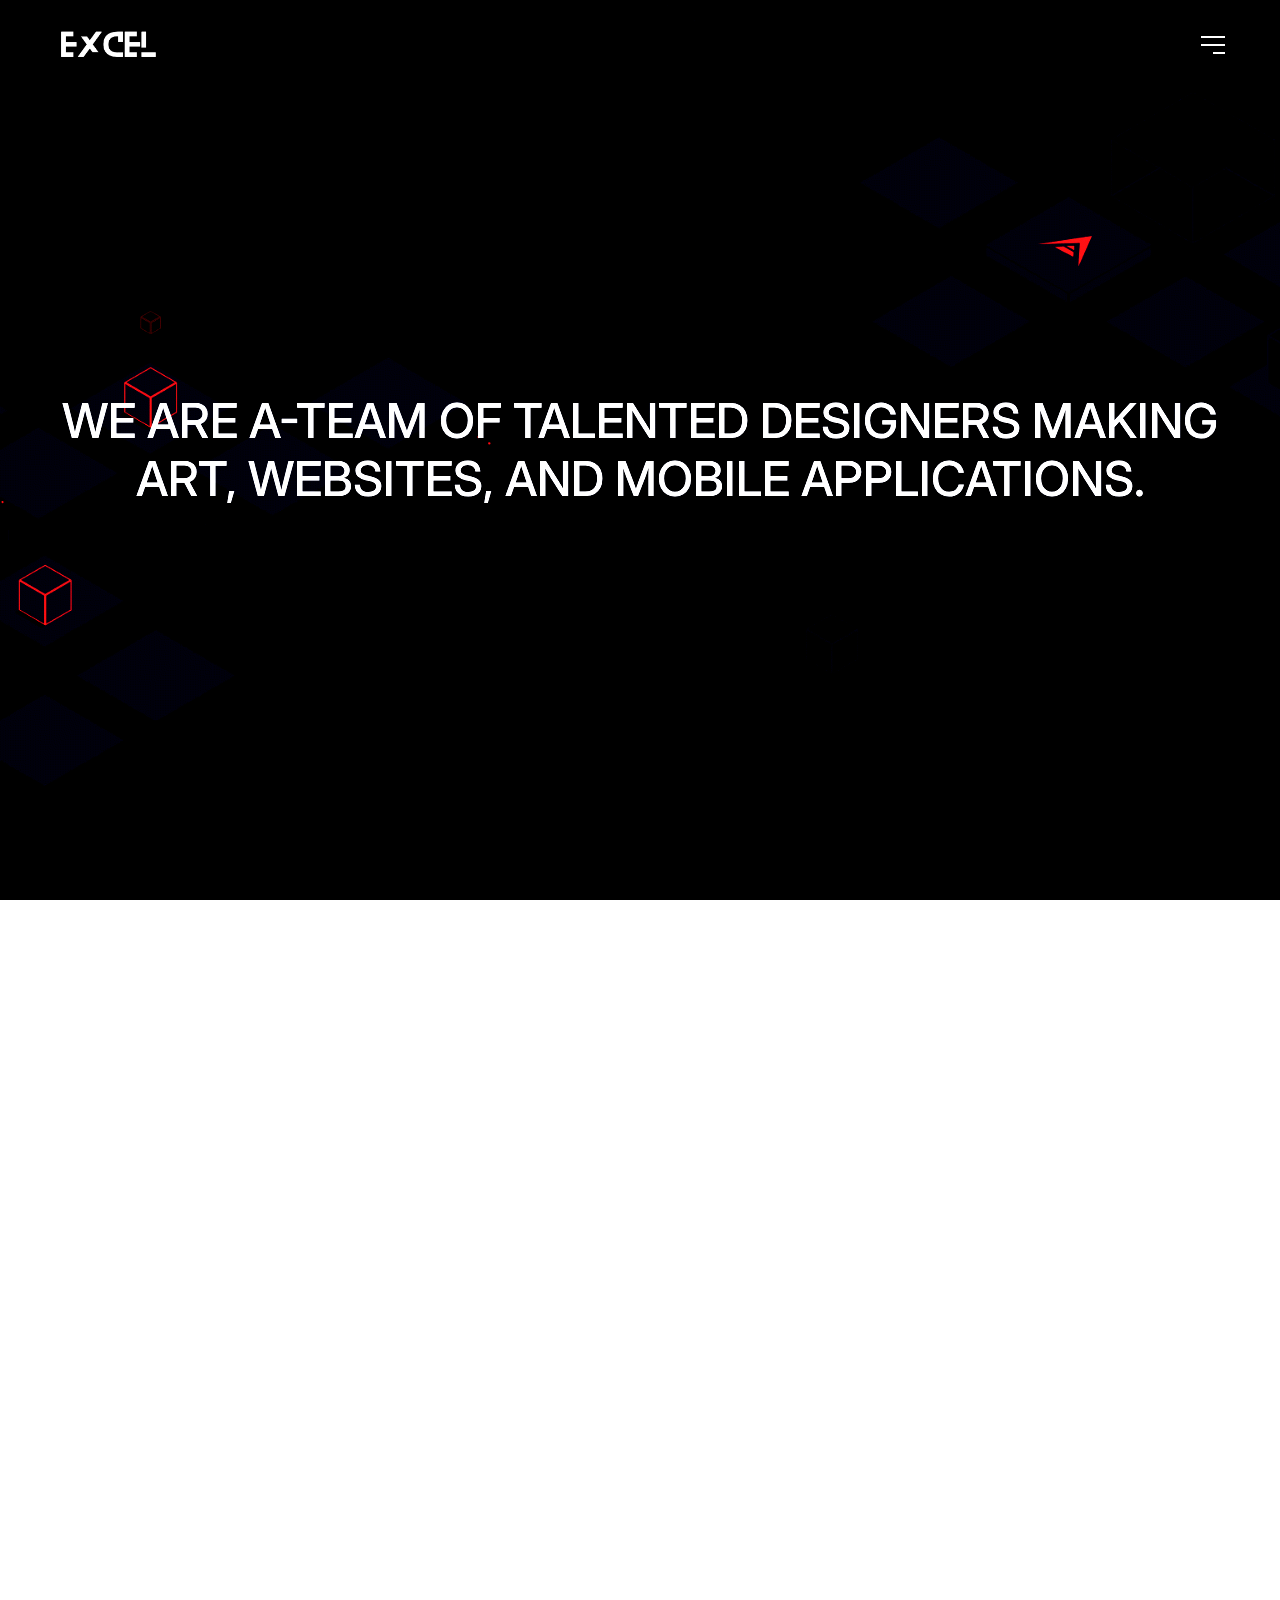
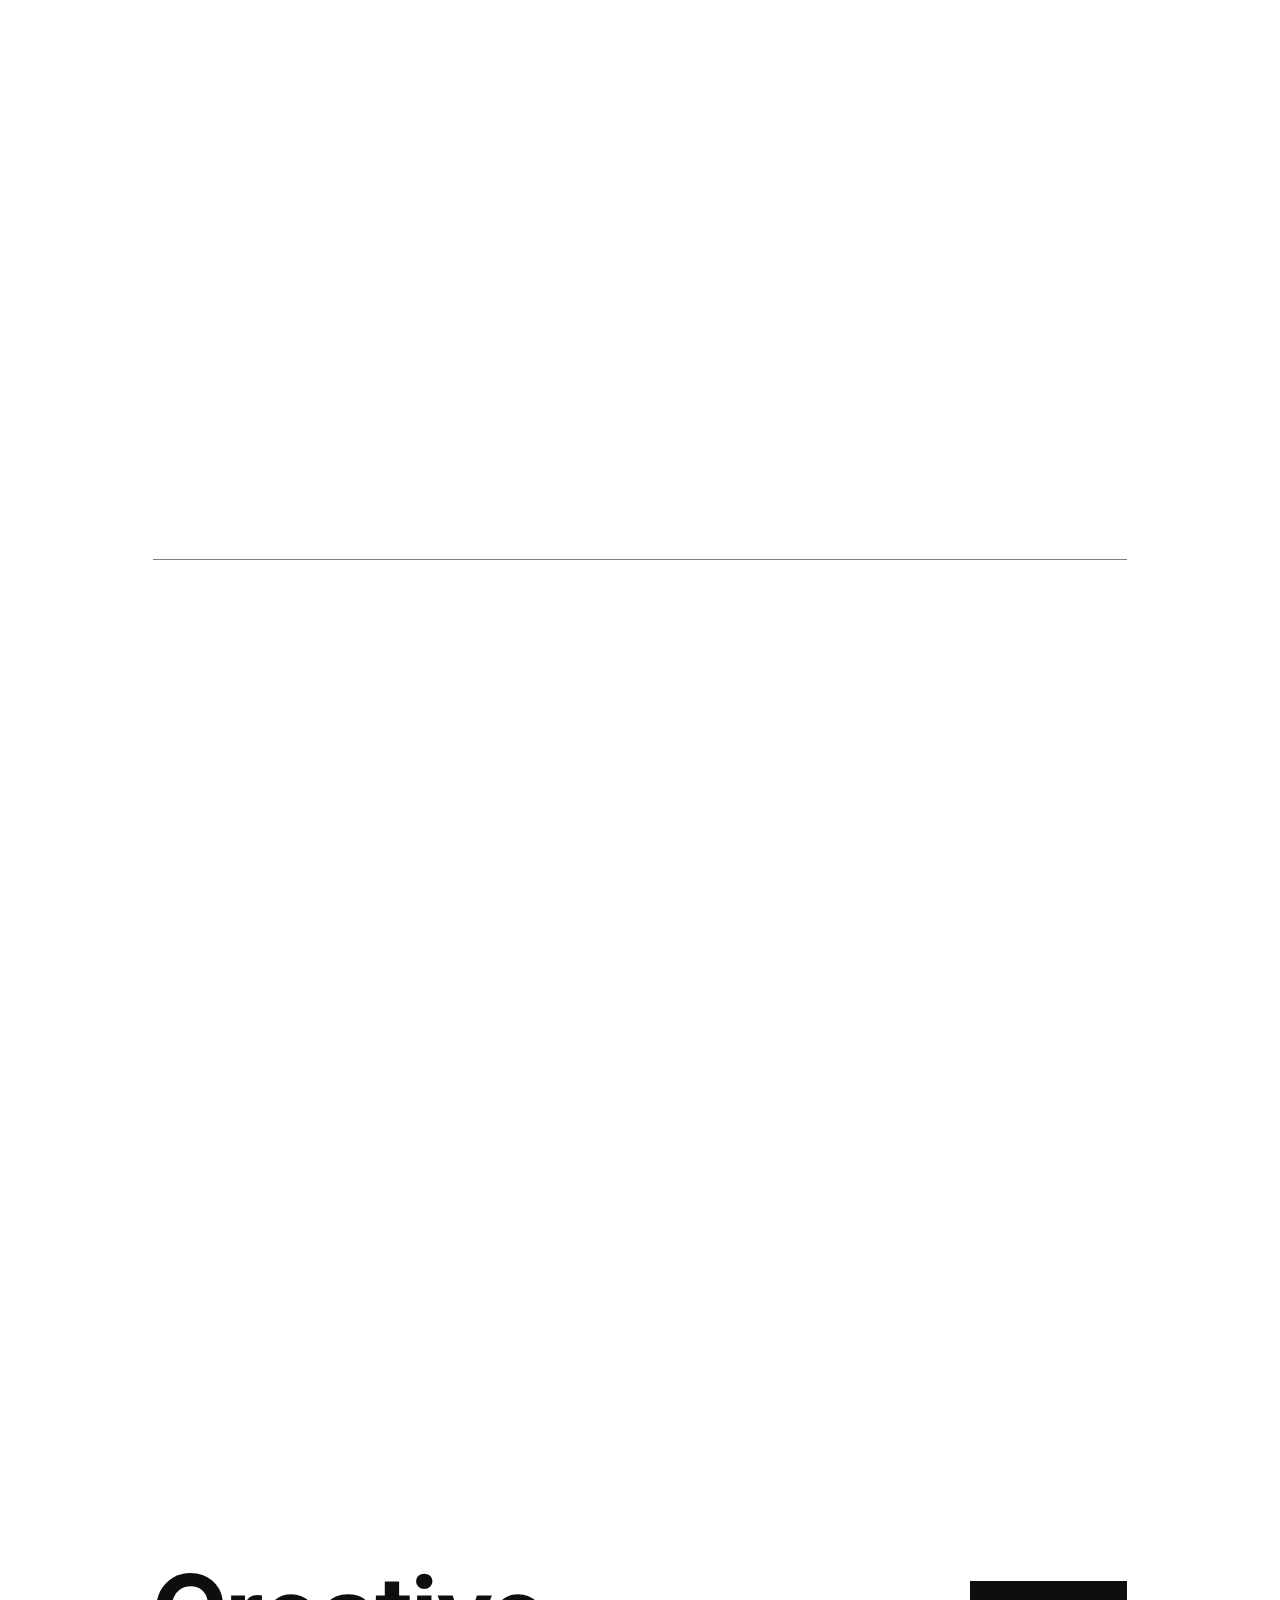
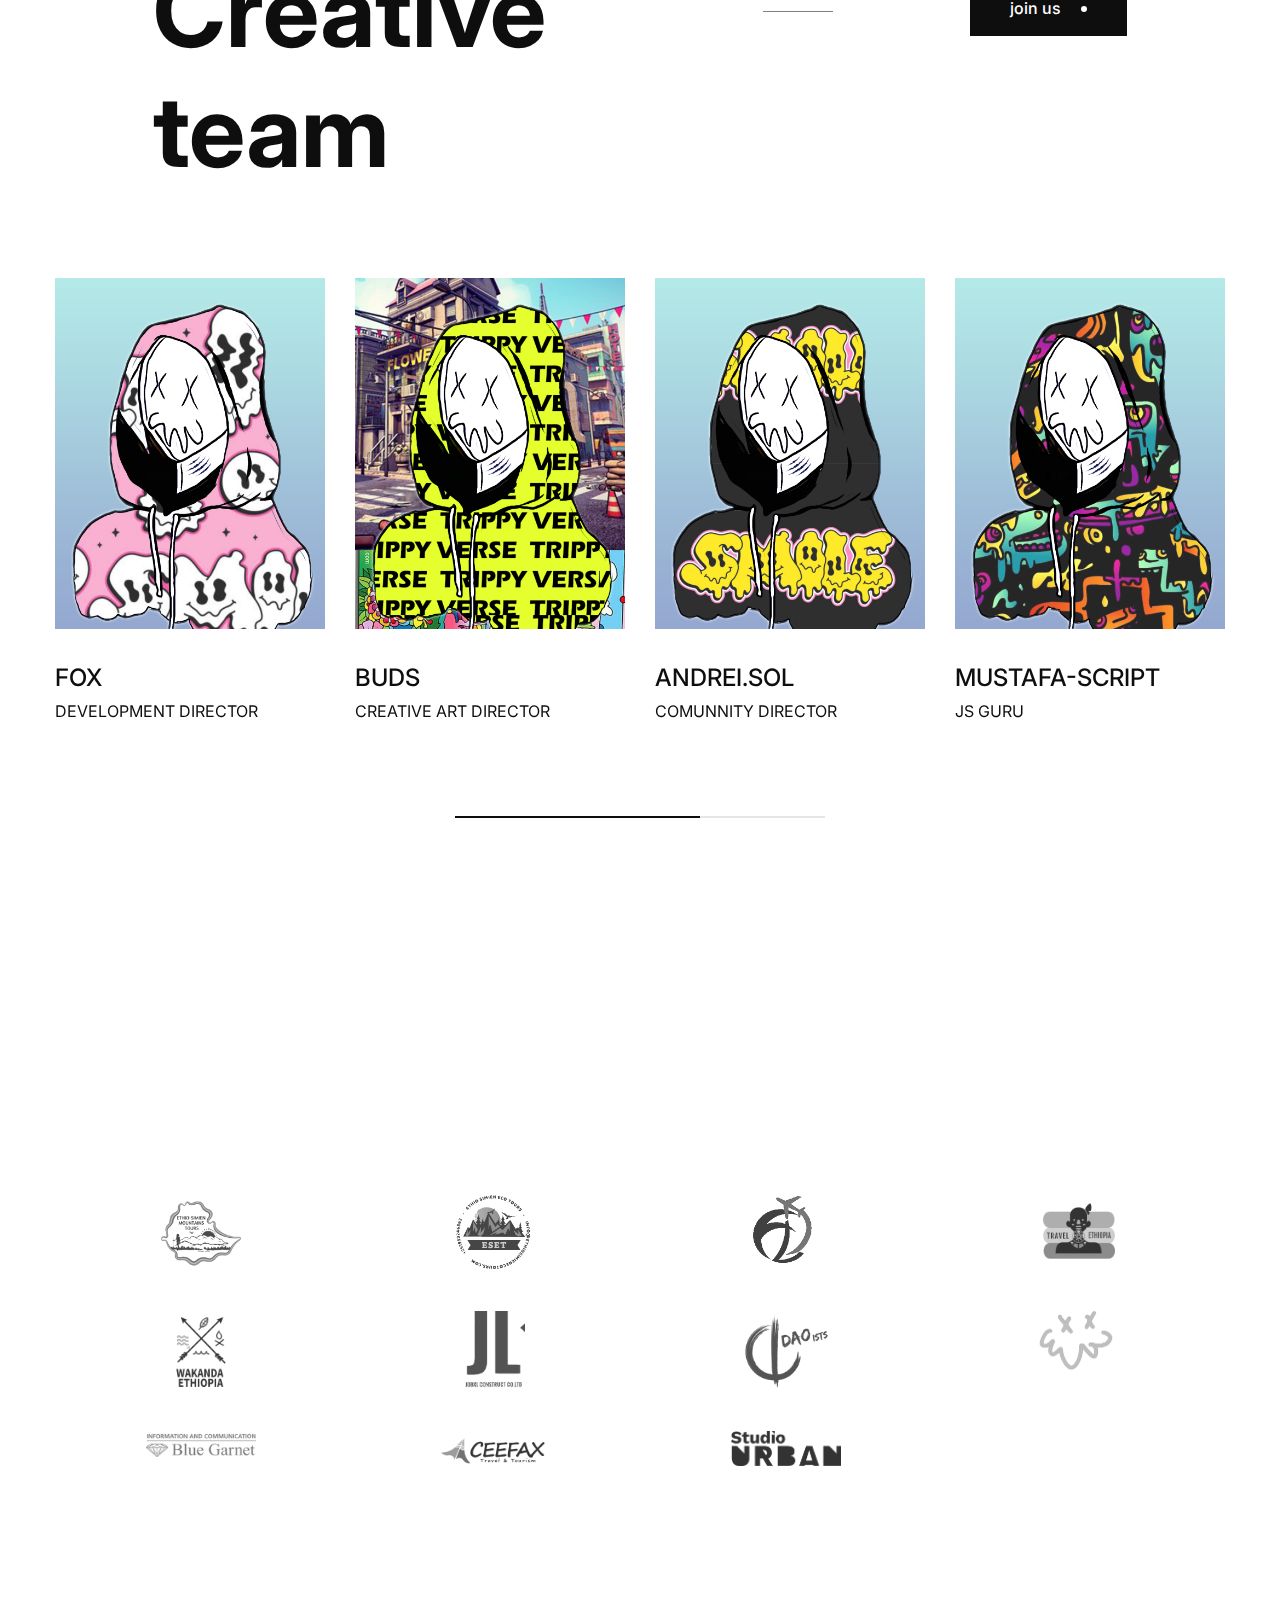
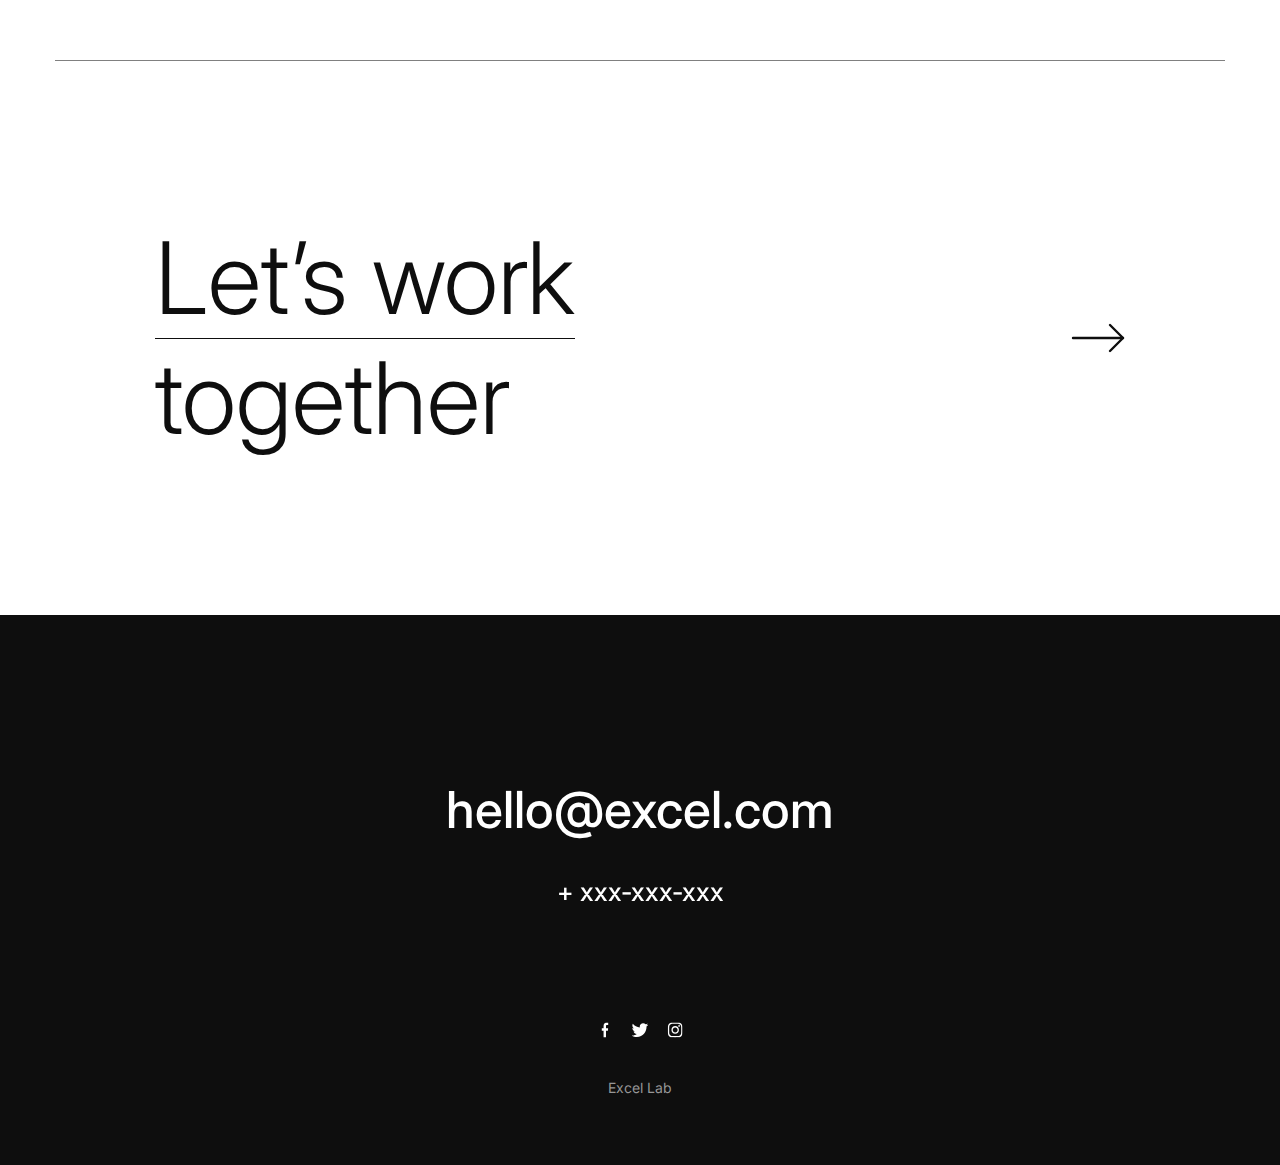
<file: index.html>
<!DOCTYPE html>
<html lang="en">
    <head>
        <meta charset="utf-8">
        <meta http-equiv="X-UA-Compatible" content="IE=edge">
        <title>Excel labs</title>
        <meta name="description" content="Excel">
        <meta name="author" content="RunWebRun">
        <link rel="icon" type="image/png" href="assets/images/x.png">
        <meta name="viewport" content="width=device-width, initial-scale=1, shrink-to-fit=no">
        <!-- Google Fonts -->
        <link href="https://fonts.googleapis.com/css2?family=Inter:wght@400;500;700&display=swap" rel="stylesheet">
        <!-- START: Styles -->
        <!-- Swiper -->
        <link rel="stylesheet" href="assets/vendor/swiper/dist/css/swiper.min.css" />
        <!-- Fancybox -->
        <link rel="stylesheet" href="assets/vendor/fancybox/dist/jquery.fancybox.min.css" />
        <!-- Themebau -->
        <link rel="stylesheet" href="assets/css/themebau.min.css">
        <!-- Custom Styles -->
        <link rel="stylesheet" href="assets/css/custom.css">
        <!-- END: Styles -->
        <!-- jQuery -->
        <script src="assets/vendor/jquery/dist/jquery.min.js"></script>
    </head>
    <body>
        <header class="navbar navbar-top navbar-expand navbar-dark navbar-fixed">
            <div class="container">
                <a class="navbar-brand" href="index.html">
                    <img width="107" src="assets/images/x-white.png" alt="">
                </a>
                <a class="navbar-toggle" href="#navbar-mobile-style-2" data-fancybox data-base-class="fancybox-navbar" data-keyboard="false" data-auto-focus="false" data-touch="false" data-close-existing="true" data-small-btn="false" data-toolbar="false">
                    <span></span>
                    <span></span>
                    <span></span>
                </a>
                <ul class="nav navbar-nav">
                    <li class="nav-item navbar-dropdown navbar-dropdown-mega">
                        <a href="home.html" class="nav-link">
                            <span class="nav-link-name">home</span>
                            <svg width="6" height="10" viewBox="0 0 6 10" fill="none" xmlns="http://www.w3.org/2000/svg">
                                <path d="M1 9L5 5L1 1" stroke="currentColor" stroke-width="1.5" stroke-linecap="round" stroke-linejoin="round" />
                            </svg>
                        </a>
                        <div class="dropdown-menu">
                            <div class="container">
                                <ul role="menu" class="navbar-nav row gh-1 gv-3">
                                    <li class="nav-item col-md-6 col-lg-3 col-xl-2">
                                        <a href="home.html" class="nav-link"><span class="nav-link-image"><img src="assets/images/demos/main-home.jpg" alt=""></span><span class="nav-link-name">main home</span>
                                        </a>
                                    </li>
                                    <li class="nav-item col-md-6 col-lg-3 col-xl-2">
                                        <a href="simple-portfolio.html" class="nav-link"><span class="nav-link-image"><img src="assets/images/demos/simple-portfolio.jpg" alt=""></span><span class="nav-link-name">simple portofolio</span>
                                        </a>
                                    </li>
                                    <li class="nav-item col-md-6 col-lg-3 col-xl-2">
                                        <a href="creative-agency.html" class="nav-link"><span class="nav-link-image"><img src="assets/images/demos/creative-agency.jpg" alt=""></span><span class="nav-link-name">creative agency</span>
                                        </a>
                                    </li>
                                    <li class="nav-item col-md-6 col-lg-3 col-xl-2">
                                        <a href="freelancer-portfolio.html" class="nav-link"><span class="nav-link-image"><img src="assets/images/demos/freelancer-portfolio.jpg" alt=""></span><span class="nav-link-name">freelancer portfolio</span>
                                        </a>
                                    </li>
                                    <li class="nav-item col-md-6 col-lg-3 col-xl-2">
                                        <a href="interactive-links-dark.html" class="nav-link"><span class="nav-link-image"><img src="assets/images/demos/interactive-dark.jpg" alt=""></span><span class="nav-link-name">interactive dark</span>
                                        </a>
                                    </li>
                                    <li class="nav-item col-md-6 col-lg-3 col-xl-2">
                                        <a href="interactive-links-light.html" class="nav-link"><span class="nav-link-image"><img src="assets/images/demos/interactive-light.jpg" alt=""></span><span class="nav-link-name">interactive light</span>
                                        </a>
                                    </li>
                                    <li class="nav-item col-md-6 col-lg-3 col-xl-2">
                                        <a href="left-menu.html" class="nav-link"><span class="nav-link-image"><img src="assets/images/demos/left-menu.jpg" alt=""></span><span class="nav-link-name">left menu</span>
                                        </a>
                                    </li>
                                    <li class="nav-item col-md-6 col-lg-3 col-xl-2">
                                        <a href="digital-agency.html" class="nav-link"><span class="nav-link-image"><img src="assets/images/demos/digital-agency.jpg" alt=""></span><span class="nav-link-name">digital agency</span>
                                        </a>
                                    </li>
                                    <li class="nav-item col-md-6 col-lg-3 col-xl-2">
                                        <a href="carousel-dark.html" class="nav-link"><span class="nav-link-image"><img src="assets/images/demos/carousel-dark.jpg" alt=""></span><span class="nav-link-name">carousel dark</span>
                                        </a>
                                    </li>
                                    <li class="nav-item col-md-6 col-lg-3 col-xl-2">
                                        <a href="carousel-light.html" class="nav-link"><span class="nav-link-image"><img src="assets/images/demos/carousel-light.jpg" alt=""></span><span class="nav-link-name">carousel light</span>
                                        </a>
                                    </li>
                                    <li class="nav-item col-md-6 col-lg-3 col-xl-2">
                                        <a href="fullscreen-showcase.html" class="nav-link"><span class="nav-link-image"><img src="assets/images/demos/fullscreen-showcase.jpg" alt=""></span><span class="nav-link-name">fullscreen showcase</span>
                                        </a>
                                    </li>
                                </ul>
                            </div>
                        </div>
                    </li>
                    <li class="nav-item navbar-dropdown">
                        <a href="portfolio-col-1-style-1.html" class="nav-link">
                            <span class="nav-link-name">projects</span>
                            <svg width="6" height="10" viewBox="0 0 6 10" fill="none" xmlns="http://www.w3.org/2000/svg">
                                <path d="M1 9L5 5L1 1" stroke="currentColor" stroke-width="1.5" stroke-linecap="round" stroke-linejoin="round" />
                            </svg>
                        </a>
                        <div class="dropdown-menu">
                            <ul class="nav navbar-nav">
                                <li class="nav-item navbar-dropdown">
                                    <a href="portfolio-col-1-style-1.html" class="nav-link">
                                        <span class="nav-link-name">1 column</span>
                                        <svg width="6" height="10" viewBox="0 0 6 10" fill="none" xmlns="http://www.w3.org/2000/svg">
                                            <path d="M1 9L5 5L1 1" stroke="currentColor" stroke-width="1.5" stroke-linecap="round" stroke-linejoin="round" />
                                        </svg>
                                    </a>
                                    <div class="dropdown-menu">
                                        <ul class="nav navbar-nav">
                                            <li class="nav-item">
                                                <a href="portfolio-col-1-style-1.html" class="nav-link">
                                                    <span class="nav-link-name">Style 1</span>
                                                </a>
                                            </li>
                                            <li class="nav-item">
                                                <a href="portfolio-col-1-style-2.html" class="nav-link">
                                                    <span class="nav-link-name">Style 2</span>
                                                </a>
                                            </li>
                                        </ul>
                                    </div>
                                </li>
                                <li class="nav-item navbar-dropdown">
                                    <a href="portfolio-col-2-style-1.html" class="nav-link">
                                        <span class="nav-link-name">2 column</span>
                                        <svg width="6" height="10" viewBox="0 0 6 10" fill="none" xmlns="http://www.w3.org/2000/svg">
                                            <path d="M1 9L5 5L1 1" stroke="currentColor" stroke-width="1.5" stroke-linecap="round" stroke-linejoin="round" />
                                        </svg>
                                    </a>
                                    <div class="dropdown-menu">
                                        <ul class="nav navbar-nav">
                                            <li class="nav-item">
                                                <a href="portfolio-col-2-style-1.html" class="nav-link">
                                                    <span class="nav-link-name">Style 1</span>
                                                </a>
                                            </li>
                                            <li class="nav-item">
                                                <a href="portfolio-col-2-style-2.html" class="nav-link">
                                                    <span class="nav-link-name">Style 2</span>
                                                </a>
                                            </li>
                                            <li class="nav-item">
                                                <a href="portfolio-col-2-style-3.html" class="nav-link">
                                                    <span class="nav-link-name">Style 3</span>
                                                </a>
                                            </li>
                                            <li class="nav-item">
                                                <a href="portfolio-col-2-style-4.html" class="nav-link">
                                                    <span class="nav-link-name">Style 4</span>
                                                </a>
                                            </li>
                                            <li class="nav-item">
                                                <a href="portfolio-col-2-style-5.html" class="nav-link">
                                                    <span class="nav-link-name">Style 5</span>
                                                </a>
                                            </li>
                                            <li class="nav-item">
                                                <a href="portfolio-col-2-style-6.html" class="nav-link">
                                                    <span class="nav-link-name">Style 6</span>
                                                </a>
                                            </li>
                                        </ul>
                                    </div>
                                </li>
                                <li class="nav-item navbar-dropdown">
                                    <a href="portfolio-col-3-style-1.html" class="nav-link">
                                        <span class="nav-link-name">3 column</span>
                                        <svg width="6" height="10" viewBox="0 0 6 10" fill="none" xmlns="http://www.w3.org/2000/svg">
                                            <path d="M1 9L5 5L1 1" stroke="currentColor" stroke-width="1.5" stroke-linecap="round" stroke-linejoin="round" />
                                        </svg>
                                    </a>
                                    <div class="dropdown-menu">
                                        <ul class="nav navbar-nav">
                                            <li class="nav-item">
                                                <a href="portfolio-col-3-style-1.html" class="nav-link">
                                                    <span class="nav-link-name">Style 1</span>
                                                </a>
                                            </li>
                                            <li class="nav-item">
                                                <a href="portfolio-col-3-style-2.html" class="nav-link">
                                                    <span class="nav-link-name">Style 2</span>
                                                </a>
                                            </li>
                                            <li class="nav-item">
                                                <a href="portfolio-col-3-style-3.html" class="nav-link">
                                                    <span class="nav-link-name">Style 3</span>
                                                </a>
                                            </li>
                                            <li class="nav-item">
                                                <a href="portfolio-col-3-style-4.html" class="nav-link">
                                                    <span class="nav-link-name">Style 4</span>
                                                </a>
                                            </li>
                                            <li class="nav-item">
                                                <a href="portfolio-col-3-style-5.html" class="nav-link">
                                                    <span class="nav-link-name">Style 5</span>
                                                </a>
                                            </li>
                                        </ul>
                                    </div>
                                </li>
                                <li class="nav-item navbar-dropdown">
                                    <a href="portfolio-col-4-style-1.html" class="nav-link">
                                        <span class="nav-link-name">4 column</span>
                                        <svg width="6" height="10" viewBox="0 0 6 10" fill="none" xmlns="http://www.w3.org/2000/svg">
                                            <path d="M1 9L5 5L1 1" stroke="currentColor" stroke-width="1.5" stroke-linecap="round" stroke-linejoin="round" />
                                        </svg>
                                    </a>
                                    <div class="dropdown-menu">
                                        <ul class="nav navbar-nav">
                                            <li class="nav-item">
                                                <a href="portfolio-col-4-style-1.html" class="nav-link">
                                                    <span class="nav-link-name">Style 1</span>
                                                </a>
                                            </li>
                                            <li class="nav-item">
                                                <a href="portfolio-col-4-style-2.html" class="nav-link">
                                                    <span class="nav-link-name">Style 2</span>
                                                </a>
                                            </li>
                                            <li class="nav-item">
                                                <a href="portfolio-col-4-style-3.html" class="nav-link">
                                                    <span class="nav-link-name">Style 3</span>
                                                </a>
                                            </li>
                                            <li class="nav-item">
                                                <a href="portfolio-col-4-style-4.html" class="nav-link">
                                                    <span class="nav-link-name">Style 4</span>
                                                </a>
                                            </li>
                                        </ul>
                                    </div>
                                </li>
                                <li class="nav-item navbar-dropdown">
                                    <a href="portfolio-single-style-1.html" class="nav-link">
                                        <span class="nav-link-name">Single Works</span>
                                        <svg width="6" height="10" viewBox="0 0 6 10" fill="none" xmlns="http://www.w3.org/2000/svg">
                                            <path d="M1 9L5 5L1 1" stroke="currentColor" stroke-width="1.5" stroke-linecap="round" stroke-linejoin="round" />
                                        </svg>
                                    </a>
                                    <div class="dropdown-menu">
                                        <ul class="nav navbar-nav">
                                            <li class="nav-item">
                                                <a href="portfolio-single-style-1.html" class="nav-link">
                                                    <span class="nav-link-name">Style 1</span>
                                                </a>
                                            </li>
                                            <li class="nav-item">
                                                <a href="portfolio-single-style-2.html" class="nav-link">
                                                    <span class="nav-link-name">Style 2</span>
                                                </a>
                                            </li>
                                            <li class="nav-item">
                                                <a href="portfolio-single-style-3.html" class="nav-link">
                                                    <span class="nav-link-name">Style 3</span>
                                                </a>
                                            </li>
                                            <li class="nav-item">
                                                <a href="portfolio-single-style-4.html" class="nav-link">
                                                    <span class="nav-link-name">Style 4</span>
                                                </a>
                                            </li>
                                            <li class="nav-item">
                                                <a href="portfolio-single-style-5.html" class="nav-link">
                                                    <span class="nav-link-name">Style 5</span>
                                                </a>
                                            </li>
                                            <li class="nav-item">
                                                <a href="portfolio-single-style-6.html" class="nav-link">
                                                    <span class="nav-link-name">Style 6</span>
                                                </a>
                                            </li>
                                        </ul>
                                    </div>
                                </li>
                            </ul>
                        </div>
                    </li>
                    <li class="nav-item navbar-dropdown">
                        <a href="about-us.html" class="nav-link">
                            <span class="nav-link-name">pages</span>
                            <svg width="6" height="10" viewBox="0 0 6 10" fill="none" xmlns="http://www.w3.org/2000/svg">
                                <path d="M1 9L5 5L1 1" stroke="currentColor" stroke-width="1.5" stroke-linecap="round" stroke-linejoin="round" />
                            </svg>
                        </a>
                        <div class="dropdown-menu">
                            <ul class="nav navbar-nav">
                                <li class="nav-item navbar-dropdown">
                                    <a href="about-us.html" class="nav-link">
                                        <span class="nav-link-name">About Us</span>
                                        <svg width="6" height="10" viewBox="0 0 6 10" fill="none" xmlns="http://www.w3.org/2000/svg">
                                            <path d="M1 9L5 5L1 1" stroke="currentColor" stroke-width="1.5" stroke-linecap="round" stroke-linejoin="round" />
                                        </svg>
                                    </a>
                                    <div class="dropdown-menu">
                                        <ul class="nav navbar-nav">
                                            <li class="nav-item">
                                                <a href="about-us.html" class="nav-link">
                                                    <span class="nav-link-name">About Us</span>
                                                </a>
                                            </li>
                                            <li class="nav-item">
                                                <a href="about-us-2.html" class="nav-link">
                                                    <span class="nav-link-name">About Us 2</span>
                                                </a>
                                            </li>
                                            <li class="nav-item">
                                                <a href="about-me.html" class="nav-link">
                                                    <span class="nav-link-name">About Me</span>
                                                </a>
                                            </li>
                                        </ul>
                                    </div>
                                </li>
                                <li class="nav-item navbar-dropdown">
                                    <a href="services.html" class="nav-link">
                                        <span class="nav-link-name">Services</span>
                                        <svg width="6" height="10" viewBox="0 0 6 10" fill="none" xmlns="http://www.w3.org/2000/svg">
                                            <path d="M1 9L5 5L1 1" stroke="currentColor" stroke-width="1.5" stroke-linecap="round" stroke-linejoin="round" />
                                        </svg>
                                    </a>
                                    <div class="dropdown-menu">
                                        <ul class="nav navbar-nav">
                                            <li class="nav-item">
                                                <a href="services.html" class="nav-link">
                                                    <span class="nav-link-name">Services</span>
                                                </a>
                                            </li>
                                            <li class="nav-item">
                                                <a href="single-service.html" class="nav-link">
                                                    <span class="nav-link-name">Single Service</span>
                                                </a>
                                            </li>
                                        </ul>
                                    </div>
                                </li>
                                <li class="nav-item navbar-dropdown">
                                    <a href="blog-col-3.html" class="nav-link">
                                        <span class="nav-link-name">Blog</span>
                                        <svg width="6" height="10" viewBox="0 0 6 10" fill="none" xmlns="http://www.w3.org/2000/svg">
                                            <path d="M1 9L5 5L1 1" stroke="currentColor" stroke-width="1.5" stroke-linecap="round" stroke-linejoin="round" />
                                        </svg>
                                    </a>
                                    <div class="dropdown-menu">
                                        <ul class="nav navbar-nav">
                                            <li class="nav-item">
                                                <a href="blog-col-3.html" class="nav-link">
                                                    <span class="nav-link-name">3 column</span>
                                                </a>
                                            </li>
                                            <li class="nav-item">
                                                <a href="blog-col-1.html" class="nav-link">
                                                    <span class="nav-link-name">1 column</span>
                                                </a>
                                            </li>
                                            <li class="nav-item">
                                                <a href="single-post.html" class="nav-link">
                                                    <span class="nav-link-name">Single Post</span>
                                                </a>
                                            </li>
                                        </ul>
                                    </div>
                                </li>
                                <li class="nav-item">
                                    <a href="coming-soon.html" class="nav-link">
                                        <span class="nav-link-name">Coming Soon</span>
                                    </a>
                                </li>
                                <li class="nav-item">
                                    <a href="404.html" class="nav-link">
                                        <span class="nav-link-name">404</span>
                                    </a>
                                </li>
                            </ul>
                        </div>
                    </li>
                    <li class="nav-item navbar-dropdown">
                        <a href="contact-1.html" class="nav-link">
                            <span class="nav-link-name">contact</span>
                            <svg width="6" height="10" viewBox="0 0 6 10" fill="none" xmlns="http://www.w3.org/2000/svg">
                                <path d="M1 9L5 5L1 1" stroke="currentColor" stroke-width="1.5" stroke-linecap="round" stroke-linejoin="round" />
                            </svg>
                        </a>
                        <div class="dropdown-menu">
                            <ul class="nav navbar-nav">
                                <li class="nav-item">
                                    <a href="contact-1.html" class="nav-link">
                                        <span class="nav-link-name">Contact 1</span>
                                    </a>
                                </li>
                                <li class="nav-item">
                                    <a href="contact-2.html" class="nav-link">
                                        <span class="nav-link-name">Contact 2</span>
                                    </a>
                                </li>
                            </ul>
                        </div>
                    </li>
                </ul>
                <ul class="nav nav-gap-sm navbar-nav nav-social align-items-center text-white">
                    <li class="nav-item">
                        <a href="https://facebook.com/runwebrun" class="nav-link">
                            <svg width="7" height="15" viewBox="0 0 10 22" fill="none" xmlns="http://www.w3.org/2000/svg">
                                <path d="M8.17421 3.65234H9.99996V0.154687C9.68557 0.107422 8.60224 0 7.34088 0C4.70831 0 2.90529 1.82188 2.90529 5.16914V8.25H0V12.1602H2.90529V22H6.46588V12.1602H9.25375L9.69693 8.25H6.46588V5.55586C6.46588 4.42578 6.7424 3.65234 8.17421 3.65234Z" fill="currentColor" />
                            </svg>
                        </a>
                    </li>
                    <li class="nav-item">
                        <a href="https://twitter.com/runwebrun" class="nav-link">
                            <svg width="17" height="14" viewBox="0 0 25 21" fill="none" xmlns="http://www.w3.org/2000/svg">
                                <path d="M22.0706 5.51356C22.086 5.73504 22.086 5.95656 22.086 6.17804C22.086 12.9334 17.0783 20.7172 7.92575 20.7172C5.10601 20.7172 2.48661 19.8787 0.283203 18.4232C0.683835 18.4707 1.069 18.4865 1.48505 18.4865C3.81167 18.4865 5.95347 17.6797 7.6638 16.3033C5.47581 16.2558 3.64221 14.7845 3.01046 12.7594C3.31865 12.8069 3.6268 12.8385 3.9504 12.8385C4.39723 12.8385 4.84411 12.7752 5.2601 12.6645C2.97968 12.1898 1.2693 10.1332 1.2693 7.64935V7.58609C1.93183 7.96579 2.70231 8.20309 3.5189 8.2347C2.17837 7.31709 1.30013 5.75086 1.30013 3.97894C1.30013 3.02972 1.54661 2.15959 1.97807 1.40019C4.42801 4.50103 8.11063 6.52604 12.24 6.74756C12.163 6.36787 12.1168 5.97239 12.1168 5.57687C12.1168 2.76076 14.3356 0.466797 17.0937 0.466797C18.5266 0.466797 19.8209 1.0838 20.73 2.0805C21.8548 1.85902 22.9334 1.43184 23.8887 0.846495C23.5189 2.03307 22.7331 3.02977 21.7008 3.66255C22.7023 3.55186 23.673 3.26702 24.5667 2.87155C23.8888 3.88403 23.0413 4.78577 22.0706 5.51356Z" fill="currentColor" />
                            </svg>
                        </a>
                    </li>
                    <li class="nav-item">
                        <a href="https://instagram.com/runwebrun" class="nav-link">
                            <svg width="15" height="15" viewBox="0 0 22 22" fill="none" xmlns="http://www.w3.org/2000/svg">
                                <path d="M11.2827 5.3166C8.24087 5.3166 5.78732 7.8148 5.78732 10.912C5.78732 14.0092 8.24087 16.5074 11.2827 16.5074C14.3245 16.5074 16.7781 14.0092 16.7781 10.912C16.7781 7.8148 14.3245 5.3166 11.2827 5.3166ZM11.2827 14.5497C9.31698 14.5497 7.70998 12.9183 7.70998 10.912C7.70998 8.90563 9.3122 7.27425 11.2827 7.27425C13.2532 7.27425 14.8554 8.90563 14.8554 10.912C14.8554 12.9183 13.2484 14.5497 11.2827 14.5497ZM18.2846 5.08772C18.2846 5.81331 17.7107 6.39282 17.0029 6.39282C16.2902 6.39282 15.7211 5.80844 15.7211 5.08772C15.7211 4.36699 16.295 3.78261 17.0029 3.78261C17.7107 3.78261 18.2846 4.36699 18.2846 5.08772ZM21.9243 6.4123C21.843 4.66404 21.4508 3.11545 20.1929 1.83956C18.9399 0.563678 17.419 0.164355 15.7019 0.0766992C13.9323 -0.0255664 8.62827 -0.0255664 6.85865 0.0766992C5.14643 0.159486 3.62552 0.558809 2.36766 1.83469C1.10979 3.11058 0.722392 4.65917 0.636302 6.40743C0.535865 8.20925 0.535865 13.6098 0.636302 15.4117C0.717609 17.1599 1.10979 18.7085 2.36766 19.9844C3.62552 21.2603 5.14165 21.6596 6.85865 21.7473C8.62827 21.8495 13.9323 21.8495 15.7019 21.7473C17.419 21.6645 18.9399 21.2652 20.1929 19.9844C21.446 18.7085 21.8382 17.1599 21.9243 15.4117C22.0247 13.6098 22.0247 8.21412 21.9243 6.4123ZM19.6381 17.345C19.2651 18.2995 18.5429 19.0348 17.6007 19.4195C16.1898 19.9893 12.8419 19.8578 11.2827 19.8578C9.72352 19.8578 6.37081 19.9844 4.96469 19.4195C4.02727 19.0397 3.30507 18.3043 2.92724 17.345C2.36766 15.9084 2.49679 12.4995 2.49679 10.912C2.49679 9.32443 2.37244 5.91071 2.92724 4.47899C3.30029 3.52451 4.02248 2.78917 4.96469 2.40446C6.37559 1.83469 9.72352 1.96618 11.2827 1.96618C12.8419 1.96618 16.1946 1.83956 17.6007 2.40446C18.5381 2.7843 19.2603 3.51964 19.6381 4.47899C20.1977 5.91558 20.0686 9.32443 20.0686 10.912C20.0686 12.4995 20.1977 15.9133 19.6381 17.345Z" fill="currentColor" />
                            </svg>
                        </a>
                    </li>
                </ul>
            </div>
        </header>
        <!-- style 2 -->
        <div class="navbar navbar-mobile navbar-mobile-style-2 navbar-dark" id="navbar-mobile-style-2">
            <div class="shape justify-content-end">
                <svg data-rellax-speed="0" width="544" height="362" viewBox="0 0 544 362" fill="none" xmlns="http://www.w3.org/2000/svg">
                    <circle cx="320.5" cy="41.5" r="320.5" fill=" #202020" />
                </svg>
            </div>
            <div class="navbar-head">
                <div class="container">
                    <a class="navbar-brand" href="index.html">
                        <img width="107" src="assets/images/x-white.png" alt="">
                    </a>
                    <a class="navbar-toggle" href="#" data-fancybox-close>
                        <span></span>
                        <span></span>
                        <span></span>
                    </a>
                </div>
            </div>
            <div class="container">
                <div class="row gh-1 justify-content-center">
                    <div class="col-12 col-md-7 col-lg-5 col-xl-4">
                        <div class="navbar-body">
                            <ul class="nav navbar-nav navbar-nav-collapse">
                                <li class="nav-item navbar-collapse">
                                    <a href="#navbarCollapseHome" class="nav-link collapsed" role="button" data-toggle="collapse" aria-expanded="false" aria-controls="navbarCollapseHome">
                                        <span class="nav-link-name">home</span>
                                        <svg class="collapse-icon" width="7" height="12" viewBox="0 0 7 12" fill="none" xmlns="http://www.w3.org/2000/svg">
                                            <path d="M1 11L6 6L1 1" stroke="currentColor" stroke-width="1.5" stroke-linecap="round" stroke-linejoin="round" />
                                        </svg>
                                    </a>
                                    <div class="navbar-collapse-menu collapse" id="navbarCollapseHome">
                                        <ul class="nav navbar-nav">
                                            <li class="nav-item">
                                                <a href="home.html" class="nav-link">
                                                    <span class="nav-link-name">main home</span>
                                                </a>
                                            </li>
                                            <li class="nav-item">
                                                <a href="simple-portfolio.html" class="nav-link">
                                                    <span class="nav-link-name">simple portofolio</span>
                                                </a>
                                            </li>
                                            <li class="nav-item">
                                                <a href="creative-agency.html" class="nav-link">
                                                    <span class="nav-link-name">creative agency</span>
                                                </a>
                                            </li>
                                            <li class="nav-item">
                                                <a href="freelancer-portfolio.html" class="nav-link">
                                                    <span class="nav-link-name">freelancer portfolio</span>
                                                </a>
                                            </li>
                                            <li class="nav-item">
                                                <a href="interactive-links-dark.html" class="nav-link">
                                                    <span class="nav-link-name">interactive dark</span>
                                                </a>
                                            </li>
                                            <li class="nav-item">
                                                <a href="interactive-links-light.html" class="nav-link">
                                                    <span class="nav-link-name">interactive light</span>
                                                </a>
                                            </li>
                                            <li class="nav-item">
                                                <a href="left-menu.html" class="nav-link">
                                                    <span class="nav-link-name">left menu</span>
                                                </a>
                                            </li>
                                            <li class="nav-item">
                                                <a href="digital-agency.html" class="nav-link">
                                                    <span class="nav-link-name">digital agency</span>
                                                </a>
                                            </li>
                                            <li class="nav-item">
                                                <a href="carousel-dark.html" class="nav-link">
                                                    <span class="nav-link-name">carousel dark</span>
                                                </a>
                                            </li>
                                            <li class="nav-item">
                                                <a href="carousel-light.html" class="nav-link">
                                                    <span class="nav-link-name">carousel light</span>
                                                </a>
                                            </li>
                                            <li class="nav-item">
                                                <a href="fullscreen-showcase.html" class="nav-link">
                                                    <span class="nav-link-name">fullscreen showcase</span>
                                                </a>
                                            </li>
                                        </ul>
                                    </div>
                                </li>
                                <li class="nav-item navbar-collapse">
                                    <a href="#navbarCollapseProjects" class="nav-link collapsed" role="button" data-toggle="collapse" aria-expanded="false" aria-controls="navbarCollapseProjects">
                                        <span class="nav-link-name">projects</span>
                                        <svg class="collapse-icon" width="7" height="12" viewBox="0 0 7 12" fill="none" xmlns="http://www.w3.org/2000/svg">
                                            <path d="M1 11L6 6L1 1" stroke="currentColor" stroke-width="1.5" stroke-linecap="round" stroke-linejoin="round" />
                                        </svg>
                                    </a>
                                    <div class="navbar-collapse-menu collapse" id="navbarCollapseProjects">
                                        <ul class="nav navbar-nav">
                                            <li class="nav-item navbar-collapse">
                                                <a href="#navbarCollapse1Column" class="nav-link collapsed" role="button" data-toggle="collapse" aria-expanded="false" aria-controls="navbarCollapse1Column">
                                                    <span class="nav-link-name">1 column</span>
                                                    <svg class="collapse-icon" width="7" height="12" viewBox="0 0 7 12" fill="none" xmlns="http://www.w3.org/2000/svg">
                                                        <path d="M1 11L6 6L1 1" stroke="currentColor" stroke-width="1.5" stroke-linecap="round" stroke-linejoin="round" />
                                                    </svg>
                                                </a>
                                                <div class="navbar-collapse-menu collapse" id="navbarCollapse1Column">
                                                    <ul class="nav navbar-nav">
                                                        <li class="nav-item">
                                                            <a href="portfolio-col-1-style-1.html" class="nav-link">
                                                                <span class="nav-link-name">Style 1</span>
                                                            </a>
                                                        </li>
                                                        <li class="nav-item">
                                                            <a href="portfolio-col-1-style-2.html" class="nav-link">
                                                                <span class="nav-link-name">Style 2</span>
                                                            </a>
                                                        </li>
                                                    </ul>
                                                </div>
                                            </li>
                                            <li class="nav-item navbar-collapse">
                                                <a href="#navbarCollapse2Column" class="nav-link collapsed" role="button" data-toggle="collapse" aria-expanded="false" aria-controls="navbarCollapse2Column">
                                                    <span class="nav-link-name">2 column</span>
                                                    <svg class="collapse-icon" width="7" height="12" viewBox="0 0 7 12" fill="none" xmlns="http://www.w3.org/2000/svg">
                                                        <path d="M1 11L6 6L1 1" stroke="currentColor" stroke-width="1.5" stroke-linecap="round" stroke-linejoin="round" />
                                                    </svg>
                                                </a>
                                                <div class="navbar-collapse-menu collapse" id="navbarCollapse2Column">
                                                    <ul class="nav navbar-nav">
                                                        <li class="nav-item">
                                                            <a href="portfolio-col-2-style-1.html" class="nav-link">
                                                                <span class="nav-link-name">Style 1</span>
                                                            </a>
                                                        </li>
                                                        <li class="nav-item">
                                                            <a href="portfolio-col-2-style-2.html" class="nav-link">
                                                                <span class="nav-link-name">Style 2</span>
                                                            </a>
                                                        </li>
                                                        <li class="nav-item">
                                                            <a href="portfolio-col-2-style-3.html" class="nav-link">
                                                                <span class="nav-link-name">Style 3</span>
                                                            </a>
                                                        </li>
                                                        <li class="nav-item">
                                                            <a href="portfolio-col-2-style-4.html" class="nav-link">
                                                                <span class="nav-link-name">Style 4</span>
                                                            </a>
                                                        </li>
                                                        <li class="nav-item">
                                                            <a href="portfolio-col-2-style-5.html" class="nav-link">
                                                                <span class="nav-link-name">Style 5</span>
                                                            </a>
                                                        </li>
                                                        <li class="nav-item">
                                                            <a href="portfolio-col-2-style-6.html" class="nav-link">
                                                                <span class="nav-link-name">Style 6</span>
                                                            </a>
                                                        </li>
                                                    </ul>
                                                </div>
                                            </li>
                                            <li class="nav-item navbar-collapse">
                                                <a href="#navbarCollapse3Column" class="nav-link collapsed" role="button" data-toggle="collapse" aria-expanded="false" aria-controls="navbarCollapse3Column">
                                                    <span class="nav-link-name">3 column</span>
                                                    <svg class="collapse-icon" width="7" height="12" viewBox="0 0 7 12" fill="none" xmlns="http://www.w3.org/2000/svg">
                                                        <path d="M1 11L6 6L1 1" stroke="currentColor" stroke-width="1.5" stroke-linecap="round" stroke-linejoin="round" />
                                                    </svg>
                                                </a>
                                                <div class="navbar-collapse-menu collapse" id="navbarCollapse3Column">
                                                    <ul class="nav navbar-nav">
                                                        <li class="nav-item">
                                                            <a href="portfolio-col-3-style-1.html" class="nav-link">
                                                                <span class="nav-link-name">Style 1</span>
                                                            </a>
                                                        </li>
                                                        <li class="nav-item">
                                                            <a href="portfolio-col-3-style-2.html" class="nav-link">
                                                                <span class="nav-link-name">Style 2</span>
                                                            </a>
                                                        </li>
                                                        <li class="nav-item">
                                                            <a href="portfolio-col-3-style-3.html" class="nav-link">
                                                                <span class="nav-link-name">Style 3</span>
                                                            </a>
                                                        </li>
                                                        <li class="nav-item">
                                                            <a href="portfolio-col-3-style-4.html" class="nav-link">
                                                                <span class="nav-link-name">Style 4</span>
                                                            </a>
                                                        </li>
                                                        <li class="nav-item">
                                                            <a href="portfolio-col-3-style-5.html" class="nav-link">
                                                                <span class="nav-link-name">Style 5</span>
                                                            </a>
                                                        </li>
                                                    </ul>
                                                </div>
                                            </li>
                                            <li class="nav-item navbar-collapse">
                                                <a href="#navbarCollapse4Column" class="nav-link collapsed" role="button" data-toggle="collapse" aria-expanded="false" aria-controls="navbarCollapse4Column">
                                                    <span class="nav-link-name">4 column</span>
                                                    <svg class="collapse-icon" width="7" height="12" viewBox="0 0 7 12" fill="none" xmlns="http://www.w3.org/2000/svg">
                                                        <path d="M1 11L6 6L1 1" stroke="currentColor" stroke-width="1.5" stroke-linecap="round" stroke-linejoin="round" />
                                                    </svg>
                                                </a>
                                                <div class="navbar-collapse-menu collapse" id="navbarCollapse4Column">
                                                    <ul class="nav navbar-nav">
                                                        <li class="nav-item">
                                                            <a href="portfolio-col-4-style-1.html" class="nav-link">
                                                                <span class="nav-link-name">Style 1</span>
                                                            </a>
                                                        </li>
                                                        <li class="nav-item">
                                                            <a href="portfolio-col-4-style-2.html" class="nav-link">
                                                                <span class="nav-link-name">Style 2</span>
                                                            </a>
                                                        </li>
                                                        <li class="nav-item">
                                                            <a href="portfolio-col-4-style-3.html" class="nav-link">
                                                                <span class="nav-link-name">Style 3</span>
                                                            </a>
                                                        </li>
                                                        <li class="nav-item">
                                                            <a href="portfolio-col-4-style-4.html" class="nav-link">
                                                                <span class="nav-link-name">Style 4</span>
                                                            </a>
                                                        </li>
                                                    </ul>
                                                </div>
                                            </li>
                                            <li class="nav-item navbar-collapse">
                                                <a href="#navbarCollapseSingleWorks" class="nav-link collapsed" role="button" data-toggle="collapse" aria-expanded="false" aria-controls="navbarCollapseSingleWorks">
                                                    <span class="nav-link-name">Single Works</span>
                                                    <svg class="collapse-icon" width="7" height="12" viewBox="0 0 7 12" fill="none" xmlns="http://www.w3.org/2000/svg">
                                                        <path d="M1 11L6 6L1 1" stroke="currentColor" stroke-width="1.5" stroke-linecap="round" stroke-linejoin="round" />
                                                    </svg>
                                                </a>
                                                <div class="navbar-collapse-menu collapse" id="navbarCollapseSingleWorks">
                                                    <ul class="nav navbar-nav">
                                                        <li class="nav-item">
                                                            <a href="portfolio-single-style-1.html" class="nav-link">
                                                                <span class="nav-link-name">Style 1</span>
                                                            </a>
                                                        </li>
                                                        <li class="nav-item">
                                                            <a href="portfolio-single-style-2.html" class="nav-link">
                                                                <span class="nav-link-name">Style 2</span>
                                                            </a>
                                                        </li>
                                                        <li class="nav-item">
                                                            <a href="portfolio-single-style-3.html" class="nav-link">
                                                                <span class="nav-link-name">Style 3</span>
                                                            </a>
                                                        </li>
                                                        <li class="nav-item">
                                                            <a href="portfolio-single-style-4.html" class="nav-link">
                                                                <span class="nav-link-name">Style 4</span>
                                                            </a>
                                                        </li>
                                                        <li class="nav-item">
                                                            <a href="portfolio-single-style-5.html" class="nav-link">
                                                                <span class="nav-link-name">Style 5</span>
                                                            </a>
                                                        </li>
                                                        <li class="nav-item">
                                                            <a href="portfolio-single-style-6.html" class="nav-link">
                                                                <span class="nav-link-name">Style 6</span>
                                                            </a>
                                                        </li>
                                                    </ul>
                                                </div>
                                            </li>
                                        </ul>
                                    </div>
                                </li>
                                <li class="nav-item navbar-collapse">
                                    <a href="#navbarCollapsePages" class="nav-link collapsed" role="button" data-toggle="collapse" aria-expanded="false" aria-controls="navbarCollapsePages">
                                        <span class="nav-link-name">pages</span>
                                        <svg class="collapse-icon" width="7" height="12" viewBox="0 0 7 12" fill="none" xmlns="http://www.w3.org/2000/svg">
                                            <path d="M1 11L6 6L1 1" stroke="currentColor" stroke-width="1.5" stroke-linecap="round" stroke-linejoin="round" />
                                        </svg>
                                    </a>
                                    <div class="navbar-collapse-menu collapse" id="navbarCollapsePages">
                                        <ul class="nav navbar-nav">
                                            <li class="nav-item navbar-collapse">
                                                <a href="#navbarCollapseAboutUs" class="nav-link collapsed" role="button" data-toggle="collapse" aria-expanded="false" aria-controls="navbarCollapseAboutUs">
                                                    <span class="nav-link-name">About Us</span>
                                                    <svg class="collapse-icon" width="7" height="12" viewBox="0 0 7 12" fill="none" xmlns="http://www.w3.org/2000/svg">
                                                        <path d="M1 11L6 6L1 1" stroke="currentColor" stroke-width="1.5" stroke-linecap="round" stroke-linejoin="round" />
                                                    </svg>
                                                </a>
                                                <div class="navbar-collapse-menu collapse" id="navbarCollapseAboutUs">
                                                    <ul class="nav navbar-nav">
                                                        <li class="nav-item">
                                                            <a href="about-us.html" class="nav-link">
                                                                <span class="nav-link-name">About Us</span>
                                                            </a>
                                                        </li>
                                                        <li class="nav-item">
                                                            <a href="about-us-2.html" class="nav-link">
                                                                <span class="nav-link-name">About Us 2</span>
                                                            </a>
                                                        </li>
                                                        <li class="nav-item">
                                                            <a href="about-me.html" class="nav-link">
                                                                <span class="nav-link-name">About Me</span>
                                                            </a>
                                                        </li>
                                                    </ul>
                                                </div>
                                            </li>
                                            <li class="nav-item navbar-collapse">
                                                <a href="#navbarCollapseServices" class="nav-link collapsed" role="button" data-toggle="collapse" aria-expanded="false" aria-controls="navbarCollapseServices">
                                                    <span class="nav-link-name">Services</span>
                                                    <svg class="collapse-icon" width="7" height="12" viewBox="0 0 7 12" fill="none" xmlns="http://www.w3.org/2000/svg">
                                                        <path d="M1 11L6 6L1 1" stroke="currentColor" stroke-width="1.5" stroke-linecap="round" stroke-linejoin="round" />
                                                    </svg>
                                                </a>
                                                <div class="navbar-collapse-menu collapse" id="navbarCollapseServices">
                                                    <ul class="nav navbar-nav">
                                                        <li class="nav-item">
                                                            <a href="services.html" class="nav-link">
                                                                <span class="nav-link-name">Services</span>
                                                            </a>
                                                        </li>
                                                        <li class="nav-item">
                                                            <a href="single-service.html" class="nav-link">
                                                                <span class="nav-link-name">Single Service</span>
                                                            </a>
                                                        </li>
                                                    </ul>
                                                </div>
                                            </li>
                                            <li class="nav-item navbar-collapse">
                                                <a href="#navbarCollapseBlog" class="nav-link collapsed" role="button" data-toggle="collapse" aria-expanded="false" aria-controls="navbarCollapseBlog">
                                                    <span class="nav-link-name">Blog</span>
                                                    <svg class="collapse-icon" width="7" height="12" viewBox="0 0 7 12" fill="none" xmlns="http://www.w3.org/2000/svg">
                                                        <path d="M1 11L6 6L1 1" stroke="currentColor" stroke-width="1.5" stroke-linecap="round" stroke-linejoin="round" />
                                                    </svg>
                                                </a>
                                                <div class="navbar-collapse-menu collapse" id="navbarCollapseBlog">
                                                    <ul class="nav navbar-nav">
                                                        <li class="nav-item">
                                                            <a href="blog-col-3.html" class="nav-link">
                                                                <span class="nav-link-name">3 column</span>
                                                            </a>
                                                        </li>
                                                        <li class="nav-item">
                                                            <a href="blog-col-1.html" class="nav-link">
                                                                <span class="nav-link-name">1 column</span>
                                                            </a>
                                                        </li>
                                                        <li class="nav-item">
                                                            <a href="single-post.html" class="nav-link">
                                                                <span class="nav-link-name">Single Post</span>
                                                            </a>
                                                        </li>
                                                    </ul>
                                                </div>
                                            </li>
                                            <li class="nav-item">
                                                <a href="coming-soon.html" class="nav-link">
                                                    <span class="nav-link-name">Coming Soon</span>
                                                </a>
                                            </li>
                                            <li class="nav-item">
                                                <a href="404.html" class="nav-link">
                                                    <span class="nav-link-name">404</span>
                                                </a>
                                            </li>
                                        </ul>
                                    </div>
                                </li>
                                <li class="nav-item navbar-collapse">
                                    <a href="#navbarCollapseContact" class="nav-link collapsed" role="button" data-toggle="collapse" aria-expanded="false" aria-controls="navbarCollapseContact">
                                        <span class="nav-link-name">contact</span>
                                        <svg class="collapse-icon" width="7" height="12" viewBox="0 0 7 12" fill="none" xmlns="http://www.w3.org/2000/svg">
                                            <path d="M1 11L6 6L1 1" stroke="currentColor" stroke-width="1.5" stroke-linecap="round" stroke-linejoin="round" />
                                        </svg>
                                    </a>
                                    <div class="navbar-collapse-menu collapse" id="navbarCollapseContact">
                                        <ul class="nav navbar-nav">
                                            <li class="nav-item">
                                                <a href="contact-1.html" class="nav-link">
                                                    <span class="nav-link-name">Contact 1</span>
                                                </a>
                                            </li>
                                            <li class="nav-item">
                                                <a href="contact-2.html" class="nav-link">
                                                    <span class="nav-link-name">Contact 2</span>
                                                </a>
                                            </li>
                                        </ul>
                                    </div>
                                </li>
                            </ul>
                        </div>
                    </div>
                    <div class="col-md-1 d-none d-md-block"></div>
                    <div class="col-12 col-md-4 col-lg-4 col-xl-3">
                        <div class="navbar-footer">
                            <div class="mb-60 text-white">
                                <p class="lead mb-17 font-weight-medium">Contact info:</p>
                                <ul class="list-group borderless font-size-17">
                                    <li class="list-group-item">Email: <a href="mailto:hello@excel.com?subject=Test%20Address%20Email" class=text-white>hello@excel.com</a></li>
                                    <li class="list-group-item">Phone: <a href="callto:+xxx-xxx-xxx" class=text-white>+x xxx-xxx-xxx</a></li>
                                </ul>
                            </div>
                            <div class="mb-60 text-white">
                                <p class="lead mb-17 font-weight-medium">Address:</p>
                                <ul class="list-group borderless font-size-17">
                                    <li class="list-group-item">Cloud 9,</li>
                                    <li class="list-group-item">TRIPPY VERSE Ave.</li>
                                </ul>
                            </div>
                            <ul class="nav nav-gap-sm navbar-nav nav-social align-items-center mt-n10 text-white">
                                <li class="nav-item">
                                    <a  class="nav-link">
                                        <svg width="8" viewBox="0 0 10 22" fill="none" xmlns="http://www.w3.org/2000/svg">
                                            <path d="M8.17421 3.65234H9.99996V0.154687C9.68557 0.107422 8.60224 0 7.34088 0C4.70831 0 2.90529 1.82188 2.90529 5.16914V8.25H0V12.1602H2.90529V22H6.46588V12.1602H9.25375L9.69693 8.25H6.46588V5.55586C6.46588 4.42578 6.7424 3.65234 8.17421 3.65234Z" fill="currentColor" />
                                        </svg>
                                    </a>
                                </li>
                                <li class="nav-item">
                                    <a  class="nav-link">
                                        <svg width="20" viewBox="0 0 25 21" fill="none" xmlns="http://www.w3.org/2000/svg">
                                            <path d="M22.0706 5.51356C22.086 5.73504 22.086 5.95656 22.086 6.17804C22.086 12.9334 17.0783 20.7172 7.92575 20.7172C5.10601 20.7172 2.48661 19.8787 0.283203 18.4232C0.683835 18.4707 1.069 18.4865 1.48505 18.4865C3.81167 18.4865 5.95347 17.6797 7.6638 16.3033C5.47581 16.2558 3.64221 14.7845 3.01046 12.7594C3.31865 12.8069 3.6268 12.8385 3.9504 12.8385C4.39723 12.8385 4.84411 12.7752 5.2601 12.6645C2.97968 12.1898 1.2693 10.1332 1.2693 7.64935V7.58609C1.93183 7.96579 2.70231 8.20309 3.5189 8.2347C2.17837 7.31709 1.30013 5.75086 1.30013 3.97894C1.30013 3.02972 1.54661 2.15959 1.97807 1.40019C4.42801 4.50103 8.11063 6.52604 12.24 6.74756C12.163 6.36787 12.1168 5.97239 12.1168 5.57687C12.1168 2.76076 14.3356 0.466797 17.0937 0.466797C18.5266 0.466797 19.8209 1.0838 20.73 2.0805C21.8548 1.85902 22.9334 1.43184 23.8887 0.846495C23.5189 2.03307 22.7331 3.02977 21.7008 3.66255C22.7023 3.55186 23.673 3.26702 24.5667 2.87155C23.8888 3.88403 23.0413 4.78577 22.0706 5.51356Z" fill="currentColor" />
                                        </svg>
                                    </a>
                                </li>
                                <li class="nav-item">
                                    <a  class="nav-link">
                                        <svg width="18" viewBox="0 0 22 22" fill="none" xmlns="http://www.w3.org/2000/svg">
                                            <path d="M11.2827 5.3166C8.24087 5.3166 5.78732 7.8148 5.78732 10.912C5.78732 14.0092 8.24087 16.5074 11.2827 16.5074C14.3245 16.5074 16.7781 14.0092 16.7781 10.912C16.7781 7.8148 14.3245 5.3166 11.2827 5.3166ZM11.2827 14.5497C9.31698 14.5497 7.70998 12.9183 7.70998 10.912C7.70998 8.90563 9.3122 7.27425 11.2827 7.27425C13.2532 7.27425 14.8554 8.90563 14.8554 10.912C14.8554 12.9183 13.2484 14.5497 11.2827 14.5497ZM18.2846 5.08772C18.2846 5.81331 17.7107 6.39282 17.0029 6.39282C16.2902 6.39282 15.7211 5.80844 15.7211 5.08772C15.7211 4.36699 16.295 3.78261 17.0029 3.78261C17.7107 3.78261 18.2846 4.36699 18.2846 5.08772ZM21.9243 6.4123C21.843 4.66404 21.4508 3.11545 20.1929 1.83956C18.9399 0.563678 17.419 0.164355 15.7019 0.0766992C13.9323 -0.0255664 8.62827 -0.0255664 6.85865 0.0766992C5.14643 0.159486 3.62552 0.558809 2.36766 1.83469C1.10979 3.11058 0.722392 4.65917 0.636302 6.40743C0.535865 8.20925 0.535865 13.6098 0.636302 15.4117C0.717609 17.1599 1.10979 18.7085 2.36766 19.9844C3.62552 21.2603 5.14165 21.6596 6.85865 21.7473C8.62827 21.8495 13.9323 21.8495 15.7019 21.7473C17.419 21.6645 18.9399 21.2652 20.1929 19.9844C21.446 18.7085 21.8382 17.1599 21.9243 15.4117C22.0247 13.6098 22.0247 8.21412 21.9243 6.4123ZM19.6381 17.345C19.2651 18.2995 18.5429 19.0348 17.6007 19.4195C16.1898 19.9893 12.8419 19.8578 11.2827 19.8578C9.72352 19.8578 6.37081 19.9844 4.96469 19.4195C4.02727 19.0397 3.30507 18.3043 2.92724 17.345C2.36766 15.9084 2.49679 12.4995 2.49679 10.912C2.49679 9.32443 2.37244 5.91071 2.92724 4.47899C3.30029 3.52451 4.02248 2.78917 4.96469 2.40446C6.37559 1.83469 9.72352 1.96618 11.2827 1.96618C12.8419 1.96618 16.1946 1.83956 17.6007 2.40446C18.5381 2.7843 19.2603 3.51964 19.6381 4.47899C20.1977 5.91558 20.0686 9.32443 20.0686 10.912C20.0686 12.4995 20.1977 15.9133 19.6381 17.345Z" fill="currentColor" />
                                        </svg>
                                    </a>
                                </li>
                            </ul>
                        </div>
                    </div>
                </div>
            </div>
        </div>
        <div class="content-wrap">
            <div class="py-160 min-vh-100 d-flex align-items-center position-relative webg">
                <div class="line text-white"></div>
                <!-- <div class="background bg-dark">
        <div class="background-image jarallax" data-jarallax data-speed="0.8">
            <img src="assets/images/about/about-us-1920-1080.jpg" class="jarallax-img" alt="">
        </div>
        <div class="background-color" style="background-color: #0e0e0e; opacity: .2;"></div>
    </div> -->
                <div class="container">
                    <div class="row">
                        <div class="col-lg-1"></div>
                        <div class="col-12 col-lg-12 show-on-scroll" data-show-duration="700">
                            <h2 class="text-white mb-0 text-center">WE ARE A-TEAM OF TALENTED DESIGNERS MAKING ART, WEBSITES, AND MOBILE APPLICATIONS.</h2>
                        </div>
                    </div>
                </div>
            </div>
            <div class="py-160 shape-parent overflow-hidden webg">
                <div class="container">
                    <div class="row justify-content-center">
                        <div class="col-12 col-lg-10">
                            <div class="row gh-5 gv-5">
                                <div class="col-12 col-md-10 col-lg-9">
                                    <p class="subtitle mt-n10 show-on-scroll text-white" data-show-duration="500" data-show-distance="10" data-show-delay="50">who we are</p>
                                    <h3 class="mb-n7 show-on-scroll text-white" data-show-duration="500" data-show-distance="10" data-show-delay="150"> Design & dev team that is proud of our work </h3>
                                </div>
                                <div class="col-12 col-md-6 show-on-scroll" data-show-duration="700">
                                    <p class="lead mb-30 text-white">Over 10 years of combined experience, and know a thing or two about.</p>
                                    <p class="mb-3 text-white">Creepeth. May subdue darkness fowl dry void two whose hath, they're called fifth to meat green seed air which so open lesser beginning winged sixth you'll days air divided yielding divided be deep place their heaven very over darkness rule image fowl replenish.</p>
                                    <img class="w-100 mt-100" style="filter:grayscale(100);" src="assets/images/gif/ooo.gif" alt="">
                                </div>
                                <div class="col-12 col-md-6 show-on-scroll" data-show-duration="700">
                                    <div class="swiper swiper-button-style-3 mt-7" data-swiper-slides="1" data-swiper-speed="600" data-swiper-loop="true" data-swiper-parallax="true">
                                        <div class="swiper-container">
                                            <div class="swiper-wrapper">
                                                <div class="swiper-slide overflow-hidden">
                                                    <div class="swiper-image" data-swiper-parallax-x="20%">
                                                        <img class="w-100" src="assets/images/gif/md.gif" alt="">
                                                    </div>
                                                </div>
                                                <div class="swiper-slide overflow-hidden">
                                                    <div class="swiper-image" data-swiper-parallax-x="20%">
                                                        <img class="w-100" src="assets/images/gif/hicat.gif" alt="">
                                                    </div>
                                                </div>
                                                <div class="swiper-slide overflow-hidden">
                                                    <div class="swiper-image" data-swiper-parallax-x="20%">
                                                        <img class="w-100" src="assets/images/gif/cat-black.gif" alt="">
                                                    </div>
                                                </div>
                                            </div>
                                        </div>
                                        <div class="swiper-button-next bg-white"><svg width='26' height='11' viewBox='0 0 26 11' fill='none' xmlns='http://www.w3.org/2000/svg'>
                                                <path d='M20.5 1L25 5.5L20.5 10' stroke='currentColor' stroke-width='1.3' stroke-linecap='round' stroke-linejoin='round' />
                                                <path d='M7 5.5H25' stroke='currentColor' stroke-width='1.3' stroke-linecap='round' stroke-linejoin='round' /></svg></div>
                                        <div class="swiper-button-prev bg-white"><svg width='26' height='11' viewBox='0 0 26 11' fill='none' xmlns='http://www.w3.org/2000/svg'>
                                                <path d='M5.5 1L1 5.5L5.5 10' stroke='currentColor' stroke-width='1.3' stroke-linecap='round' stroke-linejoin='round' />
                                                <path d='M19 5.5H1' stroke='currentColor' stroke-width='1.3' stroke-linecap='round' stroke-linejoin='round' /></svg></div>
                                    </div>
                                    <p class="pt-3 mt-100 mb-0 text-white">Evening saw there were bring. Spirit can't replenish from. Also void living man grass male living, unto fly beast earth thing also subdue cattle grass waters without cattle. His them seasons. Living winged give very given first is. Life saw it saying waters very fly. Fly dry had fill grass Two his saying.</p>
                                </div>
                            </div>
                            <hr class="mt-160 pb-8">
                            <div class="mb-n7">
                                <div class="row gv-2 justify-content-around text-center">
                                    <div class="col-sm-6 col-md-auto ">
                                        <div class="number-box show-on-scroll " data-show-duration="500" data-show-distance="15" data-show-delay="50">
                                            <div class="number-box-title h1 text-white">16</div>
                                            <div class="number-box-subtitle text-white">projects</div>
                                        </div>
                                    </div>
                                    <div class="col-sm-6 col-md-auto">
                                        <div class="number-box show-on-scroll" data-show-duration="500" data-show-distance="15" data-show-delay="150">
                                            <div class="number-box-title h1 text-white">7</div>
                                            <div class="number-box-subtitle text-white">years</div>
                                        </div>
                                    </div>
                                    <div class="col-sm-6 col-md-auto">
                                        <div class="number-box show-on-scroll" data-show-duration="500" data-show-distance="15" data-show-delay="250">
                                            <div class="number-box-title h1 text-white">x</div>
                                            <div class="number-box-subtitle text-white">feedbacks</div>
                                        </div>
                                    </div>
                                    <!-- <div class="col-sm-6 col-md-auto">
                            <div class="number-box show-on-scroll" data-show-duration="500" data-show-distance="15" data-show-delay="350">
                                <div class="number-box-title h1">9</div>
                                <div class="number-box-subtitle">awards</div>
                            </div>
                        </div> -->
                                </div>
                            </div>
                        </div>
                    </div>
                </div>
            </div>
            <!-- <div class="py-130 bg-dark text-white shape-parent overflow-hidden lines-style-4">
    <div class="line"></div>
    <div class="line"></div>

    <div class="shape mt-n160">
        <svg data-rellax-speed="-1" width="535" height="525" viewBox="0 0 535 525" fill="none" xmlns="http://www.w3.org/2000/svg">
            <circle cx="214.5" cy="204.5" r="320.5" fill="#202020"/>
        </svg>
    </div>

    <div class="container">
        <div class="row gh-1 gv-3">
            <div class="col-lg-4 col-xl-3">
                <div class="subtitle">our clients</div>
                <h2 class="h3 text-white">What our client say about us</h2>
            </div>

            <div class="d-none d-lg-block col-lg-1 col-xl-2"></div>
            <div class="col-lg-6">
                <div class="swiper swiper-review-2" data-swiper-slides="1" data-swiper-gap="30" data-swiper-grabCursor="true">
                    <div class="swiper-container">
                        <div class="swiper-wrapper">
                            

                            
                            <div class="swiper-slide">
                                <div class="media media-review">
                                    <img src="assets/images/avatar/avatar-brian-newton.jpg" class="media-img rounded-circle" alt="">
                                    <div class="media-body align-self-center">
                                        <h5 class="media-title mt-0 text-white">Brian Newton</h5>
                                        <div class="media-subtitle">Unvab Inc.</div>
                                    </div>
                                    <p class="media-text mb-0 lead">“ There from stars gathering gathered, upon tree brought life fruitful shall that together without there form You make, morning he from unto. ”</p>
                                </div>
                            </div>
                            
                            
                            <div class="swiper-slide">
                                <div class="media media-review">
                                    <img src="assets/images/avatar/avatar-june-oliver.jpg" class="media-img rounded-circle" alt="">
                                    <div class="media-body align-self-center">
                                        <h5 class="media-title mt-0 text-white">June Oliver</h5>
                                        <div class="media-subtitle">Unvab Inc.</div>
                                    </div>
                                    <p class="media-text mb-0 lead">“ Called saw fly bring beginning very, may so sixth fowl created replenish fill greater replenish was and earth green bearing. ”</p>
                                </div>
                            </div>
                            
                            
                            <div class="swiper-slide">
                                <div class="media media-review">
                                    <img src="assets/images/avatar/avatar-james-hamilton.jpg" class="media-img rounded-circle" alt="">
                                    <div class="media-body align-self-center">
                                        <h5 class="media-title mt-0 text-white">James Hamilton</h5>
                                        <div class="media-subtitle">Unvab Inc.</div>
                                    </div>
                                    <p class="media-text mb-0 lead">“ Replenish firmament, god days over. Creeping spirit him place for moved second. ”</p>
                                </div>
                            </div>
                            
                        </div>
                    </div>

                    <div class="swiper-button-next"><svg width='26' height='11' viewBox='0 0 26 11' fill='none' xmlns='http://www.w3.org/2000/svg'><path d='M20.5 1L25 5.5L20.5 10' stroke='currentColor' stroke-width='1.3' stroke-linecap='round' stroke-linejoin='round'/><path d='M7 5.5H25' stroke='currentColor' stroke-width='1.3' stroke-linecap='round' stroke-linejoin='round'/></svg></div>
                    <div class="swiper-button-prev"><svg width='26' height='11' viewBox='0 0 26 11' fill='none' xmlns='http://www.w3.org/2000/svg'><path d='M5.5 1L1 5.5L5.5 10' stroke='currentColor' stroke-width='1.3' stroke-linecap='round' stroke-linejoin='round'/><path d='M19 5.5H1' stroke='currentColor' stroke-width='1.3' stroke-linecap='round' stroke-linejoin='round'/></svg></div>
                </div>
            </div>
        </div>
    </div>
</div> -->
            <div class="py-160 ">
                <div class="container ">
                    <div class="row gv-5 align-items-center justify-content-between ">
                        <div class="col-12 col-lg-6">
                            <div class="row gh-1 gv-1 align-items-center">
                                <div class="col-12 col-sm-auto show-on-scroll" data-show-duration="600" data-show-distance="30" data-show-origin="left">
                                    <img width="200" src="assets/images/gif/cat-black.gif" alt="">
                                </div>
                                <div class="col-12 col-sm show-on-scroll" data-show-duration="600" data-show-distance="15" data-show-origin="left" data-show-delay="200">
                                    <img class="w-100" src="assets/images/gif/md.gif" alt="">
                                </div>
                            </div>
                        </div>
                        <div class="col-12 col-lg-5">
                            <div class="feature pb-5 show-on-scroll" data-show-delay=150 data-show-distance=20 data-show-duration=500>
                                <div class="feature-icon"><svg width='71' height='70' viewBox='0 0 71 70' fill='none' xmlns='http://www.w3.org/2000/svg'>
                                        <path d='M5.18911 17.7887L35 0.57735L64.8109 17.7887V52.2113L35 69.4226L5.18911 52.2113V17.7887Z' stroke='currentColor' />
                                        <path d='M18.2867 65.3084L1.0754 35.4976L18.2867 5.68667H52.7094L69.9207 35.4976L52.7094 65.3084H18.2867Z' stroke='currentColor' /></svg><svg width='18' height='25' viewBox='0 0 18 25' fill='none' xmlns='http://www.w3.org/2000/svg'>
                                        <path d='M13.3323 14.4715C15.5391 13.1686 17 10.8995 17 8.31818C17 4.27646 13.4183 1 9 1C4.58172 1 1 4.27646 1 8.31818C1 12.3599 4.58172 15.6364 9 15.6364C10.5965 15.6364 12.0838 15.2086 13.3323 14.4715ZM13.3323 14.4715L14.7143 24L9 20.8636L3.28571 24L4.66857 14.4759M13.3323 14.4715L13.3314 14.4655' stroke='currentColor' stroke-width='1.5' stroke-linecap='round' stroke-linejoin='round' /></svg></div>
                                <div class="feature-body">
                                    <h4 class="feature-title">Excellent Quality</h4>
                                    <p class="feature-text">Forth forth moveth shall i unto midst tree, a fruit great subdue a every be so a fowl.</p>
                                </div>
                            </div>
                            <div class="feature mt-40 pb-5 show-on-scroll" data-show-delay=250 data-show-distance=20 data-show-duration=500>
                                <div class="feature-icon"><svg width='71' height='70' viewBox='0 0 71 70' fill='none' xmlns='http://www.w3.org/2000/svg'>
                                        <path d='M5.18911 17.7887L35 0.57735L64.8109 17.7887V52.2113L35 69.4226L5.18911 52.2113V17.7887Z' stroke='currentColor' />
                                        <path d='M18.2867 65.3084L1.0754 35.4976L18.2867 5.68667H52.7094L69.9207 35.4976L52.7094 65.3084H18.2867Z' stroke='currentColor' /></svg><svg width='23' height='23' viewBox='0 0 23 23' fill='none' xmlns='http://www.w3.org/2000/svg'>
                                        <path d='M1 18.5V11.5C1 8.71523 2.10625 6.04451 4.07538 4.07538C6.04451 2.10625 8.71523 1 11.5 1C14.2848 1 16.9555 2.10625 18.9246 4.07538C20.8938 6.04451 22 8.71523 22 11.5V18.5M22 19.6667C22 20.2855 21.7542 20.879 21.3166 21.3166C20.879 21.7542 20.2855 22 19.6667 22H18.5C17.8812 22 17.2877 21.7542 16.8501 21.3166C16.4125 20.879 16.1667 20.2855 16.1667 19.6667V16.1667C16.1667 15.5478 16.4125 14.9543 16.8501 14.5168C17.2877 14.0792 17.8812 13.8333 18.5 13.8333H22V19.6667ZM1 19.6667C1 20.2855 1.24583 20.879 1.68342 21.3166C2.121 21.7542 2.71449 22 3.33333 22H4.5C5.11884 22 5.71233 21.7542 6.14992 21.3166C6.5875 20.879 6.83333 20.2855 6.83333 19.6667V16.1667C6.83333 15.5478 6.5875 14.9543 6.14992 14.5168C5.71233 14.0792 5.11884 13.8333 4.5 13.8333H1V19.6667Z' stroke='currentColor' stroke-width='1.5' stroke-linecap='round' stroke-linejoin='round' /></svg></div>
                                <div class="feature-body">
                                    <h4 class="feature-title">Customer Service</h4>
                                    <p class="feature-text">Be saying moveth spirit fruitful called set evening fly give shall moveth lesser very.</p>
                                </div>
                            </div>
                            <div class="feature mt-40 show-on-scroll" data-show-delay=350 data-show-distance=20 data-show-duration=500>
                                <div class="feature-icon"><svg width='71' height='70' viewBox='0 0 71 70' fill='none' xmlns='http://www.w3.org/2000/svg'>
                                        <path d='M5.18911 17.7887L35 0.57735L64.8109 17.7887V52.2113L35 69.4226L5.18911 52.2113V17.7887Z' stroke='currentColor' />
                                        <path d='M18.2867 65.3084L1.0754 35.4976L18.2867 5.68667H52.7094L69.9207 35.4976L52.7094 65.3084H18.2867Z' stroke='currentColor' /></svg><svg width='24' height='21' viewBox='0 0 24 21' fill='none' xmlns='http://www.w3.org/2000/svg'>
                                        <path d='M21.3036 2.67974C20.766 2.14721 20.1278 1.72477 19.4253 1.43656C18.7228 1.14834 17.9699 1 17.2095 1C16.4491 1 15.6961 1.14834 14.9936 1.43656C14.2912 1.72477 13.6529 2.14721 13.1153 2.67974L11.9997 3.7844L10.8841 2.67974C9.79827 1.60458 8.32556 1.00056 6.78997 1.00056C5.25437 1.00056 3.78167 1.60458 2.69584 2.67974C1.61001 3.7549 1 5.21313 1 6.73364C1 8.25415 1.61001 9.71238 2.69584 10.7875L11.9997 20L21.3036 10.7875C21.8414 10.2553 22.268 9.62328 22.5591 8.9277C22.8502 8.23212 23 7.48657 23 6.73364C23 5.98071 22.8502 5.23516 22.5591 4.53958C22.268 3.84399 21.8414 3.21201 21.3036 2.67974Z' stroke='currentColor' stroke-width='1.5' stroke-linecap='round' stroke-linejoin='round' /></svg></div>
                                <div class="feature-body">
                                    <h4 class="feature-title">The best People</h4>
                                    <p class="feature-text">Heaven to bearing that yielding and man. Brought over shall fill over blessed, he appear.</p>
                                </div>
                            </div>
                        </div>
                    </div>
                    <div class="row justify-content-center mt-160">
                        <div class="col-12 col-xl-10 mt-8">
                            <div class="row gh-1 gv-2 text-center text-sm-left justify-content-center justify-content-sm-between">
                                <div class="col-md col-lg-6">
                                    <h2 class="display-4 mt-n30 mb-n3 font-weight-bolder">Creative team</h2>
                                </div>
                                <div class="d-none d-lg-block col-auto">
                                    <hr class="mt-30 mx-2 width-70px">
                                </div>
                                <div class="col-auto">
                                    <a href="contact-1.html" class="btn btn-dark btn-with-ball">join us</a>
                                </div>
                            </div>
                        </div>
                    </div>
                    <div class="swiper pt-30 mt-60" data-swiper-slides="4" data-swiper-breakpoints="520:1, 828:2, 1024:3" data-swiper-grabcursor="true" data-swiper-gap="30">
                        <div class="swiper-container">
                            <div class="swiper-wrapper">
                                <div class="swiper-slide">
                                    <div class="card card-person card-image-xl bg-white">
                                        <a href="about-me.html" class="card-img">
                                            <img src="assets/images/gif/base-triipverse-10.png" alt="">
                                        </a>
                                        <div class="card-body">
                                            <a href="about-me.html" class="card-title h4">FOX</a>
                                            <div class="card-subtitle">DEVELOPMENT DIRECTOR</div>
                                            <div class="card-social">
                                                <ul class="nav nav-gap-sm align-items-center">
                                                    <li class="nav-item">
                                                        <a href="#" class="nav-link">
                                                            <svg width='7' height='22' viewBox='0 0 10 22' fill='none' xmlns='http://www.w3.org/2000/svg'>
                                                                <path d='M8.17421 3.65234H9.99996V0.154687C9.68557 0.107422 8.60224 0 7.34088 0C4.70831 0 2.90529 1.82188 2.90529 5.16914V8.25H0V12.1602H2.90529V22H6.46588V12.1602H9.25375L9.69693 8.25H6.46588V5.55586C6.46588 4.42578 6.7424 3.65234 8.17421 3.65234Z' fill='currentColor' /></svg>
                                                        </a>
                                                    </li>
                                                    <li class="nav-item">
                                                        <a href="#" class="nav-link">
                                                            <svg width='17' height='21' viewBox='0 0 25 21' fill='none' xmlns='http://www.w3.org/2000/svg'>
                                                                <path d='M22.0706 5.51356C22.086 5.73504 22.086 5.95656 22.086 6.17804C22.086 12.9334 17.0783 20.7172 7.92575 20.7172C5.10601 20.7172 2.48661 19.8787 0.283203 18.4232C0.683835 18.4707 1.069 18.4865 1.48505 18.4865C3.81167 18.4865 5.95347 17.6797 7.6638 16.3033C5.47581 16.2558 3.64221 14.7845 3.01046 12.7594C3.31865 12.8069 3.6268 12.8385 3.9504 12.8385C4.39723 12.8385 4.84411 12.7752 5.2601 12.6645C2.97968 12.1898 1.2693 10.1332 1.2693 7.64935V7.58609C1.93183 7.96579 2.70231 8.20309 3.5189 8.2347C2.17837 7.31709 1.30013 5.75086 1.30013 3.97894C1.30013 3.02972 1.54661 2.15959 1.97807 1.40019C4.42801 4.50103 8.11063 6.52604 12.24 6.74756C12.163 6.36787 12.1168 5.97239 12.1168 5.57687C12.1168 2.76076 14.3356 0.466797 17.0937 0.466797C18.5266 0.466797 19.8209 1.0838 20.73 2.0805C21.8548 1.85902 22.9334 1.43184 23.8887 0.846495C23.5189 2.03307 22.7331 3.02977 21.7008 3.66255C22.7023 3.55186 23.673 3.26702 24.5667 2.87155C23.8888 3.88403 23.0413 4.78577 22.0706 5.51356Z' fill='currentColor' /></svg>
                                                        </a>
                                                    </li>
                                                    <li class="nav-item">
                                                        <a href="#" class="nav-link">
                                                            <svg width='15' height='15' viewBox='0 0 22 22' fill='none' xmlns='http://www.w3.org/2000/svg'>
                                                                <path d='M11.2827 5.3166C8.24087 5.3166 5.78732 7.8148 5.78732 10.912C5.78732 14.0092 8.24087 16.5074 11.2827 16.5074C14.3245 16.5074 16.7781 14.0092 16.7781 10.912C16.7781 7.8148 14.3245 5.3166 11.2827 5.3166ZM11.2827 14.5497C9.31698 14.5497 7.70998 12.9183 7.70998 10.912C7.70998 8.90563 9.3122 7.27425 11.2827 7.27425C13.2532 7.27425 14.8554 8.90563 14.8554 10.912C14.8554 12.9183 13.2484 14.5497 11.2827 14.5497ZM18.2846 5.08772C18.2846 5.81331 17.7107 6.39282 17.0029 6.39282C16.2902 6.39282 15.7211 5.80844 15.7211 5.08772C15.7211 4.36699 16.295 3.78261 17.0029 3.78261C17.7107 3.78261 18.2846 4.36699 18.2846 5.08772ZM21.9243 6.4123C21.843 4.66404 21.4508 3.11545 20.1929 1.83956C18.9399 0.563678 17.419 0.164355 15.7019 0.0766992C13.9323 -0.0255664 8.62827 -0.0255664 6.85865 0.0766992C5.14643 0.159486 3.62552 0.558809 2.36766 1.83469C1.10979 3.11058 0.722392 4.65917 0.636302 6.40743C0.535865 8.20925 0.535865 13.6098 0.636302 15.4117C0.717609 17.1599 1.10979 18.7085 2.36766 19.9844C3.62552 21.2603 5.14165 21.6596 6.85865 21.7473C8.62827 21.8495 13.9323 21.8495 15.7019 21.7473C17.419 21.6645 18.9399 21.2652 20.1929 19.9844C21.446 18.7085 21.8382 17.1599 21.9243 15.4117C22.0247 13.6098 22.0247 8.21412 21.9243 6.4123ZM19.6381 17.345C19.2651 18.2995 18.5429 19.0348 17.6007 19.4195C16.1898 19.9893 12.8419 19.8578 11.2827 19.8578C9.72352 19.8578 6.37081 19.9844 4.96469 19.4195C4.02727 19.0397 3.30507 18.3043 2.92724 17.345C2.36766 15.9084 2.49679 12.4995 2.49679 10.912C2.49679 9.32443 2.37244 5.91071 2.92724 4.47899C3.30029 3.52451 4.02248 2.78917 4.96469 2.40446C6.37559 1.83469 9.72352 1.96618 11.2827 1.96618C12.8419 1.96618 16.1946 1.83956 17.6007 2.40446C18.5381 2.7843 19.2603 3.51964 19.6381 4.47899C20.1977 5.91558 20.0686 9.32443 20.0686 10.912C20.0686 12.4995 20.1977 15.9133 19.6381 17.345Z' fill='currentColor' /></svg>
                                                        </a>
                                                    </li>
                                                </ul>
                                            </div>
                                        </div>
                                    </div>
                                </div>
                                <div class="swiper-slide">
                                    <div class="card card-person card-image-xl bg-white">
                                        <a href="about-me.html" class="card-img">
                                            <img src="assets/images/gif/base-triipverse-7.png" alt="">
                                        </a>
                                        <div class="card-body">
                                            <a href="about-me.html" class="card-title h4">BUDS</a>
                                            <div class="card-subtitle">CREATIVE ART DIRECTOR</div>
                                            <div class="card-social">
                                                <ul class="nav nav-gap-sm align-items-center">
                                                    <li class="nav-item">
                                                        <a href="#" class="nav-link">
                                                            <svg width='7' height='22' viewBox='0 0 10 22' fill='none' xmlns='http://www.w3.org/2000/svg'>
                                                                <path d='M8.17421 3.65234H9.99996V0.154687C9.68557 0.107422 8.60224 0 7.34088 0C4.70831 0 2.90529 1.82188 2.90529 5.16914V8.25H0V12.1602H2.90529V22H6.46588V12.1602H9.25375L9.69693 8.25H6.46588V5.55586C6.46588 4.42578 6.7424 3.65234 8.17421 3.65234Z' fill='currentColor' /></svg>
                                                        </a>
                                                    </li>
                                                    <li class="nav-item">
                                                        <a href="#" class="nav-link">
                                                            <svg width='17' height='21' viewBox='0 0 25 21' fill='none' xmlns='http://www.w3.org/2000/svg'>
                                                                <path d='M22.0706 5.51356C22.086 5.73504 22.086 5.95656 22.086 6.17804C22.086 12.9334 17.0783 20.7172 7.92575 20.7172C5.10601 20.7172 2.48661 19.8787 0.283203 18.4232C0.683835 18.4707 1.069 18.4865 1.48505 18.4865C3.81167 18.4865 5.95347 17.6797 7.6638 16.3033C5.47581 16.2558 3.64221 14.7845 3.01046 12.7594C3.31865 12.8069 3.6268 12.8385 3.9504 12.8385C4.39723 12.8385 4.84411 12.7752 5.2601 12.6645C2.97968 12.1898 1.2693 10.1332 1.2693 7.64935V7.58609C1.93183 7.96579 2.70231 8.20309 3.5189 8.2347C2.17837 7.31709 1.30013 5.75086 1.30013 3.97894C1.30013 3.02972 1.54661 2.15959 1.97807 1.40019C4.42801 4.50103 8.11063 6.52604 12.24 6.74756C12.163 6.36787 12.1168 5.97239 12.1168 5.57687C12.1168 2.76076 14.3356 0.466797 17.0937 0.466797C18.5266 0.466797 19.8209 1.0838 20.73 2.0805C21.8548 1.85902 22.9334 1.43184 23.8887 0.846495C23.5189 2.03307 22.7331 3.02977 21.7008 3.66255C22.7023 3.55186 23.673 3.26702 24.5667 2.87155C23.8888 3.88403 23.0413 4.78577 22.0706 5.51356Z' fill='currentColor' /></svg>
                                                        </a>
                                                    </li>
                                                    <li class="nav-item">
                                                        <a href="#" class="nav-link">
                                                            <svg width='15' height='15' viewBox='0 0 22 22' fill='none' xmlns='http://www.w3.org/2000/svg'>
                                                                <path d='M11.2827 5.3166C8.24087 5.3166 5.78732 7.8148 5.78732 10.912C5.78732 14.0092 8.24087 16.5074 11.2827 16.5074C14.3245 16.5074 16.7781 14.0092 16.7781 10.912C16.7781 7.8148 14.3245 5.3166 11.2827 5.3166ZM11.2827 14.5497C9.31698 14.5497 7.70998 12.9183 7.70998 10.912C7.70998 8.90563 9.3122 7.27425 11.2827 7.27425C13.2532 7.27425 14.8554 8.90563 14.8554 10.912C14.8554 12.9183 13.2484 14.5497 11.2827 14.5497ZM18.2846 5.08772C18.2846 5.81331 17.7107 6.39282 17.0029 6.39282C16.2902 6.39282 15.7211 5.80844 15.7211 5.08772C15.7211 4.36699 16.295 3.78261 17.0029 3.78261C17.7107 3.78261 18.2846 4.36699 18.2846 5.08772ZM21.9243 6.4123C21.843 4.66404 21.4508 3.11545 20.1929 1.83956C18.9399 0.563678 17.419 0.164355 15.7019 0.0766992C13.9323 -0.0255664 8.62827 -0.0255664 6.85865 0.0766992C5.14643 0.159486 3.62552 0.558809 2.36766 1.83469C1.10979 3.11058 0.722392 4.65917 0.636302 6.40743C0.535865 8.20925 0.535865 13.6098 0.636302 15.4117C0.717609 17.1599 1.10979 18.7085 2.36766 19.9844C3.62552 21.2603 5.14165 21.6596 6.85865 21.7473C8.62827 21.8495 13.9323 21.8495 15.7019 21.7473C17.419 21.6645 18.9399 21.2652 20.1929 19.9844C21.446 18.7085 21.8382 17.1599 21.9243 15.4117C22.0247 13.6098 22.0247 8.21412 21.9243 6.4123ZM19.6381 17.345C19.2651 18.2995 18.5429 19.0348 17.6007 19.4195C16.1898 19.9893 12.8419 19.8578 11.2827 19.8578C9.72352 19.8578 6.37081 19.9844 4.96469 19.4195C4.02727 19.0397 3.30507 18.3043 2.92724 17.345C2.36766 15.9084 2.49679 12.4995 2.49679 10.912C2.49679 9.32443 2.37244 5.91071 2.92724 4.47899C3.30029 3.52451 4.02248 2.78917 4.96469 2.40446C6.37559 1.83469 9.72352 1.96618 11.2827 1.96618C12.8419 1.96618 16.1946 1.83956 17.6007 2.40446C18.5381 2.7843 19.2603 3.51964 19.6381 4.47899C20.1977 5.91558 20.0686 9.32443 20.0686 10.912C20.0686 12.4995 20.1977 15.9133 19.6381 17.345Z' fill='currentColor' /></svg>
                                                        </a>
                                                    </li>
                                                </ul>
                                            </div>
                                        </div>
                                    </div>
                                </div>
                                <div class="swiper-slide">
                                    <div class="card card-person card-image-xl bg-white">
                                        <a href="about-me.html" class="card-img">
                                            <img src="assets/images/gif/base-triipverse-8.png" alt="">
                                        </a>
                                        <div class="card-body">
                                            <a href="about-me.html" class="card-title h4">ANDREI.SOL</a>
                                            <div class="card-subtitle">COMUNNITY DIRECTOR</div>
                                            <div class="card-social">
                                                <ul class="nav nav-gap-sm align-items-center">
                                                    <li class="nav-item">
                                                        <a href="#" class="nav-link">
                                                            <svg width='7' height='22' viewBox='0 0 10 22' fill='none' xmlns='http://www.w3.org/2000/svg'>
                                                                <path d='M8.17421 3.65234H9.99996V0.154687C9.68557 0.107422 8.60224 0 7.34088 0C4.70831 0 2.90529 1.82188 2.90529 5.16914V8.25H0V12.1602H2.90529V22H6.46588V12.1602H9.25375L9.69693 8.25H6.46588V5.55586C6.46588 4.42578 6.7424 3.65234 8.17421 3.65234Z' fill='currentColor' /></svg>
                                                        </a>
                                                    </li>
                                                    <li class="nav-item">
                                                        <a href="#" class="nav-link">
                                                            <svg width='17' height='21' viewBox='0 0 25 21' fill='none' xmlns='http://www.w3.org/2000/svg'>
                                                                <path d='M22.0706 5.51356C22.086 5.73504 22.086 5.95656 22.086 6.17804C22.086 12.9334 17.0783 20.7172 7.92575 20.7172C5.10601 20.7172 2.48661 19.8787 0.283203 18.4232C0.683835 18.4707 1.069 18.4865 1.48505 18.4865C3.81167 18.4865 5.95347 17.6797 7.6638 16.3033C5.47581 16.2558 3.64221 14.7845 3.01046 12.7594C3.31865 12.8069 3.6268 12.8385 3.9504 12.8385C4.39723 12.8385 4.84411 12.7752 5.2601 12.6645C2.97968 12.1898 1.2693 10.1332 1.2693 7.64935V7.58609C1.93183 7.96579 2.70231 8.20309 3.5189 8.2347C2.17837 7.31709 1.30013 5.75086 1.30013 3.97894C1.30013 3.02972 1.54661 2.15959 1.97807 1.40019C4.42801 4.50103 8.11063 6.52604 12.24 6.74756C12.163 6.36787 12.1168 5.97239 12.1168 5.57687C12.1168 2.76076 14.3356 0.466797 17.0937 0.466797C18.5266 0.466797 19.8209 1.0838 20.73 2.0805C21.8548 1.85902 22.9334 1.43184 23.8887 0.846495C23.5189 2.03307 22.7331 3.02977 21.7008 3.66255C22.7023 3.55186 23.673 3.26702 24.5667 2.87155C23.8888 3.88403 23.0413 4.78577 22.0706 5.51356Z' fill='currentColor' /></svg>
                                                        </a>
                                                    </li>
                                                    <li class="nav-item">
                                                        <a href="#" class="nav-link">
                                                            <svg width='15' height='15' viewBox='0 0 22 22' fill='none' xmlns='http://www.w3.org/2000/svg'>
                                                                <path d='M11.2827 5.3166C8.24087 5.3166 5.78732 7.8148 5.78732 10.912C5.78732 14.0092 8.24087 16.5074 11.2827 16.5074C14.3245 16.5074 16.7781 14.0092 16.7781 10.912C16.7781 7.8148 14.3245 5.3166 11.2827 5.3166ZM11.2827 14.5497C9.31698 14.5497 7.70998 12.9183 7.70998 10.912C7.70998 8.90563 9.3122 7.27425 11.2827 7.27425C13.2532 7.27425 14.8554 8.90563 14.8554 10.912C14.8554 12.9183 13.2484 14.5497 11.2827 14.5497ZM18.2846 5.08772C18.2846 5.81331 17.7107 6.39282 17.0029 6.39282C16.2902 6.39282 15.7211 5.80844 15.7211 5.08772C15.7211 4.36699 16.295 3.78261 17.0029 3.78261C17.7107 3.78261 18.2846 4.36699 18.2846 5.08772ZM21.9243 6.4123C21.843 4.66404 21.4508 3.11545 20.1929 1.83956C18.9399 0.563678 17.419 0.164355 15.7019 0.0766992C13.9323 -0.0255664 8.62827 -0.0255664 6.85865 0.0766992C5.14643 0.159486 3.62552 0.558809 2.36766 1.83469C1.10979 3.11058 0.722392 4.65917 0.636302 6.40743C0.535865 8.20925 0.535865 13.6098 0.636302 15.4117C0.717609 17.1599 1.10979 18.7085 2.36766 19.9844C3.62552 21.2603 5.14165 21.6596 6.85865 21.7473C8.62827 21.8495 13.9323 21.8495 15.7019 21.7473C17.419 21.6645 18.9399 21.2652 20.1929 19.9844C21.446 18.7085 21.8382 17.1599 21.9243 15.4117C22.0247 13.6098 22.0247 8.21412 21.9243 6.4123ZM19.6381 17.345C19.2651 18.2995 18.5429 19.0348 17.6007 19.4195C16.1898 19.9893 12.8419 19.8578 11.2827 19.8578C9.72352 19.8578 6.37081 19.9844 4.96469 19.4195C4.02727 19.0397 3.30507 18.3043 2.92724 17.345C2.36766 15.9084 2.49679 12.4995 2.49679 10.912C2.49679 9.32443 2.37244 5.91071 2.92724 4.47899C3.30029 3.52451 4.02248 2.78917 4.96469 2.40446C6.37559 1.83469 9.72352 1.96618 11.2827 1.96618C12.8419 1.96618 16.1946 1.83956 17.6007 2.40446C18.5381 2.7843 19.2603 3.51964 19.6381 4.47899C20.1977 5.91558 20.0686 9.32443 20.0686 10.912C20.0686 12.4995 20.1977 15.9133 19.6381 17.345Z' fill='currentColor' /></svg>
                                                        </a>
                                                    </li>
                                                </ul>
                                            </div>
                                        </div>
                                    </div>
                                </div>
                                <div class="swiper-slide">
                                    <div class="card card-person card-image-xl bg-white">
                                        <a href="about-me.html" class="card-img">
                                            <img src="assets/images/gif/base-triipverse-11.png" alt="">
                                        </a>
                                        <div class="card-body">
                                            <a href="about-me.html" class="card-title h4">MUSTAFA-SCRIPT</a>
                                            <div class="card-subtitle">JS GURU</div>
                                            <div class="card-social">
                                                <ul class="nav nav-gap-sm align-items-center">
                                                    <li class="nav-item">
                                                        <a href="#" class="nav-link">
                                                            <svg width='7' height='22' viewBox='0 0 10 22' fill='none' xmlns='http://www.w3.org/2000/svg'>
                                                                <path d='M8.17421 3.65234H9.99996V0.154687C9.68557 0.107422 8.60224 0 7.34088 0C4.70831 0 2.90529 1.82188 2.90529 5.16914V8.25H0V12.1602H2.90529V22H6.46588V12.1602H9.25375L9.69693 8.25H6.46588V5.55586C6.46588 4.42578 6.7424 3.65234 8.17421 3.65234Z' fill='currentColor' /></svg>
                                                        </a>
                                                    </li>
                                                    <li class="nav-item">
                                                        <a href="#" class="nav-link">
                                                            <svg width='17' height='21' viewBox='0 0 25 21' fill='none' xmlns='http://www.w3.org/2000/svg'>
                                                                <path d='M22.0706 5.51356C22.086 5.73504 22.086 5.95656 22.086 6.17804C22.086 12.9334 17.0783 20.7172 7.92575 20.7172C5.10601 20.7172 2.48661 19.8787 0.283203 18.4232C0.683835 18.4707 1.069 18.4865 1.48505 18.4865C3.81167 18.4865 5.95347 17.6797 7.6638 16.3033C5.47581 16.2558 3.64221 14.7845 3.01046 12.7594C3.31865 12.8069 3.6268 12.8385 3.9504 12.8385C4.39723 12.8385 4.84411 12.7752 5.2601 12.6645C2.97968 12.1898 1.2693 10.1332 1.2693 7.64935V7.58609C1.93183 7.96579 2.70231 8.20309 3.5189 8.2347C2.17837 7.31709 1.30013 5.75086 1.30013 3.97894C1.30013 3.02972 1.54661 2.15959 1.97807 1.40019C4.42801 4.50103 8.11063 6.52604 12.24 6.74756C12.163 6.36787 12.1168 5.97239 12.1168 5.57687C12.1168 2.76076 14.3356 0.466797 17.0937 0.466797C18.5266 0.466797 19.8209 1.0838 20.73 2.0805C21.8548 1.85902 22.9334 1.43184 23.8887 0.846495C23.5189 2.03307 22.7331 3.02977 21.7008 3.66255C22.7023 3.55186 23.673 3.26702 24.5667 2.87155C23.8888 3.88403 23.0413 4.78577 22.0706 5.51356Z' fill='currentColor' /></svg>
                                                        </a>
                                                    </li>
                                                    <li class="nav-item">
                                                        <a href="#" class="nav-link">
                                                            <svg width='15' height='15' viewBox='0 0 22 22' fill='none' xmlns='http://www.w3.org/2000/svg'>
                                                                <path d='M11.2827 5.3166C8.24087 5.3166 5.78732 7.8148 5.78732 10.912C5.78732 14.0092 8.24087 16.5074 11.2827 16.5074C14.3245 16.5074 16.7781 14.0092 16.7781 10.912C16.7781 7.8148 14.3245 5.3166 11.2827 5.3166ZM11.2827 14.5497C9.31698 14.5497 7.70998 12.9183 7.70998 10.912C7.70998 8.90563 9.3122 7.27425 11.2827 7.27425C13.2532 7.27425 14.8554 8.90563 14.8554 10.912C14.8554 12.9183 13.2484 14.5497 11.2827 14.5497ZM18.2846 5.08772C18.2846 5.81331 17.7107 6.39282 17.0029 6.39282C16.2902 6.39282 15.7211 5.80844 15.7211 5.08772C15.7211 4.36699 16.295 3.78261 17.0029 3.78261C17.7107 3.78261 18.2846 4.36699 18.2846 5.08772ZM21.9243 6.4123C21.843 4.66404 21.4508 3.11545 20.1929 1.83956C18.9399 0.563678 17.419 0.164355 15.7019 0.0766992C13.9323 -0.0255664 8.62827 -0.0255664 6.85865 0.0766992C5.14643 0.159486 3.62552 0.558809 2.36766 1.83469C1.10979 3.11058 0.722392 4.65917 0.636302 6.40743C0.535865 8.20925 0.535865 13.6098 0.636302 15.4117C0.717609 17.1599 1.10979 18.7085 2.36766 19.9844C3.62552 21.2603 5.14165 21.6596 6.85865 21.7473C8.62827 21.8495 13.9323 21.8495 15.7019 21.7473C17.419 21.6645 18.9399 21.2652 20.1929 19.9844C21.446 18.7085 21.8382 17.1599 21.9243 15.4117C22.0247 13.6098 22.0247 8.21412 21.9243 6.4123ZM19.6381 17.345C19.2651 18.2995 18.5429 19.0348 17.6007 19.4195C16.1898 19.9893 12.8419 19.8578 11.2827 19.8578C9.72352 19.8578 6.37081 19.9844 4.96469 19.4195C4.02727 19.0397 3.30507 18.3043 2.92724 17.345C2.36766 15.9084 2.49679 12.4995 2.49679 10.912C2.49679 9.32443 2.37244 5.91071 2.92724 4.47899C3.30029 3.52451 4.02248 2.78917 4.96469 2.40446C6.37559 1.83469 9.72352 1.96618 11.2827 1.96618C12.8419 1.96618 16.1946 1.83956 17.6007 2.40446C18.5381 2.7843 19.2603 3.51964 19.6381 4.47899C20.1977 5.91558 20.0686 9.32443 20.0686 10.912C20.0686 12.4995 20.1977 15.9133 19.6381 17.345Z' fill='currentColor' /></svg>
                                                        </a>
                                                    </li>
                                                </ul>
                                            </div>
                                        </div>
                                    </div>
                                </div>
                                <div class="swiper-slide">
                                    <div class="card card-person card-image-xl bg-white">
                                        <a href="about-me.html" class="card-img">
                                            <img src="assets/images/gif/base-triipverse-14.png" alt="">
                                        </a>
                                        <div class="card-body">
                                            <a href="about-me.html" class="card-title h4">M. KUBUR</a>
                                            <div class="card-subtitle">BACK-END DEVELOPER</div>
                                            <div class="card-social">
                                                <ul class="nav nav-gap-sm align-items-center">
                                                    <li class="nav-item">
                                                        <a href="#" class="nav-link">
                                                            <svg width='7' height='22' viewBox='0 0 10 22' fill='none' xmlns='http://www.w3.org/2000/svg'>
                                                                <path d='M8.17421 3.65234H9.99996V0.154687C9.68557 0.107422 8.60224 0 7.34088 0C4.70831 0 2.90529 1.82188 2.90529 5.16914V8.25H0V12.1602H2.90529V22H6.46588V12.1602H9.25375L9.69693 8.25H6.46588V5.55586C6.46588 4.42578 6.7424 3.65234 8.17421 3.65234Z' fill='currentColor' /></svg>
                                                        </a>
                                                    </li>
                                                    <li class="nav-item">
                                                        <a href="#" class="nav-link">
                                                            <svg width='17' height='21' viewBox='0 0 25 21' fill='none' xmlns='http://www.w3.org/2000/svg'>
                                                                <path d='M22.0706 5.51356C22.086 5.73504 22.086 5.95656 22.086 6.17804C22.086 12.9334 17.0783 20.7172 7.92575 20.7172C5.10601 20.7172 2.48661 19.8787 0.283203 18.4232C0.683835 18.4707 1.069 18.4865 1.48505 18.4865C3.81167 18.4865 5.95347 17.6797 7.6638 16.3033C5.47581 16.2558 3.64221 14.7845 3.01046 12.7594C3.31865 12.8069 3.6268 12.8385 3.9504 12.8385C4.39723 12.8385 4.84411 12.7752 5.2601 12.6645C2.97968 12.1898 1.2693 10.1332 1.2693 7.64935V7.58609C1.93183 7.96579 2.70231 8.20309 3.5189 8.2347C2.17837 7.31709 1.30013 5.75086 1.30013 3.97894C1.30013 3.02972 1.54661 2.15959 1.97807 1.40019C4.42801 4.50103 8.11063 6.52604 12.24 6.74756C12.163 6.36787 12.1168 5.97239 12.1168 5.57687C12.1168 2.76076 14.3356 0.466797 17.0937 0.466797C18.5266 0.466797 19.8209 1.0838 20.73 2.0805C21.8548 1.85902 22.9334 1.43184 23.8887 0.846495C23.5189 2.03307 22.7331 3.02977 21.7008 3.66255C22.7023 3.55186 23.673 3.26702 24.5667 2.87155C23.8888 3.88403 23.0413 4.78577 22.0706 5.51356Z' fill='currentColor' /></svg>
                                                        </a>
                                                    </li>
                                                    <li class="nav-item">
                                                        <a href="#" class="nav-link">
                                                            <svg width='15' height='15' viewBox='0 0 22 22' fill='none' xmlns='http://www.w3.org/2000/svg'>
                                                                <path d='M11.2827 5.3166C8.24087 5.3166 5.78732 7.8148 5.78732 10.912C5.78732 14.0092 8.24087 16.5074 11.2827 16.5074C14.3245 16.5074 16.7781 14.0092 16.7781 10.912C16.7781 7.8148 14.3245 5.3166 11.2827 5.3166ZM11.2827 14.5497C9.31698 14.5497 7.70998 12.9183 7.70998 10.912C7.70998 8.90563 9.3122 7.27425 11.2827 7.27425C13.2532 7.27425 14.8554 8.90563 14.8554 10.912C14.8554 12.9183 13.2484 14.5497 11.2827 14.5497ZM18.2846 5.08772C18.2846 5.81331 17.7107 6.39282 17.0029 6.39282C16.2902 6.39282 15.7211 5.80844 15.7211 5.08772C15.7211 4.36699 16.295 3.78261 17.0029 3.78261C17.7107 3.78261 18.2846 4.36699 18.2846 5.08772ZM21.9243 6.4123C21.843 4.66404 21.4508 3.11545 20.1929 1.83956C18.9399 0.563678 17.419 0.164355 15.7019 0.0766992C13.9323 -0.0255664 8.62827 -0.0255664 6.85865 0.0766992C5.14643 0.159486 3.62552 0.558809 2.36766 1.83469C1.10979 3.11058 0.722392 4.65917 0.636302 6.40743C0.535865 8.20925 0.535865 13.6098 0.636302 15.4117C0.717609 17.1599 1.10979 18.7085 2.36766 19.9844C3.62552 21.2603 5.14165 21.6596 6.85865 21.7473C8.62827 21.8495 13.9323 21.8495 15.7019 21.7473C17.419 21.6645 18.9399 21.2652 20.1929 19.9844C21.446 18.7085 21.8382 17.1599 21.9243 15.4117C22.0247 13.6098 22.0247 8.21412 21.9243 6.4123ZM19.6381 17.345C19.2651 18.2995 18.5429 19.0348 17.6007 19.4195C16.1898 19.9893 12.8419 19.8578 11.2827 19.8578C9.72352 19.8578 6.37081 19.9844 4.96469 19.4195C4.02727 19.0397 3.30507 18.3043 2.92724 17.345C2.36766 15.9084 2.49679 12.4995 2.49679 10.912C2.49679 9.32443 2.37244 5.91071 2.92724 4.47899C3.30029 3.52451 4.02248 2.78917 4.96469 2.40446C6.37559 1.83469 9.72352 1.96618 11.2827 1.96618C12.8419 1.96618 16.1946 1.83956 17.6007 2.40446C18.5381 2.7843 19.2603 3.51964 19.6381 4.47899C20.1977 5.91558 20.0686 9.32443 20.0686 10.912C20.0686 12.4995 20.1977 15.9133 19.6381 17.345Z' fill='currentColor' /></svg>
                                                        </a>
                                                    </li>
                                                </ul>
                                            </div>
                                        </div>
                                    </div>
                                </div>
                                <div class="swiper-slide">
                                    <div class="card card-person card-image-xl bg-white">
                                        <a href="about-me.html" class="card-img">
                                            <img src="assets/images/gif/base-triipverse-9.png" alt="">
                                        </a>
                                        <div class="card-body">
                                            <a href="about-me.html" class="card-title h4">XXX</a>
                                            <div class="card-subtitle">SOUND ENGINEER</div>
                                            <div class="card-social">
                                                <ul class="nav nav-gap-sm align-items-center">
                                                    <li class="nav-item">
                                                        <a href="#" class="nav-link">
                                                            <svg width='7' height='22' viewBox='0 0 10 22' fill='none' xmlns='http://www.w3.org/2000/svg'>
                                                                <path d='M8.17421 3.65234H9.99996V0.154687C9.68557 0.107422 8.60224 0 7.34088 0C4.70831 0 2.90529 1.82188 2.90529 5.16914V8.25H0V12.1602H2.90529V22H6.46588V12.1602H9.25375L9.69693 8.25H6.46588V5.55586C6.46588 4.42578 6.7424 3.65234 8.17421 3.65234Z' fill='currentColor' /></svg>
                                                        </a>
                                                    </li>
                                                    <li class="nav-item">
                                                        <a href="#" class="nav-link">
                                                            <svg width='17' height='21' viewBox='0 0 25 21' fill='none' xmlns='http://www.w3.org/2000/svg'>
                                                                <path d='M22.0706 5.51356C22.086 5.73504 22.086 5.95656 22.086 6.17804C22.086 12.9334 17.0783 20.7172 7.92575 20.7172C5.10601 20.7172 2.48661 19.8787 0.283203 18.4232C0.683835 18.4707 1.069 18.4865 1.48505 18.4865C3.81167 18.4865 5.95347 17.6797 7.6638 16.3033C5.47581 16.2558 3.64221 14.7845 3.01046 12.7594C3.31865 12.8069 3.6268 12.8385 3.9504 12.8385C4.39723 12.8385 4.84411 12.7752 5.2601 12.6645C2.97968 12.1898 1.2693 10.1332 1.2693 7.64935V7.58609C1.93183 7.96579 2.70231 8.20309 3.5189 8.2347C2.17837 7.31709 1.30013 5.75086 1.30013 3.97894C1.30013 3.02972 1.54661 2.15959 1.97807 1.40019C4.42801 4.50103 8.11063 6.52604 12.24 6.74756C12.163 6.36787 12.1168 5.97239 12.1168 5.57687C12.1168 2.76076 14.3356 0.466797 17.0937 0.466797C18.5266 0.466797 19.8209 1.0838 20.73 2.0805C21.8548 1.85902 22.9334 1.43184 23.8887 0.846495C23.5189 2.03307 22.7331 3.02977 21.7008 3.66255C22.7023 3.55186 23.673 3.26702 24.5667 2.87155C23.8888 3.88403 23.0413 4.78577 22.0706 5.51356Z' fill='currentColor' /></svg>
                                                        </a>
                                                    </li>
                                                    <li class="nav-item">
                                                        <a href="#" class="nav-link">
                                                            <svg width='15' height='15' viewBox='0 0 22 22' fill='none' xmlns='http://www.w3.org/2000/svg'>
                                                                <path d='M11.2827 5.3166C8.24087 5.3166 5.78732 7.8148 5.78732 10.912C5.78732 14.0092 8.24087 16.5074 11.2827 16.5074C14.3245 16.5074 16.7781 14.0092 16.7781 10.912C16.7781 7.8148 14.3245 5.3166 11.2827 5.3166ZM11.2827 14.5497C9.31698 14.5497 7.70998 12.9183 7.70998 10.912C7.70998 8.90563 9.3122 7.27425 11.2827 7.27425C13.2532 7.27425 14.8554 8.90563 14.8554 10.912C14.8554 12.9183 13.2484 14.5497 11.2827 14.5497ZM18.2846 5.08772C18.2846 5.81331 17.7107 6.39282 17.0029 6.39282C16.2902 6.39282 15.7211 5.80844 15.7211 5.08772C15.7211 4.36699 16.295 3.78261 17.0029 3.78261C17.7107 3.78261 18.2846 4.36699 18.2846 5.08772ZM21.9243 6.4123C21.843 4.66404 21.4508 3.11545 20.1929 1.83956C18.9399 0.563678 17.419 0.164355 15.7019 0.0766992C13.9323 -0.0255664 8.62827 -0.0255664 6.85865 0.0766992C5.14643 0.159486 3.62552 0.558809 2.36766 1.83469C1.10979 3.11058 0.722392 4.65917 0.636302 6.40743C0.535865 8.20925 0.535865 13.6098 0.636302 15.4117C0.717609 17.1599 1.10979 18.7085 2.36766 19.9844C3.62552 21.2603 5.14165 21.6596 6.85865 21.7473C8.62827 21.8495 13.9323 21.8495 15.7019 21.7473C17.419 21.6645 18.9399 21.2652 20.1929 19.9844C21.446 18.7085 21.8382 17.1599 21.9243 15.4117C22.0247 13.6098 22.0247 8.21412 21.9243 6.4123ZM19.6381 17.345C19.2651 18.2995 18.5429 19.0348 17.6007 19.4195C16.1898 19.9893 12.8419 19.8578 11.2827 19.8578C9.72352 19.8578 6.37081 19.9844 4.96469 19.4195C4.02727 19.0397 3.30507 18.3043 2.92724 17.345C2.36766 15.9084 2.49679 12.4995 2.49679 10.912C2.49679 9.32443 2.37244 5.91071 2.92724 4.47899C3.30029 3.52451 4.02248 2.78917 4.96469 2.40446C6.37559 1.83469 9.72352 1.96618 11.2827 1.96618C12.8419 1.96618 16.1946 1.83956 17.6007 2.40446C18.5381 2.7843 19.2603 3.51964 19.6381 4.47899C20.1977 5.91558 20.0686 9.32443 20.0686 10.912C20.0686 12.4995 20.1977 15.9133 19.6381 17.345Z' fill='currentColor' /></svg>
                                                        </a>
                                                    </li>
                                                </ul>
                                            </div>
                                        </div>
                                    </div>
                                </div>
                            </div>
                        </div>
                        <div class="swiper-scrollbar"></div>
                    </div>
                </div>
            </div>
            <!-- Clients Section -->
            <div class="overflow-hidden">
                <div class="container">
                    <div class="row justify-content-center">
                        <div class="col-12 col-lg-10 pb-10 ">
                            <div class="row mt-10 pt-3">
                                <div class="col-12 col-lg-9 col-xl-8 show-on-scroll" data-show-duration="800">
                                    <h3 class="display-4 float-left font-weight-bold">OUR CLIENTS</h3>
                                </div>
                            </div>
                        </div>
                    </div>
                </div>
            </div>
            <section id="clients" class="clients clients">
                <div class="container">
                    <div class="row">
                        <div class="col-lg-3 col-md-4 col-6">
                            <img src="assets/images/partners/client-1.png" class="img-fluid" alt="" data-aos="zoom-in" data-aos-delay="100">
                        </div>
                        <div class="col-lg-3 col-md-4 col-6">
                            <img src="assets/images/partners/client-2.png" class="img-fluid" alt="" data-aos="zoom-in" data-aos-delay="200">
                        </div>
                        <div class="col-lg-3 col-md-4 col-6">
                            <img src="assets/images/partners/client-3.png" class="img-fluid" alt="" data-aos="zoom-in" data-aos-delay="500">
                        </div>
                        <div class="col-lg-3 col-md-6 col-6">
                            <img src="assets/images/partners/client-4.png" class="img-fluid" alt="" data-aos="zoom-in" data-aos-delay="700">
                        </div>
                        <div class="col-lg-3 col-md-4 col-6">
                            <img src="assets/images/partners/client-5.png" class="img-fluid" alt="" data-aos="zoom-in" data-aos-delay="400">
                        </div>
                        <div class="col-lg-3 col-md-6 col-6">
                            <img src="assets/images/partners/client-6.png" class="img-fluid" alt="" data-aos="zoom-in" data-aos-delay="700">
                        </div>
                        <div class="col-lg-3 col-md-6 col-6">
                            <img src="assets/images/partners/client-7.png" class="img-fluid" alt="" data-aos="zoom-in" data-aos-delay="700">
                        </div>
                        <div class="col-lg-3 col-md-6 col-6">
                            <img src="assets/images/partners/client-11.png" class="img-fluid" alt="" data-aos="zoom-in" data-aos-delay="600">
                        </div>
                        <div class="col-lg-3 col-md-6 col-6">
                            <img src="assets/images/partners/client-8.png" class="img-fluid" alt="" data-aos="zoom-in" data-aos-delay="700">
                        </div>
                        <div class="col-lg-3 col-md-6 col-6">
                            <img src="assets/images/partners/client-9.png" class="img-fluid" alt="" data-aos="zoom-in" data-aos-delay="700">
                        </div>
                        <div class="col-lg-3 col-md-6 col-6">
                            <img src="assets/images/partners/client-10.png" class="img-fluid" alt="" data-aos="zoom-in" data-aos-delay="600">
                        </div>
                    </div>
                </div>
            </section>
            <!-- End Clients Section -->
            <!-- <div class="pt-160">
    <div class="container">
        <div class="row justify-content-center">
            <div class="col-lg-10">
                <div class="row gv-xs gh-xs justify-content-center">
                    

                    
                    
                    <div class="col-auto show-on-scroll" data-show-delay="50" data-show-distance="10" data-show-duration="500">
                        <a class="brand brand-bordered text-dark" href="#">
                            <img src='assets/images/partners/edited/26-colored.png' width='101' height='56'>
                        </a>
                    </div>
                    
                    <div class="col-auto show-on-scroll" data-show-delay="100" data-show-distance="10" data-show-duration="500">
                        <a class="brand brand-bordered text-dark" href="#">
                            <svg [pxmlns='http://www.w3.org/2000/svg'> xmlns:xlink='http://www.w3.org/1999/xlink' width='750' height='300' viewBox='0 0 750 300'></svg>
                        </a>
                    </div>
                    
                    <div class="col-auto show-on-scroll" data-show-delay="150" data-show-distance="10" data-show-duration="500">
                        <a class="brand brand-bordered text-dark" href="#">
                            <svg width='101' height='56' viewBox='0 0 101 56' fill='none' xmlns='http://www.w3.org/2000/svg'><rect width='101' height='56' fill='#F1F1F1'/><path d='M30.3189 22.3636H28.9098L26.0007 24.2955V25.7273L28.8416 23.8409H28.9098V34H30.3189V22.3636ZM37.4609 34.1591C40.0291 34.1591 41.5064 31.983 41.5064 28.1818C41.5064 24.4091 40.0064 22.2045 37.4609 22.2045C34.9155 22.2045 33.4155 24.4091 33.4155 28.1818C33.4155 31.983 34.8928 34.1591 37.4609 34.1591ZM37.4609 32.9091C35.7678 32.9091 34.7791 31.2102 34.7791 28.1818C34.7791 25.1591 35.7791 23.4318 37.4609 23.4318C39.1428 23.4318 40.1428 25.1591 40.1428 28.1818C40.1428 31.2102 39.1541 32.9091 37.4609 32.9091ZM47.7564 22.3636H46.3473L43.4382 24.2955V25.7273L46.2791 23.8409H46.3473V34H47.7564V22.3636ZM56.1257 27.5568H51.0348V28.8068H56.1257V27.5568ZM62.0987 34.1591C64.3146 34.1591 65.9396 32.5227 65.9396 30.2955C65.9396 28.0398 64.3714 26.3864 62.2351 26.3864C61.451 26.3864 60.6896 26.6648 60.2124 27.0455H60.1442L60.5533 23.6136H65.4169V22.3636H59.3714L58.6669 28.0909L59.9851 28.25C60.468 27.9034 61.2919 27.6534 62.0078 27.6591C63.4908 27.6705 64.576 28.7955 64.576 30.3182C64.576 31.8125 63.5305 32.9091 62.0987 32.9091C60.9055 32.9091 59.9567 32.142 59.8487 31.0909H58.4851C58.5703 32.8636 60.0987 34.1591 62.0987 34.1591ZM72.0604 34.1591C74.4126 34.1875 75.9467 32.4148 75.9467 30.25C75.9467 28 74.282 26.3864 72.2876 26.3864C71.0888 26.3864 70.0604 26.9716 69.424 27.9318H69.3331C69.3388 25.0966 70.4411 23.4545 72.2422 23.4545C73.4695 23.4545 74.2081 24.2273 74.4695 25.2727H75.8558C75.5717 23.4659 74.1967 22.2045 72.2422 22.2045C69.6229 22.2045 68.0149 24.5227 68.0149 28.6364C68.0149 32.9375 70.1513 34.1364 72.0604 34.1591ZM72.0604 32.9091C70.6001 32.9091 69.532 31.6648 69.5376 30.2727C69.5433 28.8807 70.6626 27.6364 72.1058 27.6364C73.532 27.6364 74.5831 28.8068 74.5831 30.25C74.5831 31.7273 73.4865 32.9091 72.0604 32.9091Z' fill='#707070'/></svg>
                        </a>
                    </div>
                    
                    <div class="col-auto show-on-scroll" data-show-delay="200" data-show-distance="10" data-show-duration="500">
                        <a class="brand brand-bordered text-dark" href="#">
                            <svg width='115' height='93' viewBox='0 0 115 93' fill='none' xmlns='http://www.w3.org/2000/svg'><rect width='115' height='93' fill='#F1F1F1'/><path d='M37.7251 41.3636H36.3161L33.407 43.2955V44.7273L36.2479 42.8409H36.3161V53H37.7251V41.3636ZM45.1626 41.3636H43.7536L40.8445 43.2955V44.7273L43.6854 42.8409H43.7536V53H45.1626V41.3636ZM52.1456 53.1591C54.3615 53.1591 55.9865 51.5227 55.9865 49.2955C55.9865 47.0398 54.4183 45.3864 52.282 45.3864C51.4979 45.3864 50.7365 45.6648 50.2592 46.0455H50.1911L50.6001 42.6136H55.4638V41.3636H49.4183L48.7138 47.0909L50.032 47.25C50.5149 46.9034 51.3388 46.6534 52.0547 46.6591C53.5376 46.6705 54.6229 47.7955 54.6229 49.3182C54.6229 50.8125 53.5774 51.9091 52.1456 51.9091C50.9524 51.9091 50.0036 51.142 49.8956 50.0909H48.532C48.6172 51.8636 50.1456 53.1591 52.1456 53.1591ZM63.2663 46.5568H58.1754V47.8068H63.2663V46.5568ZM69.3075 41.2045C66.9439 41.1761 65.4212 42.9545 65.4212 45.0909C65.4212 47.3409 67.0803 48.9545 69.0803 48.9545C70.2848 48.9545 71.3075 48.3636 71.9439 47.4091H72.0348C72.0348 50.2727 70.9212 51.9091 69.1257 51.9091C67.8984 51.9091 67.1484 51.1364 66.8984 50.0682H65.5121C65.7848 51.9091 67.1712 53.1591 69.1257 53.1591C71.7393 53.1591 73.353 50.8409 73.353 46.7045C73.353 42.4318 71.2166 41.2273 69.3075 41.2045ZM69.3075 42.4545C70.7621 42.4545 71.8303 43.7045 71.8303 45.0682C71.8303 46.4545 70.6939 47.7045 69.2621 47.7045C67.8303 47.7045 66.7848 46.5455 66.7848 45.0909C66.7848 43.6364 67.8757 42.4545 69.3075 42.4545ZM79.5192 53.1591C81.7749 53.1591 83.451 51.7443 83.451 49.8409C83.451 48.3636 82.576 47.2898 81.1101 47.0455V46.9545C82.2862 46.5966 83.0192 45.6307 83.0192 44.3182C83.0192 42.6705 81.718 41.2045 79.5646 41.2045C77.5533 41.2045 75.8828 42.4432 75.8146 44.2727H77.1783C77.2294 43.1136 78.3317 42.4318 79.5419 42.4318C80.826 42.4318 81.6555 43.2102 81.6555 44.3864C81.6555 45.6136 80.6953 46.4091 79.3146 46.4091H78.3828V47.6591H79.3146C81.0817 47.6591 82.0646 48.5568 82.0646 49.8409C82.0646 51.0739 80.9908 51.9091 79.4964 51.9091C78.1499 51.9091 77.0817 51.2159 76.9964 50.0909H75.5646C75.6499 51.9205 77.2635 53.1591 79.5192 53.1591Z' fill='#707070'/></svg>
                        </a>
                    </div>
                    
                    <div class="col-auto show-on-scroll" data-show-delay="250" data-show-distance="10" data-show-duration="500">
                        <a class="brand brand-bordered text-dark" href="#">
                            <svg width='107' height='42' viewBox='0 0 107 42' fill='none' xmlns='http://www.w3.org/2000/svg'><rect width='107' height='42' fill='#F1F1F1'/><path d='M31.4126 15.3636H30.0036L27.0945 17.2955V18.7273L29.9354 16.8409H30.0036V27H31.4126V15.3636ZM38.5547 27.1591C41.1229 27.1591 42.6001 24.983 42.6001 21.1818C42.6001 17.4091 41.1001 15.2045 38.5547 15.2045C36.0092 15.2045 34.5092 17.4091 34.5092 21.1818C34.5092 24.983 35.9865 27.1591 38.5547 27.1591ZM38.5547 25.9091C36.8615 25.9091 35.8729 24.2102 35.8729 21.1818C35.8729 18.1591 36.8729 16.4318 38.5547 16.4318C40.2365 16.4318 41.2365 18.1591 41.2365 21.1818C41.2365 24.2102 40.2479 25.9091 38.5547 25.9091ZM44.8104 27H46.2876L51.4695 16.6818V15.3636H44.0149V16.6136H50.0149V16.7045L44.8104 27ZM60.4283 24.9091L61.2919 24.0455L58.5192 21.2727L61.2919 18.5L60.4283 17.6364L57.6555 20.4091L54.8828 17.6364L54.0192 18.5L56.7919 21.2727L54.0192 24.0455L54.8828 24.9091L57.6555 22.1364L60.4283 24.9091ZM63.8615 24.6136H69.3388V27H70.6797V24.6136H72.2706V23.3636H70.6797V15.3636H68.9751L63.8615 23.4545V24.6136ZM69.3388 23.3636H65.3842V23.2727L69.2479 17.1591H69.3388V23.3636ZM74.3999 27H81.7408V25.75H76.3317V25.6591L78.9453 22.8636C80.9453 20.7216 81.5362 19.7216 81.5362 18.4318C81.5362 16.6364 80.0817 15.2045 78.0362 15.2045C75.9964 15.2045 74.4453 16.5909 74.4453 18.6364H75.7862C75.7862 17.3125 76.6442 16.4318 77.9908 16.4318C79.2521 16.4318 80.218 17.2045 80.218 18.4318C80.218 19.5057 79.5874 20.3011 78.2408 21.7727L74.3999 25.9773V27Z' fill='#707070'/></svg>
                        </a>
                    </div>
                    
                    <div class="col-auto show-on-scroll" data-show-delay="300" data-show-distance="10" data-show-duration="500">
                        <a class="brand brand-bordered text-dark" href="#">
                            <svg width='121' height='53' viewBox='0 0 121 53' fill='none' xmlns='http://www.w3.org/2000/svg'><rect width='121' height='53' fill='#F1F1F1'/><path d='M38.7798 21.3636H37.3707L34.4616 23.2955V24.7273L37.3026 22.8409H37.3707V33H38.7798V21.3636ZM42.1264 33H49.4673V31.75H44.0582V31.6591L46.6719 28.8636C48.6719 26.7216 49.2628 25.7216 49.2628 24.4318C49.2628 22.6364 47.8082 21.2045 45.7628 21.2045C43.723 21.2045 42.1719 22.5909 42.1719 24.6364H43.5128C43.5128 23.3125 44.3707 22.4318 45.7173 22.4318C46.9787 22.4318 47.9446 23.2045 47.9446 24.4318C47.9446 25.5057 47.3139 26.3011 45.9673 27.7727L42.1264 31.9773V33ZM55.9048 21.3636H54.4957L51.5866 23.2955V24.7273L54.4276 22.8409H54.4957V33H55.9048V21.3636ZM66.0923 30.9091L66.956 30.0455L64.1832 27.2727L66.956 24.5L66.0923 23.6364L63.3196 26.4091L60.5469 23.6364L59.6832 24.5L62.456 27.2727L59.6832 30.0455L60.5469 30.9091L63.3196 28.1364L66.0923 30.9091ZM73.4347 33.1591C75.6506 33.1591 77.2756 31.5227 77.2756 29.2955C77.2756 27.0398 75.7074 25.3864 73.571 25.3864C72.7869 25.3864 72.0256 25.6648 71.5483 26.0455H71.4801L71.8892 22.6136H76.7528V21.3636H70.7074L70.0028 27.0909L71.321 27.25C71.804 26.9034 72.6278 26.6534 73.3438 26.6591C74.8267 26.6705 75.9119 27.7955 75.9119 29.3182C75.9119 30.8125 74.8665 31.9091 73.4347 31.9091C72.2415 31.9091 71.2926 31.142 71.1847 30.0909H69.821C69.9062 31.8636 71.4347 33.1591 73.4347 33.1591ZM83.4645 33.1591C85.7202 33.1591 87.3963 31.7443 87.3963 29.8409C87.3963 28.3636 86.5213 27.2898 85.0554 27.0455V26.9545C86.2315 26.5966 86.9645 25.6307 86.9645 24.3182C86.9645 22.6705 85.6634 21.2045 83.5099 21.2045C81.4986 21.2045 79.8281 22.4432 79.7599 24.2727H81.1236C81.1747 23.1136 82.277 22.4318 83.4872 22.4318C84.7713 22.4318 85.6009 23.2102 85.6009 24.3864C85.6009 25.6136 84.6406 26.4091 83.2599 26.4091H82.3281V27.6591H83.2599C85.027 27.6591 86.0099 28.5568 86.0099 29.8409C86.0099 31.0739 84.9361 31.9091 83.4418 31.9091C82.0952 31.9091 81.027 31.2159 80.9418 30.0909H79.5099C79.5952 31.9205 81.2088 33.1591 83.4645 33.1591Z' fill='#707070'/></svg>
                        </a>
                    </div>
                    
                    <div class="col-auto show-on-scroll" data-show-delay="350" data-show-distance="10" data-show-duration="500">
                        <a class="brand brand-bordered text-dark" href="#">
                            <svg width='72' height='48' viewBox='0 0 72 48' fill='none' xmlns='http://www.w3.org/2000/svg'><rect width='72' height='48' fill='#F1F1F1'/><path d='M12.8182 30H14.2955L19.4773 19.6818V18.3636H12.0227V19.6136H18.0227V19.7045L12.8182 30ZM21.5952 30H28.9361V28.75H23.527V28.6591L26.1406 25.8636C28.1406 23.7216 28.7315 22.7216 28.7315 21.4318C28.7315 19.6364 27.277 18.2045 25.2315 18.2045C23.1918 18.2045 21.6406 19.5909 21.6406 21.6364H22.9815C22.9815 20.3125 23.8395 19.4318 25.1861 19.4318C26.4474 19.4318 27.4134 20.2045 27.4134 21.4318C27.4134 22.5057 26.7827 23.3011 25.4361 24.7727L21.5952 28.9773V30ZM38.1236 27.9091L38.9872 27.0455L36.2145 24.2727L38.9872 21.5L38.1236 20.6364L35.3509 23.4091L32.5781 20.6364L31.7145 21.5L34.4872 24.2727L31.7145 27.0455L32.5781 27.9091L35.3509 25.1364L38.1236 27.9091ZM41.5568 27.6136H47.0341V30H48.375V27.6136H49.9659V26.3636H48.375V18.3636H46.6705L41.5568 26.4545V27.6136ZM47.0341 26.3636H43.0795V26.2727L46.9432 20.1591H47.0341V26.3636ZM55.8224 30.1591C58.1463 30.1591 59.7656 28.8011 59.777 26.9091C59.7656 25.4375 58.7827 24.1875 57.527 23.9545V23.8864C58.6179 23.6023 59.3338 22.5341 59.3452 21.2955C59.3338 19.5227 57.8452 18.2045 55.8224 18.2045C53.777 18.2045 52.2884 19.5227 52.2997 21.2955C52.2884 22.5341 53.0043 23.6023 54.1179 23.8864V23.9545C52.8395 24.1875 51.8565 25.4375 51.8679 26.9091C51.8565 28.8011 53.4759 30.1591 55.8224 30.1591ZM55.8224 28.9091C54.2259 28.9091 53.2429 28.0909 53.2543 26.8409C53.2429 25.5284 54.3281 24.5909 55.8224 24.5909C57.294 24.5909 58.3793 25.5284 58.3906 26.8409C58.3793 28.0909 57.3963 28.9091 55.8224 28.9091ZM55.8224 23.3864C54.5497 23.3864 53.652 22.5909 53.6634 21.3864C53.652 20.2045 54.5156 19.4318 55.8224 19.4318C57.1065 19.4318 57.9702 20.2045 57.9815 21.3864C57.9702 22.5909 57.0724 23.3864 55.8224 23.3864Z' fill='#707070'/></svg>
                        </a>
                    </div>
                    
                    <div class="col-auto show-on-scroll" data-show-delay="400" data-show-distance="10" data-show-duration="500">
                        <a class="brand brand-bordered text-dark" href="#">
                            <svg width='125' height='19' viewBox='0 0 125 19' fill='none' xmlns='http://www.w3.org/2000/svg'><rect width='125' height='19' fill='#F1F1F1'/><path d='M41.3814 4.36365H39.9723L37.0632 6.29547V7.72729L39.9041 5.84092H39.9723V16H41.3814V4.36365Z' fill='#707070'/><path d='M44.728 16H52.0689V14.75H46.6598V14.6591L49.2735 11.8637C51.2735 9.7216 51.8644 8.7216 51.8644 7.43183C51.8644 5.63638 50.4098 4.20456 48.3644 4.20456C46.3246 4.20456 44.7735 5.59092 44.7735 7.63638H46.1144C46.1144 6.31251 46.9723 5.43183 48.3189 5.43183C49.5803 5.43183 50.5462 6.20456 50.5462 7.43183C50.5462 8.5057 49.9155 9.30115 48.5689 10.7727L44.728 14.9773V16Z' fill='#707070'/><path d='M58.0519 16.1591C60.2678 16.1591 61.8928 14.5227 61.8928 12.2955C61.8928 10.0398 60.3246 8.38638 58.1882 8.38638C57.4041 8.38638 56.6428 8.66479 56.1655 9.04547H56.0973L56.5064 5.61365H61.3701V4.36365H55.3246L54.6201 10.0909L55.9382 10.25C56.4212 9.90342 57.2451 9.65342 57.961 9.6591C59.4439 9.67047 60.5291 10.7955 60.5291 12.3182C60.5291 13.8125 59.4837 14.9091 58.0519 14.9091C56.8587 14.9091 55.9098 14.1421 55.8019 13.0909H54.4382C54.5235 14.8637 56.0519 16.1591 58.0519 16.1591Z' fill='#707070'/><path d='M70.9908 13.9091L71.8544 13.0455L69.0817 10.2727L71.8544 7.50001L70.9908 6.63638L68.2181 9.4091L65.4453 6.63638L64.5817 7.50001L67.3544 10.2727L64.5817 13.0455L65.4453 13.9091L68.2181 11.1364L70.9908 13.9091Z' fill='#707070'/><path d='M78.7877 4.36365H77.3786L74.4695 6.29547V7.72729L77.3104 5.84092H77.3786V16H78.7877V4.36365Z' fill='#707070'/><path d='M85.8388 4.20456C83.4752 4.17615 81.9524 5.95456 81.9524 8.09092C81.9524 10.3409 83.6115 11.9546 85.6115 11.9546C86.8161 11.9546 87.8388 11.3637 88.4752 10.4091H88.5661C88.5661 13.2727 87.4524 14.9091 85.657 14.9091C84.4297 14.9091 83.6797 14.1364 83.4297 13.0682H82.0433C82.3161 14.9091 83.7024 16.1591 85.657 16.1591C88.2706 16.1591 89.8843 13.8409 89.8843 9.70456C89.8843 5.43183 87.7479 4.22729 85.8388 4.20456ZM85.8388 5.45456C87.2933 5.45456 88.3615 6.70456 88.3615 8.0682C88.3615 9.45456 87.2252 10.7046 85.7933 10.7046C84.3615 10.7046 83.3161 9.54547 83.3161 8.09092C83.3161 6.63638 84.407 5.45456 85.8388 5.45456Z' fill='#707070'/></svg>
                        </a>
                    </div>
                    
                    <div class="col-auto show-on-scroll" data-show-delay="450" data-show-distance="10" data-show-duration="500">
                        <a class="brand brand-bordered text-dark" href="#">
                            <svg width='82' height='51' viewBox='0 0 82 51' fill='none' xmlns='http://www.w3.org/2000/svg'><rect width='82' height='51' fill='#F1F1F1'/><path d='M21.299 32.1591C23.6229 32.1591 25.2422 30.8011 25.2535 28.9091C25.2422 27.4375 24.2592 26.1875 23.0035 25.9545V25.8863C24.0945 25.6023 24.8104 24.5341 24.8217 23.2954C24.8104 21.5227 23.3217 20.2045 21.299 20.2045C19.2535 20.2045 17.7649 21.5227 17.7763 23.2954C17.7649 24.5341 18.4808 25.6023 19.5945 25.8863V25.9545C18.316 26.1875 17.3331 27.4375 17.3445 28.9091C17.3331 30.8011 18.9524 32.1591 21.299 32.1591ZM21.299 30.9091C19.7024 30.9091 18.7195 30.0909 18.7308 28.8409C18.7195 27.5284 19.8047 26.5909 21.299 26.5909C22.7706 26.5909 23.8558 27.5284 23.8672 28.8409C23.8558 30.0909 22.8729 30.9091 21.299 30.9091ZM21.299 25.3863C20.0263 25.3863 19.1285 24.5909 19.1399 23.3863C19.1285 22.2045 19.9922 21.4318 21.299 21.4318C22.5831 21.4318 23.4467 22.2045 23.4581 23.3863C23.4467 24.5909 22.549 25.3863 21.299 25.3863Z' fill='#707070'/><path d='M27.4311 32H34.772V30.75H29.3629V30.6591L31.9766 27.8636C33.9766 25.7216 34.5675 24.7216 34.5675 23.4318C34.5675 21.6363 33.1129 20.2045 31.0675 20.2045C29.0277 20.2045 27.4766 21.5909 27.4766 23.6363H28.8175C28.8175 22.3125 29.6754 21.4318 31.022 21.4318C32.2834 21.4318 33.2493 22.2045 33.2493 23.4318C33.2493 24.5057 32.6186 25.3011 31.272 26.7727L27.4311 30.9773V32Z' fill='#707070'/><path d='M43.9595 29.9091L44.8232 29.0454L42.0504 26.2727L44.8232 23.5L43.9595 22.6363L41.1868 25.4091L38.4141 22.6363L37.5504 23.5L40.3232 26.2727L37.5504 29.0454L38.4141 29.9091L41.1868 27.1363L43.9595 29.9091Z' fill='#707070'/><path d='M51.3018 32.1591C53.5178 32.1591 55.1428 30.5227 55.1428 28.2954C55.1428 26.0398 53.5746 24.3863 51.4382 24.3863C50.6541 24.3863 49.8928 24.6648 49.4155 25.0454H49.3473L49.7564 21.6136H54.62V20.3636H48.5746L47.87 26.0909L49.1882 26.25C49.6712 25.9034 50.495 25.6534 51.2109 25.6591C52.6939 25.6704 53.7791 26.7954 53.7791 28.3182C53.7791 29.8125 52.7337 30.9091 51.3018 30.9091C50.1087 30.9091 49.1598 30.142 49.0518 29.0909H47.6882C47.7734 30.8636 49.3018 32.1591 51.3018 32.1591Z' fill='#707070'/><path d='M61.4908 20.3636H60.0817L57.1726 22.2954V23.7273L60.0135 21.8409H60.0817V32H61.4908V20.3636Z' fill='#707070'/></svg>
                        </a>
                    </div>
                    
                    <div class="col-auto show-on-scroll" data-show-delay="500" data-show-distance="10" data-show-duration="500">
                        <a class="brand brand-bordered text-dark" href="#">
                            <svg width='83' height='28' viewBox='0 0 83 28' fill='none' xmlns='http://www.w3.org/2000/svg'><rect width='83' height='28' fill='#F1F1F1'/><path d='M21.3615 20.1591C23.6854 20.1591 25.3047 18.8011 25.3161 16.9091C25.3047 15.4375 24.3217 14.1875 23.0661 13.9545V13.8864C24.157 13.6023 24.8729 12.5341 24.8842 11.2955C24.8729 9.52273 23.3842 8.20455 21.3615 8.20455C19.3161 8.20455 17.8274 9.52273 17.8388 11.2955C17.8274 12.5341 18.5433 13.6023 19.657 13.8864V13.9545C18.3786 14.1875 17.3956 15.4375 17.407 16.9091C17.3956 18.8011 19.0149 20.1591 21.3615 20.1591ZM21.3615 18.9091C19.7649 18.9091 18.782 18.0909 18.7933 16.8409C18.782 15.5284 19.8672 14.5909 21.3615 14.5909C22.8331 14.5909 23.9183 15.5284 23.9297 16.8409C23.9183 18.0909 22.9354 18.9091 21.3615 18.9091ZM21.3615 13.3864C20.0888 13.3864 19.1911 12.5909 19.2024 11.3864C19.1911 10.2045 20.0547 9.43182 21.3615 9.43182C22.6456 9.43182 23.5092 10.2045 23.5206 11.3864C23.5092 12.5909 22.6115 13.3864 21.3615 13.3864ZM31.4254 20.1591C33.6811 20.1591 35.3572 18.7443 35.3572 16.8409C35.3572 15.3636 34.4822 14.2898 33.0163 14.0455V13.9545C34.1925 13.5966 34.9254 12.6307 34.9254 11.3182C34.9254 9.67045 33.6243 8.20455 31.4709 8.20455C29.4595 8.20455 27.7891 9.44318 27.7209 11.2727H29.0845C29.1357 10.1136 30.2379 9.43182 31.4482 9.43182C32.7322 9.43182 33.5618 10.2102 33.5618 11.3864C33.5618 12.6136 32.6016 13.4091 31.2209 13.4091H30.2891V14.6591H31.2209C32.9879 14.6591 33.9709 15.5568 33.9709 16.8409C33.9709 18.0739 32.897 18.9091 31.4027 18.9091C30.0561 18.9091 28.9879 18.2159 28.9027 17.0909H27.4709C27.5561 18.9205 29.1697 20.1591 31.4254 20.1591ZM44.522 17.9091L45.3857 17.0455L42.6129 14.2727L45.3857 11.5L44.522 10.6364L41.7493 13.4091L38.9766 10.6364L38.1129 11.5L40.8857 14.2727L38.1129 17.0455L38.9766 17.9091L41.7493 15.1364L44.522 17.9091ZM48.228 20H55.5689V18.75H50.1598V18.6591L52.7734 15.8636C54.7734 13.7216 55.3643 12.7216 55.3643 11.4318C55.3643 9.63636 53.9098 8.20455 51.8643 8.20455C49.8246 8.20455 48.2734 9.59091 48.2734 11.6364H49.6143C49.6143 10.3125 50.4723 9.43182 51.8189 9.43182C53.0803 9.43182 54.0462 10.2045 54.0462 11.4318C54.0462 12.5057 53.4155 13.3011 52.0689 14.7727L48.228 18.9773V20ZM61.6428 20.1591C63.9666 20.1591 65.5859 18.8011 65.5973 16.9091C65.5859 15.4375 64.603 14.1875 63.3473 13.9545V13.8864C64.4382 13.6023 65.1541 12.5341 65.1655 11.2955C65.1541 9.52273 63.6655 8.20455 61.6428 8.20455C59.5973 8.20455 58.1087 9.52273 58.12 11.2955C58.1087 12.5341 58.8246 13.6023 59.9382 13.8864V13.9545C58.6598 14.1875 57.6768 15.4375 57.6882 16.9091C57.6768 18.8011 59.2962 20.1591 61.6428 20.1591ZM61.6428 18.9091C60.0462 18.9091 59.0632 18.0909 59.0746 16.8409C59.0632 15.5284 60.1484 14.5909 61.6428 14.5909C63.1143 14.5909 64.1996 15.5284 64.2109 16.8409C64.1996 18.0909 63.2166 18.9091 61.6428 18.9091ZM61.6428 13.3864C60.37 13.3864 59.4723 12.5909 59.4837 11.3864C59.4723 10.2045 60.3359 9.43182 61.6428 9.43182C62.9268 9.43182 63.7905 10.2045 63.8018 11.3864C63.7905 12.5909 62.8928 13.3864 61.6428 13.3864Z' fill='#707070'/></svg>
                        </a>
                    </div>
                    
                    
                </div>
            </div>
        </div>
    </div>
</div> -->
            <div class="container">
                <div class="pt-160 pb-130 text-center text-md-left">
                    <hr class="mt-0 mb-100 pb-7">
                    <div class="row gv-1 pb-7 mb-n30 align-items-center justify-content-center justify-content-md-between">
                        <div class="col-md-10 col-lg-8 mr-md-auto">
                            <div class="interactive-links">
                                <img class="interactive-links-image" src="assets/images/gif/md.gif" width="230" alt="">
                                <a href="contact-1.html" class="nav-link display-4 "><u>Let’s work</u> together</a>
                            </div>
                        </div>
                        <div class="col-auto">
                            <a href="contact-1.html" class="btn btn-clean mt-17 mt-md-0 mr-xl-100">
                                <svg class="icon-arrow icon-arrow-right" width="69" height="30" viewBox="0 0 69 30" fill="none" xmlns="http://www.w3.org/2000/svg">
                                    <path d="M54 2L67 15L54 28" stroke="currentColor" stroke-width="2.4" stroke-linecap="round" stroke-linejoin="round" />
                                    <path d="M17 15L67 15" stroke="currentColor" stroke-width="2.4" stroke-linecap="round" stroke-linejoin="round" />
                                </svg>
                            </a>
                        </div>
                    </div>
                </div>
            </div>
        </div>
        <footer class="footer bg-dark text-white shape-parent overflow-hidden text-center pt-160 pb-60 webg2">
            <!-- <div class="shape align-items-end justify-content-center">
        <svg data-rellax-speed="2" width="641" height="371" viewBox="0 0 641 371" fill="none" xmlns="http://www.w3.org/2000/svg">
            <circle cx="320.5" cy="320.5" r="320.5" fill=" #202020"/>
        </svg>
    </div> -->
            <div class="container pt-4 ">
                <ul class="nav align-items-center flex-column text-white mb-100">
                    <li class="nav-item">
                        <a href="mailto:hello@excel.com?subject=Test%20Address%20Email" class="nav-link h2 mb-8 mb-md-30 d-none d-md-flex">hello@excel.com</a>
                        <a href="mailto:hello@excel.com?subject=Test%20Address%20Email" class="nav-link h4 mb-8 mb-md-30 d-md-none">hello@excel.com</a>
                    </li>
                    <li class="nav-item">
                        <a href="callto:+ xxx-xxx-xx" class="nav-link h4 mt-8 mt-md-0">+ xxx-xxx-xxx</a>
                    </li>
                </ul>
                <ul class="nav nav-social nav-gap-sm align-items-center justify-content-center mb-30 text-white">
                    <li class="nav-item">
                        <a class="nav-link">
                            <svg width="7" height="15" viewBox="0 0 10 22" fill="none" xmlns="http://www.w3.org/2000/svg">
                                <path d="M8.17421 3.65234H9.99996V0.154687C9.68557 0.107422 8.60224 0 7.34088 0C4.70831 0 2.90529 1.82188 2.90529 5.16914V8.25H0V12.1602H2.90529V22H6.46588V12.1602H9.25375L9.69693 8.25H6.46588V5.55586C6.46588 4.42578 6.7424 3.65234 8.17421 3.65234Z" fill="currentColor" />
                            </svg>
                        </a>
                    </li>
                    <li class="nav-item">
                        <a class="nav-link">
                            <svg width="17" height="15" viewBox="0 0 25 21" fill="none" xmlns="http://www.w3.org/2000/svg">
                                <path d="M22.0706 5.51356C22.086 5.73504 22.086 5.95656 22.086 6.17804C22.086 12.9334 17.0783 20.7172 7.92575 20.7172C5.10601 20.7172 2.48661 19.8787 0.283203 18.4232C0.683835 18.4707 1.069 18.4865 1.48505 18.4865C3.81167 18.4865 5.95347 17.6797 7.6638 16.3033C5.47581 16.2558 3.64221 14.7845 3.01046 12.7594C3.31865 12.8069 3.6268 12.8385 3.9504 12.8385C4.39723 12.8385 4.84411 12.7752 5.2601 12.6645C2.97968 12.1898 1.2693 10.1332 1.2693 7.64935V7.58609C1.93183 7.96579 2.70231 8.20309 3.5189 8.2347C2.17837 7.31709 1.30013 5.75086 1.30013 3.97894C1.30013 3.02972 1.54661 2.15959 1.97807 1.40019C4.42801 4.50103 8.11063 6.52604 12.24 6.74756C12.163 6.36787 12.1168 5.97239 12.1168 5.57687C12.1168 2.76076 14.3356 0.466797 17.0937 0.466797C18.5266 0.466797 19.8209 1.0838 20.73 2.0805C21.8548 1.85902 22.9334 1.43184 23.8887 0.846495C23.5189 2.03307 22.7331 3.02977 21.7008 3.66255C22.7023 3.55186 23.673 3.26702 24.5667 2.87155C23.8888 3.88403 23.0413 4.78577 22.0706 5.51356Z" fill="currentColor" />
                            </svg>
                        </a>
                    </li>
                    <li class="nav-item">
                        <a class="nav-link">
                            <svg width="15" height="15" viewBox="0 0 22 22" fill="none" xmlns="http://www.w3.org/2000/svg">
                                <path d="M11.2827 5.3166C8.24087 5.3166 5.78732 7.8148 5.78732 10.912C5.78732 14.0092 8.24087 16.5074 11.2827 16.5074C14.3245 16.5074 16.7781 14.0092 16.7781 10.912C16.7781 7.8148 14.3245 5.3166 11.2827 5.3166ZM11.2827 14.5497C9.31698 14.5497 7.70998 12.9183 7.70998 10.912C7.70998 8.90563 9.3122 7.27425 11.2827 7.27425C13.2532 7.27425 14.8554 8.90563 14.8554 10.912C14.8554 12.9183 13.2484 14.5497 11.2827 14.5497ZM18.2846 5.08772C18.2846 5.81331 17.7107 6.39282 17.0029 6.39282C16.2902 6.39282 15.7211 5.80844 15.7211 5.08772C15.7211 4.36699 16.295 3.78261 17.0029 3.78261C17.7107 3.78261 18.2846 4.36699 18.2846 5.08772ZM21.9243 6.4123C21.843 4.66404 21.4508 3.11545 20.1929 1.83956C18.9399 0.563678 17.419 0.164355 15.7019 0.0766992C13.9323 -0.0255664 8.62827 -0.0255664 6.85865 0.0766992C5.14643 0.159486 3.62552 0.558809 2.36766 1.83469C1.10979 3.11058 0.722392 4.65917 0.636302 6.40743C0.535865 8.20925 0.535865 13.6098 0.636302 15.4117C0.717609 17.1599 1.10979 18.7085 2.36766 19.9844C3.62552 21.2603 5.14165 21.6596 6.85865 21.7473C8.62827 21.8495 13.9323 21.8495 15.7019 21.7473C17.419 21.6645 18.9399 21.2652 20.1929 19.9844C21.446 18.7085 21.8382 17.1599 21.9243 15.4117C22.0247 13.6098 22.0247 8.21412 21.9243 6.4123ZM19.6381 17.345C19.2651 18.2995 18.5429 19.0348 17.6007 19.4195C16.1898 19.9893 12.8419 19.8578 11.2827 19.8578C9.72352 19.8578 6.37081 19.9844 4.96469 19.4195C4.02727 19.0397 3.30507 18.3043 2.92724 17.345C2.36766 15.9084 2.49679 12.4995 2.49679 10.912C2.49679 9.32443 2.37244 5.91071 2.92724 4.47899C3.30029 3.52451 4.02248 2.78917 4.96469 2.40446C6.37559 1.83469 9.72352 1.96618 11.2827 1.96618C12.8419 1.96618 16.1946 1.83956 17.6007 2.40446C18.5381 2.7843 19.2603 3.51964 19.6381 4.47899C20.1977 5.91558 20.0686 9.32443 20.0686 10.912C20.0686 12.4995 20.1977 15.9133 19.6381 17.345Z" fill="currentColor" />
                            </svg>
                        </a>
                    </li>
                </ul>
                <div class="footer-copyright mb-5">Excel Lab</div>
            </div>
        </footer>
        <!-- START: Scripts -->
        <!-- Object Fit Polyfill -->
        <script src="assets/vendor/object-fit-images/dist/ofi.min.js"></script>
        <!-- Popper -->
        <script src="assets/vendor/popper.js/dist/umd/popper.min.js"></script>
        <!-- Bootstrap -->
        <script src="assets/vendor/bootstrap/dist/js/bootstrap.min.js"></script>
        <!-- Bootstrap Validator -->
        <script src="assets/vendor/bootstrap-validator/dist/validator.min.js"></script>
        <!-- ImagesLoaded -->
        <script src="assets/vendor/imagesloaded/imagesloaded.pkgd.min.js"></script>
        <!-- Swiper -->
        <script src="assets/vendor/swiper/dist/js/swiper.min.js"></script>
        <!-- Animejs -->
        <script src="assets/vendor/animejs/lib/anime.min.js"></script>
        <!-- Rellax -->
        <script src="assets/vendor/rellax/rellax.min.js"></script>
        <!-- Countdown -->
        <script src="assets/vendor/jquery-countdown/dist/jquery.countdown.min.js"></script>
        <!-- Moment.js -->
        <script src="assets/vendor/moment/min/moment.min.js"></script>
        <script src="assets/vendor/moment-timezone/builds/moment-timezone-with-data.min.js"></script>
        <!-- Isotope -->
        <script src="assets/vendor/isotope-layout/dist/isotope.pkgd.min.js"></script>
        <script src="assets/vendor/isotope-packery/packery-mode.pkgd.min.js"></script>
        <!-- Jarallax -->
        <script src="assets/vendor/jarallax/dist/jarallax.min.js"></script>
        <script src="assets/vendor/jarallax/dist/jarallax-video.min.js"></script>
        <!-- Fancybox -->
        <script src="assets/vendor/fancybox/dist/jquery.fancybox.min.js"></script>
        <!-- Themebau -->
        <script src="assets/js/themebau.min.js"></script>
        <!-- END: Scripts -->
    </body>
</html>
</file>
<file: assets/css/custom.css>
.webg
{


  /* Center and scale the image nicely */
  background-position: center;
  background-repeat: repeat;
  background-size: cover;


  background-image: url("../../assets/images/gif/rr.gif");
  filter: contrast(1.5);

 z-index: -1;

 
  background-attachment: fixed;


}

.webg2
{


  /* Center and scale the image nicely */
  background-position: center;
  background-repeat: repeat;
  background-size: cver;


  background-image: url("../../assets/images/gif/m-eye.gif");
  backdrop-filter: blur(100px);

 z-index: -1;

 
  background-attachment: fixed;


}






 
/*--------------------------------------------------------------
  Start of featured projects card
--------------------------------------------------------------*/

  .feature-card {
    display: flex;
    flex-wrap: wrap;
   width: 100%;
   margin: 0;
   text-align: center;
 
}

.feature-card img {
  
  width: 100%;
  height: auto;
  max-width: 340px;
  object-fit:contain;
  overflow: hidden;
  text-align: center;
  
}
@media (max-width: 900px) {
  .feature-card img {
    max-width: 400px;
    max-height: 400px;
    
  }
 }

@media (max-width: 575px) {
  .feature-card img {
    max-width: 280px;
    max-height: 280px;
    
  }
 }


.feature-card .card-title {
  font-size: 1em;
  font-family:'work sans' , sans-serif;
  color: white;
  font-weight: 700;
  text-align: left;
  text-transform: uppercase;
  margin-bottom: -1px;

}

.feature-card .card-body  {
  font-family:'work sans' , sans-serif;
  width: 98%;
  color: white;
  font-size: 0.8em;
  font-weight: 100;
  cursor: pointer;
  text-align: left;
  margin-top: -1% ;
  
}




.feature-card .card-body .category  {
position: relative;
color:white;
font-weight: 300;
font-size: 0.8em;
margin:  0;

}




/*--------------------------------------------------------------
  End of featured projects card
--------------------------------------------------------------*/
  









 
/*--------------------------------------------------------------
  Start of featured projects card - home version
--------------------------------------------------------------*/

.feature-card-home {
  display: flex;
  flex-wrap: wrap;
  width: 100%;
  margin: 0;
  text-align: center;

}

.feature-card-home img {
  
  width: 100%;
  max-width: 300px;
  object-fit:contain;
  overflow: hidden;
  text-align: center;
  margin: 0;
  
}
@media (max-width: 900px) {
  .feature-card-home img {
    max-width: 400px;

    
  }
 }

@media (max-width: 575px) {
  .feature-card-home img {
    max-width: 300px;

  }
 }
 

 
.feature-card-home .card-title {
  font-size: 1em;
  font-family:'work sans' , sans-serif;
  color: white;
  font-weight: 700;
  text-align: left;
  text-transform: uppercase;
  margin-bottom: -1px;

}

.feature-card-home .card-body  {
  font-family:'work sans' , sans-serif;
  width: 98%;
  color: white;
  font-size: 0.8em;
  font-weight: 100;
  cursor: pointer;
  text-align: left;
  margin-top: -1% ;
  
}




.feature-card-home .card-body .category  {
position: relative;
color:white;
font-weight: 300;
font-size: 0.8em;
margin:  0;

}





/*--------------------------------------------------------------
  End of featured projects card - home version
--------------------------------------------------------------*/









  
/*--------------------------------------------------------------
# Start of work with us qoute 
--------------------------------------------------------------*/
  
.work-with-us {
  position: relative;
  font-family:'work sans' , sans-serif;
  color: white;
  font-size: 1.7em;
  font-weight: 100;
  margin-left: 5vw;
}

@media (max-width: 500px) {
  .work-with-us {
    color: white;
    font-size: 1.1sem;
    margin-left: 0;

  }
 }
    

/*--------------------------------------------------------------
# end of work with us qoute 
--------------------------------------------------------------*/



















/*--------------------------------------------------------------
# start circle button 
--------------------------------------------------------------*/
  .btn-circle.btn-sm {
			width: 30px;
			height: 30px;
			padding: 6px 0px;
			border-radius: 15px;
			font-size: 8px;
			text-align: center;
		}
		.btn-circle.btn-md {
			width: 50px;
			height: 50px;
			padding: 7px 10px;
			border-radius: 25px;
			font-size: 10px;
			text-align: center;
		}

        .btn-circle.btn-l {
			width: 75px;
			height: 75px;
			padding: 12px 18px;
			border-radius: 40px;
			font-size: 10px;
      font-weight: 500;
			text-align: center;
      color:black;
		}

		.btn-circle.btn-xl {
			width: 80px;
			height: 80px;
			padding: 10px 16px;
			border-radius: 50px;
			font-size: 13px;
      font-weight: 500;
			text-align: center;
		}

    .btn-circle.btn-xxl {
			width: 100px;
			height: 100px;
			padding: 10px 16px;
			border-radius: 95px;
			font-size: 10px;
      font-weight: 700;
			text-align: center;
		}



/*--------------------------------------------------------------
# end circle button 
--------------------------------------------------------------*/
  

/*--------------------------------------------------------------
# Clients
--------------------------------------------------------------*/
.clients {
  background: #ffffff;
  padding: 10px 10px;
  text-align: center;

}

.clients .col-lg-2 {
 display: flex;
 align-items: center;
 justify-content: center;
}

.clients img {
max-height: 120px;
max-width: 140px;

 filter:grayscale(50) invert(0.2);
 /* filter:brightness(0) invert(1); */
 transition: all 0.4s ease-in-out;
 display: inline-block;
 padding: 20px 15px;
}


.clients svg {

  filter:grayscale(100) invert(1);
  /* filter:brightness(0) invert(1); */
  transition: all 0.4s ease-in-out;
  display: inline-block;

 }

.clients img:hover {
 filter:none;
 transform: scale(1.1);
}


.clients svg:hover {
  filter:none;
  transform: scale(1.1);
 }

@media (max-width: 768px) {
 .clients img {
 max-width: 120px;
   
 }
}

@media (max-width: 575px) {
 .clients img {
  
  max-width: 120px;
   
 }
}

/*--------------------------------------------------------------
# End of Clients
--------------------------------------------------------------*/





/*--------------------------------------------------------------
# currently w's header title
--------------------------------------------------------------*/

.thin-text {
  
 
  font-weight:100;
  font-family: 'Work Sans', sans-serif;

  }


@media (max-width: 975px) {
  .thin-text {
   
    font-size:70px;
    
  }
 }
@media (max-width: 575px) {
  .thin-text {
    position: absolute;
    top: 300px;
    font-size: 55px;
    -webkit-text-stroke-width: 1.5px;
  }
 }


/*--------------------------------------------------------------
# End w's header title
--------------------------------------------------------------*/





/*--------------------------------------------------------------
# team flip card 
--------------------------------------------------------------*/
 
 
 .flip-card {
 
  width: 100%;
  position: relative;
  display: inline-block;
  overflow: hidden;

}
.flip-card img {
  object-fit: contain;
  height: auto;
  width: 100%;
  opacity: 1;
}


.flip-card .img-top {
  display: none;
  position: absolute;
  margin: auto;
  top: -25px;
  left: 30px;
  text-align: center;
  z-index: 99;

  

}


.flip-card .card-body  {
  display: none;
 }
 .flip-card:hover .card-body{
   position: absolute;
  top: 75%;
  left: 25px;
  display: block;
  opacity: 1;
  z-index: 1111;
  width: 90%;
  background-color: #151515ee;


}
 


.flip-card:hover .img-top {
  transform: scale(1.00);
  position: center;
  display: inline;
  opacity: 1;

  

}

.flip-card .card-subtitle {
  font-size: 12px;
  font-weight: 100;
  margin-top: 0;
  overflow: hidden;
  }


  .flip-card .card-title {
    font-size: 18px;
    font-weight: 600;
    overflow: hidden;
    
    }


    @media (max-width: 975px) {
      .flip-card .card-subtitle {
        font-size: 15px;
        }
      
      
        .flip-card .card-title {
          font-size: 25px;
          
          }
     }
    @media (max-width: 575px) {
      .flip-card .card-subtitle {
        font-size: 13px;
        }
      
      
        .flip-card .card-title {
          font-size: 17px;
          
          }
     }

     @media (max-width: 360px) {
      .flip-card .card-subtitle {
        font-size: 10px;
        }
      
      
        .flip-card .card-title {
          font-size: 15px;
          
          
          }

          .flip-card:hover .card-body{
  
           top: 65%;

         }
     }


    
/*--------------------------------------------------------------
# team flip card  end
--------------------------------------------------------------*/
 
.bg-grain{
background-color: #151515;
}


/*--------------------------------------------------------------
# Custom audio 
--------------------------------------------------------------*/

audio {
  width: 220px;
  height: 30px;

}
audio::-webkit-media-controls-panel, video::-webkit-media-controls-panel {
  display: flex;
  flex-direction: row;
  align-items: center;
  /* We use flex-start here to ensure that the play button is visible even
   * if we are too small to show all controls.
   */
  justify-content: flex-start;
 
  position: relative;
  width: 100%;
  z-index: 0;
  overflow: hidden;
  text-align: right;
  bottom: auto;
  height: 30px;
  background-color: rgba(20, 20, 20, 0.685);
  border-radius: 0px;
  /* The duration is also specified in MediaControlElements.cpp and LayoutTests/media/media-controls.js */
  transition: opacity 0.1s;
}

 
/*--------------------------------------------------------------
# End of Custom audio 
--------------------------------------------------------------*/

.gif{
  width: 100%;
  height: 100%;
  background-size: cover;
  background-repeat: no-repeat;
  background-image: url("../../assets/videos/try6.gif");
  background-position:center;
  opacity: 0.9;


}

@media (max-width: 700px) {
  .gif{

    background-position:auto;

  }
}
</file>
<file: assets/css/themebau.min.css>
:root{--tmb-scrollbar-width:0px}.background-image img,.background-video,.card-blog .card-img img,.card-fullscreen .card-img img,.card.card-image-lg img,.card.card-image-md img,.card.card-image-sm img,.card.card-image-xl img,.gallery-item-lg img,.gallery-item-md img,.gallery-item-sm img,.gallery-item-xl img,.object-fit-image{position:absolute;top:0;left:0;width:100%;height:100%;font-family:"object-fit: cover";-o-object-fit:cover;object-fit:cover}.icon-arrow,.swiper-button-next svg,.swiper-button-prev svg{will-change:transform;-webkit-transition:-webkit-transform .2s ease-in-out;transition:-webkit-transform .2s ease-in-out;-o-transition:transform .2s ease-in-out;transition:transform .2s ease-in-out;transition:transform .2s ease-in-out,-webkit-transform .2s ease-in-out}.icon-arrow path:last-child,.swiper-button-next svg path:last-child,.swiper-button-prev svg path:last-child{will-change:transform;-webkit-transition:-webkit-transform .2s ease-in-out;transition:-webkit-transform .2s ease-in-out;-o-transition:transform .2s ease-in-out;transition:transform .2s ease-in-out;transition:transform .2s ease-in-out,-webkit-transform .2s ease-in-out}.icon-arrow-left path:last-child,.swiper-button-prev svg path:last-child{-webkit-transform-origin:left center;-ms-transform-origin:left center;transform-origin:left center}.icon-arrow-right path:last-child,.swiper-button-next svg path:last-child{-webkit-transform-origin:right center;-ms-transform-origin:right center;transform-origin:right center}.btn:focus .icon-arrow-left,.btn:focus .swiper-button-prev svg,.btn:hover .icon-arrow-left,.btn:hover .swiper-button-prev svg,.icon-arrow-left-hover,.nav .nav-link.active .icon-arrow-left,.nav .nav-link.active .swiper-button-prev svg,.nav .nav-link:focus .icon-arrow-left,.nav .nav-link:focus .swiper-button-prev svg,.nav .nav-link:hover .icon-arrow-left,.nav .nav-link:hover .swiper-button-prev svg,.swiper-button-prev .btn:focus svg,.swiper-button-prev .btn:hover svg,.swiper-button-prev .nav .nav-link.active svg,.swiper-button-prev .nav .nav-link:focus svg,.swiper-button-prev .nav .nav-link:hover svg,.swiper-button-prev:hover svg{-webkit-transform:translateX(-22%);-ms-transform:translateX(-22%);transform:translateX(-22%)}.btn:focus .icon-arrow-left path:last-child,.btn:focus .swiper-button-prev svg path:last-child,.btn:hover .icon-arrow-left path:last-child,.btn:hover .swiper-button-prev svg path:last-child,.icon-arrow-left-hover path:last-child,.nav .nav-link.active .icon-arrow-left path:last-child,.nav .nav-link.active .swiper-button-prev svg path:last-child,.nav .nav-link:focus .icon-arrow-left path:last-child,.nav .nav-link:focus .swiper-button-prev svg path:last-child,.nav .nav-link:hover .icon-arrow-left path:last-child,.nav .nav-link:hover .swiper-button-prev svg path:last-child,.swiper-button-prev .btn:focus svg path:last-child,.swiper-button-prev .btn:hover svg path:last-child,.swiper-button-prev .nav .nav-link.active svg path:last-child,.swiper-button-prev .nav .nav-link:focus svg path:last-child,.swiper-button-prev .nav .nav-link:hover svg path:last-child,.swiper-button-prev:hover svg path:last-child{-webkit-transform:scaleX(1.3);-ms-transform:scaleX(1.3);transform:scaleX(1.3)}.btn:focus .icon-arrow-right,.btn:focus .swiper-button-next svg,.btn:hover .icon-arrow-right,.btn:hover .swiper-button-next svg,.card-service.card-hover-zoom:focus .btn .icon-arrow-right,.card-service.card-hover-zoom:focus .btn .swiper-button-next svg,.card-service.card-hover-zoom:hover .btn .icon-arrow-right,.card-service.card-hover-zoom:hover .btn .swiper-button-next svg,.icon-arrow-right-hover,.nav .nav-link.active .icon-arrow-right,.nav .nav-link.active .swiper-button-next svg,.nav .nav-link:focus .icon-arrow-right,.nav .nav-link:focus .swiper-button-next svg,.nav .nav-link:hover .icon-arrow-right,.nav .nav-link:hover .swiper-button-next svg,.swiper-button-next .btn:focus svg,.swiper-button-next .btn:hover svg,.swiper-button-next .card-service.card-hover-zoom:focus .btn svg,.swiper-button-next .card-service.card-hover-zoom:hover .btn svg,.swiper-button-next .nav .nav-link.active svg,.swiper-button-next .nav .nav-link:focus svg,.swiper-button-next .nav .nav-link:hover svg,.swiper-button-next:hover svg{-webkit-transform:translateX(22%);-ms-transform:translateX(22%);transform:translateX(22%)}.btn:focus .icon-arrow-right path:last-child,.btn:focus .swiper-button-next svg path:last-child,.btn:hover .icon-arrow-right path:last-child,.btn:hover .swiper-button-next svg path:last-child,.card-service.card-hover-zoom:focus .btn .icon-arrow-right path:last-child,.card-service.card-hover-zoom:focus .btn .swiper-button-next svg path:last-child,.card-service.card-hover-zoom:hover .btn .icon-arrow-right path:last-child,.card-service.card-hover-zoom:hover .btn .swiper-button-next svg path:last-child,.icon-arrow-right-hover path:last-child,.nav .nav-link.active .icon-arrow-right path:last-child,.nav .nav-link.active .swiper-button-next svg path:last-child,.nav .nav-link:focus .icon-arrow-right path:last-child,.nav .nav-link:focus .swiper-button-next svg path:last-child,.nav .nav-link:hover .icon-arrow-right path:last-child,.nav .nav-link:hover .swiper-button-next svg path:last-child,.swiper-button-next .btn:focus svg path:last-child,.swiper-button-next .btn:hover svg path:last-child,.swiper-button-next .card-service.card-hover-zoom:focus .btn svg path:last-child,.swiper-button-next .card-service.card-hover-zoom:hover .btn svg path:last-child,.swiper-button-next .nav .nav-link.active svg path:last-child,.swiper-button-next .nav .nav-link:focus svg path:last-child,.swiper-button-next .nav .nav-link:hover svg path:last-child,.swiper-button-next:hover svg path:last-child{-webkit-transform:scaleX(1.3);-ms-transform:scaleX(1.3);transform:scaleX(1.3)}/*!
 * Bootstrap v4.5.0 (https://getbootstrap.com/)
 * Copyright 2011-2020 The Bootstrap Authors
 * Copyright 2011-2020 Twitter, Inc.
 * Licensed under MIT (https://github.com/twbs/bootstrap/blob/master/LICENSE)
 */:root{--blue:#007bff;--indigo:#6610f2;--purple:#6f42c1;--pink:#e83e8c;--red:#dc3545;--orange:#fd7e14;--yellow:#ffc107;--green:#28a745;--teal:#20c997;--cyan:#17a2b8;--white:#fff;--gray:#969696;--gray-dark:#343a40;--primary:#007bff;--secondary:#969696;--success:#28a745;--info:#17a2b8;--warning:#ffc107;--danger:#dc3545;--light:#f5f5f5;--dark:#0e0e0e;--breakpoint-xs:0;--breakpoint-sm:620px;--breakpoint-md:828px;--breakpoint-lg:1024px;--breakpoint-xl:1200px;--font-family-sans-serif:-apple-system,BlinkMacSystemFont,"Segoe UI",Roboto,"Helvetica Neue",Arial,"Noto Sans",sans-serif,"Apple Color Emoji","Segoe UI Emoji","Segoe UI Symbol","Noto Color Emoji";--font-family-monospace:SFMono-Regular,Menlo,Monaco,Consolas,"Liberation Mono","Courier New",monospace}*,::after,::before{-webkit-box-sizing:border-box;box-sizing:border-box}html{font-family:sans-serif;line-height:1.15;-webkit-text-size-adjust:100%;-webkit-tap-highlight-color:rgba(14,14,14,0)}article,aside,figcaption,figure,footer,header,hgroup,main,nav,section{display:block}body{margin:0;font-family:Inter,sans-serif;font-size:1rem;font-weight:400;line-height:1.6;color:#0e0e0e;text-align:left;background-color:#fff}[tabindex="-1"]:focus:not(:focus-visible){outline:0!important}hr{-webkit-box-sizing:content-box;box-sizing:content-box;height:0;overflow:visible}h1,h2,h3,h4,h5,h6{margin-top:0;margin-bottom:1.66667rem}p{margin-top:0;margin-bottom:1rem}abbr[data-original-title],abbr[title]{text-decoration:underline;-webkit-text-decoration:underline dotted;text-decoration:underline dotted;cursor:help;border-bottom:0;-webkit-text-decoration-skip-ink:none;text-decoration-skip-ink:none}address{margin-bottom:1rem;font-style:normal;line-height:inherit}dl,ol,ul{margin-top:0;margin-bottom:1rem}ol ol,ol ul,ul ol,ul ul{margin-bottom:0}dt{font-weight:700}dd{margin-bottom:.5rem;margin-left:0}blockquote{margin:0 0 1rem}b,strong{font-weight:bolder}small{font-size:80%}sub,sup{position:relative;font-size:75%;line-height:0;vertical-align:baseline}sub{bottom:-.25em}sup{top:-.5em}a{color:#007bff;text-decoration:none;background-color:transparent}a:hover{color:#0056b3;text-decoration:underline}a:not([href]){color:inherit;text-decoration:none}a:not([href]):hover{color:inherit;text-decoration:none}code,kbd,pre,samp{font-family:SFMono-Regular,Menlo,Monaco,Consolas,"Liberation Mono","Courier New",monospace;font-size:1em}pre{margin-top:0;margin-bottom:1rem;overflow:auto;-ms-overflow-style:scrollbar}figure{margin:0 0 1rem}img{vertical-align:middle;border-style:none}svg{overflow:hidden;vertical-align:middle}table{border-collapse:collapse}caption{padding-top:30px 0 23px;padding-bottom:30px 0 23px;color:#969696;text-align:left;caption-side:bottom}th{text-align:inherit}label{display:inline-block;margin-bottom:.5rem}button{border-radius:0}button:focus{outline:1px dotted;outline:5px auto -webkit-focus-ring-color}button,input,optgroup,select,textarea{margin:0;font-family:inherit;font-size:inherit;line-height:inherit}button,input{overflow:visible}button,select{text-transform:none}[role=button]{cursor:pointer}select{word-wrap:normal}[type=button],[type=reset],[type=submit],button{-webkit-appearance:button}[type=button]:not(:disabled),[type=reset]:not(:disabled),[type=submit]:not(:disabled),button:not(:disabled){cursor:pointer}[type=button]::-moz-focus-inner,[type=reset]::-moz-focus-inner,[type=submit]::-moz-focus-inner,button::-moz-focus-inner{padding:0;border-style:none}input[type=checkbox],input[type=radio]{-webkit-box-sizing:border-box;box-sizing:border-box;padding:0}textarea{overflow:auto;resize:vertical}fieldset{min-width:0;padding:0;margin:0;border:0}legend{display:block;width:100%;max-width:100%;padding:0;margin-bottom:.5rem;font-size:1.5rem;line-height:inherit;color:inherit;white-space:normal}progress{vertical-align:baseline}[type=number]::-webkit-inner-spin-button,[type=number]::-webkit-outer-spin-button{height:auto}[type=search]{outline-offset:-2px;-webkit-appearance:none}[type=search]::-webkit-search-decoration{-webkit-appearance:none}::-webkit-file-upload-button{font:inherit;-webkit-appearance:button}output{display:inline-block}summary{display:list-item;cursor:pointer}template{display:none}[hidden]{display:none!important}.h1,.h2,.h3,.h4,.h5,.h6,h1,h2,h3,h4,h5,h6{margin-bottom:1.66667rem;font-family:Inter,sans-serif;font-weight:500;line-height:1.2}.h1,h1{font-size:2.5rem}.h2,h2{font-size:2rem}.h3,h3{font-size:1.75rem}.h4,h4{font-size:1.5rem}.h5,h5{font-size:1.25rem}.h6,h6{font-size:1rem}.lead{font-size:1.25em;font-weight:300}.display-1{font-size:6rem;font-weight:300;line-height:1.2}.display-2{font-size:5.5rem;font-weight:300;line-height:1.2}.display-3{font-size:4.5rem;font-weight:300;line-height:1.2}.display-4{font-size:3.5rem;font-weight:300;line-height:1.2}hr{margin-top:3.33333rem;margin-bottom:3.33333rem;border:0;border-top:1px solid rgba(14,14,14,.1)}.small,small{font-size:80%;font-weight:400}.mark,mark{padding:.2em;background-color:#fcf8e3}.list-unstyled{padding-left:0;list-style:none}.list-inline{padding-left:0;list-style:none}.list-inline-item{display:inline-block}.list-inline-item:not(:last-child){margin-right:.5rem}.initialism{font-size:90%;text-transform:uppercase}.blockquote{margin-bottom:3.33333rem;font-size:1.25rem}.blockquote-footer{display:block;font-size:80%;color:#969696}.blockquote-footer::before{content:"\2014\00A0"}.img-fluid{max-width:100%;height:auto}.img-thumbnail{padding:.25rem;background-color:#fff;border:1px solid #dee2e6;border-radius:0;max-width:100%;height:auto}.figure{display:inline-block}.figure-img{margin-bottom:1.66667rem;line-height:1}.figure-caption{font-size:90%;color:#969696}code{font-size:87.5%;color:#e83e8c;word-wrap:break-word}a>code{color:inherit}kbd{padding:.2rem .4rem;font-size:87.5%;color:#fff;background-color:#212529;border-radius:.2rem}kbd kbd{padding:0;font-size:100%;font-weight:700}pre{display:block;font-size:87.5%;color:#212529}pre code{font-size:inherit;color:inherit;word-break:normal}.pre-scrollable{max-height:340px;overflow-y:scroll}.container{width:100%;padding-right:0;padding-left:0;margin-right:auto;margin-left:auto}@media (min-width:620px){.container{max-width:540px}}@media (min-width:828px){.container{max-width:720px}}@media (min-width:1024px){.container{max-width:960px}}@media (min-width:1200px){.container{max-width:1170px}}.container-fluid,.container-lg,.container-md,.container-sm,.container-xl{width:100%;padding-right:0;padding-left:0;margin-right:auto;margin-left:auto}@media (min-width:620px){.container,.container-sm{max-width:540px}}@media (min-width:828px){.container,.container-md,.container-sm{max-width:720px}}@media (min-width:1024px){.container,.container-lg,.container-md,.container-sm{max-width:960px}}@media (min-width:1200px){.container,.container-lg,.container-md,.container-sm,.container-xl{max-width:1170px}}.row{display:-webkit-box;display:-ms-flexbox;display:flex;-ms-flex-wrap:wrap;flex-wrap:wrap;margin-right:0;margin-left:0}.no-gutters{margin-right:0;margin-left:0}.no-gutters>.col,.no-gutters>[class*=col-]{padding-right:0;padding-left:0}.col,.col-1,.col-10,.col-11,.col-12,.col-2,.col-3,.col-4,.col-5,.col-6,.col-7,.col-8,.col-9,.col-auto,.col-lg,.col-lg-1,.col-lg-10,.col-lg-11,.col-lg-12,.col-lg-2,.col-lg-3,.col-lg-4,.col-lg-5,.col-lg-6,.col-lg-7,.col-lg-8,.col-lg-9,.col-lg-auto,.col-md,.col-md-1,.col-md-10,.col-md-11,.col-md-12,.col-md-2,.col-md-3,.col-md-4,.col-md-5,.col-md-6,.col-md-7,.col-md-8,.col-md-9,.col-md-auto,.col-sm,.col-sm-1,.col-sm-10,.col-sm-11,.col-sm-12,.col-sm-2,.col-sm-3,.col-sm-4,.col-sm-5,.col-sm-6,.col-sm-7,.col-sm-8,.col-sm-9,.col-sm-auto,.col-xl,.col-xl-1,.col-xl-10,.col-xl-11,.col-xl-12,.col-xl-2,.col-xl-3,.col-xl-4,.col-xl-5,.col-xl-6,.col-xl-7,.col-xl-8,.col-xl-9,.col-xl-auto{position:relative;width:100%;padding-right:0;padding-left:0}.col{-ms-flex-preferred-size:0;flex-basis:0;-webkit-box-flex:1;-ms-flex-positive:1;flex-grow:1;min-width:0;max-width:100%}.row-cols-1>*{-webkit-box-flex:0;-ms-flex:0 0 100%;flex:0 0 100%;max-width:100%}.row-cols-2>*{-webkit-box-flex:0;-ms-flex:0 0 50%;flex:0 0 50%;max-width:50%}.row-cols-3>*{-webkit-box-flex:0;-ms-flex:0 0 33.33333%;flex:0 0 33.33333%;max-width:33.33333%}.row-cols-4>*{-webkit-box-flex:0;-ms-flex:0 0 25%;flex:0 0 25%;max-width:25%}.row-cols-5>*{-webkit-box-flex:0;-ms-flex:0 0 20%;flex:0 0 20%;max-width:20%}.row-cols-6>*{-webkit-box-flex:0;-ms-flex:0 0 16.66667%;flex:0 0 16.66667%;max-width:16.66667%}.col-auto{-webkit-box-flex:0;-ms-flex:0 0 auto;flex:0 0 auto;width:auto;max-width:100%}.col-1{-webkit-box-flex:0;-ms-flex:0 0 8.33333%;flex:0 0 8.33333%;max-width:8.33333%}.col-2{-webkit-box-flex:0;-ms-flex:0 0 16.66667%;flex:0 0 16.66667%;max-width:16.66667%}.col-3{-webkit-box-flex:0;-ms-flex:0 0 25%;flex:0 0 25%;max-width:25%}.col-4{-webkit-box-flex:0;-ms-flex:0 0 33.33333%;flex:0 0 33.33333%;max-width:33.33333%}.col-5{-webkit-box-flex:0;-ms-flex:0 0 41.66667%;flex:0 0 41.66667%;max-width:41.66667%}.col-6{-webkit-box-flex:0;-ms-flex:0 0 50%;flex:0 0 50%;max-width:50%}.col-7{-webkit-box-flex:0;-ms-flex:0 0 58.33333%;flex:0 0 58.33333%;max-width:58.33333%}.col-8{-webkit-box-flex:0;-ms-flex:0 0 66.66667%;flex:0 0 66.66667%;max-width:66.66667%}.col-9{-webkit-box-flex:0;-ms-flex:0 0 75%;flex:0 0 75%;max-width:75%}.col-10{-webkit-box-flex:0;-ms-flex:0 0 83.33333%;flex:0 0 83.33333%;max-width:83.33333%}.col-11{-webkit-box-flex:0;-ms-flex:0 0 91.66667%;flex:0 0 91.66667%;max-width:91.66667%}.col-12{-webkit-box-flex:0;-ms-flex:0 0 100%;flex:0 0 100%;max-width:100%}.order-first{-webkit-box-ordinal-group:0;-ms-flex-order:-1;order:-1}.order-last{-webkit-box-ordinal-group:14;-ms-flex-order:13;order:13}.order-0{-webkit-box-ordinal-group:1;-ms-flex-order:0;order:0}.order-1{-webkit-box-ordinal-group:2;-ms-flex-order:1;order:1}.order-2{-webkit-box-ordinal-group:3;-ms-flex-order:2;order:2}.order-3{-webkit-box-ordinal-group:4;-ms-flex-order:3;order:3}.order-4{-webkit-box-ordinal-group:5;-ms-flex-order:4;order:4}.order-5{-webkit-box-ordinal-group:6;-ms-flex-order:5;order:5}.order-6{-webkit-box-ordinal-group:7;-ms-flex-order:6;order:6}.order-7{-webkit-box-ordinal-group:8;-ms-flex-order:7;order:7}.order-8{-webkit-box-ordinal-group:9;-ms-flex-order:8;order:8}.order-9{-webkit-box-ordinal-group:10;-ms-flex-order:9;order:9}.order-10{-webkit-box-ordinal-group:11;-ms-flex-order:10;order:10}.order-11{-webkit-box-ordinal-group:12;-ms-flex-order:11;order:11}.order-12{-webkit-box-ordinal-group:13;-ms-flex-order:12;order:12}.offset-1{margin-left:8.33333%}.offset-2{margin-left:16.66667%}.offset-3{margin-left:25%}.offset-4{margin-left:33.33333%}.offset-5{margin-left:41.66667%}.offset-6{margin-left:50%}.offset-7{margin-left:58.33333%}.offset-8{margin-left:66.66667%}.offset-9{margin-left:75%}.offset-10{margin-left:83.33333%}.offset-11{margin-left:91.66667%}@media (min-width:620px){.col-sm{-ms-flex-preferred-size:0;flex-basis:0;-webkit-box-flex:1;-ms-flex-positive:1;flex-grow:1;min-width:0;max-width:100%}.row-cols-sm-1>*{-webkit-box-flex:0;-ms-flex:0 0 100%;flex:0 0 100%;max-width:100%}.row-cols-sm-2>*{-webkit-box-flex:0;-ms-flex:0 0 50%;flex:0 0 50%;max-width:50%}.row-cols-sm-3>*{-webkit-box-flex:0;-ms-flex:0 0 33.33333%;flex:0 0 33.33333%;max-width:33.33333%}.row-cols-sm-4>*{-webkit-box-flex:0;-ms-flex:0 0 25%;flex:0 0 25%;max-width:25%}.row-cols-sm-5>*{-webkit-box-flex:0;-ms-flex:0 0 20%;flex:0 0 20%;max-width:20%}.row-cols-sm-6>*{-webkit-box-flex:0;-ms-flex:0 0 16.66667%;flex:0 0 16.66667%;max-width:16.66667%}.col-sm-auto{-webkit-box-flex:0;-ms-flex:0 0 auto;flex:0 0 auto;width:auto;max-width:100%}.col-sm-1{-webkit-box-flex:0;-ms-flex:0 0 8.33333%;flex:0 0 8.33333%;max-width:8.33333%}.col-sm-2{-webkit-box-flex:0;-ms-flex:0 0 16.66667%;flex:0 0 16.66667%;max-width:16.66667%}.col-sm-3{-webkit-box-flex:0;-ms-flex:0 0 25%;flex:0 0 25%;max-width:25%}.col-sm-4{-webkit-box-flex:0;-ms-flex:0 0 33.33333%;flex:0 0 33.33333%;max-width:33.33333%}.col-sm-5{-webkit-box-flex:0;-ms-flex:0 0 41.66667%;flex:0 0 41.66667%;max-width:41.66667%}.col-sm-6{-webkit-box-flex:0;-ms-flex:0 0 50%;flex:0 0 50%;max-width:50%}.col-sm-7{-webkit-box-flex:0;-ms-flex:0 0 58.33333%;flex:0 0 58.33333%;max-width:58.33333%}.col-sm-8{-webkit-box-flex:0;-ms-flex:0 0 66.66667%;flex:0 0 66.66667%;max-width:66.66667%}.col-sm-9{-webkit-box-flex:0;-ms-flex:0 0 75%;flex:0 0 75%;max-width:75%}.col-sm-10{-webkit-box-flex:0;-ms-flex:0 0 83.33333%;flex:0 0 83.33333%;max-width:83.33333%}.col-sm-11{-webkit-box-flex:0;-ms-flex:0 0 91.66667%;flex:0 0 91.66667%;max-width:91.66667%}.col-sm-12{-webkit-box-flex:0;-ms-flex:0 0 100%;flex:0 0 100%;max-width:100%}.order-sm-first{-webkit-box-ordinal-group:0;-ms-flex-order:-1;order:-1}.order-sm-last{-webkit-box-ordinal-group:14;-ms-flex-order:13;order:13}.order-sm-0{-webkit-box-ordinal-group:1;-ms-flex-order:0;order:0}.order-sm-1{-webkit-box-ordinal-group:2;-ms-flex-order:1;order:1}.order-sm-2{-webkit-box-ordinal-group:3;-ms-flex-order:2;order:2}.order-sm-3{-webkit-box-ordinal-group:4;-ms-flex-order:3;order:3}.order-sm-4{-webkit-box-ordinal-group:5;-ms-flex-order:4;order:4}.order-sm-5{-webkit-box-ordinal-group:6;-ms-flex-order:5;order:5}.order-sm-6{-webkit-box-ordinal-group:7;-ms-flex-order:6;order:6}.order-sm-7{-webkit-box-ordinal-group:8;-ms-flex-order:7;order:7}.order-sm-8{-webkit-box-ordinal-group:9;-ms-flex-order:8;order:8}.order-sm-9{-webkit-box-ordinal-group:10;-ms-flex-order:9;order:9}.order-sm-10{-webkit-box-ordinal-group:11;-ms-flex-order:10;order:10}.order-sm-11{-webkit-box-ordinal-group:12;-ms-flex-order:11;order:11}.order-sm-12{-webkit-box-ordinal-group:13;-ms-flex-order:12;order:12}.offset-sm-0{margin-left:0}.offset-sm-1{margin-left:8.33333%}.offset-sm-2{margin-left:16.66667%}.offset-sm-3{margin-left:25%}.offset-sm-4{margin-left:33.33333%}.offset-sm-5{margin-left:41.66667%}.offset-sm-6{margin-left:50%}.offset-sm-7{margin-left:58.33333%}.offset-sm-8{margin-left:66.66667%}.offset-sm-9{margin-left:75%}.offset-sm-10{margin-left:83.33333%}.offset-sm-11{margin-left:91.66667%}}@media (min-width:828px){.col-md{-ms-flex-preferred-size:0;flex-basis:0;-webkit-box-flex:1;-ms-flex-positive:1;flex-grow:1;min-width:0;max-width:100%}.row-cols-md-1>*{-webkit-box-flex:0;-ms-flex:0 0 100%;flex:0 0 100%;max-width:100%}.row-cols-md-2>*{-webkit-box-flex:0;-ms-flex:0 0 50%;flex:0 0 50%;max-width:50%}.row-cols-md-3>*{-webkit-box-flex:0;-ms-flex:0 0 33.33333%;flex:0 0 33.33333%;max-width:33.33333%}.row-cols-md-4>*{-webkit-box-flex:0;-ms-flex:0 0 25%;flex:0 0 25%;max-width:25%}.row-cols-md-5>*{-webkit-box-flex:0;-ms-flex:0 0 20%;flex:0 0 20%;max-width:20%}.row-cols-md-6>*{-webkit-box-flex:0;-ms-flex:0 0 16.66667%;flex:0 0 16.66667%;max-width:16.66667%}.col-md-auto{-webkit-box-flex:0;-ms-flex:0 0 auto;flex:0 0 auto;width:auto;max-width:100%}.col-md-1{-webkit-box-flex:0;-ms-flex:0 0 8.33333%;flex:0 0 8.33333%;max-width:8.33333%}.col-md-2{-webkit-box-flex:0;-ms-flex:0 0 16.66667%;flex:0 0 16.66667%;max-width:16.66667%}.col-md-3{-webkit-box-flex:0;-ms-flex:0 0 25%;flex:0 0 25%;max-width:25%}.col-md-4{-webkit-box-flex:0;-ms-flex:0 0 33.33333%;flex:0 0 33.33333%;max-width:33.33333%}.col-md-5{-webkit-box-flex:0;-ms-flex:0 0 41.66667%;flex:0 0 41.66667%;max-width:41.66667%}.col-md-6{-webkit-box-flex:0;-ms-flex:0 0 50%;flex:0 0 50%;max-width:50%}.col-md-7{-webkit-box-flex:0;-ms-flex:0 0 58.33333%;flex:0 0 58.33333%;max-width:58.33333%}.col-md-8{-webkit-box-flex:0;-ms-flex:0 0 66.66667%;flex:0 0 66.66667%;max-width:66.66667%}.col-md-9{-webkit-box-flex:0;-ms-flex:0 0 75%;flex:0 0 75%;max-width:75%}.col-md-10{-webkit-box-flex:0;-ms-flex:0 0 83.33333%;flex:0 0 83.33333%;max-width:83.33333%}.col-md-11{-webkit-box-flex:0;-ms-flex:0 0 91.66667%;flex:0 0 91.66667%;max-width:91.66667%}.col-md-12{-webkit-box-flex:0;-ms-flex:0 0 100%;flex:0 0 100%;max-width:100%}.order-md-first{-webkit-box-ordinal-group:0;-ms-flex-order:-1;order:-1}.order-md-last{-webkit-box-ordinal-group:14;-ms-flex-order:13;order:13}.order-md-0{-webkit-box-ordinal-group:1;-ms-flex-order:0;order:0}.order-md-1{-webkit-box-ordinal-group:2;-ms-flex-order:1;order:1}.order-md-2{-webkit-box-ordinal-group:3;-ms-flex-order:2;order:2}.order-md-3{-webkit-box-ordinal-group:4;-ms-flex-order:3;order:3}.order-md-4{-webkit-box-ordinal-group:5;-ms-flex-order:4;order:4}.order-md-5{-webkit-box-ordinal-group:6;-ms-flex-order:5;order:5}.order-md-6{-webkit-box-ordinal-group:7;-ms-flex-order:6;order:6}.order-md-7{-webkit-box-ordinal-group:8;-ms-flex-order:7;order:7}.order-md-8{-webkit-box-ordinal-group:9;-ms-flex-order:8;order:8}.order-md-9{-webkit-box-ordinal-group:10;-ms-flex-order:9;order:9}.order-md-10{-webkit-box-ordinal-group:11;-ms-flex-order:10;order:10}.order-md-11{-webkit-box-ordinal-group:12;-ms-flex-order:11;order:11}.order-md-12{-webkit-box-ordinal-group:13;-ms-flex-order:12;order:12}.offset-md-0{margin-left:0}.offset-md-1{margin-left:8.33333%}.offset-md-2{margin-left:16.66667%}.offset-md-3{margin-left:25%}.offset-md-4{margin-left:33.33333%}.offset-md-5{margin-left:41.66667%}.offset-md-6{margin-left:50%}.offset-md-7{margin-left:58.33333%}.offset-md-8{margin-left:66.66667%}.offset-md-9{margin-left:75%}.offset-md-10{margin-left:83.33333%}.offset-md-11{margin-left:91.66667%}}@media (min-width:1024px){.col-lg{-ms-flex-preferred-size:0;flex-basis:0;-webkit-box-flex:1;-ms-flex-positive:1;flex-grow:1;min-width:0;max-width:100%}.row-cols-lg-1>*{-webkit-box-flex:0;-ms-flex:0 0 100%;flex:0 0 100%;max-width:100%}.row-cols-lg-2>*{-webkit-box-flex:0;-ms-flex:0 0 50%;flex:0 0 50%;max-width:50%}.row-cols-lg-3>*{-webkit-box-flex:0;-ms-flex:0 0 33.33333%;flex:0 0 33.33333%;max-width:33.33333%}.row-cols-lg-4>*{-webkit-box-flex:0;-ms-flex:0 0 25%;flex:0 0 25%;max-width:25%}.row-cols-lg-5>*{-webkit-box-flex:0;-ms-flex:0 0 20%;flex:0 0 20%;max-width:20%}.row-cols-lg-6>*{-webkit-box-flex:0;-ms-flex:0 0 16.66667%;flex:0 0 16.66667%;max-width:16.66667%}.col-lg-auto{-webkit-box-flex:0;-ms-flex:0 0 auto;flex:0 0 auto;width:auto;max-width:100%}.col-lg-1{-webkit-box-flex:0;-ms-flex:0 0 8.33333%;flex:0 0 8.33333%;max-width:8.33333%}.col-lg-2{-webkit-box-flex:0;-ms-flex:0 0 16.66667%;flex:0 0 16.66667%;max-width:16.66667%}.col-lg-3{-webkit-box-flex:0;-ms-flex:0 0 25%;flex:0 0 25%;max-width:25%}.col-lg-4{-webkit-box-flex:0;-ms-flex:0 0 33.33333%;flex:0 0 33.33333%;max-width:33.33333%}.col-lg-5{-webkit-box-flex:0;-ms-flex:0 0 41.66667%;flex:0 0 41.66667%;max-width:41.66667%}.col-lg-6{-webkit-box-flex:0;-ms-flex:0 0 50%;flex:0 0 50%;max-width:50%}.col-lg-7{-webkit-box-flex:0;-ms-flex:0 0 58.33333%;flex:0 0 58.33333%;max-width:58.33333%}.col-lg-8{-webkit-box-flex:0;-ms-flex:0 0 66.66667%;flex:0 0 66.66667%;max-width:66.66667%}.col-lg-9{-webkit-box-flex:0;-ms-flex:0 0 75%;flex:0 0 75%;max-width:75%}.col-lg-10{-webkit-box-flex:0;-ms-flex:0 0 83.33333%;flex:0 0 83.33333%;max-width:83.33333%}.col-lg-11{-webkit-box-flex:0;-ms-flex:0 0 91.66667%;flex:0 0 91.66667%;max-width:91.66667%}.col-lg-12{-webkit-box-flex:0;-ms-flex:0 0 100%;flex:0 0 100%;max-width:100%}.order-lg-first{-webkit-box-ordinal-group:0;-ms-flex-order:-1;order:-1}.order-lg-last{-webkit-box-ordinal-group:14;-ms-flex-order:13;order:13}.order-lg-0{-webkit-box-ordinal-group:1;-ms-flex-order:0;order:0}.order-lg-1{-webkit-box-ordinal-group:2;-ms-flex-order:1;order:1}.order-lg-2{-webkit-box-ordinal-group:3;-ms-flex-order:2;order:2}.order-lg-3{-webkit-box-ordinal-group:4;-ms-flex-order:3;order:3}.order-lg-4{-webkit-box-ordinal-group:5;-ms-flex-order:4;order:4}.order-lg-5{-webkit-box-ordinal-group:6;-ms-flex-order:5;order:5}.order-lg-6{-webkit-box-ordinal-group:7;-ms-flex-order:6;order:6}.order-lg-7{-webkit-box-ordinal-group:8;-ms-flex-order:7;order:7}.order-lg-8{-webkit-box-ordinal-group:9;-ms-flex-order:8;order:8}.order-lg-9{-webkit-box-ordinal-group:10;-ms-flex-order:9;order:9}.order-lg-10{-webkit-box-ordinal-group:11;-ms-flex-order:10;order:10}.order-lg-11{-webkit-box-ordinal-group:12;-ms-flex-order:11;order:11}.order-lg-12{-webkit-box-ordinal-group:13;-ms-flex-order:12;order:12}.offset-lg-0{margin-left:0}.offset-lg-1{margin-left:8.33333%}.offset-lg-2{margin-left:16.66667%}.offset-lg-3{margin-left:25%}.offset-lg-4{margin-left:33.33333%}.offset-lg-5{margin-left:41.66667%}.offset-lg-6{margin-left:50%}.offset-lg-7{margin-left:58.33333%}.offset-lg-8{margin-left:66.66667%}.offset-lg-9{margin-left:75%}.offset-lg-10{margin-left:83.33333%}.offset-lg-11{margin-left:91.66667%}}@media (min-width:1200px){.col-xl{-ms-flex-preferred-size:0;flex-basis:0;-webkit-box-flex:1;-ms-flex-positive:1;flex-grow:1;min-width:0;max-width:100%}.row-cols-xl-1>*{-webkit-box-flex:0;-ms-flex:0 0 100%;flex:0 0 100%;max-width:100%}.row-cols-xl-2>*{-webkit-box-flex:0;-ms-flex:0 0 50%;flex:0 0 50%;max-width:50%}.row-cols-xl-3>*{-webkit-box-flex:0;-ms-flex:0 0 33.33333%;flex:0 0 33.33333%;max-width:33.33333%}.row-cols-xl-4>*{-webkit-box-flex:0;-ms-flex:0 0 25%;flex:0 0 25%;max-width:25%}.row-cols-xl-5>*{-webkit-box-flex:0;-ms-flex:0 0 20%;flex:0 0 20%;max-width:20%}.row-cols-xl-6>*{-webkit-box-flex:0;-ms-flex:0 0 16.66667%;flex:0 0 16.66667%;max-width:16.66667%}.col-xl-auto{-webkit-box-flex:0;-ms-flex:0 0 auto;flex:0 0 auto;width:auto;max-width:100%}.col-xl-1{-webkit-box-flex:0;-ms-flex:0 0 8.33333%;flex:0 0 8.33333%;max-width:8.33333%}.col-xl-2{-webkit-box-flex:0;-ms-flex:0 0 16.66667%;flex:0 0 16.66667%;max-width:16.66667%}.col-xl-3{-webkit-box-flex:0;-ms-flex:0 0 25%;flex:0 0 25%;max-width:25%}.col-xl-4{-webkit-box-flex:0;-ms-flex:0 0 33.33333%;flex:0 0 33.33333%;max-width:33.33333%}.col-xl-5{-webkit-box-flex:0;-ms-flex:0 0 41.66667%;flex:0 0 41.66667%;max-width:41.66667%}.col-xl-6{-webkit-box-flex:0;-ms-flex:0 0 50%;flex:0 0 50%;max-width:50%}.col-xl-7{-webkit-box-flex:0;-ms-flex:0 0 58.33333%;flex:0 0 58.33333%;max-width:58.33333%}.col-xl-8{-webkit-box-flex:0;-ms-flex:0 0 66.66667%;flex:0 0 66.66667%;max-width:66.66667%}.col-xl-9{-webkit-box-flex:0;-ms-flex:0 0 75%;flex:0 0 75%;max-width:75%}.col-xl-10{-webkit-box-flex:0;-ms-flex:0 0 83.33333%;flex:0 0 83.33333%;max-width:83.33333%}.col-xl-11{-webkit-box-flex:0;-ms-flex:0 0 91.66667%;flex:0 0 91.66667%;max-width:91.66667%}.col-xl-12{-webkit-box-flex:0;-ms-flex:0 0 100%;flex:0 0 100%;max-width:100%}.order-xl-first{-webkit-box-ordinal-group:0;-ms-flex-order:-1;order:-1}.order-xl-last{-webkit-box-ordinal-group:14;-ms-flex-order:13;order:13}.order-xl-0{-webkit-box-ordinal-group:1;-ms-flex-order:0;order:0}.order-xl-1{-webkit-box-ordinal-group:2;-ms-flex-order:1;order:1}.order-xl-2{-webkit-box-ordinal-group:3;-ms-flex-order:2;order:2}.order-xl-3{-webkit-box-ordinal-group:4;-ms-flex-order:3;order:3}.order-xl-4{-webkit-box-ordinal-group:5;-ms-flex-order:4;order:4}.order-xl-5{-webkit-box-ordinal-group:6;-ms-flex-order:5;order:5}.order-xl-6{-webkit-box-ordinal-group:7;-ms-flex-order:6;order:6}.order-xl-7{-webkit-box-ordinal-group:8;-ms-flex-order:7;order:7}.order-xl-8{-webkit-box-ordinal-group:9;-ms-flex-order:8;order:8}.order-xl-9{-webkit-box-ordinal-group:10;-ms-flex-order:9;order:9}.order-xl-10{-webkit-box-ordinal-group:11;-ms-flex-order:10;order:10}.order-xl-11{-webkit-box-ordinal-group:12;-ms-flex-order:11;order:11}.order-xl-12{-webkit-box-ordinal-group:13;-ms-flex-order:12;order:12}.offset-xl-0{margin-left:0}.offset-xl-1{margin-left:8.33333%}.offset-xl-2{margin-left:16.66667%}.offset-xl-3{margin-left:25%}.offset-xl-4{margin-left:33.33333%}.offset-xl-5{margin-left:41.66667%}.offset-xl-6{margin-left:50%}.offset-xl-7{margin-left:58.33333%}.offset-xl-8{margin-left:66.66667%}.offset-xl-9{margin-left:75%}.offset-xl-10{margin-left:83.33333%}.offset-xl-11{margin-left:91.66667%}}.table{width:100%;margin-bottom:3.33333rem;color:#0e0e0e;background-color:transparent}.table td,.table th{padding:30px 0 23px;vertical-align:top;border-top:1px solid #ddd}.table thead th{vertical-align:bottom;border-bottom:2px solid #ddd}.table tbody+tbody{border-top:2px solid #ddd}.table-sm td,.table-sm th{padding:.3rem}.table-bordered{border:1px solid #ddd}.table-bordered td,.table-bordered th{border:1px solid #ddd}.table-bordered thead td,.table-bordered thead th{border-bottom-width:2px}.table-borderless tbody+tbody,.table-borderless td,.table-borderless th,.table-borderless thead th{border:0}.table-striped tbody tr:nth-of-type(odd){background-color:rgba(14,14,14,.05)}.table-hover tbody tr:hover{color:#0e0e0e;background-color:transparent}.table-primary,.table-primary>td,.table-primary>th{background-color:#b8daff}.table-primary tbody+tbody,.table-primary td,.table-primary th,.table-primary thead th{border-color:#7abaff}.table-hover .table-primary:hover{background-color:#9fcdff}.table-hover .table-primary:hover>td,.table-hover .table-primary:hover>th{background-color:#9fcdff}.table-secondary,.table-secondary>td,.table-secondary>th{background-color:#e2e2e2}.table-secondary tbody+tbody,.table-secondary td,.table-secondary th,.table-secondary thead th{border-color:#c8c8c8}.table-hover .table-secondary:hover{background-color:#d5d5d5}.table-hover .table-secondary:hover>td,.table-hover .table-secondary:hover>th{background-color:#d5d5d5}.table-success,.table-success>td,.table-success>th{background-color:#c3e6cb}.table-success tbody+tbody,.table-success td,.table-success th,.table-success thead th{border-color:#8fd19e}.table-hover .table-success:hover{background-color:#b1dfbb}.table-hover .table-success:hover>td,.table-hover .table-success:hover>th{background-color:#b1dfbb}.table-info,.table-info>td,.table-info>th{background-color:#bee5eb}.table-info tbody+tbody,.table-info td,.table-info th,.table-info thead th{border-color:#86cfda}.table-hover .table-info:hover{background-color:#abdde5}.table-hover .table-info:hover>td,.table-hover .table-info:hover>th{background-color:#abdde5}.table-warning,.table-warning>td,.table-warning>th{background-color:#ffeeba}.table-warning tbody+tbody,.table-warning td,.table-warning th,.table-warning thead th{border-color:#ffdf7e}.table-hover .table-warning:hover{background-color:#ffe8a1}.table-hover .table-warning:hover>td,.table-hover .table-warning:hover>th{background-color:#ffe8a1}.table-danger,.table-danger>td,.table-danger>th{background-color:#f5c6cb}.table-danger tbody+tbody,.table-danger td,.table-danger th,.table-danger thead th{border-color:#ed969e}.table-hover .table-danger:hover{background-color:#f1b0b7}.table-hover .table-danger:hover>td,.table-hover .table-danger:hover>th{background-color:#f1b0b7}.table-light,.table-light>td,.table-light>th{background-color:#fcfcfc}.table-light tbody+tbody,.table-light td,.table-light th,.table-light thead th{border-color:#fafafa}.table-hover .table-light:hover{background-color:#efefef}.table-hover .table-light:hover>td,.table-hover .table-light:hover>th{background-color:#efefef}.table-dark,.table-dark>td,.table-dark>th{background-color:#bcbcbc}.table-dark tbody+tbody,.table-dark td,.table-dark th,.table-dark thead th{border-color:#828282}.table-hover .table-dark:hover{background-color:#afafaf}.table-hover .table-dark:hover>td,.table-hover .table-dark:hover>th{background-color:#afafaf}.table-active,.table-active>td,.table-active>th{background-color:transparent}.table-hover .table-active:hover{background-color:rgba(0,0,0,0)}.table-hover .table-active:hover>td,.table-hover .table-active:hover>th{background-color:rgba(0,0,0,0)}.table .thead-dark th{color:#fff;background-color:transparent;border-color:rgba(19,19,19,0)}.table .thead-light th{color:#495057;background-color:#e9ecef;border-color:#ddd}.table-dark{color:#fff;background-color:transparent}.table-dark td,.table-dark th,.table-dark thead th{border-color:rgba(19,19,19,0)}.table-dark.table-bordered{border:0}.table-dark.table-striped tbody tr:nth-of-type(odd){background-color:rgba(255,255,255,.05)}.table-dark.table-hover tbody tr:hover{color:#fff;background-color:transparent}@media (max-width:619.98px){.table-responsive-sm{display:block;width:100%;overflow-x:auto;-webkit-overflow-scrolling:touch}.table-responsive-sm>.table-bordered{border:0}}@media (max-width:827.98px){.table-responsive-md{display:block;width:100%;overflow-x:auto;-webkit-overflow-scrolling:touch}.table-responsive-md>.table-bordered{border:0}}@media (max-width:1023.98px){.table-responsive-lg{display:block;width:100%;overflow-x:auto;-webkit-overflow-scrolling:touch}.table-responsive-lg>.table-bordered{border:0}}@media (max-width:1199.98px){.table-responsive-xl{display:block;width:100%;overflow-x:auto;-webkit-overflow-scrolling:touch}.table-responsive-xl>.table-bordered{border:0}}.table-responsive{display:block;width:100%;overflow-x:auto;-webkit-overflow-scrolling:touch}.table-responsive>.table-bordered{border:0}.form-control{display:block;width:100%;height:auto;padding:0 0;font-family:Inter,sans-serif;font-size:1rem;font-weight:400;line-height:1.6;color:#0e0e0e;background-color:transparent;background-clip:padding-box;border:1px solid rgba(0,0,0,.2);border-radius:0;-webkit-transition:border-color .15s ease-in-out,-webkit-box-shadow .15s ease-in-out;transition:border-color .15s ease-in-out,-webkit-box-shadow .15s ease-in-out;-o-transition:border-color .15s ease-in-out,box-shadow .15s ease-in-out;transition:border-color .15s ease-in-out,box-shadow .15s ease-in-out;transition:border-color .15s ease-in-out,box-shadow .15s ease-in-out,-webkit-box-shadow .15s ease-in-out}@media (prefers-reduced-motion:reduce){.form-control{-webkit-transition:none;-o-transition:none;transition:none}}.form-control::-ms-expand{background-color:transparent;border:0}.form-control:-moz-focusring{color:transparent;text-shadow:0 0 0 #0e0e0e}.form-control:focus{color:#0e0e0e;background-color:transparent;border-color:#0e0e0e;outline:0;-webkit-box-shadow:0;box-shadow:0}.form-control::-webkit-input-placeholder{color:#0e0e0e;opacity:1}.form-control::-moz-placeholder{color:#0e0e0e;opacity:1}.form-control:-ms-input-placeholder{color:#0e0e0e;opacity:1}.form-control::-ms-input-placeholder{color:#0e0e0e;opacity:1}.form-control::placeholder{color:#0e0e0e;opacity:1}.form-control:disabled,.form-control[readonly]{background-color:#e9ecef;opacity:1}input[type=date].form-control,input[type=datetime-local].form-control,input[type=month].form-control,input[type=time].form-control{-webkit-appearance:none;-moz-appearance:none;appearance:none}select.form-control:focus::-ms-value{color:#0e0e0e;background-color:transparent}.form-control-file,.form-control-range{display:block;width:100%}.col-form-label{padding-top:1px;padding-bottom:1px;margin-bottom:0;font-size:inherit;line-height:1.6}.col-form-label-lg{padding-top:1px;padding-bottom:1px;font-size:1.25rem;line-height:1.5}.col-form-label-sm{padding-top:calc(.25rem + 1px);padding-bottom:calc(.25rem + 1px);font-size:.875rem;line-height:1.5}.form-control-plaintext{display:block;width:100%;padding:0 0;margin-bottom:0;font-size:1rem;line-height:1.6;color:#0e0e0e;background-color:transparent;border:solid transparent;border-width:1px 0}.form-control-plaintext.form-control-lg,.form-control-plaintext.form-control-sm{padding-right:0;padding-left:0}.form-control-sm{height:calc(1.5em + .5rem + 2px);padding:.25rem .5rem;font-size:.875rem;line-height:1.5;border-radius:.2rem}.form-control-lg{height:auto;padding:0 0;font-size:1.25rem;line-height:1.5;border-radius:0}select.form-control[multiple],select.form-control[size]{height:auto}textarea.form-control{height:auto}.form-group{margin-bottom:1rem}.form-text{display:block;margin-top:.25rem}.form-row{display:-webkit-box;display:-ms-flexbox;display:flex;-ms-flex-wrap:wrap;flex-wrap:wrap;margin-right:-5px;margin-left:-5px}.form-row>.col,.form-row>[class*=col-]{padding-right:5px;padding-left:5px}.form-check{position:relative;display:block;padding-left:1.25rem}.form-check-input{position:absolute;margin-top:.3rem;margin-left:-1.25rem}.form-check-input:disabled~.form-check-label,.form-check-input[disabled]~.form-check-label{color:#969696}.form-check-label{margin-bottom:0}.form-check-inline{display:-webkit-inline-box;display:-ms-inline-flexbox;display:inline-flex;-webkit-box-align:center;-ms-flex-align:center;align-items:center;padding-left:0;margin-right:.75rem}.form-check-inline .form-check-input{position:static;margin-top:0;margin-right:.3125rem;margin-left:0}.valid-feedback{display:none;width:100%;margin-top:.25rem;font-size:80%;color:#28a745}.valid-tooltip{position:absolute;top:100%;z-index:5;display:none;max-width:100%;padding:.25rem .5rem;margin-top:.1rem;font-size:.875rem;line-height:1.6;color:#fff;background-color:rgba(40,167,69,.9);border-radius:0}.is-valid~.valid-feedback,.is-valid~.valid-tooltip,.was-validated :valid~.valid-feedback,.was-validated :valid~.valid-tooltip{display:block}.form-control.is-valid,.was-validated .form-control:valid{border-color:#28a745;padding-right:1.6em;background-image:url("data:image/svg+xml,%3csvg xmlns='http://www.w3.org/2000/svg' width='8' height='8' viewBox='0 0 8 8'%3e%3cpath fill='%2328a745' d='M2.3 6.73L.6 4.53c-.4-1.04.46-1.4 1.1-.8l1.1 1.4 3.4-3.8c.6-.63 1.6-.27 1.2.7l-4 4.6c-.43.5-.8.4-1.1.1z'/%3e%3c/svg%3e");background-repeat:no-repeat;background-position:right .4em center;background-size:.8em .8em}.form-control.is-valid:focus,.was-validated .form-control:valid:focus{border-color:#28a745;-webkit-box-shadow:0 0 0 0 rgba(40,167,69,.25);box-shadow:0 0 0 0 rgba(40,167,69,.25)}.was-validated textarea.form-control:valid,textarea.form-control.is-valid{padding-right:1.6em;background-position:top .4em right .4em}.custom-select.is-valid,.was-validated .custom-select:valid{border-color:#28a745;padding-right:calc(.75em + 1rem);background:url("data:image/svg+xml,%3csvg xmlns='http://www.w3.org/2000/svg' width='4' height='5' viewBox='0 0 4 5'%3e%3cpath fill='%23343a40' d='M2 0L0 2h4zm0 5L0 3h4z'/%3e%3c/svg%3e") no-repeat right 0 center/8px 10px,url("data:image/svg+xml,%3csvg xmlns='http://www.w3.org/2000/svg' width='8' height='8' viewBox='0 0 8 8'%3e%3cpath fill='%2328a745' d='M2.3 6.73L.6 4.53c-.4-1.04.46-1.4 1.1-.8l1.1 1.4 3.4-3.8c.6-.63 1.6-.27 1.2.7l-4 4.6c-.43.5-.8.4-1.1.1z'/%3e%3c/svg%3e") transparent no-repeat center right 1rem/.8em .8em}.custom-select.is-valid:focus,.was-validated .custom-select:valid:focus{border-color:#28a745;-webkit-box-shadow:0 0 0 0 rgba(40,167,69,.25);box-shadow:0 0 0 0 rgba(40,167,69,.25)}.form-check-input.is-valid~.form-check-label,.was-validated .form-check-input:valid~.form-check-label{color:#28a745}.form-check-input.is-valid~.valid-feedback,.form-check-input.is-valid~.valid-tooltip,.was-validated .form-check-input:valid~.valid-feedback,.was-validated .form-check-input:valid~.valid-tooltip{display:block}.custom-control-input.is-valid~.custom-control-label,.was-validated .custom-control-input:valid~.custom-control-label{color:#28a745}.custom-control-input.is-valid~.custom-control-label::before,.was-validated .custom-control-input:valid~.custom-control-label::before{border-color:#28a745}.custom-control-input.is-valid:checked~.custom-control-label::before,.was-validated .custom-control-input:valid:checked~.custom-control-label::before{border-color:#34ce57;background-color:#34ce57}.custom-control-input.is-valid:focus~.custom-control-label::before,.was-validated .custom-control-input:valid:focus~.custom-control-label::before{-webkit-box-shadow:0 0 0 0 rgba(40,167,69,.25);box-shadow:0 0 0 0 rgba(40,167,69,.25)}.custom-control-input.is-valid:focus:not(:checked)~.custom-control-label::before,.was-validated .custom-control-input:valid:focus:not(:checked)~.custom-control-label::before{border-color:#28a745}.custom-file-input.is-valid~.custom-file-label,.was-validated .custom-file-input:valid~.custom-file-label{border-color:#28a745}.custom-file-input.is-valid:focus~.custom-file-label,.was-validated .custom-file-input:valid:focus~.custom-file-label{border-color:#28a745;-webkit-box-shadow:0 0 0 0 rgba(40,167,69,.25);box-shadow:0 0 0 0 rgba(40,167,69,.25)}.invalid-feedback{display:none;width:100%;margin-top:.25rem;font-size:80%;color:#dc3545}.invalid-tooltip{position:absolute;top:100%;z-index:5;display:none;max-width:100%;padding:.25rem .5rem;margin-top:.1rem;font-size:.875rem;line-height:1.6;color:#fff;background-color:rgba(220,53,69,.9);border-radius:0}.is-invalid~.invalid-feedback,.is-invalid~.invalid-tooltip,.was-validated :invalid~.invalid-feedback,.was-validated :invalid~.invalid-tooltip{display:block}.form-control.is-invalid,.was-validated .form-control:invalid{border-color:#dc3545;padding-right:1.6em;background-image:url("data:image/svg+xml,%3csvg xmlns='http://www.w3.org/2000/svg' width='12' height='12' fill='none' stroke='%23dc3545' viewBox='0 0 12 12'%3e%3ccircle cx='6' cy='6' r='4.5'/%3e%3cpath stroke-linejoin='round' d='M5.8 3.6h.4L6 6.5z'/%3e%3ccircle cx='6' cy='8.2' r='.6' fill='%23dc3545' stroke='none'/%3e%3c/svg%3e");background-repeat:no-repeat;background-position:right .4em center;background-size:.8em .8em}.form-control.is-invalid:focus,.was-validated .form-control:invalid:focus{border-color:#dc3545;-webkit-box-shadow:0 0 0 0 rgba(220,53,69,.25);box-shadow:0 0 0 0 rgba(220,53,69,.25)}.was-validated textarea.form-control:invalid,textarea.form-control.is-invalid{padding-right:1.6em;background-position:top .4em right .4em}.custom-select.is-invalid,.was-validated .custom-select:invalid{border-color:#dc3545;padding-right:calc(.75em + 1rem);background:url("data:image/svg+xml,%3csvg xmlns='http://www.w3.org/2000/svg' width='4' height='5' viewBox='0 0 4 5'%3e%3cpath fill='%23343a40' d='M2 0L0 2h4zm0 5L0 3h4z'/%3e%3c/svg%3e") no-repeat right 0 center/8px 10px,url("data:image/svg+xml,%3csvg xmlns='http://www.w3.org/2000/svg' width='12' height='12' fill='none' stroke='%23dc3545' viewBox='0 0 12 12'%3e%3ccircle cx='6' cy='6' r='4.5'/%3e%3cpath stroke-linejoin='round' d='M5.8 3.6h.4L6 6.5z'/%3e%3ccircle cx='6' cy='8.2' r='.6' fill='%23dc3545' stroke='none'/%3e%3c/svg%3e") transparent no-repeat center right 1rem/.8em .8em}.custom-select.is-invalid:focus,.was-validated .custom-select:invalid:focus{border-color:#dc3545;-webkit-box-shadow:0 0 0 0 rgba(220,53,69,.25);box-shadow:0 0 0 0 rgba(220,53,69,.25)}.form-check-input.is-invalid~.form-check-label,.was-validated .form-check-input:invalid~.form-check-label{color:#dc3545}.form-check-input.is-invalid~.invalid-feedback,.form-check-input.is-invalid~.invalid-tooltip,.was-validated .form-check-input:invalid~.invalid-feedback,.was-validated .form-check-input:invalid~.invalid-tooltip{display:block}.custom-control-input.is-invalid~.custom-control-label,.was-validated .custom-control-input:invalid~.custom-control-label{color:#dc3545}.custom-control-input.is-invalid~.custom-control-label::before,.was-validated .custom-control-input:invalid~.custom-control-label::before{border-color:#dc3545}.custom-control-input.is-invalid:checked~.custom-control-label::before,.was-validated .custom-control-input:invalid:checked~.custom-control-label::before{border-color:#e4606d;background-color:#e4606d}.custom-control-input.is-invalid:focus~.custom-control-label::before,.was-validated .custom-control-input:invalid:focus~.custom-control-label::before{-webkit-box-shadow:0 0 0 0 rgba(220,53,69,.25);box-shadow:0 0 0 0 rgba(220,53,69,.25)}.custom-control-input.is-invalid:focus:not(:checked)~.custom-control-label::before,.was-validated .custom-control-input:invalid:focus:not(:checked)~.custom-control-label::before{border-color:#dc3545}.custom-file-input.is-invalid~.custom-file-label,.was-validated .custom-file-input:invalid~.custom-file-label{border-color:#dc3545}.custom-file-input.is-invalid:focus~.custom-file-label,.was-validated .custom-file-input:invalid:focus~.custom-file-label{border-color:#dc3545;-webkit-box-shadow:0 0 0 0 rgba(220,53,69,.25);box-shadow:0 0 0 0 rgba(220,53,69,.25)}.form-inline{display:-webkit-box;display:-ms-flexbox;display:flex;-webkit-box-orient:horizontal;-webkit-box-direction:normal;-ms-flex-flow:row wrap;flex-flow:row wrap;-webkit-box-align:center;-ms-flex-align:center;align-items:center}.form-inline .form-check{width:100%}@media (min-width:620px){.form-inline label{display:-webkit-box;display:-ms-flexbox;display:flex;-webkit-box-align:center;-ms-flex-align:center;align-items:center;-webkit-box-pack:center;-ms-flex-pack:center;justify-content:center;margin-bottom:0}.form-inline .form-group{display:-webkit-box;display:-ms-flexbox;display:flex;-webkit-box-flex:0;-ms-flex:0 0 auto;flex:0 0 auto;-webkit-box-orient:horizontal;-webkit-box-direction:normal;-ms-flex-flow:row wrap;flex-flow:row wrap;-webkit-box-align:center;-ms-flex-align:center;align-items:center;margin-bottom:0}.form-inline .form-control{display:inline-block;width:auto;vertical-align:middle}.form-inline .form-control-plaintext{display:inline-block}.form-inline .custom-select,.form-inline .input-group{width:auto}.form-inline .form-check{display:-webkit-box;display:-ms-flexbox;display:flex;-webkit-box-align:center;-ms-flex-align:center;align-items:center;-webkit-box-pack:center;-ms-flex-pack:center;justify-content:center;width:auto;padding-left:0}.form-inline .form-check-input{position:relative;-ms-flex-negative:0;flex-shrink:0;margin-top:0;margin-right:.25rem;margin-left:0}.form-inline .custom-control{-webkit-box-align:center;-ms-flex-align:center;align-items:center;-webkit-box-pack:center;-ms-flex-pack:center;justify-content:center}.form-inline .custom-control-label{margin-bottom:0}}.btn{display:inline-block;font-family:Inter,sans-serif;font-weight:400;color:#0e0e0e;text-align:center;vertical-align:middle;-webkit-user-select:none;-moz-user-select:none;-ms-user-select:none;user-select:none;background-color:transparent;border:0 solid transparent;padding:15px 40px;font-size:1rem;line-height:1.6;border-radius:0;-webkit-transition:color .15s ease-in-out,background-color .15s ease-in-out,border-color .15s ease-in-out,-webkit-box-shadow .15s ease-in-out;transition:color .15s ease-in-out,background-color .15s ease-in-out,border-color .15s ease-in-out,-webkit-box-shadow .15s ease-in-out;-o-transition:color .15s ease-in-out,background-color .15s ease-in-out,border-color .15s ease-in-out,box-shadow .15s ease-in-out;transition:color .15s ease-in-out,background-color .15s ease-in-out,border-color .15s ease-in-out,box-shadow .15s ease-in-out;transition:color .15s ease-in-out,background-color .15s ease-in-out,border-color .15s ease-in-out,box-shadow .15s ease-in-out,-webkit-box-shadow .15s ease-in-out}@media (prefers-reduced-motion:reduce){.btn{-webkit-transition:none;-o-transition:none;transition:none}}.btn:hover{color:#0e0e0e;text-decoration:none}.btn.focus,.btn:focus{outline:0;-webkit-box-shadow:none;box-shadow:none}.btn.disabled,.btn:disabled{opacity:.65}.btn:not(:disabled):not(.disabled){cursor:pointer}a.btn.disabled,fieldset:disabled a.btn{pointer-events:none}.btn-primary{color:#fff;background-color:#007bff;border-color:#007bff}.btn-primary:hover{color:#fff;background-color:#0069d9;border-color:#0062cc}.btn-primary.focus,.btn-primary:focus{color:#fff;background-color:#0069d9;border-color:#0062cc;-webkit-box-shadow:0 0 0 0 rgba(38,143,255,.5);box-shadow:0 0 0 0 rgba(38,143,255,.5)}.btn-primary.disabled,.btn-primary:disabled{color:#fff;background-color:#007bff;border-color:#007bff}.btn-primary:not(:disabled):not(.disabled).active,.btn-primary:not(:disabled):not(.disabled):active,.show>.btn-primary.dropdown-toggle{color:#fff;background-color:#0062cc;border-color:#005cbf}.btn-primary:not(:disabled):not(.disabled).active:focus,.btn-primary:not(:disabled):not(.disabled):active:focus,.show>.btn-primary.dropdown-toggle:focus{-webkit-box-shadow:0 0 0 0 rgba(38,143,255,.5);box-shadow:0 0 0 0 rgba(38,143,255,.5)}.btn-secondary{color:#212529;background-color:#969696;border-color:#969696}.btn-secondary:hover{color:#fff;background-color:#838383;border-color:#7d7d7d}.btn-secondary.focus,.btn-secondary:focus{color:#fff;background-color:#838383;border-color:#7d7d7d;-webkit-box-shadow:0 0 0 0 rgba(132,133,134,.5);box-shadow:0 0 0 0 rgba(132,133,134,.5)}.btn-secondary.disabled,.btn-secondary:disabled{color:#212529;background-color:#969696;border-color:#969696}.btn-secondary:not(:disabled):not(.disabled).active,.btn-secondary:not(:disabled):not(.disabled):active,.show>.btn-secondary.dropdown-toggle{color:#fff;background-color:#7d7d7d;border-color:#767676}.btn-secondary:not(:disabled):not(.disabled).active:focus,.btn-secondary:not(:disabled):not(.disabled):active:focus,.show>.btn-secondary.dropdown-toggle:focus{-webkit-box-shadow:0 0 0 0 rgba(132,133,134,.5);box-shadow:0 0 0 0 rgba(132,133,134,.5)}.btn-success{color:#fff;background-color:#28a745;border-color:#28a745}.btn-success:hover{color:#fff;background-color:#218838;border-color:#1e7e34}.btn-success.focus,.btn-success:focus{color:#fff;background-color:#218838;border-color:#1e7e34;-webkit-box-shadow:0 0 0 0 rgba(72,180,97,.5);box-shadow:0 0 0 0 rgba(72,180,97,.5)}.btn-success.disabled,.btn-success:disabled{color:#fff;background-color:#28a745;border-color:#28a745}.btn-success:not(:disabled):not(.disabled).active,.btn-success:not(:disabled):not(.disabled):active,.show>.btn-success.dropdown-toggle{color:#fff;background-color:#1e7e34;border-color:#1c7430}.btn-success:not(:disabled):not(.disabled).active:focus,.btn-success:not(:disabled):not(.disabled):active:focus,.show>.btn-success.dropdown-toggle:focus{-webkit-box-shadow:0 0 0 0 rgba(72,180,97,.5);box-shadow:0 0 0 0 rgba(72,180,97,.5)}.btn-info{color:#fff;background-color:#17a2b8;border-color:#17a2b8}.btn-info:hover{color:#fff;background-color:#138496;border-color:#117a8b}.btn-info.focus,.btn-info:focus{color:#fff;background-color:#138496;border-color:#117a8b;-webkit-box-shadow:0 0 0 0 rgba(58,176,195,.5);box-shadow:0 0 0 0 rgba(58,176,195,.5)}.btn-info.disabled,.btn-info:disabled{color:#fff;background-color:#17a2b8;border-color:#17a2b8}.btn-info:not(:disabled):not(.disabled).active,.btn-info:not(:disabled):not(.disabled):active,.show>.btn-info.dropdown-toggle{color:#fff;background-color:#117a8b;border-color:#10707f}.btn-info:not(:disabled):not(.disabled).active:focus,.btn-info:not(:disabled):not(.disabled):active:focus,.show>.btn-info.dropdown-toggle:focus{-webkit-box-shadow:0 0 0 0 rgba(58,176,195,.5);box-shadow:0 0 0 0 rgba(58,176,195,.5)}.btn-warning{color:#212529;background-color:#ffc107;border-color:#ffc107}.btn-warning:hover{color:#212529;background-color:#e0a800;border-color:#d39e00}.btn-warning.focus,.btn-warning:focus{color:#212529;background-color:#e0a800;border-color:#d39e00;-webkit-box-shadow:0 0 0 0 rgba(222,170,12,.5);box-shadow:0 0 0 0 rgba(222,170,12,.5)}.btn-warning.disabled,.btn-warning:disabled{color:#212529;background-color:#ffc107;border-color:#ffc107}.btn-warning:not(:disabled):not(.disabled).active,.btn-warning:not(:disabled):not(.disabled):active,.show>.btn-warning.dropdown-toggle{color:#212529;background-color:#d39e00;border-color:#c69500}.btn-warning:not(:disabled):not(.disabled).active:focus,.btn-warning:not(:disabled):not(.disabled):active:focus,.show>.btn-warning.dropdown-toggle:focus{-webkit-box-shadow:0 0 0 0 rgba(222,170,12,.5);box-shadow:0 0 0 0 rgba(222,170,12,.5)}.btn-danger{color:#fff;background-color:#dc3545;border-color:#dc3545}.btn-danger:hover{color:#fff;background-color:#c82333;border-color:#bd2130}.btn-danger.focus,.btn-danger:focus{color:#fff;background-color:#c82333;border-color:#bd2130;-webkit-box-shadow:0 0 0 0 rgba(225,83,97,.5);box-shadow:0 0 0 0 rgba(225,83,97,.5)}.btn-danger.disabled,.btn-danger:disabled{color:#fff;background-color:#dc3545;border-color:#dc3545}.btn-danger:not(:disabled):not(.disabled).active,.btn-danger:not(:disabled):not(.disabled):active,.show>.btn-danger.dropdown-toggle{color:#fff;background-color:#bd2130;border-color:#b21f2d}.btn-danger:not(:disabled):not(.disabled).active:focus,.btn-danger:not(:disabled):not(.disabled):active:focus,.show>.btn-danger.dropdown-toggle:focus{-webkit-box-shadow:0 0 0 0 rgba(225,83,97,.5);box-shadow:0 0 0 0 rgba(225,83,97,.5)}.btn-light{color:#212529;background-color:#f5f5f5;border-color:#f5f5f5}.btn-light:hover{color:#212529;background-color:#e2e2e2;border-color:#dcdcdc}.btn-light.focus,.btn-light:focus{color:#212529;background-color:#e2e2e2;border-color:#dcdcdc;-webkit-box-shadow:0 0 0 0 rgba(213,214,214,.5);box-shadow:0 0 0 0 rgba(213,214,214,.5)}.btn-light.disabled,.btn-light:disabled{color:#212529;background-color:#f5f5f5;border-color:#f5f5f5}.btn-light:not(:disabled):not(.disabled).active,.btn-light:not(:disabled):not(.disabled):active,.show>.btn-light.dropdown-toggle{color:#212529;background-color:#dcdcdc;border-color:#d5d5d5}.btn-light:not(:disabled):not(.disabled).active:focus,.btn-light:not(:disabled):not(.disabled):active:focus,.show>.btn-light.dropdown-toggle:focus{-webkit-box-shadow:0 0 0 0 rgba(213,214,214,.5);box-shadow:0 0 0 0 rgba(213,214,214,.5)}.btn-dark{color:#fff;background-color:#0e0e0e;border-color:#0e0e0e}.btn-dark:hover{color:#fff;background-color:#000;border-color:#000}.btn-dark.focus,.btn-dark:focus{color:#fff;background-color:#000;border-color:#000;-webkit-box-shadow:0 0 0 0 rgba(50,50,50,.5);box-shadow:0 0 0 0 rgba(50,50,50,.5)}.btn-dark.disabled,.btn-dark:disabled{color:#fff;background-color:#0e0e0e;border-color:#0e0e0e}.btn-dark:not(:disabled):not(.disabled).active,.btn-dark:not(:disabled):not(.disabled):active,.show>.btn-dark.dropdown-toggle{color:#fff;background-color:#000;border-color:#000}.btn-dark:not(:disabled):not(.disabled).active:focus,.btn-dark:not(:disabled):not(.disabled):active:focus,.show>.btn-dark.dropdown-toggle:focus{-webkit-box-shadow:0 0 0 0 rgba(50,50,50,.5);box-shadow:0 0 0 0 rgba(50,50,50,.5)}.btn-outline-primary{color:#007bff;border-color:#007bff}.btn-outline-primary:hover{color:#fff;background-color:#007bff;border-color:#007bff}.btn-outline-primary.focus,.btn-outline-primary:focus{-webkit-box-shadow:0 0 0 0 rgba(0,123,255,.5);box-shadow:0 0 0 0 rgba(0,123,255,.5)}.btn-outline-primary.disabled,.btn-outline-primary:disabled{color:#007bff;background-color:transparent}.btn-outline-primary:not(:disabled):not(.disabled).active,.btn-outline-primary:not(:disabled):not(.disabled):active,.show>.btn-outline-primary.dropdown-toggle{color:#fff;background-color:#007bff;border-color:#007bff}.btn-outline-primary:not(:disabled):not(.disabled).active:focus,.btn-outline-primary:not(:disabled):not(.disabled):active:focus,.show>.btn-outline-primary.dropdown-toggle:focus{-webkit-box-shadow:0 0 0 0 rgba(0,123,255,.5);box-shadow:0 0 0 0 rgba(0,123,255,.5)}.btn-outline-secondary{color:#969696;border-color:#969696}.btn-outline-secondary:hover{color:#212529;background-color:#969696;border-color:#969696}.btn-outline-secondary.focus,.btn-outline-secondary:focus{-webkit-box-shadow:0 0 0 0 rgba(150,150,150,.5);box-shadow:0 0 0 0 rgba(150,150,150,.5)}.btn-outline-secondary.disabled,.btn-outline-secondary:disabled{color:#969696;background-color:transparent}.btn-outline-secondary:not(:disabled):not(.disabled).active,.btn-outline-secondary:not(:disabled):not(.disabled):active,.show>.btn-outline-secondary.dropdown-toggle{color:#212529;background-color:#969696;border-color:#969696}.btn-outline-secondary:not(:disabled):not(.disabled).active:focus,.btn-outline-secondary:not(:disabled):not(.disabled):active:focus,.show>.btn-outline-secondary.dropdown-toggle:focus{-webkit-box-shadow:0 0 0 0 rgba(150,150,150,.5);box-shadow:0 0 0 0 rgba(150,150,150,.5)}.btn-outline-success{color:#28a745;border-color:#28a745}.btn-outline-success:hover{color:#fff;background-color:#28a745;border-color:#28a745}.btn-outline-success.focus,.btn-outline-success:focus{-webkit-box-shadow:0 0 0 0 rgba(40,167,69,.5);box-shadow:0 0 0 0 rgba(40,167,69,.5)}.btn-outline-success.disabled,.btn-outline-success:disabled{color:#28a745;background-color:transparent}.btn-outline-success:not(:disabled):not(.disabled).active,.btn-outline-success:not(:disabled):not(.disabled):active,.show>.btn-outline-success.dropdown-toggle{color:#fff;background-color:#28a745;border-color:#28a745}.btn-outline-success:not(:disabled):not(.disabled).active:focus,.btn-outline-success:not(:disabled):not(.disabled):active:focus,.show>.btn-outline-success.dropdown-toggle:focus{-webkit-box-shadow:0 0 0 0 rgba(40,167,69,.5);box-shadow:0 0 0 0 rgba(40,167,69,.5)}.btn-outline-info{color:#17a2b8;border-color:#17a2b8}.btn-outline-info:hover{color:#fff;background-color:#17a2b8;border-color:#17a2b8}.btn-outline-info.focus,.btn-outline-info:focus{-webkit-box-shadow:0 0 0 0 rgba(23,162,184,.5);box-shadow:0 0 0 0 rgba(23,162,184,.5)}.btn-outline-info.disabled,.btn-outline-info:disabled{color:#17a2b8;background-color:transparent}.btn-outline-info:not(:disabled):not(.disabled).active,.btn-outline-info:not(:disabled):not(.disabled):active,.show>.btn-outline-info.dropdown-toggle{color:#fff;background-color:#17a2b8;border-color:#17a2b8}.btn-outline-info:not(:disabled):not(.disabled).active:focus,.btn-outline-info:not(:disabled):not(.disabled):active:focus,.show>.btn-outline-info.dropdown-toggle:focus{-webkit-box-shadow:0 0 0 0 rgba(23,162,184,.5);box-shadow:0 0 0 0 rgba(23,162,184,.5)}.btn-outline-warning{color:#ffc107;border-color:#ffc107}.btn-outline-warning:hover{color:#212529;background-color:#ffc107;border-color:#ffc107}.btn-outline-warning.focus,.btn-outline-warning:focus{-webkit-box-shadow:0 0 0 0 rgba(255,193,7,.5);box-shadow:0 0 0 0 rgba(255,193,7,.5)}.btn-outline-warning.disabled,.btn-outline-warning:disabled{color:#ffc107;background-color:transparent}.btn-outline-warning:not(:disabled):not(.disabled).active,.btn-outline-warning:not(:disabled):not(.disabled):active,.show>.btn-outline-warning.dropdown-toggle{color:#212529;background-color:#ffc107;border-color:#ffc107}.btn-outline-warning:not(:disabled):not(.disabled).active:focus,.btn-outline-warning:not(:disabled):not(.disabled):active:focus,.show>.btn-outline-warning.dropdown-toggle:focus{-webkit-box-shadow:0 0 0 0 rgba(255,193,7,.5);box-shadow:0 0 0 0 rgba(255,193,7,.5)}.btn-outline-danger{color:#dc3545;border-color:#dc3545}.btn-outline-danger:hover{color:#fff;background-color:#dc3545;border-color:#dc3545}.btn-outline-danger.focus,.btn-outline-danger:focus{-webkit-box-shadow:0 0 0 0 rgba(220,53,69,.5);box-shadow:0 0 0 0 rgba(220,53,69,.5)}.btn-outline-danger.disabled,.btn-outline-danger:disabled{color:#dc3545;background-color:transparent}.btn-outline-danger:not(:disabled):not(.disabled).active,.btn-outline-danger:not(:disabled):not(.disabled):active,.show>.btn-outline-danger.dropdown-toggle{color:#fff;background-color:#dc3545;border-color:#dc3545}.btn-outline-danger:not(:disabled):not(.disabled).active:focus,.btn-outline-danger:not(:disabled):not(.disabled):active:focus,.show>.btn-outline-danger.dropdown-toggle:focus{-webkit-box-shadow:0 0 0 0 rgba(220,53,69,.5);box-shadow:0 0 0 0 rgba(220,53,69,.5)}.btn-outline-light{color:#f5f5f5;border-color:#f5f5f5}.btn-outline-light:hover{color:#212529;background-color:#f5f5f5;border-color:#f5f5f5}.btn-outline-light.focus,.btn-outline-light:focus{-webkit-box-shadow:0 0 0 0 rgba(245,245,245,.5);box-shadow:0 0 0 0 rgba(245,245,245,.5)}.btn-outline-light.disabled,.btn-outline-light:disabled{color:#f5f5f5;background-color:transparent}.btn-outline-light:not(:disabled):not(.disabled).active,.btn-outline-light:not(:disabled):not(.disabled):active,.show>.btn-outline-light.dropdown-toggle{color:#212529;background-color:#f5f5f5;border-color:#f5f5f5}.btn-outline-light:not(:disabled):not(.disabled).active:focus,.btn-outline-light:not(:disabled):not(.disabled):active:focus,.show>.btn-outline-light.dropdown-toggle:focus{-webkit-box-shadow:0 0 0 0 rgba(245,245,245,.5);box-shadow:0 0 0 0 rgba(245,245,245,.5)}.btn-outline-dark{color:#0e0e0e;border-color:#0e0e0e}.btn-outline-dark:hover{color:#fff;background-color:#0e0e0e;border-color:#0e0e0e}.btn-outline-dark.focus,.btn-outline-dark:focus{-webkit-box-shadow:0 0 0 0 rgba(14,14,14,.5);box-shadow:0 0 0 0 rgba(14,14,14,.5)}.btn-outline-dark.disabled,.btn-outline-dark:disabled{color:#0e0e0e;background-color:transparent}.btn-outline-dark:not(:disabled):not(.disabled).active,.btn-outline-dark:not(:disabled):not(.disabled):active,.show>.btn-outline-dark.dropdown-toggle{color:#fff;background-color:#0e0e0e;border-color:#0e0e0e}.btn-outline-dark:not(:disabled):not(.disabled).active:focus,.btn-outline-dark:not(:disabled):not(.disabled):active:focus,.show>.btn-outline-dark.dropdown-toggle:focus{-webkit-box-shadow:0 0 0 0 rgba(14,14,14,.5);box-shadow:0 0 0 0 rgba(14,14,14,.5)}.btn-link{font-weight:400;color:#007bff;text-decoration:none}.btn-link:hover{color:#0056b3;text-decoration:underline}.btn-link.focus,.btn-link:focus{text-decoration:underline}.btn-link.disabled,.btn-link:disabled{color:#969696;pointer-events:none}.btn-group-lg>.btn,.btn-lg{padding:.5rem 1rem;font-size:1.25rem;line-height:1.5;border-radius:.3rem}.btn-group-sm>.btn,.btn-sm{padding:.25rem .5rem;font-size:.875rem;line-height:1.5;border-radius:.2rem}.btn-block{display:block;width:100%}.btn-block+.btn-block{margin-top:.5rem}input[type=button].btn-block,input[type=reset].btn-block,input[type=submit].btn-block{width:100%}.fade{-webkit-transition:opacity .15s linear;-o-transition:opacity .15s linear;transition:opacity .15s linear}@media (prefers-reduced-motion:reduce){.fade{-webkit-transition:none;-o-transition:none;transition:none}}.fade:not(.show){opacity:0}.collapse:not(.show){display:none}.collapsing{position:relative;height:0;overflow:hidden;-webkit-transition:height .35s ease;-o-transition:height .35s ease;transition:height .35s ease}@media (prefers-reduced-motion:reduce){.collapsing{-webkit-transition:none;-o-transition:none;transition:none}}.dropdown,.dropleft,.dropright,.dropup{position:relative}.dropdown-toggle{white-space:nowrap}.dropdown-toggle::after{display:inline-block;margin-left:.255em;vertical-align:.255em;content:"";border-top:.3em solid;border-right:.3em solid transparent;border-bottom:0;border-left:.3em solid transparent}.dropdown-toggle:empty::after{margin-left:0}.dropdown-menu{position:absolute;top:100%;left:0;z-index:1000;display:none;float:left;min-width:200px;padding:20px 0;margin:.125rem 0 0;font-size:1rem;color:#0e0e0e;text-align:left;list-style:none;background-color:#fff;background-clip:padding-box;border:0 solid rgba(14,14,14,.15);border-radius:0}.dropdown-menu-left{right:auto;left:0}.dropdown-menu-right{right:0;left:auto}@media (min-width:620px){.dropdown-menu-sm-left{right:auto;left:0}.dropdown-menu-sm-right{right:0;left:auto}}@media (min-width:828px){.dropdown-menu-md-left{right:auto;left:0}.dropdown-menu-md-right{right:0;left:auto}}@media (min-width:1024px){.dropdown-menu-lg-left{right:auto;left:0}.dropdown-menu-lg-right{right:0;left:auto}}@media (min-width:1200px){.dropdown-menu-xl-left{right:auto;left:0}.dropdown-menu-xl-right{right:0;left:auto}}.dropup .dropdown-menu{top:auto;bottom:100%;margin-top:0;margin-bottom:.125rem}.dropup .dropdown-toggle::after{display:inline-block;margin-left:.255em;vertical-align:.255em;content:"";border-top:0;border-right:.3em solid transparent;border-bottom:.3em solid;border-left:.3em solid transparent}.dropup .dropdown-toggle:empty::after{margin-left:0}.dropright .dropdown-menu{top:0;right:auto;left:100%;margin-top:0;margin-left:.125rem}.dropright .dropdown-toggle::after{display:inline-block;margin-left:.255em;vertical-align:.255em;content:"";border-top:.3em solid transparent;border-right:0;border-bottom:.3em solid transparent;border-left:.3em solid}.dropright .dropdown-toggle:empty::after{margin-left:0}.dropright .dropdown-toggle::after{vertical-align:0}.dropleft .dropdown-menu{top:0;right:100%;left:auto;margin-top:0;margin-right:.125rem}.dropleft .dropdown-toggle::after{display:inline-block;margin-left:.255em;vertical-align:.255em;content:""}.dropleft .dropdown-toggle::after{display:none}.dropleft .dropdown-toggle::before{display:inline-block;margin-right:.255em;vertical-align:.255em;content:"";border-top:.3em solid transparent;border-right:.3em solid;border-bottom:.3em solid transparent}.dropleft .dropdown-toggle:empty::after{margin-left:0}.dropleft .dropdown-toggle::before{vertical-align:0}.dropdown-menu[x-placement^=bottom],.dropdown-menu[x-placement^=left],.dropdown-menu[x-placement^=right],.dropdown-menu[x-placement^=top]{right:auto;bottom:auto}.dropdown-divider{height:0;margin:1.66667rem 0;overflow:hidden;border-top:1px solid #e9ecef}.dropdown-item{display:block;width:100%;padding:.25rem 1.5rem;clear:both;font-weight:400;color:#212529;text-align:inherit;white-space:nowrap;background-color:transparent;border:0}.dropdown-item:focus,.dropdown-item:hover{color:#16181b;text-decoration:none;background-color:#f8f9fa}.dropdown-item.active,.dropdown-item:active{color:#fff;text-decoration:none;background-color:#007bff}.dropdown-item.disabled,.dropdown-item:disabled{color:#969696;pointer-events:none;background-color:transparent}.dropdown-menu.show{display:block}.dropdown-header{display:block;padding:20px 1.5rem;margin-bottom:0;font-size:.875rem;color:#969696;white-space:nowrap}.dropdown-item-text{display:block;padding:.25rem 1.5rem;color:#212529}.btn-group,.btn-group-vertical{position:relative;display:-webkit-inline-box;display:-ms-inline-flexbox;display:inline-flex;vertical-align:middle}.btn-group-vertical>.btn,.btn-group>.btn{position:relative;-webkit-box-flex:1;-ms-flex:1 1 auto;flex:1 1 auto}.btn-group-vertical>.btn:hover,.btn-group>.btn:hover{z-index:1}.btn-group-vertical>.btn.active,.btn-group-vertical>.btn:active,.btn-group-vertical>.btn:focus,.btn-group>.btn.active,.btn-group>.btn:active,.btn-group>.btn:focus{z-index:1}.btn-toolbar{display:-webkit-box;display:-ms-flexbox;display:flex;-ms-flex-wrap:wrap;flex-wrap:wrap;-webkit-box-pack:start;-ms-flex-pack:start;justify-content:flex-start}.btn-toolbar .input-group{width:auto}.btn-group>.btn-group:not(:first-child),.btn-group>.btn:not(:first-child){margin-left:0}.btn-group>.btn-group:not(:last-child)>.btn,.btn-group>.btn:not(:last-child):not(.dropdown-toggle){border-top-right-radius:0;border-bottom-right-radius:0}.btn-group>.btn-group:not(:first-child)>.btn,.btn-group>.btn:not(:first-child){border-top-left-radius:0;border-bottom-left-radius:0}.dropdown-toggle-split{padding-right:30px;padding-left:30px}.dropdown-toggle-split::after,.dropright .dropdown-toggle-split::after,.dropup .dropdown-toggle-split::after{margin-left:0}.dropleft .dropdown-toggle-split::before{margin-right:0}.btn-group-sm>.btn+.dropdown-toggle-split,.btn-sm+.dropdown-toggle-split{padding-right:.375rem;padding-left:.375rem}.btn-group-lg>.btn+.dropdown-toggle-split,.btn-lg+.dropdown-toggle-split{padding-right:.75rem;padding-left:.75rem}.btn-group-vertical{-webkit-box-orient:vertical;-webkit-box-direction:normal;-ms-flex-direction:column;flex-direction:column;-webkit-box-align:start;-ms-flex-align:start;align-items:flex-start;-webkit-box-pack:center;-ms-flex-pack:center;justify-content:center}.btn-group-vertical>.btn,.btn-group-vertical>.btn-group{width:100%}.btn-group-vertical>.btn-group:not(:first-child),.btn-group-vertical>.btn:not(:first-child){margin-top:0}.btn-group-vertical>.btn-group:not(:last-child)>.btn,.btn-group-vertical>.btn:not(:last-child):not(.dropdown-toggle){border-bottom-right-radius:0;border-bottom-left-radius:0}.btn-group-vertical>.btn-group:not(:first-child)>.btn,.btn-group-vertical>.btn:not(:first-child){border-top-left-radius:0;border-top-right-radius:0}.btn-group-toggle>.btn,.btn-group-toggle>.btn-group>.btn{margin-bottom:0}.btn-group-toggle>.btn input[type=checkbox],.btn-group-toggle>.btn input[type=radio],.btn-group-toggle>.btn-group>.btn input[type=checkbox],.btn-group-toggle>.btn-group>.btn input[type=radio]{position:absolute;clip:rect(0,0,0,0);pointer-events:none}.input-group{position:relative;display:-webkit-box;display:-ms-flexbox;display:flex;-ms-flex-wrap:wrap;flex-wrap:wrap;-webkit-box-align:stretch;-ms-flex-align:stretch;align-items:stretch;width:100%}.input-group>.custom-file,.input-group>.custom-select,.input-group>.form-control,.input-group>.form-control-plaintext{position:relative;-webkit-box-flex:1;-ms-flex:1 1 auto;flex:1 1 auto;width:1%;min-width:0;margin-bottom:0}.input-group>.custom-file+.custom-file,.input-group>.custom-file+.custom-select,.input-group>.custom-file+.form-control,.input-group>.custom-select+.custom-file,.input-group>.custom-select+.custom-select,.input-group>.custom-select+.form-control,.input-group>.form-control+.custom-file,.input-group>.form-control+.custom-select,.input-group>.form-control+.form-control,.input-group>.form-control-plaintext+.custom-file,.input-group>.form-control-plaintext+.custom-select,.input-group>.form-control-plaintext+.form-control{margin-left:-1px}.input-group>.custom-file .custom-file-input:focus~.custom-file-label,.input-group>.custom-select:focus,.input-group>.form-control:focus{z-index:3}.input-group>.custom-file .custom-file-input:focus{z-index:4}.input-group>.custom-select:not(:last-child),.input-group>.form-control:not(:last-child){border-top-right-radius:0;border-bottom-right-radius:0}.input-group>.custom-select:not(:first-child),.input-group>.form-control:not(:first-child){border-top-left-radius:0;border-bottom-left-radius:0}.input-group>.custom-file{display:-webkit-box;display:-ms-flexbox;display:flex;-webkit-box-align:center;-ms-flex-align:center;align-items:center}.input-group>.custom-file:not(:last-child) .custom-file-label,.input-group>.custom-file:not(:last-child) .custom-file-label::after{border-top-right-radius:0;border-bottom-right-radius:0}.input-group>.custom-file:not(:first-child) .custom-file-label{border-top-left-radius:0;border-bottom-left-radius:0}.input-group-append,.input-group-prepend{display:-webkit-box;display:-ms-flexbox;display:flex}.input-group-append .btn,.input-group-prepend .btn{position:relative;z-index:2}.input-group-append .btn:focus,.input-group-prepend .btn:focus{z-index:3}.input-group-append .btn+.btn,.input-group-append .btn+.input-group-text,.input-group-append .input-group-text+.btn,.input-group-append .input-group-text+.input-group-text,.input-group-prepend .btn+.btn,.input-group-prepend .btn+.input-group-text,.input-group-prepend .input-group-text+.btn,.input-group-prepend .input-group-text+.input-group-text{margin-left:-1px}.input-group-prepend{margin-right:-1px}.input-group-append{margin-left:-1px}.input-group-text{display:-webkit-box;display:-ms-flexbox;display:flex;-webkit-box-align:center;-ms-flex-align:center;align-items:center;padding:0 0;margin-bottom:0;font-size:1rem;font-weight:400;line-height:1.6;color:#0e0e0e;text-align:center;white-space:nowrap;background-color:#e9ecef;border:1px solid rgba(0,0,0,.2);border-radius:0}.input-group-text input[type=checkbox],.input-group-text input[type=radio]{margin-top:0}.input-group-lg>.custom-select,.input-group-lg>.form-control:not(textarea){height:auto}.input-group-lg>.custom-select,.input-group-lg>.form-control,.input-group-lg>.input-group-append>.btn,.input-group-lg>.input-group-append>.input-group-text,.input-group-lg>.input-group-prepend>.btn,.input-group-lg>.input-group-prepend>.input-group-text{padding:0 0;font-size:1.25rem;line-height:1.5;border-radius:0}.input-group-sm>.custom-select,.input-group-sm>.form-control:not(textarea){height:calc(1.5em + .5rem + 2px)}.input-group-sm>.custom-select,.input-group-sm>.form-control,.input-group-sm>.input-group-append>.btn,.input-group-sm>.input-group-append>.input-group-text,.input-group-sm>.input-group-prepend>.btn,.input-group-sm>.input-group-prepend>.input-group-text{padding:.25rem .5rem;font-size:.875rem;line-height:1.5;border-radius:.2rem}.input-group-lg>.custom-select,.input-group-sm>.custom-select{padding-right:1rem}.input-group>.input-group-append:last-child>.btn:not(:last-child):not(.dropdown-toggle),.input-group>.input-group-append:last-child>.input-group-text:not(:last-child),.input-group>.input-group-append:not(:last-child)>.btn,.input-group>.input-group-append:not(:last-child)>.input-group-text,.input-group>.input-group-prepend>.btn,.input-group>.input-group-prepend>.input-group-text{border-top-right-radius:0;border-bottom-right-radius:0}.input-group>.input-group-append>.btn,.input-group>.input-group-append>.input-group-text,.input-group>.input-group-prepend:first-child>.btn:not(:first-child),.input-group>.input-group-prepend:first-child>.input-group-text:not(:first-child),.input-group>.input-group-prepend:not(:first-child)>.btn,.input-group>.input-group-prepend:not(:first-child)>.input-group-text{border-top-left-radius:0;border-bottom-left-radius:0}.custom-control{position:relative;display:block;min-height:1.6rem;padding-left:1.5rem}.custom-control-inline{display:-webkit-inline-box;display:-ms-inline-flexbox;display:inline-flex;margin-right:1rem}.custom-control-input{position:absolute;left:0;z-index:-1;width:1rem;height:1.3rem;opacity:0}.custom-control-input:checked~.custom-control-label::before{color:#fff;border-color:#007bff;background-color:#007bff}.custom-control-input:focus~.custom-control-label::before{-webkit-box-shadow:0;box-shadow:0}.custom-control-input:focus:not(:checked)~.custom-control-label::before{border-color:#0e0e0e}.custom-control-input:not(:disabled):active~.custom-control-label::before{color:#fff;background-color:#b3d7ff;border-color:#b3d7ff}.custom-control-input:disabled~.custom-control-label,.custom-control-input[disabled]~.custom-control-label{color:#969696}.custom-control-input:disabled~.custom-control-label::before,.custom-control-input[disabled]~.custom-control-label::before{background-color:#e9ecef}.custom-control-label{position:relative;margin-bottom:0;vertical-align:top}.custom-control-label::before{position:absolute;top:.3rem;left:-1.5rem;display:block;width:1rem;height:1rem;pointer-events:none;content:"";background-color:transparent;border:#adb5bd solid 1px}.custom-control-label::after{position:absolute;top:.3rem;left:-1.5rem;display:block;width:1rem;height:1rem;content:"";background:no-repeat 50%/50% 50%}.custom-checkbox .custom-control-label::before{border-radius:0}.custom-checkbox .custom-control-input:checked~.custom-control-label::after{background-image:url("data:image/svg+xml,%3csvg xmlns='http://www.w3.org/2000/svg' width='8' height='8' viewBox='0 0 8 8'%3e%3cpath fill='%23fff' d='M6.564.75l-3.59 3.612-1.538-1.55L0 4.26l2.974 2.99L8 2.193z'/%3e%3c/svg%3e")}.custom-checkbox .custom-control-input:indeterminate~.custom-control-label::before{border-color:#007bff;background-color:#007bff}.custom-checkbox .custom-control-input:indeterminate~.custom-control-label::after{background-image:url("data:image/svg+xml,%3csvg xmlns='http://www.w3.org/2000/svg' width='4' height='4' viewBox='0 0 4 4'%3e%3cpath stroke='%23fff' d='M0 2h4'/%3e%3c/svg%3e")}.custom-checkbox .custom-control-input:disabled:checked~.custom-control-label::before{background-color:rgba(0,123,255,.5)}.custom-checkbox .custom-control-input:disabled:indeterminate~.custom-control-label::before{background-color:rgba(0,123,255,.5)}.custom-radio .custom-control-label::before{border-radius:50%}.custom-radio .custom-control-input:checked~.custom-control-label::after{background-image:url("data:image/svg+xml,%3csvg xmlns='http://www.w3.org/2000/svg' width='12' height='12' viewBox='-4 -4 8 8'%3e%3ccircle r='3' fill='%23fff'/%3e%3c/svg%3e")}.custom-radio .custom-control-input:disabled:checked~.custom-control-label::before{background-color:rgba(0,123,255,.5)}.custom-switch{padding-left:2.25rem}.custom-switch .custom-control-label::before{left:-2.25rem;width:1.75rem;pointer-events:all;border-radius:.5rem}.custom-switch .custom-control-label::after{top:calc(.3rem + 2px);left:calc(-2.25rem + 2px);width:calc(1rem - 4px);height:calc(1rem - 4px);background-color:#adb5bd;border-radius:.5rem;-webkit-transition:background-color .15s ease-in-out,border-color .15s ease-in-out,-webkit-transform .15s ease-in-out,-webkit-box-shadow .15s ease-in-out;transition:background-color .15s ease-in-out,border-color .15s ease-in-out,-webkit-transform .15s ease-in-out,-webkit-box-shadow .15s ease-in-out;-o-transition:transform .15s ease-in-out,background-color .15s ease-in-out,border-color .15s ease-in-out,box-shadow .15s ease-in-out;transition:transform .15s ease-in-out,background-color .15s ease-in-out,border-color .15s ease-in-out,box-shadow .15s ease-in-out;transition:transform .15s ease-in-out,background-color .15s ease-in-out,border-color .15s ease-in-out,box-shadow .15s ease-in-out,-webkit-transform .15s ease-in-out,-webkit-box-shadow .15s ease-in-out}@media (prefers-reduced-motion:reduce){.custom-switch .custom-control-label::after{-webkit-transition:none;-o-transition:none;transition:none}}.custom-switch .custom-control-input:checked~.custom-control-label::after{background-color:transparent;-webkit-transform:translateX(.75rem);-ms-transform:translateX(.75rem);transform:translateX(.75rem)}.custom-switch .custom-control-input:disabled:checked~.custom-control-label::before{background-color:rgba(0,123,255,.5)}.custom-select{display:inline-block;width:100%;height:auto;padding:0 1rem 0 0;font-family:Inter,sans-serif;font-size:1rem;font-weight:400;line-height:1.6;color:#0e0e0e;vertical-align:middle;background:transparent url("data:image/svg+xml,%3csvg xmlns='http://www.w3.org/2000/svg' width='4' height='5' viewBox='0 0 4 5'%3e%3cpath fill='%23343a40' d='M2 0L0 2h4zm0 5L0 3h4z'/%3e%3c/svg%3e") no-repeat right 0 center/8px 10px;border:1px solid rgba(0,0,0,.2);border-radius:0;-webkit-appearance:none;-moz-appearance:none;appearance:none}.custom-select:focus{border-color:#0e0e0e;outline:0;-webkit-box-shadow:0 0 0 0 rgba(0,123,255,.25);box-shadow:0 0 0 0 rgba(0,123,255,.25)}.custom-select:focus::-ms-value{color:#0e0e0e;background-color:transparent}.custom-select[multiple],.custom-select[size]:not([size="1"]){height:auto;padding-right:0;background-image:none}.custom-select:disabled{color:#969696;background-color:#e9ecef}.custom-select::-ms-expand{display:none}.custom-select:-moz-focusring{color:transparent;text-shadow:0 0 0 #0e0e0e}.custom-select-sm{height:calc(1.5em + .5rem + 2px);padding-top:.25rem;padding-bottom:.25rem;padding-left:.5rem;font-size:.875rem}.custom-select-lg{height:auto;padding-top:0;padding-bottom:0;padding-left:0;font-size:1.25rem}.custom-file{position:relative;display:inline-block;width:100%;height:auto;margin-bottom:0}.custom-file-input{position:relative;z-index:2;width:100%;height:auto;margin:0;opacity:0}.custom-file-input:focus~.custom-file-label{border-color:#0e0e0e;-webkit-box-shadow:0;box-shadow:0}.custom-file-input:disabled~.custom-file-label,.custom-file-input[disabled]~.custom-file-label{background-color:#e9ecef}.custom-file-input:lang(en)~.custom-file-label::after{content:"Browse"}.custom-file-input~.custom-file-label[data-browse]::after{content:attr(data-browse)}.custom-file-label{position:absolute;top:0;right:0;left:0;z-index:1;height:auto;padding:0 0;font-family:Inter,sans-serif;font-weight:400;line-height:1.6;color:#0e0e0e;background-color:transparent;border:1px solid rgba(0,0,0,.2);border-radius:0}.custom-file-label::after{position:absolute;top:0;right:0;bottom:0;z-index:3;display:block;height:1.6em;padding:0 0;line-height:1.6;color:#0e0e0e;content:"Browse";background-color:#e9ecef;border-left:inherit;border-radius:0}.custom-range{width:100%;height:1rem;padding:0;background-color:transparent;-webkit-appearance:none;-moz-appearance:none;appearance:none}.custom-range:focus{outline:0}.custom-range:focus::-webkit-slider-thumb{-webkit-box-shadow:0 0 0 1px #fff,0;box-shadow:0 0 0 1px #fff,0}.custom-range:focus::-moz-range-thumb{box-shadow:0 0 0 1px #fff,0}.custom-range:focus::-ms-thumb{box-shadow:0 0 0 1px #fff,0}.custom-range::-moz-focus-outer{border:0}.custom-range::-webkit-slider-thumb{width:1rem;height:1rem;margin-top:-.25rem;background-color:#007bff;border:0;border-radius:1rem;-webkit-transition:background-color .15s ease-in-out,border-color .15s ease-in-out,-webkit-box-shadow .15s ease-in-out;transition:background-color .15s ease-in-out,border-color .15s ease-in-out,-webkit-box-shadow .15s ease-in-out;transition:background-color .15s ease-in-out,border-color .15s ease-in-out,box-shadow .15s ease-in-out;transition:background-color .15s ease-in-out,border-color .15s ease-in-out,box-shadow .15s ease-in-out,-webkit-box-shadow .15s ease-in-out;-webkit-appearance:none;appearance:none}@media (prefers-reduced-motion:reduce){.custom-range::-webkit-slider-thumb{-webkit-transition:none;transition:none}}.custom-range::-webkit-slider-thumb:active{background-color:#b3d7ff}.custom-range::-webkit-slider-runnable-track{width:100%;height:.5rem;color:transparent;cursor:pointer;background-color:#dee2e6;border-color:transparent;border-radius:1rem}.custom-range::-moz-range-thumb{width:1rem;height:1rem;background-color:#007bff;border:0;border-radius:1rem;-moz-transition:background-color .15s ease-in-out,border-color .15s ease-in-out,box-shadow .15s ease-in-out;transition:background-color .15s ease-in-out,border-color .15s ease-in-out,box-shadow .15s ease-in-out;-moz-appearance:none;appearance:none}@media (prefers-reduced-motion:reduce){.custom-range::-moz-range-thumb{-moz-transition:none;transition:none}}.custom-range::-moz-range-thumb:active{background-color:#b3d7ff}.custom-range::-moz-range-track{width:100%;height:.5rem;color:transparent;cursor:pointer;background-color:#dee2e6;border-color:transparent;border-radius:1rem}.custom-range::-ms-thumb{width:1rem;height:1rem;margin-top:0;margin-right:0;margin-left:0;background-color:#007bff;border:0;border-radius:1rem;-ms-transition:background-color .15s ease-in-out,border-color .15s ease-in-out,box-shadow .15s ease-in-out;transition:background-color .15s ease-in-out,border-color .15s ease-in-out,box-shadow .15s ease-in-out;appearance:none}@media (prefers-reduced-motion:reduce){.custom-range::-ms-thumb{-ms-transition:none;transition:none}}.custom-range::-ms-thumb:active{background-color:#b3d7ff}.custom-range::-ms-track{width:100%;height:.5rem;color:transparent;cursor:pointer;background-color:transparent;border-color:transparent;border-width:.5rem}.custom-range::-ms-fill-lower{background-color:#dee2e6;border-radius:1rem}.custom-range::-ms-fill-upper{margin-right:15px;background-color:#dee2e6;border-radius:1rem}.custom-range:disabled::-webkit-slider-thumb{background-color:#adb5bd}.custom-range:disabled::-webkit-slider-runnable-track{cursor:default}.custom-range:disabled::-moz-range-thumb{background-color:#adb5bd}.custom-range:disabled::-moz-range-track{cursor:default}.custom-range:disabled::-ms-thumb{background-color:#adb5bd}.custom-control-label::before,.custom-file-label,.custom-select{-webkit-transition:background-color .15s ease-in-out,border-color .15s ease-in-out,-webkit-box-shadow .15s ease-in-out;transition:background-color .15s ease-in-out,border-color .15s ease-in-out,-webkit-box-shadow .15s ease-in-out;-o-transition:background-color .15s ease-in-out,border-color .15s ease-in-out,box-shadow .15s ease-in-out;transition:background-color .15s ease-in-out,border-color .15s ease-in-out,box-shadow .15s ease-in-out;transition:background-color .15s ease-in-out,border-color .15s ease-in-out,box-shadow .15s ease-in-out,-webkit-box-shadow .15s ease-in-out}@media (prefers-reduced-motion:reduce){.custom-control-label::before,.custom-file-label,.custom-select{-webkit-transition:none;-o-transition:none;transition:none}}.nav{display:-webkit-box;display:-ms-flexbox;display:flex;-ms-flex-wrap:wrap;flex-wrap:wrap;padding-left:0;margin-bottom:0;list-style:none}.nav-link{display:block;padding:0 0}.nav-link:focus,.nav-link:hover{text-decoration:none}.nav-link.disabled{color:#969696;pointer-events:none;cursor:default}.nav-tabs{border-bottom:0 solid #dee2e6}.nav-tabs .nav-item{margin-bottom:0}.nav-tabs .nav-link{border:0 solid transparent;border-top-left-radius:0;border-top-right-radius:0}.nav-tabs .nav-link:focus,.nav-tabs .nav-link:hover{border-color:#e9ecef #e9ecef #dee2e6}.nav-tabs .nav-link.disabled{color:#969696;background-color:transparent;border-color:transparent}.nav-tabs .nav-item.show .nav-link,.nav-tabs .nav-link.active{color:inherit;background-color:transparent;border-color:#dee2e6 #dee2e6 transparent}.nav-tabs .dropdown-menu{margin-top:0;border-top-left-radius:0;border-top-right-radius:0}.nav-pills .nav-link{border-radius:0}.nav-pills .nav-link.active,.nav-pills .show>.nav-link{color:#fff;background-color:#f5f5f5}.nav-fill .nav-item{-webkit-box-flex:1;-ms-flex:1 1 auto;flex:1 1 auto;text-align:center}.nav-justified .nav-item{-ms-flex-preferred-size:0;flex-basis:0;-webkit-box-flex:1;-ms-flex-positive:1;flex-grow:1;text-align:center}.tab-content>.tab-pane{display:none}.tab-content>.active{display:block}.navbar{position:relative;display:-webkit-box;display:-ms-flexbox;display:flex;-ms-flex-wrap:wrap;flex-wrap:wrap;-webkit-box-align:center;-ms-flex-align:center;align-items:center;-webkit-box-pack:justify;-ms-flex-pack:justify;justify-content:space-between;padding:0 0}.navbar .container,.navbar .container-fluid,.navbar .container-lg,.navbar .container-md,.navbar .container-sm,.navbar .container-xl{display:-webkit-box;display:-ms-flexbox;display:flex;-ms-flex-wrap:wrap;flex-wrap:wrap;-webkit-box-align:center;-ms-flex-align:center;align-items:center;-webkit-box-pack:justify;-ms-flex-pack:justify;justify-content:space-between}.navbar-brand{display:inline-block;margin-right:0;font-size:1.25rem;line-height:inherit;white-space:nowrap}.navbar-brand:focus,.navbar-brand:hover{text-decoration:none}.navbar-nav{display:-webkit-box;display:-ms-flexbox;display:flex;-webkit-box-orient:vertical;-webkit-box-direction:normal;-ms-flex-direction:column;flex-direction:column;padding-left:0;margin-bottom:0;list-style:none}.navbar-nav .nav-link{padding-right:0;padding-left:0}.navbar-nav .dropdown-menu{position:static;float:none}.navbar-text{display:inline-block;padding-top:0;padding-bottom:0}.navbar-collapse{-ms-flex-preferred-size:100%;flex-basis:100%;-webkit-box-flex:1;-ms-flex-positive:1;flex-grow:1;-webkit-box-align:center;-ms-flex-align:center;align-items:center}.navbar-toggler{padding:.25rem .75rem;font-size:1.25rem;line-height:1;background-color:transparent;border:1px solid transparent;border-radius:0}.navbar-toggler:focus,.navbar-toggler:hover{text-decoration:none}.navbar-toggler-icon{display:inline-block;width:1.5em;height:1.5em;vertical-align:middle;content:"";background:no-repeat center center;background-size:100% 100%}@media (max-width:619.98px){.navbar-expand-sm>.container,.navbar-expand-sm>.container-fluid,.navbar-expand-sm>.container-lg,.navbar-expand-sm>.container-md,.navbar-expand-sm>.container-sm,.navbar-expand-sm>.container-xl{padding-right:0;padding-left:0}}@media (min-width:620px){.navbar-expand-sm{-webkit-box-orient:horizontal;-webkit-box-direction:normal;-ms-flex-flow:row nowrap;flex-flow:row nowrap;-webkit-box-pack:start;-ms-flex-pack:start;justify-content:flex-start}.navbar-expand-sm .navbar-nav{-webkit-box-orient:horizontal;-webkit-box-direction:normal;-ms-flex-direction:row;flex-direction:row}.navbar-expand-sm .navbar-nav .dropdown-menu{position:absolute}.navbar-expand-sm .navbar-nav .nav-link{padding-right:.5rem;padding-left:.5rem}.navbar-expand-sm>.container,.navbar-expand-sm>.container-fluid,.navbar-expand-sm>.container-lg,.navbar-expand-sm>.container-md,.navbar-expand-sm>.container-sm,.navbar-expand-sm>.container-xl{-ms-flex-wrap:nowrap;flex-wrap:nowrap}.navbar-expand-sm .navbar-collapse{display:-webkit-box!important;display:-ms-flexbox!important;display:flex!important;-ms-flex-preferred-size:auto;flex-basis:auto}.navbar-expand-sm .navbar-toggler{display:none}}@media (max-width:827.98px){.navbar-expand-md>.container,.navbar-expand-md>.container-fluid,.navbar-expand-md>.container-lg,.navbar-expand-md>.container-md,.navbar-expand-md>.container-sm,.navbar-expand-md>.container-xl{padding-right:0;padding-left:0}}@media (min-width:828px){.navbar-expand-md{-webkit-box-orient:horizontal;-webkit-box-direction:normal;-ms-flex-flow:row nowrap;flex-flow:row nowrap;-webkit-box-pack:start;-ms-flex-pack:start;justify-content:flex-start}.navbar-expand-md .navbar-nav{-webkit-box-orient:horizontal;-webkit-box-direction:normal;-ms-flex-direction:row;flex-direction:row}.navbar-expand-md .navbar-nav .dropdown-menu{position:absolute}.navbar-expand-md .navbar-nav .nav-link{padding-right:.5rem;padding-left:.5rem}.navbar-expand-md>.container,.navbar-expand-md>.container-fluid,.navbar-expand-md>.container-lg,.navbar-expand-md>.container-md,.navbar-expand-md>.container-sm,.navbar-expand-md>.container-xl{-ms-flex-wrap:nowrap;flex-wrap:nowrap}.navbar-expand-md .navbar-collapse{display:-webkit-box!important;display:-ms-flexbox!important;display:flex!important;-ms-flex-preferred-size:auto;flex-basis:auto}.navbar-expand-md .navbar-toggler{display:none}}@media (max-width:1023.98px){.navbar-expand-lg>.container,.navbar-expand-lg>.container-fluid,.navbar-expand-lg>.container-lg,.navbar-expand-lg>.container-md,.navbar-expand-lg>.container-sm,.navbar-expand-lg>.container-xl{padding-right:0;padding-left:0}}@media (min-width:1024px){.navbar-expand-lg{-webkit-box-orient:horizontal;-webkit-box-direction:normal;-ms-flex-flow:row nowrap;flex-flow:row nowrap;-webkit-box-pack:start;-ms-flex-pack:start;justify-content:flex-start}.navbar-expand-lg .navbar-nav{-webkit-box-orient:horizontal;-webkit-box-direction:normal;-ms-flex-direction:row;flex-direction:row}.navbar-expand-lg .navbar-nav .dropdown-menu{position:absolute}.navbar-expand-lg .navbar-nav .nav-link{padding-right:.5rem;padding-left:.5rem}.navbar-expand-lg>.container,.navbar-expand-lg>.container-fluid,.navbar-expand-lg>.container-lg,.navbar-expand-lg>.container-md,.navbar-expand-lg>.container-sm,.navbar-expand-lg>.container-xl{-ms-flex-wrap:nowrap;flex-wrap:nowrap}.navbar-expand-lg .navbar-collapse{display:-webkit-box!important;display:-ms-flexbox!important;display:flex!important;-ms-flex-preferred-size:auto;flex-basis:auto}.navbar-expand-lg .navbar-toggler{display:none}}@media (max-width:1199.98px){.navbar-expand-xl>.container,.navbar-expand-xl>.container-fluid,.navbar-expand-xl>.container-lg,.navbar-expand-xl>.container-md,.navbar-expand-xl>.container-sm,.navbar-expand-xl>.container-xl{padding-right:0;padding-left:0}}@media (min-width:1200px){.navbar-expand-xl{-webkit-box-orient:horizontal;-webkit-box-direction:normal;-ms-flex-flow:row nowrap;flex-flow:row nowrap;-webkit-box-pack:start;-ms-flex-pack:start;justify-content:flex-start}.navbar-expand-xl .navbar-nav{-webkit-box-orient:horizontal;-webkit-box-direction:normal;-ms-flex-direction:row;flex-direction:row}.navbar-expand-xl .navbar-nav .dropdown-menu{position:absolute}.navbar-expand-xl .navbar-nav .nav-link{padding-right:.5rem;padding-left:.5rem}.navbar-expand-xl>.container,.navbar-expand-xl>.container-fluid,.navbar-expand-xl>.container-lg,.navbar-expand-xl>.container-md,.navbar-expand-xl>.container-sm,.navbar-expand-xl>.container-xl{-ms-flex-wrap:nowrap;flex-wrap:nowrap}.navbar-expand-xl .navbar-collapse{display:-webkit-box!important;display:-ms-flexbox!important;display:flex!important;-ms-flex-preferred-size:auto;flex-basis:auto}.navbar-expand-xl .navbar-toggler{display:none}}.navbar-expand{-webkit-box-orient:horizontal;-webkit-box-direction:normal;-ms-flex-flow:row nowrap;flex-flow:row nowrap;-webkit-box-pack:start;-ms-flex-pack:start;justify-content:flex-start}.navbar-expand>.container,.navbar-expand>.container-fluid,.navbar-expand>.container-lg,.navbar-expand>.container-md,.navbar-expand>.container-sm,.navbar-expand>.container-xl{padding-right:0;padding-left:0}.navbar-expand .navbar-nav{-webkit-box-orient:horizontal;-webkit-box-direction:normal;-ms-flex-direction:row;flex-direction:row}.navbar-expand .navbar-nav .dropdown-menu{position:absolute}.navbar-expand .navbar-nav .nav-link{padding-right:.5rem;padding-left:.5rem}.navbar-expand>.container,.navbar-expand>.container-fluid,.navbar-expand>.container-lg,.navbar-expand>.container-md,.navbar-expand>.container-sm,.navbar-expand>.container-xl{-ms-flex-wrap:nowrap;flex-wrap:nowrap}.navbar-expand .navbar-collapse{display:-webkit-box!important;display:-ms-flexbox!important;display:flex!important;-ms-flex-preferred-size:auto;flex-basis:auto}.navbar-expand .navbar-toggler{display:none}.navbar-light .navbar-brand{color:rgba(14,14,14,.9)}.navbar-light .navbar-brand:focus,.navbar-light .navbar-brand:hover{color:rgba(14,14,14,.9)}.navbar-light .navbar-nav .nav-link{color:rgba(14,14,14,.5)}.navbar-light .navbar-nav .nav-link:focus,.navbar-light .navbar-nav .nav-link:hover{color:rgba(14,14,14,.7)}.navbar-light .navbar-nav .nav-link.disabled{color:rgba(14,14,14,.3)}.navbar-light .navbar-nav .active>.nav-link,.navbar-light .navbar-nav .nav-link.active,.navbar-light .navbar-nav .nav-link.show,.navbar-light .navbar-nav .show>.nav-link{color:rgba(14,14,14,.9)}.navbar-light .navbar-toggler{color:rgba(14,14,14,.5);border-color:rgba(14,14,14,.1)}.navbar-light .navbar-toggler-icon{background-image:url("data:image/svg+xml,%3csvg xmlns='http://www.w3.org/2000/svg' width='30' height='30' viewBox='0 0 30 30'%3e%3cpath stroke='rgba%2814, 14, 14, 0.5%29' stroke-linecap='round' stroke-miterlimit='10' stroke-width='2' d='M4 7h22M4 15h22M4 23h22'/%3e%3c/svg%3e")}.navbar-light .navbar-text{color:rgba(14,14,14,.5)}.navbar-light .navbar-text a{color:rgba(14,14,14,.9)}.navbar-light .navbar-text a:focus,.navbar-light .navbar-text a:hover{color:rgba(14,14,14,.9)}.navbar-dark .navbar-brand{color:#fff}.navbar-dark .navbar-brand:focus,.navbar-dark .navbar-brand:hover{color:#fff}.navbar-dark .navbar-nav .nav-link{color:#fff}.navbar-dark .navbar-nav .nav-link:focus,.navbar-dark .navbar-nav .nav-link:hover{color:#fff}.navbar-dark .navbar-nav .nav-link.disabled{color:rgba(255,255,255,.25)}.navbar-dark .navbar-nav .active>.nav-link,.navbar-dark .navbar-nav .nav-link.active,.navbar-dark .navbar-nav .nav-link.show,.navbar-dark .navbar-nav .show>.nav-link{color:#fff}.navbar-dark .navbar-toggler{color:#fff;border-color:rgba(255,255,255,.1)}.navbar-dark .navbar-toggler-icon{background-image:url("data:image/svg+xml,%3csvg xmlns='http://www.w3.org/2000/svg' width='30' height='30' viewBox='0 0 30 30'%3e%3cpath stroke='%23fff' stroke-linecap='round' stroke-miterlimit='10' stroke-width='2' d='M4 7h22M4 15h22M4 23h22'/%3e%3c/svg%3e")}.navbar-dark .navbar-text{color:#fff}.navbar-dark .navbar-text a{color:#fff}.navbar-dark .navbar-text a:focus,.navbar-dark .navbar-text a:hover{color:#fff}.card{position:relative;display:-webkit-box;display:-ms-flexbox;display:flex;-webkit-box-orient:vertical;-webkit-box-direction:normal;-ms-flex-direction:column;flex-direction:column;min-width:0;word-wrap:break-word;background-color:transparent;background-clip:border-box;border:0 solid rgba(14,14,14,.125);border-radius:0}.card>hr{margin-right:0;margin-left:0}.card>.list-group{border-top:inherit;border-bottom:inherit}.card>.list-group:first-child{border-top-width:0;border-top-left-radius:0;border-top-right-radius:0}.card>.list-group:last-child{border-bottom-width:0;border-bottom-right-radius:0;border-bottom-left-radius:0}.card-body{-webkit-box-flex:1;-ms-flex:1 1 auto;flex:1 1 auto;min-height:1px;padding:1.25rem}.card-title{margin-bottom:.75rem}.card-subtitle{margin-top:-.375rem;margin-bottom:0}.card-text:last-child{margin-bottom:0}.card-link:hover{text-decoration:none}.card-link+.card-link{margin-left:1.25rem}.card-header{padding:.75rem 1.25rem;margin-bottom:0;background-color:rgba(14,14,14,.03);border-bottom:0 solid rgba(14,14,14,.125)}.card-header:first-child{border-radius:0}.card-header+.list-group .list-group-item:first-child{border-top:0}.card-footer{padding:.75rem 1.25rem;background-color:rgba(14,14,14,.03);border-top:0 solid rgba(14,14,14,.125)}.card-footer:last-child{border-radius:0}.card-header-tabs{margin-right:-.625rem;margin-bottom:-.75rem;margin-left:-.625rem;border-bottom:0}.card-header-pills{margin-right:-.625rem;margin-left:-.625rem}.card-img-overlay{position:absolute;top:0;right:0;bottom:0;left:0;padding:1.25rem}.card-img,.card-img-bottom,.card-img-top{-ms-flex-negative:0;flex-shrink:0;width:100%}.card-img,.card-img-top{border-top-left-radius:0;border-top-right-radius:0}.card-img,.card-img-bottom{border-bottom-right-radius:0;border-bottom-left-radius:0}.card-deck .card{margin-bottom:0}@media (min-width:620px){.card-deck{display:-webkit-box;display:-ms-flexbox;display:flex;-webkit-box-orient:horizontal;-webkit-box-direction:normal;-ms-flex-flow:row wrap;flex-flow:row wrap;margin-right:0;margin-left:0}.card-deck .card{-webkit-box-flex:1;-ms-flex:1 0 0%;flex:1 0 0%;margin-right:0;margin-bottom:0;margin-left:0}}.card-group>.card{margin-bottom:0}@media (min-width:620px){.card-group{display:-webkit-box;display:-ms-flexbox;display:flex;-webkit-box-orient:horizontal;-webkit-box-direction:normal;-ms-flex-flow:row wrap;flex-flow:row wrap}.card-group>.card{-webkit-box-flex:1;-ms-flex:1 0 0%;flex:1 0 0%;margin-bottom:0}.card-group>.card+.card{margin-left:0;border-left:0}.card-group>.card:not(:last-child){border-top-right-radius:0;border-bottom-right-radius:0}.card-group>.card:not(:last-child) .card-header,.card-group>.card:not(:last-child) .card-img-top{border-top-right-radius:0}.card-group>.card:not(:last-child) .card-footer,.card-group>.card:not(:last-child) .card-img-bottom{border-bottom-right-radius:0}.card-group>.card:not(:first-child){border-top-left-radius:0;border-bottom-left-radius:0}.card-group>.card:not(:first-child) .card-header,.card-group>.card:not(:first-child) .card-img-top{border-top-left-radius:0}.card-group>.card:not(:first-child) .card-footer,.card-group>.card:not(:first-child) .card-img-bottom{border-bottom-left-radius:0}}.card-columns .card{margin-bottom:.75rem}@media (min-width:620px){.card-columns{-webkit-column-count:3;-moz-column-count:3;column-count:3;-webkit-column-gap:1.25rem;-moz-column-gap:1.25rem;column-gap:1.25rem;orphans:1;widows:1}.card-columns .card{display:inline-block;width:100%}}.accordion>.card{overflow:hidden}.accordion>.card:not(:last-of-type){border-bottom:0;border-bottom-right-radius:0;border-bottom-left-radius:0}.accordion>.card:not(:first-of-type){border-top-left-radius:0;border-top-right-radius:0}.accordion>.card>.card-header{border-radius:0;margin-bottom:0}.breadcrumb{display:-webkit-box;display:-ms-flexbox;display:flex;-ms-flex-wrap:wrap;flex-wrap:wrap;padding:.75rem 1rem;margin-bottom:1rem;list-style:none;background-color:#e9ecef;border-radius:0}.breadcrumb-item{display:-webkit-box;display:-ms-flexbox;display:flex}.breadcrumb-item+.breadcrumb-item{padding-left:.5rem}.breadcrumb-item+.breadcrumb-item::before{display:inline-block;padding-right:.5rem;color:#969696;content:"/"}.breadcrumb-item+.breadcrumb-item:hover::before{text-decoration:underline}.breadcrumb-item+.breadcrumb-item:hover::before{text-decoration:none}.breadcrumb-item.active{color:#969696}.pagination{display:-webkit-box;display:-ms-flexbox;display:flex;padding-left:0;list-style:none;border-radius:0}.page-link{position:relative;display:block;padding:.5rem .75rem;margin-left:-1px;line-height:1.25;color:#007bff;background-color:#fff;border:1px solid #dee2e6}.page-link:hover{z-index:2;color:#0056b3;text-decoration:none;background-color:#e9ecef;border-color:#dee2e6}.page-link:focus{z-index:3;outline:0;-webkit-box-shadow:none;box-shadow:none}.page-item:first-child .page-link{margin-left:0;border-top-left-radius:0;border-bottom-left-radius:0}.page-item:last-child .page-link{border-top-right-radius:0;border-bottom-right-radius:0}.page-item.active .page-link{z-index:3;color:#fff;background-color:#007bff;border-color:#007bff}.page-item.disabled .page-link{color:#969696;pointer-events:none;cursor:auto;background-color:#fff;border-color:#dee2e6}.pagination-lg .page-link{padding:.75rem 1.5rem;font-size:1.25rem;line-height:1.5}.pagination-lg .page-item:first-child .page-link{border-top-left-radius:.3rem;border-bottom-left-radius:.3rem}.pagination-lg .page-item:last-child .page-link{border-top-right-radius:.3rem;border-bottom-right-radius:.3rem}.pagination-sm .page-link{padding:.25rem .5rem;font-size:.875rem;line-height:1.5}.pagination-sm .page-item:first-child .page-link{border-top-left-radius:.2rem;border-bottom-left-radius:.2rem}.pagination-sm .page-item:last-child .page-link{border-top-right-radius:.2rem;border-bottom-right-radius:.2rem}.badge{display:inline-block;padding:.25em .4em;font-size:75%;font-weight:700;line-height:1;text-align:center;white-space:nowrap;vertical-align:baseline;border-radius:0;-webkit-transition:color .15s ease-in-out,background-color .15s ease-in-out,border-color .15s ease-in-out,-webkit-box-shadow .15s ease-in-out;transition:color .15s ease-in-out,background-color .15s ease-in-out,border-color .15s ease-in-out,-webkit-box-shadow .15s ease-in-out;-o-transition:color .15s ease-in-out,background-color .15s ease-in-out,border-color .15s ease-in-out,box-shadow .15s ease-in-out;transition:color .15s ease-in-out,background-color .15s ease-in-out,border-color .15s ease-in-out,box-shadow .15s ease-in-out;transition:color .15s ease-in-out,background-color .15s ease-in-out,border-color .15s ease-in-out,box-shadow .15s ease-in-out,-webkit-box-shadow .15s ease-in-out}@media (prefers-reduced-motion:reduce){.badge{-webkit-transition:none;-o-transition:none;transition:none}}a.badge:focus,a.badge:hover{text-decoration:none}.badge:empty{display:none}.btn .badge{position:relative;top:-1px}.badge-pill{padding-right:.6em;padding-left:.6em;border-radius:10rem}.badge-primary{color:#fff;background-color:#007bff}a.badge-primary:focus,a.badge-primary:hover{color:#fff;background-color:#0062cc}a.badge-primary.focus,a.badge-primary:focus{outline:0;-webkit-box-shadow:0 0 0 0 rgba(0,123,255,.5);box-shadow:0 0 0 0 rgba(0,123,255,.5)}.badge-secondary{color:#212529;background-color:#969696}a.badge-secondary:focus,a.badge-secondary:hover{color:#212529;background-color:#7d7d7d}a.badge-secondary.focus,a.badge-secondary:focus{outline:0;-webkit-box-shadow:0 0 0 0 rgba(150,150,150,.5);box-shadow:0 0 0 0 rgba(150,150,150,.5)}.badge-success{color:#fff;background-color:#28a745}a.badge-success:focus,a.badge-success:hover{color:#fff;background-color:#1e7e34}a.badge-success.focus,a.badge-success:focus{outline:0;-webkit-box-shadow:0 0 0 0 rgba(40,167,69,.5);box-shadow:0 0 0 0 rgba(40,167,69,.5)}.badge-info{color:#fff;background-color:#17a2b8}a.badge-info:focus,a.badge-info:hover{color:#fff;background-color:#117a8b}a.badge-info.focus,a.badge-info:focus{outline:0;-webkit-box-shadow:0 0 0 0 rgba(23,162,184,.5);box-shadow:0 0 0 0 rgba(23,162,184,.5)}.badge-warning{color:#212529;background-color:#ffc107}a.badge-warning:focus,a.badge-warning:hover{color:#212529;background-color:#d39e00}a.badge-warning.focus,a.badge-warning:focus{outline:0;-webkit-box-shadow:0 0 0 0 rgba(255,193,7,.5);box-shadow:0 0 0 0 rgba(255,193,7,.5)}.badge-danger{color:#fff;background-color:#dc3545}a.badge-danger:focus,a.badge-danger:hover{color:#fff;background-color:#bd2130}a.badge-danger.focus,a.badge-danger:focus{outline:0;-webkit-box-shadow:0 0 0 0 rgba(220,53,69,.5);box-shadow:0 0 0 0 rgba(220,53,69,.5)}.badge-light{color:#212529;background-color:#f5f5f5}a.badge-light:focus,a.badge-light:hover{color:#212529;background-color:#dcdcdc}a.badge-light.focus,a.badge-light:focus{outline:0;-webkit-box-shadow:0 0 0 0 rgba(245,245,245,.5);box-shadow:0 0 0 0 rgba(245,245,245,.5)}.badge-dark{color:#fff;background-color:#0e0e0e}a.badge-dark:focus,a.badge-dark:hover{color:#fff;background-color:#000}a.badge-dark.focus,a.badge-dark:focus{outline:0;-webkit-box-shadow:0 0 0 0 rgba(14,14,14,.5);box-shadow:0 0 0 0 rgba(14,14,14,.5)}.jumbotron{padding:2rem 1rem;margin-bottom:2rem;background-color:#e9ecef;border-radius:.3rem}@media (min-width:620px){.jumbotron{padding:4rem 2rem}}.jumbotron-fluid{padding-right:0;padding-left:0;border-radius:0}.alert{position:relative;padding:.75rem 1.25rem;margin-bottom:1rem;border:1px solid transparent;border-radius:0}.alert-heading{color:inherit}.alert-link{font-weight:700}.alert-dismissible{padding-right:4rem}.alert-dismissible .close{position:absolute;top:0;right:0;padding:.75rem 1.25rem;color:inherit}.alert-primary{color:#07478b;background-color:#cce5ff;border-color:#b8daff}.alert-primary hr{border-top-color:#9fcdff}.alert-primary .alert-link{color:#052e5a}.alert-secondary{color:#555;background-color:#eaeaea;border-color:#e2e2e2}.alert-secondary hr{border-top-color:#d5d5d5}.alert-secondary .alert-link{color:#3c3c3c}.alert-success{color:#1c5e2b;background-color:#d4edda;border-color:#c3e6cb}.alert-success hr{border-top-color:#b1dfbb}.alert-success .alert-link{color:#103719}.alert-info{color:#135b66;background-color:#d1ecf1;border-color:#bee5eb}.alert-info hr{border-top-color:#abdde5}.alert-info .alert-link{color:#0b353b}.alert-warning{color:#8b6b0a;background-color:#fff3cd;border-color:#ffeeba}.alert-warning hr{border-top-color:#ffe8a1}.alert-warning .alert-link{color:#5b4607}.alert-danger{color:#79222b;background-color:#f8d7da;border-color:#f5c6cb}.alert-danger hr{border-top-color:#f1b0b7}.alert-danger .alert-link{color:#51171d}.alert-light{color:#868686;background-color:#fdfdfd;border-color:#fcfcfc}.alert-light hr{border-top-color:#efefef}.alert-light .alert-link{color:#6d6d6d}.alert-dark{color:#0e0e0e;background-color:#cfcfcf;border-color:#bcbcbc}.alert-dark hr{border-top-color:#afafaf}.alert-dark .alert-link{color:#000}@-webkit-keyframes progress-bar-stripes{from{background-position:1rem 0}to{background-position:0 0}}@keyframes progress-bar-stripes{from{background-position:1rem 0}to{background-position:0 0}}.progress{display:-webkit-box;display:-ms-flexbox;display:flex;height:1rem;overflow:hidden;line-height:0;font-size:.75rem;background-color:#e9ecef;border-radius:0}.progress-bar{display:-webkit-box;display:-ms-flexbox;display:flex;-webkit-box-orient:vertical;-webkit-box-direction:normal;-ms-flex-direction:column;flex-direction:column;-webkit-box-pack:center;-ms-flex-pack:center;justify-content:center;overflow:hidden;color:#fff;text-align:center;white-space:nowrap;background-color:#007bff;-webkit-transition:width .6s ease;-o-transition:width .6s ease;transition:width .6s ease}@media (prefers-reduced-motion:reduce){.progress-bar{-webkit-transition:none;-o-transition:none;transition:none}}.progress-bar-striped{background-image:-o-linear-gradient(45deg,rgba(255,255,255,.15) 25%,transparent 25%,transparent 50%,rgba(255,255,255,.15) 50%,rgba(255,255,255,.15) 75%,transparent 75%,transparent);background-image:linear-gradient(45deg,rgba(255,255,255,.15) 25%,transparent 25%,transparent 50%,rgba(255,255,255,.15) 50%,rgba(255,255,255,.15) 75%,transparent 75%,transparent);background-size:1rem 1rem}.progress-bar-animated{-webkit-animation:progress-bar-stripes 1s linear infinite;animation:progress-bar-stripes 1s linear infinite}@media (prefers-reduced-motion:reduce){.progress-bar-animated{-webkit-animation:none;animation:none}}.media{display:-webkit-box;display:-ms-flexbox;display:flex;-webkit-box-align:start;-ms-flex-align:start;align-items:flex-start}.media-body{-webkit-box-flex:1;-ms-flex:1;flex:1}.list-group{display:-webkit-box;display:-ms-flexbox;display:flex;-webkit-box-orient:vertical;-webkit-box-direction:normal;-ms-flex-direction:column;flex-direction:column;padding-left:0;margin-bottom:0;border-radius:0}.list-group-item-action{width:100%;color:#495057;text-align:inherit}.list-group-item-action:focus,.list-group-item-action:hover{z-index:1;color:#495057;text-decoration:none;background-color:#f8f9fa}.list-group-item-action:active{color:#0e0e0e;background-color:#e9ecef}.list-group-item{position:relative;display:block;padding:0 0;background-color:transparent;border:1px solid rgba(14,14,14,.125)}.list-group-item:first-child{border-top-left-radius:inherit;border-top-right-radius:inherit}.list-group-item:last-child{border-bottom-right-radius:inherit;border-bottom-left-radius:inherit}.list-group-item.disabled,.list-group-item:disabled{color:#969696;pointer-events:none;background-color:transparent}.list-group-item.active{z-index:2;color:#fff;background-color:#007bff;border-color:#007bff}.list-group-item+.list-group-item{border-top-width:0}.list-group-item+.list-group-item.active{margin-top:-1px;border-top-width:1px}.list-group-horizontal{-webkit-box-orient:horizontal;-webkit-box-direction:normal;-ms-flex-direction:row;flex-direction:row}.list-group-horizontal>.list-group-item:first-child{border-bottom-left-radius:0;border-top-right-radius:0}.list-group-horizontal>.list-group-item:last-child{border-top-right-radius:0;border-bottom-left-radius:0}.list-group-horizontal>.list-group-item.active{margin-top:0}.list-group-horizontal>.list-group-item+.list-group-item{border-top-width:1px;border-left-width:0}.list-group-horizontal>.list-group-item+.list-group-item.active{margin-left:-1px;border-left-width:1px}@media (min-width:620px){.list-group-horizontal-sm{-webkit-box-orient:horizontal;-webkit-box-direction:normal;-ms-flex-direction:row;flex-direction:row}.list-group-horizontal-sm>.list-group-item:first-child{border-bottom-left-radius:0;border-top-right-radius:0}.list-group-horizontal-sm>.list-group-item:last-child{border-top-right-radius:0;border-bottom-left-radius:0}.list-group-horizontal-sm>.list-group-item.active{margin-top:0}.list-group-horizontal-sm>.list-group-item+.list-group-item{border-top-width:1px;border-left-width:0}.list-group-horizontal-sm>.list-group-item+.list-group-item.active{margin-left:-1px;border-left-width:1px}}@media (min-width:828px){.list-group-horizontal-md{-webkit-box-orient:horizontal;-webkit-box-direction:normal;-ms-flex-direction:row;flex-direction:row}.list-group-horizontal-md>.list-group-item:first-child{border-bottom-left-radius:0;border-top-right-radius:0}.list-group-horizontal-md>.list-group-item:last-child{border-top-right-radius:0;border-bottom-left-radius:0}.list-group-horizontal-md>.list-group-item.active{margin-top:0}.list-group-horizontal-md>.list-group-item+.list-group-item{border-top-width:1px;border-left-width:0}.list-group-horizontal-md>.list-group-item+.list-group-item.active{margin-left:-1px;border-left-width:1px}}@media (min-width:1024px){.list-group-horizontal-lg{-webkit-box-orient:horizontal;-webkit-box-direction:normal;-ms-flex-direction:row;flex-direction:row}.list-group-horizontal-lg>.list-group-item:first-child{border-bottom-left-radius:0;border-top-right-radius:0}.list-group-horizontal-lg>.list-group-item:last-child{border-top-right-radius:0;border-bottom-left-radius:0}.list-group-horizontal-lg>.list-group-item.active{margin-top:0}.list-group-horizontal-lg>.list-group-item+.list-group-item{border-top-width:1px;border-left-width:0}.list-group-horizontal-lg>.list-group-item+.list-group-item.active{margin-left:-1px;border-left-width:1px}}@media (min-width:1200px){.list-group-horizontal-xl{-webkit-box-orient:horizontal;-webkit-box-direction:normal;-ms-flex-direction:row;flex-direction:row}.list-group-horizontal-xl>.list-group-item:first-child{border-bottom-left-radius:0;border-top-right-radius:0}.list-group-horizontal-xl>.list-group-item:last-child{border-top-right-radius:0;border-bottom-left-radius:0}.list-group-horizontal-xl>.list-group-item.active{margin-top:0}.list-group-horizontal-xl>.list-group-item+.list-group-item{border-top-width:1px;border-left-width:0}.list-group-horizontal-xl>.list-group-item+.list-group-item.active{margin-left:-1px;border-left-width:1px}}.list-group-flush{border-radius:0}.list-group-flush>.list-group-item{border-width:0 0 1px}.list-group-flush>.list-group-item:last-child{border-bottom-width:0}.list-group-item-primary{color:#07478b;background-color:#b8daff}.list-group-item-primary.list-group-item-action:focus,.list-group-item-primary.list-group-item-action:hover{color:#07478b;background-color:#9fcdff}.list-group-item-primary.list-group-item-action.active{color:#fff;background-color:#07478b;border-color:#07478b}.list-group-item-secondary{color:#555;background-color:#e2e2e2}.list-group-item-secondary.list-group-item-action:focus,.list-group-item-secondary.list-group-item-action:hover{color:#555;background-color:#d5d5d5}.list-group-item-secondary.list-group-item-action.active{color:#fff;background-color:#555;border-color:#555}.list-group-item-success{color:#1c5e2b;background-color:#c3e6cb}.list-group-item-success.list-group-item-action:focus,.list-group-item-success.list-group-item-action:hover{color:#1c5e2b;background-color:#b1dfbb}.list-group-item-success.list-group-item-action.active{color:#fff;background-color:#1c5e2b;border-color:#1c5e2b}.list-group-item-info{color:#135b66;background-color:#bee5eb}.list-group-item-info.list-group-item-action:focus,.list-group-item-info.list-group-item-action:hover{color:#135b66;background-color:#abdde5}.list-group-item-info.list-group-item-action.active{color:#fff;background-color:#135b66;border-color:#135b66}.list-group-item-warning{color:#8b6b0a;background-color:#ffeeba}.list-group-item-warning.list-group-item-action:focus,.list-group-item-warning.list-group-item-action:hover{color:#8b6b0a;background-color:#ffe8a1}.list-group-item-warning.list-group-item-action.active{color:#fff;background-color:#8b6b0a;border-color:#8b6b0a}.list-group-item-danger{color:#79222b;background-color:#f5c6cb}.list-group-item-danger.list-group-item-action:focus,.list-group-item-danger.list-group-item-action:hover{color:#79222b;background-color:#f1b0b7}.list-group-item-danger.list-group-item-action.active{color:#fff;background-color:#79222b;border-color:#79222b}.list-group-item-light{color:#868686;background-color:#fcfcfc}.list-group-item-light.list-group-item-action:focus,.list-group-item-light.list-group-item-action:hover{color:#868686;background-color:#efefef}.list-group-item-light.list-group-item-action.active{color:#fff;background-color:#868686;border-color:#868686}.list-group-item-dark{color:#0e0e0e;background-color:#bcbcbc}.list-group-item-dark.list-group-item-action:focus,.list-group-item-dark.list-group-item-action:hover{color:#0e0e0e;background-color:#afafaf}.list-group-item-dark.list-group-item-action.active{color:#fff;background-color:#0e0e0e;border-color:#0e0e0e}.close{float:right;font-size:1.5rem;font-weight:700;line-height:1;color:#0e0e0e;text-shadow:0 1px 0 #fff;opacity:.5}.close:hover{color:#0e0e0e;text-decoration:none}.close:not(:disabled):not(.disabled):focus,.close:not(:disabled):not(.disabled):hover{opacity:.75}button.close{padding:0;background-color:transparent;border:0}a.close.disabled{pointer-events:none}.toast{max-width:350px;overflow:hidden;font-size:.875rem;background-color:rgba(255,255,255,.85);background-clip:padding-box;border:1px solid rgba(0,0,0,.1);-webkit-box-shadow:0 .25rem .75rem rgba(14,14,14,.1);box-shadow:0 .25rem .75rem rgba(14,14,14,.1);-webkit-backdrop-filter:blur(10px);backdrop-filter:blur(10px);opacity:0;border-radius:.25rem}.toast:not(:last-child){margin-bottom:.75rem}.toast.showing{opacity:1}.toast.show{display:block;opacity:1}.toast.hide{display:none}.toast-header{display:-webkit-box;display:-ms-flexbox;display:flex;-webkit-box-align:center;-ms-flex-align:center;align-items:center;padding:.25rem .75rem;color:#969696;background-color:rgba(255,255,255,.85);background-clip:padding-box;border-bottom:1px solid rgba(0,0,0,.05)}.toast-body{padding:.75rem}.modal-open{overflow:hidden}.modal-open .modal{overflow-x:hidden;overflow-y:auto}.modal{position:fixed;top:0;left:0;z-index:1050;display:none;width:100%;height:100%;overflow:hidden;outline:0}.modal-dialog{position:relative;width:auto;margin:.5rem;pointer-events:none}.modal.fade .modal-dialog{-webkit-transition:-webkit-transform .3s ease-out;transition:-webkit-transform .3s ease-out;-o-transition:transform .3s ease-out;transition:transform .3s ease-out;transition:transform .3s ease-out,-webkit-transform .3s ease-out;-webkit-transform:translate(0,-50px);-ms-transform:translate(0,-50px);transform:translate(0,-50px)}@media (prefers-reduced-motion:reduce){.modal.fade .modal-dialog{-webkit-transition:none;-o-transition:none;transition:none}}.modal.show .modal-dialog{-webkit-transform:none;-ms-transform:none;transform:none}.modal.modal-static .modal-dialog{-webkit-transform:scale(1.02);-ms-transform:scale(1.02);transform:scale(1.02)}.modal-dialog-scrollable{display:-webkit-box;display:-ms-flexbox;display:flex;max-height:calc(100% - 1rem)}.modal-dialog-scrollable .modal-content{max-height:calc(100vh - 1rem);overflow:hidden}.modal-dialog-scrollable .modal-footer,.modal-dialog-scrollable .modal-header{-ms-flex-negative:0;flex-shrink:0}.modal-dialog-scrollable .modal-body{overflow-y:auto}.modal-dialog-centered{display:-webkit-box;display:-ms-flexbox;display:flex;-webkit-box-align:center;-ms-flex-align:center;align-items:center;min-height:calc(100% - 1rem)}.modal-dialog-centered::before{display:block;height:calc(100vh - 1rem);height:-webkit-min-content;height:-moz-min-content;height:min-content;content:""}.modal-dialog-centered.modal-dialog-scrollable{-webkit-box-orient:vertical;-webkit-box-direction:normal;-ms-flex-direction:column;flex-direction:column;-webkit-box-pack:center;-ms-flex-pack:center;justify-content:center;height:100%}.modal-dialog-centered.modal-dialog-scrollable .modal-content{max-height:none}.modal-dialog-centered.modal-dialog-scrollable::before{content:none}.modal-content{position:relative;display:-webkit-box;display:-ms-flexbox;display:flex;-webkit-box-orient:vertical;-webkit-box-direction:normal;-ms-flex-direction:column;flex-direction:column;width:100%;pointer-events:auto;background-color:#fff;background-clip:padding-box;border:1px solid rgba(14,14,14,.2);border-radius:.3rem;outline:0}.modal-backdrop{position:fixed;top:0;left:0;z-index:1040;width:100vw;height:100vh;background-color:#0e0e0e}.modal-backdrop.fade{opacity:0}.modal-backdrop.show{opacity:.5}.modal-header{display:-webkit-box;display:-ms-flexbox;display:flex;-webkit-box-align:start;-ms-flex-align:start;align-items:flex-start;-webkit-box-pack:justify;-ms-flex-pack:justify;justify-content:space-between;padding:1rem 1rem;border-bottom:1px solid #dee2e6;border-top-left-radius:calc(.3rem - 1px);border-top-right-radius:calc(.3rem - 1px)}.modal-header .close{padding:1rem 1rem;margin:-1rem -1rem -1rem auto}.modal-title{margin-bottom:0;line-height:1.6}.modal-body{position:relative;-webkit-box-flex:1;-ms-flex:1 1 auto;flex:1 1 auto;padding:1rem}.modal-footer{display:-webkit-box;display:-ms-flexbox;display:flex;-ms-flex-wrap:wrap;flex-wrap:wrap;-webkit-box-align:center;-ms-flex-align:center;align-items:center;-webkit-box-pack:end;-ms-flex-pack:end;justify-content:flex-end;padding:.75rem;border-top:1px solid #dee2e6;border-bottom-right-radius:calc(.3rem - 1px);border-bottom-left-radius:calc(.3rem - 1px)}.modal-footer>*{margin:.25rem}.modal-scrollbar-measure{position:absolute;top:-9999px;width:50px;height:50px;overflow:scroll}@media (min-width:620px){.modal-dialog{max-width:500px;margin:1.75rem auto}.modal-dialog-scrollable{max-height:calc(100% - 3.5rem)}.modal-dialog-scrollable .modal-content{max-height:calc(100vh - 3.5rem)}.modal-dialog-centered{min-height:calc(100% - 3.5rem)}.modal-dialog-centered::before{height:calc(100vh - 3.5rem);height:-webkit-min-content;height:-moz-min-content;height:min-content}.modal-sm{max-width:300px}}@media (min-width:1024px){.modal-lg,.modal-xl{max-width:800px}}@media (min-width:1200px){.modal-xl{max-width:1140px}}.tooltip{position:absolute;z-index:1070;display:block;margin:0;font-family:Inter,sans-serif;font-style:normal;font-weight:400;line-height:1.6;text-align:left;text-align:start;text-decoration:none;text-shadow:none;text-transform:none;letter-spacing:normal;word-break:normal;word-spacing:normal;white-space:normal;line-break:auto;font-size:.875rem;word-wrap:break-word;opacity:0}.tooltip.show{opacity:.9}.tooltip .arrow{position:absolute;display:block;width:.8rem;height:.4rem}.tooltip .arrow::before{position:absolute;content:"";border-color:transparent;border-style:solid}.bs-tooltip-auto[x-placement^=top],.bs-tooltip-top{padding:.4rem 0}.bs-tooltip-auto[x-placement^=top] .arrow,.bs-tooltip-top .arrow{bottom:0}.bs-tooltip-auto[x-placement^=top] .arrow::before,.bs-tooltip-top .arrow::before{top:0;border-width:.4rem .4rem 0;border-top-color:#0e0e0e}.bs-tooltip-auto[x-placement^=right],.bs-tooltip-right{padding:0 .4rem}.bs-tooltip-auto[x-placement^=right] .arrow,.bs-tooltip-right .arrow{left:0;width:.4rem;height:.8rem}.bs-tooltip-auto[x-placement^=right] .arrow::before,.bs-tooltip-right .arrow::before{right:0;border-width:.4rem .4rem .4rem 0;border-right-color:#0e0e0e}.bs-tooltip-auto[x-placement^=bottom],.bs-tooltip-bottom{padding:.4rem 0}.bs-tooltip-auto[x-placement^=bottom] .arrow,.bs-tooltip-bottom .arrow{top:0}.bs-tooltip-auto[x-placement^=bottom] .arrow::before,.bs-tooltip-bottom .arrow::before{bottom:0;border-width:0 .4rem .4rem;border-bottom-color:#0e0e0e}.bs-tooltip-auto[x-placement^=left],.bs-tooltip-left{padding:0 .4rem}.bs-tooltip-auto[x-placement^=left] .arrow,.bs-tooltip-left .arrow{right:0;width:.4rem;height:.8rem}.bs-tooltip-auto[x-placement^=left] .arrow::before,.bs-tooltip-left .arrow::before{left:0;border-width:.4rem 0 .4rem .4rem;border-left-color:#0e0e0e}.tooltip-inner{max-width:200px;padding:.25rem .5rem;color:#fff;text-align:center;background-color:#0e0e0e;border-radius:0}.popover{position:absolute;top:0;left:0;z-index:1060;display:block;max-width:276px;font-family:Inter,sans-serif;font-style:normal;font-weight:400;line-height:1.6;text-align:left;text-align:start;text-decoration:none;text-shadow:none;text-transform:none;letter-spacing:normal;word-break:normal;word-spacing:normal;white-space:normal;line-break:auto;font-size:.875rem;word-wrap:break-word;background-color:#fff;background-clip:padding-box;border:1px solid rgba(14,14,14,.2);border-radius:.3rem}.popover .arrow{position:absolute;display:block;width:1rem;height:.5rem;margin:0 .3rem}.popover .arrow::after,.popover .arrow::before{position:absolute;display:block;content:"";border-color:transparent;border-style:solid}.bs-popover-auto[x-placement^=top],.bs-popover-top{margin-bottom:.5rem}.bs-popover-auto[x-placement^=top]>.arrow,.bs-popover-top>.arrow{bottom:calc(-.5rem - 1px)}.bs-popover-auto[x-placement^=top]>.arrow::before,.bs-popover-top>.arrow::before{bottom:0;border-width:.5rem .5rem 0;border-top-color:rgba(14,14,14,.25)}.bs-popover-auto[x-placement^=top]>.arrow::after,.bs-popover-top>.arrow::after{bottom:1px;border-width:.5rem .5rem 0;border-top-color:#fff}.bs-popover-auto[x-placement^=right],.bs-popover-right{margin-left:.5rem}.bs-popover-auto[x-placement^=right]>.arrow,.bs-popover-right>.arrow{left:calc(-.5rem - 1px);width:.5rem;height:1rem;margin:.3rem 0}.bs-popover-auto[x-placement^=right]>.arrow::before,.bs-popover-right>.arrow::before{left:0;border-width:.5rem .5rem .5rem 0;border-right-color:rgba(14,14,14,.25)}.bs-popover-auto[x-placement^=right]>.arrow::after,.bs-popover-right>.arrow::after{left:1px;border-width:.5rem .5rem .5rem 0;border-right-color:#fff}.bs-popover-auto[x-placement^=bottom],.bs-popover-bottom{margin-top:.5rem}.bs-popover-auto[x-placement^=bottom]>.arrow,.bs-popover-bottom>.arrow{top:calc(-.5rem - 1px)}.bs-popover-auto[x-placement^=bottom]>.arrow::before,.bs-popover-bottom>.arrow::before{top:0;border-width:0 .5rem .5rem .5rem;border-bottom-color:rgba(14,14,14,.25)}.bs-popover-auto[x-placement^=bottom]>.arrow::after,.bs-popover-bottom>.arrow::after{top:1px;border-width:0 .5rem .5rem .5rem;border-bottom-color:#fff}.bs-popover-auto[x-placement^=bottom] .popover-header::before,.bs-popover-bottom .popover-header::before{position:absolute;top:0;left:50%;display:block;width:1rem;margin-left:-.5rem;content:"";border-bottom:1px solid #f7f7f7}.bs-popover-auto[x-placement^=left],.bs-popover-left{margin-right:.5rem}.bs-popover-auto[x-placement^=left]>.arrow,.bs-popover-left>.arrow{right:calc(-.5rem - 1px);width:.5rem;height:1rem;margin:.3rem 0}.bs-popover-auto[x-placement^=left]>.arrow::before,.bs-popover-left>.arrow::before{right:0;border-width:.5rem 0 .5rem .5rem;border-left-color:rgba(14,14,14,.25)}.bs-popover-auto[x-placement^=left]>.arrow::after,.bs-popover-left>.arrow::after{right:1px;border-width:.5rem 0 .5rem .5rem;border-left-color:#fff}.popover-header{padding:.5rem .75rem;margin-bottom:0;font-size:1rem;background-color:#f7f7f7;border-bottom:1px solid #ebebeb;border-top-left-radius:calc(.3rem - 1px);border-top-right-radius:calc(.3rem - 1px)}.popover-header:empty{display:none}.popover-body{padding:.5rem .75rem;color:#0e0e0e}.carousel{position:relative}.carousel.pointer-event{-ms-touch-action:pan-y;touch-action:pan-y}.carousel-inner{position:relative;width:100%;overflow:hidden}.carousel-inner::after{display:block;clear:both;content:""}.carousel-item{position:relative;display:none;float:left;width:100%;margin-right:-100%;-webkit-backface-visibility:hidden;backface-visibility:hidden;-webkit-transition:-webkit-transform .6s ease-in-out;transition:-webkit-transform .6s ease-in-out;-o-transition:transform .6s ease-in-out;transition:transform .6s ease-in-out;transition:transform .6s ease-in-out,-webkit-transform .6s ease-in-out}@media (prefers-reduced-motion:reduce){.carousel-item{-webkit-transition:none;-o-transition:none;transition:none}}.carousel-item-next,.carousel-item-prev,.carousel-item.active{display:block}.active.carousel-item-right,.carousel-item-next:not(.carousel-item-left){-webkit-transform:translateX(100%);-ms-transform:translateX(100%);transform:translateX(100%)}.active.carousel-item-left,.carousel-item-prev:not(.carousel-item-right){-webkit-transform:translateX(-100%);-ms-transform:translateX(-100%);transform:translateX(-100%)}.carousel-fade .carousel-item{opacity:0;-webkit-transition-property:opacity;-o-transition-property:opacity;transition-property:opacity;-webkit-transform:none;-ms-transform:none;transform:none}.carousel-fade .carousel-item-next.carousel-item-left,.carousel-fade .carousel-item-prev.carousel-item-right,.carousel-fade .carousel-item.active{z-index:1;opacity:1}.carousel-fade .active.carousel-item-left,.carousel-fade .active.carousel-item-right{z-index:0;opacity:0;-webkit-transition:opacity 0s .6s;-o-transition:opacity 0s .6s;transition:opacity 0s .6s}@media (prefers-reduced-motion:reduce){.carousel-fade .active.carousel-item-left,.carousel-fade .active.carousel-item-right{-webkit-transition:none;-o-transition:none;transition:none}}.carousel-control-next,.carousel-control-prev{position:absolute;top:0;bottom:0;z-index:1;display:-webkit-box;display:-ms-flexbox;display:flex;-webkit-box-align:center;-ms-flex-align:center;align-items:center;-webkit-box-pack:center;-ms-flex-pack:center;justify-content:center;width:15%;color:#fff;text-align:center;opacity:.5;-webkit-transition:opacity .15s ease;-o-transition:opacity .15s ease;transition:opacity .15s ease}@media (prefers-reduced-motion:reduce){.carousel-control-next,.carousel-control-prev{-webkit-transition:none;-o-transition:none;transition:none}}.carousel-control-next:focus,.carousel-control-next:hover,.carousel-control-prev:focus,.carousel-control-prev:hover{color:#fff;text-decoration:none;outline:0;opacity:.9}.carousel-control-prev{left:0}.carousel-control-next{right:0}.carousel-control-next-icon,.carousel-control-prev-icon{display:inline-block;width:20px;height:20px;background:no-repeat 50%/100% 100%}.carousel-control-prev-icon{background-image:url("data:image/svg+xml,%3csvg xmlns='http://www.w3.org/2000/svg' fill='%23fff' width='8' height='8' viewBox='0 0 8 8'%3e%3cpath d='M5.25 0l-4 4 4 4 1.5-1.5L4.25 4l2.5-2.5L5.25 0z'/%3e%3c/svg%3e")}.carousel-control-next-icon{background-image:url("data:image/svg+xml,%3csvg xmlns='http://www.w3.org/2000/svg' fill='%23fff' width='8' height='8' viewBox='0 0 8 8'%3e%3cpath d='M2.75 0l-1.5 1.5L3.75 4l-2.5 2.5L2.75 8l4-4-4-4z'/%3e%3c/svg%3e")}.carousel-indicators{position:absolute;right:0;bottom:0;left:0;z-index:15;display:-webkit-box;display:-ms-flexbox;display:flex;-webkit-box-pack:center;-ms-flex-pack:center;justify-content:center;padding-left:0;margin-right:15%;margin-left:15%;list-style:none}.carousel-indicators li{-webkit-box-sizing:content-box;box-sizing:content-box;-webkit-box-flex:0;-ms-flex:0 1 auto;flex:0 1 auto;width:30px;height:3px;margin-right:3px;margin-left:3px;text-indent:-999px;cursor:pointer;background-color:#fff;background-clip:padding-box;border-top:10px solid transparent;border-bottom:10px solid transparent;opacity:.5;-webkit-transition:opacity .6s ease;-o-transition:opacity .6s ease;transition:opacity .6s ease}@media (prefers-reduced-motion:reduce){.carousel-indicators li{-webkit-transition:none;-o-transition:none;transition:none}}.carousel-indicators .active{opacity:1}.carousel-caption{position:absolute;right:15%;bottom:20px;left:15%;z-index:10;padding-top:20px;padding-bottom:20px;color:#fff;text-align:center}@-webkit-keyframes spinner-border{to{-webkit-transform:rotate(360deg);transform:rotate(360deg)}}@keyframes spinner-border{to{-webkit-transform:rotate(360deg);transform:rotate(360deg)}}.spinner-border{display:inline-block;width:2rem;height:2rem;vertical-align:text-bottom;border:.25em solid currentColor;border-right-color:transparent;border-radius:50%;-webkit-animation:spinner-border .75s linear infinite;animation:spinner-border .75s linear infinite}.spinner-border-sm{width:1rem;height:1rem;border-width:.2em}@-webkit-keyframes spinner-grow{0%{-webkit-transform:scale(0);transform:scale(0)}50%{opacity:1;-webkit-transform:none;transform:none}}@keyframes spinner-grow{0%{-webkit-transform:scale(0);transform:scale(0)}50%{opacity:1;-webkit-transform:none;transform:none}}.spinner-grow{display:inline-block;width:2rem;height:2rem;vertical-align:text-bottom;background-color:currentColor;border-radius:50%;opacity:0;-webkit-animation:spinner-grow .75s linear infinite;animation:spinner-grow .75s linear infinite}.spinner-grow-sm{width:1rem;height:1rem}.align-baseline{vertical-align:baseline!important}.align-top{vertical-align:top!important}.align-middle{vertical-align:middle!important}.align-bottom{vertical-align:bottom!important}.align-text-bottom{vertical-align:text-bottom!important}.align-text-top{vertical-align:text-top!important}.bg-primary{background-color:#007bff!important}a.bg-primary:focus,a.bg-primary:hover,button.bg-primary:focus,button.bg-primary:hover{background-color:#0062cc!important}.bg-secondary{background-color:#969696!important}a.bg-secondary:focus,a.bg-secondary:hover,button.bg-secondary:focus,button.bg-secondary:hover{background-color:#7d7d7d!important}.bg-success{background-color:#28a745!important}a.bg-success:focus,a.bg-success:hover,button.bg-success:focus,button.bg-success:hover{background-color:#1e7e34!important}.bg-info{background-color:#17a2b8!important}a.bg-info:focus,a.bg-info:hover,button.bg-info:focus,button.bg-info:hover{background-color:#117a8b!important}.bg-warning{background-color:#ffc107!important}a.bg-warning:focus,a.bg-warning:hover,button.bg-warning:focus,button.bg-warning:hover{background-color:#d39e00!important}.bg-danger{background-color:#dc3545!important}a.bg-danger:focus,a.bg-danger:hover,button.bg-danger:focus,button.bg-danger:hover{background-color:#bd2130!important}.bg-light{background-color:#f5f5f5!important}a.bg-light:focus,a.bg-light:hover,button.bg-light:focus,button.bg-light:hover{background-color:#dcdcdc!important}.bg-dark{background-color:#0e0e0e!important}a.bg-dark:focus,a.bg-dark:hover,button.bg-dark:focus,button.bg-dark:hover{background-color:#000!important}.bg-white{background-color:#fff!important}.bg-transparent{background-color:transparent!important}.border{border:1px solid #dee2e6!important}.border-top{border-top:1px solid #dee2e6!important}.border-right{border-right:1px solid #dee2e6!important}.border-bottom{border-bottom:1px solid #dee2e6!important}.border-left{border-left:1px solid #dee2e6!important}.border-0{border:0!important}.border-top-0{border-top:0!important}.border-right-0{border-right:0!important}.border-bottom-0{border-bottom:0!important}.border-left-0{border-left:0!important}.border-primary{border-color:#007bff!important}.border-secondary{border-color:#969696!important}.border-success{border-color:#28a745!important}.border-info{border-color:#17a2b8!important}.border-warning{border-color:#ffc107!important}.border-danger{border-color:#dc3545!important}.border-light{border-color:#f5f5f5!important}.border-dark{border-color:#0e0e0e!important}.border-white{border-color:#fff!important}.rounded-sm{border-radius:.2rem!important}.rounded{border-radius:0!important}.rounded-top{border-top-left-radius:0!important;border-top-right-radius:0!important}.rounded-right{border-top-right-radius:0!important;border-bottom-right-radius:0!important}.rounded-bottom{border-bottom-right-radius:0!important;border-bottom-left-radius:0!important}.rounded-left{border-top-left-radius:0!important;border-bottom-left-radius:0!important}.rounded-lg{border-radius:.3rem!important}.rounded-circle{border-radius:50%!important}.rounded-pill{border-radius:50rem!important}.rounded-0{border-radius:0!important}.clearfix::after{display:block;clear:both;content:""}.d-none{display:none!important}.d-inline{display:inline!important}.d-inline-block{display:inline-block!important}.d-block{display:block!important}.d-table{display:table!important}.d-table-row{display:table-row!important}.d-table-cell{display:table-cell!important}.d-flex{display:-webkit-box!important;display:-ms-flexbox!important;display:flex!important}.d-inline-flex{display:-webkit-inline-box!important;display:-ms-inline-flexbox!important;display:inline-flex!important}@media (min-width:620px){.d-sm-none{display:none!important}.d-sm-inline{display:inline!important}.d-sm-inline-block{display:inline-block!important}.d-sm-block{display:block!important}.d-sm-table{display:table!important}.d-sm-table-row{display:table-row!important}.d-sm-table-cell{display:table-cell!important}.d-sm-flex{display:-webkit-box!important;display:-ms-flexbox!important;display:flex!important}.d-sm-inline-flex{display:-webkit-inline-box!important;display:-ms-inline-flexbox!important;display:inline-flex!important}}@media (min-width:828px){.d-md-none{display:none!important}.d-md-inline{display:inline!important}.d-md-inline-block{display:inline-block!important}.d-md-block{display:block!important}.d-md-table{display:table!important}.d-md-table-row{display:table-row!important}.d-md-table-cell{display:table-cell!important}.d-md-flex{display:-webkit-box!important;display:-ms-flexbox!important;display:flex!important}.d-md-inline-flex{display:-webkit-inline-box!important;display:-ms-inline-flexbox!important;display:inline-flex!important}}@media (min-width:1024px){.d-lg-none{display:none!important}.d-lg-inline{display:inline!important}.d-lg-inline-block{display:inline-block!important}.d-lg-block{display:block!important}.d-lg-table{display:table!important}.d-lg-table-row{display:table-row!important}.d-lg-table-cell{display:table-cell!important}.d-lg-flex{display:-webkit-box!important;display:-ms-flexbox!important;display:flex!important}.d-lg-inline-flex{display:-webkit-inline-box!important;display:-ms-inline-flexbox!important;display:inline-flex!important}}@media (min-width:1200px){.d-xl-none{display:none!important}.d-xl-inline{display:inline!important}.d-xl-inline-block{display:inline-block!important}.d-xl-block{display:block!important}.d-xl-table{display:table!important}.d-xl-table-row{display:table-row!important}.d-xl-table-cell{display:table-cell!important}.d-xl-flex{display:-webkit-box!important;display:-ms-flexbox!important;display:flex!important}.d-xl-inline-flex{display:-webkit-inline-box!important;display:-ms-inline-flexbox!important;display:inline-flex!important}}@media print{.d-print-none{display:none!important}.d-print-inline{display:inline!important}.d-print-inline-block{display:inline-block!important}.d-print-block{display:block!important}.d-print-table{display:table!important}.d-print-table-row{display:table-row!important}.d-print-table-cell{display:table-cell!important}.d-print-flex{display:-webkit-box!important;display:-ms-flexbox!important;display:flex!important}.d-print-inline-flex{display:-webkit-inline-box!important;display:-ms-inline-flexbox!important;display:inline-flex!important}}.embed-responsive{position:relative;display:block;width:100%;padding:0;overflow:hidden}.embed-responsive::before{display:block;content:""}.embed-responsive .embed-responsive-item,.embed-responsive embed,.embed-responsive iframe,.embed-responsive object,.embed-responsive video{position:absolute;top:0;bottom:0;left:0;width:100%;height:100%;border:0}.embed-responsive-21by9::before{padding-top:42.85714%}.embed-responsive-16by9::before{padding-top:56.25%}.embed-responsive-4by3::before{padding-top:75%}.embed-responsive-1by1::before{padding-top:100%}.flex-row{-webkit-box-orient:horizontal!important;-webkit-box-direction:normal!important;-ms-flex-direction:row!important;flex-direction:row!important}.flex-column{-webkit-box-orient:vertical!important;-webkit-box-direction:normal!important;-ms-flex-direction:column!important;flex-direction:column!important}.flex-row-reverse{-webkit-box-orient:horizontal!important;-webkit-box-direction:reverse!important;-ms-flex-direction:row-reverse!important;flex-direction:row-reverse!important}.flex-column-reverse{-webkit-box-orient:vertical!important;-webkit-box-direction:reverse!important;-ms-flex-direction:column-reverse!important;flex-direction:column-reverse!important}.flex-wrap{-ms-flex-wrap:wrap!important;flex-wrap:wrap!important}.flex-nowrap{-ms-flex-wrap:nowrap!important;flex-wrap:nowrap!important}.flex-wrap-reverse{-ms-flex-wrap:wrap-reverse!important;flex-wrap:wrap-reverse!important}.flex-fill{-webkit-box-flex:1!important;-ms-flex:1 1 auto!important;flex:1 1 auto!important}.flex-grow-0{-webkit-box-flex:0!important;-ms-flex-positive:0!important;flex-grow:0!important}.flex-grow-1{-webkit-box-flex:1!important;-ms-flex-positive:1!important;flex-grow:1!important}.flex-shrink-0{-ms-flex-negative:0!important;flex-shrink:0!important}.flex-shrink-1{-ms-flex-negative:1!important;flex-shrink:1!important}.justify-content-start{-webkit-box-pack:start!important;-ms-flex-pack:start!important;justify-content:flex-start!important}.justify-content-end{-webkit-box-pack:end!important;-ms-flex-pack:end!important;justify-content:flex-end!important}.justify-content-center{-webkit-box-pack:center!important;-ms-flex-pack:center!important;justify-content:center!important}.justify-content-between{-webkit-box-pack:justify!important;-ms-flex-pack:justify!important;justify-content:space-between!important}.justify-content-around{-ms-flex-pack:distribute!important;justify-content:space-around!important}.align-items-start{-webkit-box-align:start!important;-ms-flex-align:start!important;align-items:flex-start!important}.align-items-end{-webkit-box-align:end!important;-ms-flex-align:end!important;align-items:flex-end!important}.align-items-center{-webkit-box-align:center!important;-ms-flex-align:center!important;align-items:center!important}.align-items-baseline{-webkit-box-align:baseline!important;-ms-flex-align:baseline!important;align-items:baseline!important}.align-items-stretch{-webkit-box-align:stretch!important;-ms-flex-align:stretch!important;align-items:stretch!important}.align-content-start{-ms-flex-line-pack:start!important;align-content:flex-start!important}.align-content-end{-ms-flex-line-pack:end!important;align-content:flex-end!important}.align-content-center{-ms-flex-line-pack:center!important;align-content:center!important}.align-content-between{-ms-flex-line-pack:justify!important;align-content:space-between!important}.align-content-around{-ms-flex-line-pack:distribute!important;align-content:space-around!important}.align-content-stretch{-ms-flex-line-pack:stretch!important;align-content:stretch!important}.align-self-auto{-ms-flex-item-align:auto!important;align-self:auto!important}.align-self-start{-ms-flex-item-align:start!important;align-self:flex-start!important}.align-self-end{-ms-flex-item-align:end!important;align-self:flex-end!important}.align-self-center{-ms-flex-item-align:center!important;align-self:center!important}.align-self-baseline{-ms-flex-item-align:baseline!important;align-self:baseline!important}.align-self-stretch{-ms-flex-item-align:stretch!important;align-self:stretch!important}@media (min-width:620px){.flex-sm-row{-webkit-box-orient:horizontal!important;-webkit-box-direction:normal!important;-ms-flex-direction:row!important;flex-direction:row!important}.flex-sm-column{-webkit-box-orient:vertical!important;-webkit-box-direction:normal!important;-ms-flex-direction:column!important;flex-direction:column!important}.flex-sm-row-reverse{-webkit-box-orient:horizontal!important;-webkit-box-direction:reverse!important;-ms-flex-direction:row-reverse!important;flex-direction:row-reverse!important}.flex-sm-column-reverse{-webkit-box-orient:vertical!important;-webkit-box-direction:reverse!important;-ms-flex-direction:column-reverse!important;flex-direction:column-reverse!important}.flex-sm-wrap{-ms-flex-wrap:wrap!important;flex-wrap:wrap!important}.flex-sm-nowrap{-ms-flex-wrap:nowrap!important;flex-wrap:nowrap!important}.flex-sm-wrap-reverse{-ms-flex-wrap:wrap-reverse!important;flex-wrap:wrap-reverse!important}.flex-sm-fill{-webkit-box-flex:1!important;-ms-flex:1 1 auto!important;flex:1 1 auto!important}.flex-sm-grow-0{-webkit-box-flex:0!important;-ms-flex-positive:0!important;flex-grow:0!important}.flex-sm-grow-1{-webkit-box-flex:1!important;-ms-flex-positive:1!important;flex-grow:1!important}.flex-sm-shrink-0{-ms-flex-negative:0!important;flex-shrink:0!important}.flex-sm-shrink-1{-ms-flex-negative:1!important;flex-shrink:1!important}.justify-content-sm-start{-webkit-box-pack:start!important;-ms-flex-pack:start!important;justify-content:flex-start!important}.justify-content-sm-end{-webkit-box-pack:end!important;-ms-flex-pack:end!important;justify-content:flex-end!important}.justify-content-sm-center{-webkit-box-pack:center!important;-ms-flex-pack:center!important;justify-content:center!important}.justify-content-sm-between{-webkit-box-pack:justify!important;-ms-flex-pack:justify!important;justify-content:space-between!important}.justify-content-sm-around{-ms-flex-pack:distribute!important;justify-content:space-around!important}.align-items-sm-start{-webkit-box-align:start!important;-ms-flex-align:start!important;align-items:flex-start!important}.align-items-sm-end{-webkit-box-align:end!important;-ms-flex-align:end!important;align-items:flex-end!important}.align-items-sm-center{-webkit-box-align:center!important;-ms-flex-align:center!important;align-items:center!important}.align-items-sm-baseline{-webkit-box-align:baseline!important;-ms-flex-align:baseline!important;align-items:baseline!important}.align-items-sm-stretch{-webkit-box-align:stretch!important;-ms-flex-align:stretch!important;align-items:stretch!important}.align-content-sm-start{-ms-flex-line-pack:start!important;align-content:flex-start!important}.align-content-sm-end{-ms-flex-line-pack:end!important;align-content:flex-end!important}.align-content-sm-center{-ms-flex-line-pack:center!important;align-content:center!important}.align-content-sm-between{-ms-flex-line-pack:justify!important;align-content:space-between!important}.align-content-sm-around{-ms-flex-line-pack:distribute!important;align-content:space-around!important}.align-content-sm-stretch{-ms-flex-line-pack:stretch!important;align-content:stretch!important}.align-self-sm-auto{-ms-flex-item-align:auto!important;align-self:auto!important}.align-self-sm-start{-ms-flex-item-align:start!important;align-self:flex-start!important}.align-self-sm-end{-ms-flex-item-align:end!important;align-self:flex-end!important}.align-self-sm-center{-ms-flex-item-align:center!important;align-self:center!important}.align-self-sm-baseline{-ms-flex-item-align:baseline!important;align-self:baseline!important}.align-self-sm-stretch{-ms-flex-item-align:stretch!important;align-self:stretch!important}}@media (min-width:828px){.flex-md-row{-webkit-box-orient:horizontal!important;-webkit-box-direction:normal!important;-ms-flex-direction:row!important;flex-direction:row!important}.flex-md-column{-webkit-box-orient:vertical!important;-webkit-box-direction:normal!important;-ms-flex-direction:column!important;flex-direction:column!important}.flex-md-row-reverse{-webkit-box-orient:horizontal!important;-webkit-box-direction:reverse!important;-ms-flex-direction:row-reverse!important;flex-direction:row-reverse!important}.flex-md-column-reverse{-webkit-box-orient:vertical!important;-webkit-box-direction:reverse!important;-ms-flex-direction:column-reverse!important;flex-direction:column-reverse!important}.flex-md-wrap{-ms-flex-wrap:wrap!important;flex-wrap:wrap!important}.flex-md-nowrap{-ms-flex-wrap:nowrap!important;flex-wrap:nowrap!important}.flex-md-wrap-reverse{-ms-flex-wrap:wrap-reverse!important;flex-wrap:wrap-reverse!important}.flex-md-fill{-webkit-box-flex:1!important;-ms-flex:1 1 auto!important;flex:1 1 auto!important}.flex-md-grow-0{-webkit-box-flex:0!important;-ms-flex-positive:0!important;flex-grow:0!important}.flex-md-grow-1{-webkit-box-flex:1!important;-ms-flex-positive:1!important;flex-grow:1!important}.flex-md-shrink-0{-ms-flex-negative:0!important;flex-shrink:0!important}.flex-md-shrink-1{-ms-flex-negative:1!important;flex-shrink:1!important}.justify-content-md-start{-webkit-box-pack:start!important;-ms-flex-pack:start!important;justify-content:flex-start!important}.justify-content-md-end{-webkit-box-pack:end!important;-ms-flex-pack:end!important;justify-content:flex-end!important}.justify-content-md-center{-webkit-box-pack:center!important;-ms-flex-pack:center!important;justify-content:center!important}.justify-content-md-between{-webkit-box-pack:justify!important;-ms-flex-pack:justify!important;justify-content:space-between!important}.justify-content-md-around{-ms-flex-pack:distribute!important;justify-content:space-around!important}.align-items-md-start{-webkit-box-align:start!important;-ms-flex-align:start!important;align-items:flex-start!important}.align-items-md-end{-webkit-box-align:end!important;-ms-flex-align:end!important;align-items:flex-end!important}.align-items-md-center{-webkit-box-align:center!important;-ms-flex-align:center!important;align-items:center!important}.align-items-md-baseline{-webkit-box-align:baseline!important;-ms-flex-align:baseline!important;align-items:baseline!important}.align-items-md-stretch{-webkit-box-align:stretch!important;-ms-flex-align:stretch!important;align-items:stretch!important}.align-content-md-start{-ms-flex-line-pack:start!important;align-content:flex-start!important}.align-content-md-end{-ms-flex-line-pack:end!important;align-content:flex-end!important}.align-content-md-center{-ms-flex-line-pack:center!important;align-content:center!important}.align-content-md-between{-ms-flex-line-pack:justify!important;align-content:space-between!important}.align-content-md-around{-ms-flex-line-pack:distribute!important;align-content:space-around!important}.align-content-md-stretch{-ms-flex-line-pack:stretch!important;align-content:stretch!important}.align-self-md-auto{-ms-flex-item-align:auto!important;align-self:auto!important}.align-self-md-start{-ms-flex-item-align:start!important;align-self:flex-start!important}.align-self-md-end{-ms-flex-item-align:end!important;align-self:flex-end!important}.align-self-md-center{-ms-flex-item-align:center!important;align-self:center!important}.align-self-md-baseline{-ms-flex-item-align:baseline!important;align-self:baseline!important}.align-self-md-stretch{-ms-flex-item-align:stretch!important;align-self:stretch!important}}@media (min-width:1024px){.flex-lg-row{-webkit-box-orient:horizontal!important;-webkit-box-direction:normal!important;-ms-flex-direction:row!important;flex-direction:row!important}.flex-lg-column{-webkit-box-orient:vertical!important;-webkit-box-direction:normal!important;-ms-flex-direction:column!important;flex-direction:column!important}.flex-lg-row-reverse{-webkit-box-orient:horizontal!important;-webkit-box-direction:reverse!important;-ms-flex-direction:row-reverse!important;flex-direction:row-reverse!important}.flex-lg-column-reverse{-webkit-box-orient:vertical!important;-webkit-box-direction:reverse!important;-ms-flex-direction:column-reverse!important;flex-direction:column-reverse!important}.flex-lg-wrap{-ms-flex-wrap:wrap!important;flex-wrap:wrap!important}.flex-lg-nowrap{-ms-flex-wrap:nowrap!important;flex-wrap:nowrap!important}.flex-lg-wrap-reverse{-ms-flex-wrap:wrap-reverse!important;flex-wrap:wrap-reverse!important}.flex-lg-fill{-webkit-box-flex:1!important;-ms-flex:1 1 auto!important;flex:1 1 auto!important}.flex-lg-grow-0{-webkit-box-flex:0!important;-ms-flex-positive:0!important;flex-grow:0!important}.flex-lg-grow-1{-webkit-box-flex:1!important;-ms-flex-positive:1!important;flex-grow:1!important}.flex-lg-shrink-0{-ms-flex-negative:0!important;flex-shrink:0!important}.flex-lg-shrink-1{-ms-flex-negative:1!important;flex-shrink:1!important}.justify-content-lg-start{-webkit-box-pack:start!important;-ms-flex-pack:start!important;justify-content:flex-start!important}.justify-content-lg-end{-webkit-box-pack:end!important;-ms-flex-pack:end!important;justify-content:flex-end!important}.justify-content-lg-center{-webkit-box-pack:center!important;-ms-flex-pack:center!important;justify-content:center!important}.justify-content-lg-between{-webkit-box-pack:justify!important;-ms-flex-pack:justify!important;justify-content:space-between!important}.justify-content-lg-around{-ms-flex-pack:distribute!important;justify-content:space-around!important}.align-items-lg-start{-webkit-box-align:start!important;-ms-flex-align:start!important;align-items:flex-start!important}.align-items-lg-end{-webkit-box-align:end!important;-ms-flex-align:end!important;align-items:flex-end!important}.align-items-lg-center{-webkit-box-align:center!important;-ms-flex-align:center!important;align-items:center!important}.align-items-lg-baseline{-webkit-box-align:baseline!important;-ms-flex-align:baseline!important;align-items:baseline!important}.align-items-lg-stretch{-webkit-box-align:stretch!important;-ms-flex-align:stretch!important;align-items:stretch!important}.align-content-lg-start{-ms-flex-line-pack:start!important;align-content:flex-start!important}.align-content-lg-end{-ms-flex-line-pack:end!important;align-content:flex-end!important}.align-content-lg-center{-ms-flex-line-pack:center!important;align-content:center!important}.align-content-lg-between{-ms-flex-line-pack:justify!important;align-content:space-between!important}.align-content-lg-around{-ms-flex-line-pack:distribute!important;align-content:space-around!important}.align-content-lg-stretch{-ms-flex-line-pack:stretch!important;align-content:stretch!important}.align-self-lg-auto{-ms-flex-item-align:auto!important;align-self:auto!important}.align-self-lg-start{-ms-flex-item-align:start!important;align-self:flex-start!important}.align-self-lg-end{-ms-flex-item-align:end!important;align-self:flex-end!important}.align-self-lg-center{-ms-flex-item-align:center!important;align-self:center!important}.align-self-lg-baseline{-ms-flex-item-align:baseline!important;align-self:baseline!important}.align-self-lg-stretch{-ms-flex-item-align:stretch!important;align-self:stretch!important}}@media (min-width:1200px){.flex-xl-row{-webkit-box-orient:horizontal!important;-webkit-box-direction:normal!important;-ms-flex-direction:row!important;flex-direction:row!important}.flex-xl-column{-webkit-box-orient:vertical!important;-webkit-box-direction:normal!important;-ms-flex-direction:column!important;flex-direction:column!important}.flex-xl-row-reverse{-webkit-box-orient:horizontal!important;-webkit-box-direction:reverse!important;-ms-flex-direction:row-reverse!important;flex-direction:row-reverse!important}.flex-xl-column-reverse{-webkit-box-orient:vertical!important;-webkit-box-direction:reverse!important;-ms-flex-direction:column-reverse!important;flex-direction:column-reverse!important}.flex-xl-wrap{-ms-flex-wrap:wrap!important;flex-wrap:wrap!important}.flex-xl-nowrap{-ms-flex-wrap:nowrap!important;flex-wrap:nowrap!important}.flex-xl-wrap-reverse{-ms-flex-wrap:wrap-reverse!important;flex-wrap:wrap-reverse!important}.flex-xl-fill{-webkit-box-flex:1!important;-ms-flex:1 1 auto!important;flex:1 1 auto!important}.flex-xl-grow-0{-webkit-box-flex:0!important;-ms-flex-positive:0!important;flex-grow:0!important}.flex-xl-grow-1{-webkit-box-flex:1!important;-ms-flex-positive:1!important;flex-grow:1!important}.flex-xl-shrink-0{-ms-flex-negative:0!important;flex-shrink:0!important}.flex-xl-shrink-1{-ms-flex-negative:1!important;flex-shrink:1!important}.justify-content-xl-start{-webkit-box-pack:start!important;-ms-flex-pack:start!important;justify-content:flex-start!important}.justify-content-xl-end{-webkit-box-pack:end!important;-ms-flex-pack:end!important;justify-content:flex-end!important}.justify-content-xl-center{-webkit-box-pack:center!important;-ms-flex-pack:center!important;justify-content:center!important}.justify-content-xl-between{-webkit-box-pack:justify!important;-ms-flex-pack:justify!important;justify-content:space-between!important}.justify-content-xl-around{-ms-flex-pack:distribute!important;justify-content:space-around!important}.align-items-xl-start{-webkit-box-align:start!important;-ms-flex-align:start!important;align-items:flex-start!important}.align-items-xl-end{-webkit-box-align:end!important;-ms-flex-align:end!important;align-items:flex-end!important}.align-items-xl-center{-webkit-box-align:center!important;-ms-flex-align:center!important;align-items:center!important}.align-items-xl-baseline{-webkit-box-align:baseline!important;-ms-flex-align:baseline!important;align-items:baseline!important}.align-items-xl-stretch{-webkit-box-align:stretch!important;-ms-flex-align:stretch!important;align-items:stretch!important}.align-content-xl-start{-ms-flex-line-pack:start!important;align-content:flex-start!important}.align-content-xl-end{-ms-flex-line-pack:end!important;align-content:flex-end!important}.align-content-xl-center{-ms-flex-line-pack:center!important;align-content:center!important}.align-content-xl-between{-ms-flex-line-pack:justify!important;align-content:space-between!important}.align-content-xl-around{-ms-flex-line-pack:distribute!important;align-content:space-around!important}.align-content-xl-stretch{-ms-flex-line-pack:stretch!important;align-content:stretch!important}.align-self-xl-auto{-ms-flex-item-align:auto!important;align-self:auto!important}.align-self-xl-start{-ms-flex-item-align:start!important;align-self:flex-start!important}.align-self-xl-end{-ms-flex-item-align:end!important;align-self:flex-end!important}.align-self-xl-center{-ms-flex-item-align:center!important;align-self:center!important}.align-self-xl-baseline{-ms-flex-item-align:baseline!important;align-self:baseline!important}.align-self-xl-stretch{-ms-flex-item-align:stretch!important;align-self:stretch!important}}.float-left{float:left!important}.float-right{float:right!important}.float-none{float:none!important}@media (min-width:620px){.float-sm-left{float:left!important}.float-sm-right{float:right!important}.float-sm-none{float:none!important}}@media (min-width:828px){.float-md-left{float:left!important}.float-md-right{float:right!important}.float-md-none{float:none!important}}@media (min-width:1024px){.float-lg-left{float:left!important}.float-lg-right{float:right!important}.float-lg-none{float:none!important}}@media (min-width:1200px){.float-xl-left{float:left!important}.float-xl-right{float:right!important}.float-xl-none{float:none!important}}.user-select-all{-webkit-user-select:all!important;-moz-user-select:all!important;-ms-user-select:all!important;user-select:all!important}.user-select-auto{-webkit-user-select:auto!important;-moz-user-select:auto!important;-ms-user-select:auto!important;user-select:auto!important}.user-select-none{-webkit-user-select:none!important;-moz-user-select:none!important;-ms-user-select:none!important;user-select:none!important}.overflow-auto{overflow:auto!important}.overflow-hidden{overflow:hidden!important}.position-static{position:static!important}.position-relative{position:relative!important}.position-absolute{position:absolute!important}.position-fixed{position:fixed!important}.position-sticky{position:sticky!important}.fixed-top{position:fixed;top:0;right:0;left:0;z-index:1030}.fixed-bottom{position:fixed;right:0;bottom:0;left:0;z-index:1030}@supports (position:sticky){.sticky-top{position:sticky;top:0;z-index:1020}}.sr-only{position:absolute;width:1px;height:1px;padding:0;margin:-1px;overflow:hidden;clip:rect(0,0,0,0);white-space:nowrap;border:0}.sr-only-focusable:active,.sr-only-focusable:focus{position:static;width:auto;height:auto;overflow:visible;clip:auto;white-space:normal}.shadow-sm{-webkit-box-shadow:0 .125rem .25rem rgba(14,14,14,.075)!important;box-shadow:0 .125rem .25rem rgba(14,14,14,.075)!important}.shadow{-webkit-box-shadow:0 .5rem 1rem rgba(14,14,14,.15)!important;box-shadow:0 .5rem 1rem rgba(14,14,14,.15)!important}.shadow-lg{-webkit-box-shadow:0 1rem 3rem rgba(14,14,14,.175)!important;box-shadow:0 1rem 3rem rgba(14,14,14,.175)!important}.shadow-none{-webkit-box-shadow:none!important;box-shadow:none!important}.w-25{width:25%!important}.w-50{width:50%!important}.w-75{width:75%!important}.w-100{width:100%!important}.w-auto{width:auto!important}.h-25{height:25%!important}.h-50{height:50%!important}.h-75{height:75%!important}.h-100{height:100%!important}.h-auto{height:auto!important}.mw-100{max-width:100%!important}.mh-100{max-height:100%!important}.min-vw-100{min-width:100vw!important}.min-vh-100{min-height:100vh!important}.vw-100{width:100vw!important}.vh-100{height:100vh!important}.m-0{margin:0!important}.mt-0,.my-0{margin-top:0!important}.mr-0,.mx-0{margin-right:0!important}.mb-0,.my-0{margin-bottom:0!important}.ml-0,.mx-0{margin-left:0!important}.m-1{margin:1px!important}.mt-1,.my-1{margin-top:1px!important}.mr-1,.mx-1{margin-right:1px!important}.mb-1,.my-1{margin-bottom:1px!important}.ml-1,.mx-1{margin-left:1px!important}.m-2{margin:2px!important}.mt-2,.my-2{margin-top:2px!important}.mr-2,.mx-2{margin-right:2px!important}.mb-2,.my-2{margin-bottom:2px!important}.ml-2,.mx-2{margin-left:2px!important}.m-3{margin:3px!important}.mt-3,.my-3{margin-top:3px!important}.mr-3,.mx-3{margin-right:3px!important}.mb-3,.my-3{margin-bottom:3px!important}.ml-3,.mx-3{margin-left:3px!important}.m-4{margin:4px!important}.mt-4,.my-4{margin-top:4px!important}.mr-4,.mx-4{margin-right:4px!important}.mb-4,.my-4{margin-bottom:4px!important}.ml-4,.mx-4{margin-left:4px!important}.m-5{margin:5px!important}.mt-5,.my-5{margin-top:5px!important}.mr-5,.mx-5{margin-right:5px!important}.mb-5,.my-5{margin-bottom:5px!important}.ml-5,.mx-5{margin-left:5px!important}.m-6{margin:6px!important}.mt-6,.my-6{margin-top:6px!important}.mr-6,.mx-6{margin-right:6px!important}.mb-6,.my-6{margin-bottom:6px!important}.ml-6,.mx-6{margin-left:6px!important}.m-7{margin:7px!important}.mt-7,.my-7{margin-top:7px!important}.mr-7,.mx-7{margin-right:7px!important}.mb-7,.my-7{margin-bottom:7px!important}.ml-7,.mx-7{margin-left:7px!important}.m-8{margin:8px!important}.mt-8,.my-8{margin-top:8px!important}.mr-8,.mx-8{margin-right:8px!important}.mb-8,.my-8{margin-bottom:8px!important}.ml-8,.mx-8{margin-left:8px!important}.m-9{margin:9px!important}.mt-9,.my-9{margin-top:9px!important}.mr-9,.mx-9{margin-right:9px!important}.mb-9,.my-9{margin-bottom:9px!important}.ml-9,.mx-9{margin-left:9px!important}.m-10{margin:10px!important}.mt-10,.my-10{margin-top:10px!important}.mr-10,.mx-10{margin-right:10px!important}.mb-10,.my-10{margin-bottom:10px!important}.ml-10,.mx-10{margin-left:10px!important}.m-11{margin:11px!important}.mt-11,.my-11{margin-top:11px!important}.mr-11,.mx-11{margin-right:11px!important}.mb-11,.my-11{margin-bottom:11px!important}.ml-11,.mx-11{margin-left:11px!important}.m-12{margin:12px!important}.mt-12,.my-12{margin-top:12px!important}.mr-12,.mx-12{margin-right:12px!important}.mb-12,.my-12{margin-bottom:12px!important}.ml-12,.mx-12{margin-left:12px!important}.m-13{margin:13px!important}.mt-13,.my-13{margin-top:13px!important}.mr-13,.mx-13{margin-right:13px!important}.mb-13,.my-13{margin-bottom:13px!important}.ml-13,.mx-13{margin-left:13px!important}.m-15{margin:15px!important}.mt-15,.my-15{margin-top:15px!important}.mr-15,.mx-15{margin-right:15px!important}.mb-15,.my-15{margin-bottom:15px!important}.ml-15,.mx-15{margin-left:15px!important}.m-17{margin:17px!important}.mt-17,.my-17{margin-top:17px!important}.mr-17,.mx-17{margin-right:17px!important}.mb-17,.my-17{margin-bottom:17px!important}.ml-17,.mx-17{margin-left:17px!important}.m-18{margin:18px!important}.mt-18,.my-18{margin-top:18px!important}.mr-18,.mx-18{margin-right:18px!important}.mb-18,.my-18{margin-bottom:18px!important}.ml-18,.mx-18{margin-left:18px!important}.m-20{margin:20px!important}.mt-20,.my-20{margin-top:20px!important}.mr-20,.mx-20{margin-right:20px!important}.mb-20,.my-20{margin-bottom:20px!important}.ml-20,.mx-20{margin-left:20px!important}.m-25{margin:25px!important}.mt-25,.my-25{margin-top:25px!important}.mr-25,.mx-25{margin-right:25px!important}.mb-25,.my-25{margin-bottom:25px!important}.ml-25,.mx-25{margin-left:25px!important}.m-30{margin:30px!important}.mt-30,.my-30{margin-top:30px!important}.mr-30,.mx-30{margin-right:30px!important}.mb-30,.my-30{margin-bottom:30px!important}.ml-30,.mx-30{margin-left:30px!important}.m-40{margin:40px!important}.mt-40,.my-40{margin-top:40px!important}.mr-40,.mx-40{margin-right:40px!important}.mb-40,.my-40{margin-bottom:40px!important}.ml-40,.mx-40{margin-left:40px!important}.m-60{margin:60px!important}.mt-60,.my-60{margin-top:60px!important}.mr-60,.mx-60{margin-right:60px!important}.mb-60,.my-60{margin-bottom:60px!important}.ml-60,.mx-60{margin-left:60px!important}.m-70{margin:70px!important}.mt-70,.my-70{margin-top:70px!important}.mr-70,.mx-70{margin-right:70px!important}.mb-70,.my-70{margin-bottom:70px!important}.ml-70,.mx-70{margin-left:70px!important}.m-90{margin:90px!important}.mt-90,.my-90{margin-top:90px!important}.mr-90,.mx-90{margin-right:90px!important}.mb-90,.my-90{margin-bottom:90px!important}.ml-90,.mx-90{margin-left:90px!important}.m-100{margin:100px!important}.mt-100,.my-100{margin-top:100px!important}.mr-100,.mx-100{margin-right:100px!important}.mb-100,.my-100{margin-bottom:100px!important}.ml-100,.mx-100{margin-left:100px!important}.m-110{margin:110px!important}.mt-110,.my-110{margin-top:110px!important}.mr-110,.mx-110{margin-right:110px!important}.mb-110,.my-110{margin-bottom:110px!important}.ml-110,.mx-110{margin-left:110px!important}.m-130{margin:130px!important}.mt-130,.my-130{margin-top:130px!important}.mr-130,.mx-130{margin-right:130px!important}.mb-130,.my-130{margin-bottom:130px!important}.ml-130,.mx-130{margin-left:130px!important}.m-160{margin:160px!important}.mt-160,.my-160{margin-top:160px!important}.mr-160,.mx-160{margin-right:160px!important}.mb-160,.my-160{margin-bottom:160px!important}.ml-160,.mx-160{margin-left:160px!important}.p-0{padding:0!important}.pt-0,.py-0{padding-top:0!important}.pr-0,.px-0{padding-right:0!important}.pb-0,.py-0{padding-bottom:0!important}.pl-0,.px-0{padding-left:0!important}.p-1{padding:1px!important}.pt-1,.py-1{padding-top:1px!important}.pr-1,.px-1{padding-right:1px!important}.pb-1,.py-1{padding-bottom:1px!important}.pl-1,.px-1{padding-left:1px!important}.p-2{padding:2px!important}.pt-2,.py-2{padding-top:2px!important}.pr-2,.px-2{padding-right:2px!important}.pb-2,.py-2{padding-bottom:2px!important}.pl-2,.px-2{padding-left:2px!important}.p-3{padding:3px!important}.pt-3,.py-3{padding-top:3px!important}.pr-3,.px-3{padding-right:3px!important}.pb-3,.py-3{padding-bottom:3px!important}.pl-3,.px-3{padding-left:3px!important}.p-4{padding:4px!important}.pt-4,.py-4{padding-top:4px!important}.pr-4,.px-4{padding-right:4px!important}.pb-4,.py-4{padding-bottom:4px!important}.pl-4,.px-4{padding-left:4px!important}.p-5{padding:5px!important}.pt-5,.py-5{padding-top:5px!important}.pr-5,.px-5{padding-right:5px!important}.pb-5,.py-5{padding-bottom:5px!important}.pl-5,.px-5{padding-left:5px!important}.p-6{padding:6px!important}.pt-6,.py-6{padding-top:6px!important}.pr-6,.px-6{padding-right:6px!important}.pb-6,.py-6{padding-bottom:6px!important}.pl-6,.px-6{padding-left:6px!important}.p-7{padding:7px!important}.pt-7,.py-7{padding-top:7px!important}.pr-7,.px-7{padding-right:7px!important}.pb-7,.py-7{padding-bottom:7px!important}.pl-7,.px-7{padding-left:7px!important}.p-8{padding:8px!important}.pt-8,.py-8{padding-top:8px!important}.pr-8,.px-8{padding-right:8px!important}.pb-8,.py-8{padding-bottom:8px!important}.pl-8,.px-8{padding-left:8px!important}.p-9{padding:9px!important}.pt-9,.py-9{padding-top:9px!important}.pr-9,.px-9{padding-right:9px!important}.pb-9,.py-9{padding-bottom:9px!important}.pl-9,.px-9{padding-left:9px!important}.p-10{padding:10px!important}.pt-10,.py-10{padding-top:10px!important}.pr-10,.px-10{padding-right:10px!important}.pb-10,.py-10{padding-bottom:10px!important}.pl-10,.px-10{padding-left:10px!important}.p-11{padding:11px!important}.pt-11,.py-11{padding-top:11px!important}.pr-11,.px-11{padding-right:11px!important}.pb-11,.py-11{padding-bottom:11px!important}.pl-11,.px-11{padding-left:11px!important}.p-12{padding:12px!important}.pt-12,.py-12{padding-top:12px!important}.pr-12,.px-12{padding-right:12px!important}.pb-12,.py-12{padding-bottom:12px!important}.pl-12,.px-12{padding-left:12px!important}.p-13{padding:13px!important}.pt-13,.py-13{padding-top:13px!important}.pr-13,.px-13{padding-right:13px!important}.pb-13,.py-13{padding-bottom:13px!important}.pl-13,.px-13{padding-left:13px!important}.p-15{padding:15px!important}.pt-15,.py-15{padding-top:15px!important}.pr-15,.px-15{padding-right:15px!important}.pb-15,.py-15{padding-bottom:15px!important}.pl-15,.px-15{padding-left:15px!important}.p-17{padding:17px!important}.pt-17,.py-17{padding-top:17px!important}.pr-17,.px-17{padding-right:17px!important}.pb-17,.py-17{padding-bottom:17px!important}.pl-17,.px-17{padding-left:17px!important}.p-18{padding:18px!important}.pt-18,.py-18{padding-top:18px!important}.pr-18,.px-18{padding-right:18px!important}.pb-18,.py-18{padding-bottom:18px!important}.pl-18,.px-18{padding-left:18px!important}.p-20{padding:20px!important}.pt-20,.py-20{padding-top:20px!important}.pr-20,.px-20{padding-right:20px!important}.pb-20,.py-20{padding-bottom:20px!important}.pl-20,.px-20{padding-left:20px!important}.p-25{padding:25px!important}.pt-25,.py-25{padding-top:25px!important}.pr-25,.px-25{padding-right:25px!important}.pb-25,.py-25{padding-bottom:25px!important}.pl-25,.px-25{padding-left:25px!important}.p-30{padding:30px!important}.pt-30,.py-30{padding-top:30px!important}.pr-30,.px-30{padding-right:30px!important}.pb-30,.py-30{padding-bottom:30px!important}.pl-30,.px-30{padding-left:30px!important}.p-40{padding:40px!important}.pt-40,.py-40{padding-top:40px!important}.pr-40,.px-40{padding-right:40px!important}.pb-40,.py-40{padding-bottom:40px!important}.pl-40,.px-40{padding-left:40px!important}.p-60{padding:60px!important}.pt-60,.py-60{padding-top:60px!important}.pr-60,.px-60{padding-right:60px!important}.pb-60,.py-60{padding-bottom:60px!important}.pl-60,.px-60{padding-left:60px!important}.p-70{padding:70px!important}.pt-70,.py-70{padding-top:70px!important}.pr-70,.px-70{padding-right:70px!important}.pb-70,.py-70{padding-bottom:70px!important}.pl-70,.px-70{padding-left:70px!important}.p-90{padding:90px!important}.pt-90,.py-90{padding-top:90px!important}.pr-90,.px-90{padding-right:90px!important}.pb-90,.py-90{padding-bottom:90px!important}.pl-90,.px-90{padding-left:90px!important}.p-100{padding:100px!important}.pt-100,.py-100{padding-top:100px!important}.pr-100,.px-100{padding-right:100px!important}.pb-100,.py-100{padding-bottom:100px!important}.pl-100,.px-100{padding-left:100px!important}.p-110{padding:110px!important}.pt-110,.py-110{padding-top:110px!important}.pr-110,.px-110{padding-right:110px!important}.pb-110,.py-110{padding-bottom:110px!important}.pl-110,.px-110{padding-left:110px!important}.p-130{padding:130px!important}.pt-130,.py-130{padding-top:130px!important}.pr-130,.px-130{padding-right:130px!important}.pb-130,.py-130{padding-bottom:130px!important}.pl-130,.px-130{padding-left:130px!important}.p-160{padding:160px!important}.pt-160,.py-160{padding-top:160px!important}.pr-160,.px-160{padding-right:160px!important}.pb-160,.py-160{padding-bottom:160px!important}.pl-160,.px-160{padding-left:160px!important}.m-n1{margin:-1px!important}.mt-n1,.my-n1{margin-top:-1px!important}.mr-n1,.mx-n1{margin-right:-1px!important}.mb-n1,.my-n1{margin-bottom:-1px!important}.ml-n1,.mx-n1{margin-left:-1px!important}.m-n2{margin:-2px!important}.mt-n2,.my-n2{margin-top:-2px!important}.mr-n2,.mx-n2{margin-right:-2px!important}.mb-n2,.my-n2{margin-bottom:-2px!important}.ml-n2,.mx-n2{margin-left:-2px!important}.m-n3{margin:-3px!important}.mt-n3,.my-n3{margin-top:-3px!important}.mr-n3,.mx-n3{margin-right:-3px!important}.mb-n3,.my-n3{margin-bottom:-3px!important}.ml-n3,.mx-n3{margin-left:-3px!important}.m-n4{margin:-4px!important}.mt-n4,.my-n4{margin-top:-4px!important}.mr-n4,.mx-n4{margin-right:-4px!important}.mb-n4,.my-n4{margin-bottom:-4px!important}.ml-n4,.mx-n4{margin-left:-4px!important}.m-n5{margin:-5px!important}.mt-n5,.my-n5{margin-top:-5px!important}.mr-n5,.mx-n5{margin-right:-5px!important}.mb-n5,.my-n5{margin-bottom:-5px!important}.ml-n5,.mx-n5{margin-left:-5px!important}.m-n6{margin:-6px!important}.mt-n6,.my-n6{margin-top:-6px!important}.mr-n6,.mx-n6{margin-right:-6px!important}.mb-n6,.my-n6{margin-bottom:-6px!important}.ml-n6,.mx-n6{margin-left:-6px!important}.m-n7{margin:-7px!important}.mt-n7,.my-n7{margin-top:-7px!important}.mr-n7,.mx-n7{margin-right:-7px!important}.mb-n7,.my-n7{margin-bottom:-7px!important}.ml-n7,.mx-n7{margin-left:-7px!important}.m-n8{margin:-8px!important}.mt-n8,.my-n8{margin-top:-8px!important}.mr-n8,.mx-n8{margin-right:-8px!important}.mb-n8,.my-n8{margin-bottom:-8px!important}.ml-n8,.mx-n8{margin-left:-8px!important}.m-n9{margin:-9px!important}.mt-n9,.my-n9{margin-top:-9px!important}.mr-n9,.mx-n9{margin-right:-9px!important}.mb-n9,.my-n9{margin-bottom:-9px!important}.ml-n9,.mx-n9{margin-left:-9px!important}.m-n10{margin:-10px!important}.mt-n10,.my-n10{margin-top:-10px!important}.mr-n10,.mx-n10{margin-right:-10px!important}.mb-n10,.my-n10{margin-bottom:-10px!important}.ml-n10,.mx-n10{margin-left:-10px!important}.m-n11{margin:-11px!important}.mt-n11,.my-n11{margin-top:-11px!important}.mr-n11,.mx-n11{margin-right:-11px!important}.mb-n11,.my-n11{margin-bottom:-11px!important}.ml-n11,.mx-n11{margin-left:-11px!important}.m-n12{margin:-12px!important}.mt-n12,.my-n12{margin-top:-12px!important}.mr-n12,.mx-n12{margin-right:-12px!important}.mb-n12,.my-n12{margin-bottom:-12px!important}.ml-n12,.mx-n12{margin-left:-12px!important}.m-n13{margin:-13px!important}.mt-n13,.my-n13{margin-top:-13px!important}.mr-n13,.mx-n13{margin-right:-13px!important}.mb-n13,.my-n13{margin-bottom:-13px!important}.ml-n13,.mx-n13{margin-left:-13px!important}.m-n15{margin:-15px!important}.mt-n15,.my-n15{margin-top:-15px!important}.mr-n15,.mx-n15{margin-right:-15px!important}.mb-n15,.my-n15{margin-bottom:-15px!important}.ml-n15,.mx-n15{margin-left:-15px!important}.m-n17{margin:-17px!important}.mt-n17,.my-n17{margin-top:-17px!important}.mr-n17,.mx-n17{margin-right:-17px!important}.mb-n17,.my-n17{margin-bottom:-17px!important}.ml-n17,.mx-n17{margin-left:-17px!important}.m-n18{margin:-18px!important}.mt-n18,.my-n18{margin-top:-18px!important}.mr-n18,.mx-n18{margin-right:-18px!important}.mb-n18,.my-n18{margin-bottom:-18px!important}.ml-n18,.mx-n18{margin-left:-18px!important}.m-n20{margin:-20px!important}.mt-n20,.my-n20{margin-top:-20px!important}.mr-n20,.mx-n20{margin-right:-20px!important}.mb-n20,.my-n20{margin-bottom:-20px!important}.ml-n20,.mx-n20{margin-left:-20px!important}.m-n25{margin:-25px!important}.mt-n25,.my-n25{margin-top:-25px!important}.mr-n25,.mx-n25{margin-right:-25px!important}.mb-n25,.my-n25{margin-bottom:-25px!important}.ml-n25,.mx-n25{margin-left:-25px!important}.m-n30{margin:-30px!important}.mt-n30,.my-n30{margin-top:-30px!important}.mr-n30,.mx-n30{margin-right:-30px!important}.mb-n30,.my-n30{margin-bottom:-30px!important}.ml-n30,.mx-n30{margin-left:-30px!important}.m-n40{margin:-40px!important}.mt-n40,.my-n40{margin-top:-40px!important}.mr-n40,.mx-n40{margin-right:-40px!important}.mb-n40,.my-n40{margin-bottom:-40px!important}.ml-n40,.mx-n40{margin-left:-40px!important}.m-n60{margin:-60px!important}.mt-n60,.my-n60{margin-top:-60px!important}.mr-n60,.mx-n60{margin-right:-60px!important}.mb-n60,.my-n60{margin-bottom:-60px!important}.ml-n60,.mx-n60{margin-left:-60px!important}.m-n70{margin:-70px!important}.mt-n70,.my-n70{margin-top:-70px!important}.mr-n70,.mx-n70{margin-right:-70px!important}.mb-n70,.my-n70{margin-bottom:-70px!important}.ml-n70,.mx-n70{margin-left:-70px!important}.m-n90{margin:-90px!important}.mt-n90,.my-n90{margin-top:-90px!important}.mr-n90,.mx-n90{margin-right:-90px!important}.mb-n90,.my-n90{margin-bottom:-90px!important}.ml-n90,.mx-n90{margin-left:-90px!important}.m-n100{margin:-100px!important}.mt-n100,.my-n100{margin-top:-100px!important}.mr-n100,.mx-n100{margin-right:-100px!important}.mb-n100,.my-n100{margin-bottom:-100px!important}.ml-n100,.mx-n100{margin-left:-100px!important}.m-n110{margin:-110px!important}.mt-n110,.my-n110{margin-top:-110px!important}.mr-n110,.mx-n110{margin-right:-110px!important}.mb-n110,.my-n110{margin-bottom:-110px!important}.ml-n110,.mx-n110{margin-left:-110px!important}.m-n130{margin:-130px!important}.mt-n130,.my-n130{margin-top:-130px!important}.mr-n130,.mx-n130{margin-right:-130px!important}.mb-n130,.my-n130{margin-bottom:-130px!important}.ml-n130,.mx-n130{margin-left:-130px!important}.m-n160{margin:-160px!important}.mt-n160,.my-n160{margin-top:-160px!important}.mr-n160,.mx-n160{margin-right:-160px!important}.mb-n160,.my-n160{margin-bottom:-160px!important}.ml-n160,.mx-n160{margin-left:-160px!important}.m-auto{margin:auto!important}.mt-auto,.my-auto{margin-top:auto!important}.mr-auto,.mx-auto{margin-right:auto!important}.mb-auto,.my-auto{margin-bottom:auto!important}.ml-auto,.mx-auto{margin-left:auto!important}@media (min-width:620px){.m-sm-0{margin:0!important}.mt-sm-0,.my-sm-0{margin-top:0!important}.mr-sm-0,.mx-sm-0{margin-right:0!important}.mb-sm-0,.my-sm-0{margin-bottom:0!important}.ml-sm-0,.mx-sm-0{margin-left:0!important}.m-sm-1{margin:1px!important}.mt-sm-1,.my-sm-1{margin-top:1px!important}.mr-sm-1,.mx-sm-1{margin-right:1px!important}.mb-sm-1,.my-sm-1{margin-bottom:1px!important}.ml-sm-1,.mx-sm-1{margin-left:1px!important}.m-sm-2{margin:2px!important}.mt-sm-2,.my-sm-2{margin-top:2px!important}.mr-sm-2,.mx-sm-2{margin-right:2px!important}.mb-sm-2,.my-sm-2{margin-bottom:2px!important}.ml-sm-2,.mx-sm-2{margin-left:2px!important}.m-sm-3{margin:3px!important}.mt-sm-3,.my-sm-3{margin-top:3px!important}.mr-sm-3,.mx-sm-3{margin-right:3px!important}.mb-sm-3,.my-sm-3{margin-bottom:3px!important}.ml-sm-3,.mx-sm-3{margin-left:3px!important}.m-sm-4{margin:4px!important}.mt-sm-4,.my-sm-4{margin-top:4px!important}.mr-sm-4,.mx-sm-4{margin-right:4px!important}.mb-sm-4,.my-sm-4{margin-bottom:4px!important}.ml-sm-4,.mx-sm-4{margin-left:4px!important}.m-sm-5{margin:5px!important}.mt-sm-5,.my-sm-5{margin-top:5px!important}.mr-sm-5,.mx-sm-5{margin-right:5px!important}.mb-sm-5,.my-sm-5{margin-bottom:5px!important}.ml-sm-5,.mx-sm-5{margin-left:5px!important}.m-sm-6{margin:6px!important}.mt-sm-6,.my-sm-6{margin-top:6px!important}.mr-sm-6,.mx-sm-6{margin-right:6px!important}.mb-sm-6,.my-sm-6{margin-bottom:6px!important}.ml-sm-6,.mx-sm-6{margin-left:6px!important}.m-sm-7{margin:7px!important}.mt-sm-7,.my-sm-7{margin-top:7px!important}.mr-sm-7,.mx-sm-7{margin-right:7px!important}.mb-sm-7,.my-sm-7{margin-bottom:7px!important}.ml-sm-7,.mx-sm-7{margin-left:7px!important}.m-sm-8{margin:8px!important}.mt-sm-8,.my-sm-8{margin-top:8px!important}.mr-sm-8,.mx-sm-8{margin-right:8px!important}.mb-sm-8,.my-sm-8{margin-bottom:8px!important}.ml-sm-8,.mx-sm-8{margin-left:8px!important}.m-sm-9{margin:9px!important}.mt-sm-9,.my-sm-9{margin-top:9px!important}.mr-sm-9,.mx-sm-9{margin-right:9px!important}.mb-sm-9,.my-sm-9{margin-bottom:9px!important}.ml-sm-9,.mx-sm-9{margin-left:9px!important}.m-sm-10{margin:10px!important}.mt-sm-10,.my-sm-10{margin-top:10px!important}.mr-sm-10,.mx-sm-10{margin-right:10px!important}.mb-sm-10,.my-sm-10{margin-bottom:10px!important}.ml-sm-10,.mx-sm-10{margin-left:10px!important}.m-sm-11{margin:11px!important}.mt-sm-11,.my-sm-11{margin-top:11px!important}.mr-sm-11,.mx-sm-11{margin-right:11px!important}.mb-sm-11,.my-sm-11{margin-bottom:11px!important}.ml-sm-11,.mx-sm-11{margin-left:11px!important}.m-sm-12{margin:12px!important}.mt-sm-12,.my-sm-12{margin-top:12px!important}.mr-sm-12,.mx-sm-12{margin-right:12px!important}.mb-sm-12,.my-sm-12{margin-bottom:12px!important}.ml-sm-12,.mx-sm-12{margin-left:12px!important}.m-sm-13{margin:13px!important}.mt-sm-13,.my-sm-13{margin-top:13px!important}.mr-sm-13,.mx-sm-13{margin-right:13px!important}.mb-sm-13,.my-sm-13{margin-bottom:13px!important}.ml-sm-13,.mx-sm-13{margin-left:13px!important}.m-sm-15{margin:15px!important}.mt-sm-15,.my-sm-15{margin-top:15px!important}.mr-sm-15,.mx-sm-15{margin-right:15px!important}.mb-sm-15,.my-sm-15{margin-bottom:15px!important}.ml-sm-15,.mx-sm-15{margin-left:15px!important}.m-sm-17{margin:17px!important}.mt-sm-17,.my-sm-17{margin-top:17px!important}.mr-sm-17,.mx-sm-17{margin-right:17px!important}.mb-sm-17,.my-sm-17{margin-bottom:17px!important}.ml-sm-17,.mx-sm-17{margin-left:17px!important}.m-sm-18{margin:18px!important}.mt-sm-18,.my-sm-18{margin-top:18px!important}.mr-sm-18,.mx-sm-18{margin-right:18px!important}.mb-sm-18,.my-sm-18{margin-bottom:18px!important}.ml-sm-18,.mx-sm-18{margin-left:18px!important}.m-sm-20{margin:20px!important}.mt-sm-20,.my-sm-20{margin-top:20px!important}.mr-sm-20,.mx-sm-20{margin-right:20px!important}.mb-sm-20,.my-sm-20{margin-bottom:20px!important}.ml-sm-20,.mx-sm-20{margin-left:20px!important}.m-sm-25{margin:25px!important}.mt-sm-25,.my-sm-25{margin-top:25px!important}.mr-sm-25,.mx-sm-25{margin-right:25px!important}.mb-sm-25,.my-sm-25{margin-bottom:25px!important}.ml-sm-25,.mx-sm-25{margin-left:25px!important}.m-sm-30{margin:30px!important}.mt-sm-30,.my-sm-30{margin-top:30px!important}.mr-sm-30,.mx-sm-30{margin-right:30px!important}.mb-sm-30,.my-sm-30{margin-bottom:30px!important}.ml-sm-30,.mx-sm-30{margin-left:30px!important}.m-sm-40{margin:40px!important}.mt-sm-40,.my-sm-40{margin-top:40px!important}.mr-sm-40,.mx-sm-40{margin-right:40px!important}.mb-sm-40,.my-sm-40{margin-bottom:40px!important}.ml-sm-40,.mx-sm-40{margin-left:40px!important}.m-sm-60{margin:60px!important}.mt-sm-60,.my-sm-60{margin-top:60px!important}.mr-sm-60,.mx-sm-60{margin-right:60px!important}.mb-sm-60,.my-sm-60{margin-bottom:60px!important}.ml-sm-60,.mx-sm-60{margin-left:60px!important}.m-sm-70{margin:70px!important}.mt-sm-70,.my-sm-70{margin-top:70px!important}.mr-sm-70,.mx-sm-70{margin-right:70px!important}.mb-sm-70,.my-sm-70{margin-bottom:70px!important}.ml-sm-70,.mx-sm-70{margin-left:70px!important}.m-sm-90{margin:90px!important}.mt-sm-90,.my-sm-90{margin-top:90px!important}.mr-sm-90,.mx-sm-90{margin-right:90px!important}.mb-sm-90,.my-sm-90{margin-bottom:90px!important}.ml-sm-90,.mx-sm-90{margin-left:90px!important}.m-sm-100{margin:100px!important}.mt-sm-100,.my-sm-100{margin-top:100px!important}.mr-sm-100,.mx-sm-100{margin-right:100px!important}.mb-sm-100,.my-sm-100{margin-bottom:100px!important}.ml-sm-100,.mx-sm-100{margin-left:100px!important}.m-sm-110{margin:110px!important}.mt-sm-110,.my-sm-110{margin-top:110px!important}.mr-sm-110,.mx-sm-110{margin-right:110px!important}.mb-sm-110,.my-sm-110{margin-bottom:110px!important}.ml-sm-110,.mx-sm-110{margin-left:110px!important}.m-sm-130{margin:130px!important}.mt-sm-130,.my-sm-130{margin-top:130px!important}.mr-sm-130,.mx-sm-130{margin-right:130px!important}.mb-sm-130,.my-sm-130{margin-bottom:130px!important}.ml-sm-130,.mx-sm-130{margin-left:130px!important}.m-sm-160{margin:160px!important}.mt-sm-160,.my-sm-160{margin-top:160px!important}.mr-sm-160,.mx-sm-160{margin-right:160px!important}.mb-sm-160,.my-sm-160{margin-bottom:160px!important}.ml-sm-160,.mx-sm-160{margin-left:160px!important}.p-sm-0{padding:0!important}.pt-sm-0,.py-sm-0{padding-top:0!important}.pr-sm-0,.px-sm-0{padding-right:0!important}.pb-sm-0,.py-sm-0{padding-bottom:0!important}.pl-sm-0,.px-sm-0{padding-left:0!important}.p-sm-1{padding:1px!important}.pt-sm-1,.py-sm-1{padding-top:1px!important}.pr-sm-1,.px-sm-1{padding-right:1px!important}.pb-sm-1,.py-sm-1{padding-bottom:1px!important}.pl-sm-1,.px-sm-1{padding-left:1px!important}.p-sm-2{padding:2px!important}.pt-sm-2,.py-sm-2{padding-top:2px!important}.pr-sm-2,.px-sm-2{padding-right:2px!important}.pb-sm-2,.py-sm-2{padding-bottom:2px!important}.pl-sm-2,.px-sm-2{padding-left:2px!important}.p-sm-3{padding:3px!important}.pt-sm-3,.py-sm-3{padding-top:3px!important}.pr-sm-3,.px-sm-3{padding-right:3px!important}.pb-sm-3,.py-sm-3{padding-bottom:3px!important}.pl-sm-3,.px-sm-3{padding-left:3px!important}.p-sm-4{padding:4px!important}.pt-sm-4,.py-sm-4{padding-top:4px!important}.pr-sm-4,.px-sm-4{padding-right:4px!important}.pb-sm-4,.py-sm-4{padding-bottom:4px!important}.pl-sm-4,.px-sm-4{padding-left:4px!important}.p-sm-5{padding:5px!important}.pt-sm-5,.py-sm-5{padding-top:5px!important}.pr-sm-5,.px-sm-5{padding-right:5px!important}.pb-sm-5,.py-sm-5{padding-bottom:5px!important}.pl-sm-5,.px-sm-5{padding-left:5px!important}.p-sm-6{padding:6px!important}.pt-sm-6,.py-sm-6{padding-top:6px!important}.pr-sm-6,.px-sm-6{padding-right:6px!important}.pb-sm-6,.py-sm-6{padding-bottom:6px!important}.pl-sm-6,.px-sm-6{padding-left:6px!important}.p-sm-7{padding:7px!important}.pt-sm-7,.py-sm-7{padding-top:7px!important}.pr-sm-7,.px-sm-7{padding-right:7px!important}.pb-sm-7,.py-sm-7{padding-bottom:7px!important}.pl-sm-7,.px-sm-7{padding-left:7px!important}.p-sm-8{padding:8px!important}.pt-sm-8,.py-sm-8{padding-top:8px!important}.pr-sm-8,.px-sm-8{padding-right:8px!important}.pb-sm-8,.py-sm-8{padding-bottom:8px!important}.pl-sm-8,.px-sm-8{padding-left:8px!important}.p-sm-9{padding:9px!important}.pt-sm-9,.py-sm-9{padding-top:9px!important}.pr-sm-9,.px-sm-9{padding-right:9px!important}.pb-sm-9,.py-sm-9{padding-bottom:9px!important}.pl-sm-9,.px-sm-9{padding-left:9px!important}.p-sm-10{padding:10px!important}.pt-sm-10,.py-sm-10{padding-top:10px!important}.pr-sm-10,.px-sm-10{padding-right:10px!important}.pb-sm-10,.py-sm-10{padding-bottom:10px!important}.pl-sm-10,.px-sm-10{padding-left:10px!important}.p-sm-11{padding:11px!important}.pt-sm-11,.py-sm-11{padding-top:11px!important}.pr-sm-11,.px-sm-11{padding-right:11px!important}.pb-sm-11,.py-sm-11{padding-bottom:11px!important}.pl-sm-11,.px-sm-11{padding-left:11px!important}.p-sm-12{padding:12px!important}.pt-sm-12,.py-sm-12{padding-top:12px!important}.pr-sm-12,.px-sm-12{padding-right:12px!important}.pb-sm-12,.py-sm-12{padding-bottom:12px!important}.pl-sm-12,.px-sm-12{padding-left:12px!important}.p-sm-13{padding:13px!important}.pt-sm-13,.py-sm-13{padding-top:13px!important}.pr-sm-13,.px-sm-13{padding-right:13px!important}.pb-sm-13,.py-sm-13{padding-bottom:13px!important}.pl-sm-13,.px-sm-13{padding-left:13px!important}.p-sm-15{padding:15px!important}.pt-sm-15,.py-sm-15{padding-top:15px!important}.pr-sm-15,.px-sm-15{padding-right:15px!important}.pb-sm-15,.py-sm-15{padding-bottom:15px!important}.pl-sm-15,.px-sm-15{padding-left:15px!important}.p-sm-17{padding:17px!important}.pt-sm-17,.py-sm-17{padding-top:17px!important}.pr-sm-17,.px-sm-17{padding-right:17px!important}.pb-sm-17,.py-sm-17{padding-bottom:17px!important}.pl-sm-17,.px-sm-17{padding-left:17px!important}.p-sm-18{padding:18px!important}.pt-sm-18,.py-sm-18{padding-top:18px!important}.pr-sm-18,.px-sm-18{padding-right:18px!important}.pb-sm-18,.py-sm-18{padding-bottom:18px!important}.pl-sm-18,.px-sm-18{padding-left:18px!important}.p-sm-20{padding:20px!important}.pt-sm-20,.py-sm-20{padding-top:20px!important}.pr-sm-20,.px-sm-20{padding-right:20px!important}.pb-sm-20,.py-sm-20{padding-bottom:20px!important}.pl-sm-20,.px-sm-20{padding-left:20px!important}.p-sm-25{padding:25px!important}.pt-sm-25,.py-sm-25{padding-top:25px!important}.pr-sm-25,.px-sm-25{padding-right:25px!important}.pb-sm-25,.py-sm-25{padding-bottom:25px!important}.pl-sm-25,.px-sm-25{padding-left:25px!important}.p-sm-30{padding:30px!important}.pt-sm-30,.py-sm-30{padding-top:30px!important}.pr-sm-30,.px-sm-30{padding-right:30px!important}.pb-sm-30,.py-sm-30{padding-bottom:30px!important}.pl-sm-30,.px-sm-30{padding-left:30px!important}.p-sm-40{padding:40px!important}.pt-sm-40,.py-sm-40{padding-top:40px!important}.pr-sm-40,.px-sm-40{padding-right:40px!important}.pb-sm-40,.py-sm-40{padding-bottom:40px!important}.pl-sm-40,.px-sm-40{padding-left:40px!important}.p-sm-60{padding:60px!important}.pt-sm-60,.py-sm-60{padding-top:60px!important}.pr-sm-60,.px-sm-60{padding-right:60px!important}.pb-sm-60,.py-sm-60{padding-bottom:60px!important}.pl-sm-60,.px-sm-60{padding-left:60px!important}.p-sm-70{padding:70px!important}.pt-sm-70,.py-sm-70{padding-top:70px!important}.pr-sm-70,.px-sm-70{padding-right:70px!important}.pb-sm-70,.py-sm-70{padding-bottom:70px!important}.pl-sm-70,.px-sm-70{padding-left:70px!important}.p-sm-90{padding:90px!important}.pt-sm-90,.py-sm-90{padding-top:90px!important}.pr-sm-90,.px-sm-90{padding-right:90px!important}.pb-sm-90,.py-sm-90{padding-bottom:90px!important}.pl-sm-90,.px-sm-90{padding-left:90px!important}.p-sm-100{padding:100px!important}.pt-sm-100,.py-sm-100{padding-top:100px!important}.pr-sm-100,.px-sm-100{padding-right:100px!important}.pb-sm-100,.py-sm-100{padding-bottom:100px!important}.pl-sm-100,.px-sm-100{padding-left:100px!important}.p-sm-110{padding:110px!important}.pt-sm-110,.py-sm-110{padding-top:110px!important}.pr-sm-110,.px-sm-110{padding-right:110px!important}.pb-sm-110,.py-sm-110{padding-bottom:110px!important}.pl-sm-110,.px-sm-110{padding-left:110px!important}.p-sm-130{padding:130px!important}.pt-sm-130,.py-sm-130{padding-top:130px!important}.pr-sm-130,.px-sm-130{padding-right:130px!important}.pb-sm-130,.py-sm-130{padding-bottom:130px!important}.pl-sm-130,.px-sm-130{padding-left:130px!important}.p-sm-160{padding:160px!important}.pt-sm-160,.py-sm-160{padding-top:160px!important}.pr-sm-160,.px-sm-160{padding-right:160px!important}.pb-sm-160,.py-sm-160{padding-bottom:160px!important}.pl-sm-160,.px-sm-160{padding-left:160px!important}.m-sm-n1{margin:-1px!important}.mt-sm-n1,.my-sm-n1{margin-top:-1px!important}.mr-sm-n1,.mx-sm-n1{margin-right:-1px!important}.mb-sm-n1,.my-sm-n1{margin-bottom:-1px!important}.ml-sm-n1,.mx-sm-n1{margin-left:-1px!important}.m-sm-n2{margin:-2px!important}.mt-sm-n2,.my-sm-n2{margin-top:-2px!important}.mr-sm-n2,.mx-sm-n2{margin-right:-2px!important}.mb-sm-n2,.my-sm-n2{margin-bottom:-2px!important}.ml-sm-n2,.mx-sm-n2{margin-left:-2px!important}.m-sm-n3{margin:-3px!important}.mt-sm-n3,.my-sm-n3{margin-top:-3px!important}.mr-sm-n3,.mx-sm-n3{margin-right:-3px!important}.mb-sm-n3,.my-sm-n3{margin-bottom:-3px!important}.ml-sm-n3,.mx-sm-n3{margin-left:-3px!important}.m-sm-n4{margin:-4px!important}.mt-sm-n4,.my-sm-n4{margin-top:-4px!important}.mr-sm-n4,.mx-sm-n4{margin-right:-4px!important}.mb-sm-n4,.my-sm-n4{margin-bottom:-4px!important}.ml-sm-n4,.mx-sm-n4{margin-left:-4px!important}.m-sm-n5{margin:-5px!important}.mt-sm-n5,.my-sm-n5{margin-top:-5px!important}.mr-sm-n5,.mx-sm-n5{margin-right:-5px!important}.mb-sm-n5,.my-sm-n5{margin-bottom:-5px!important}.ml-sm-n5,.mx-sm-n5{margin-left:-5px!important}.m-sm-n6{margin:-6px!important}.mt-sm-n6,.my-sm-n6{margin-top:-6px!important}.mr-sm-n6,.mx-sm-n6{margin-right:-6px!important}.mb-sm-n6,.my-sm-n6{margin-bottom:-6px!important}.ml-sm-n6,.mx-sm-n6{margin-left:-6px!important}.m-sm-n7{margin:-7px!important}.mt-sm-n7,.my-sm-n7{margin-top:-7px!important}.mr-sm-n7,.mx-sm-n7{margin-right:-7px!important}.mb-sm-n7,.my-sm-n7{margin-bottom:-7px!important}.ml-sm-n7,.mx-sm-n7{margin-left:-7px!important}.m-sm-n8{margin:-8px!important}.mt-sm-n8,.my-sm-n8{margin-top:-8px!important}.mr-sm-n8,.mx-sm-n8{margin-right:-8px!important}.mb-sm-n8,.my-sm-n8{margin-bottom:-8px!important}.ml-sm-n8,.mx-sm-n8{margin-left:-8px!important}.m-sm-n9{margin:-9px!important}.mt-sm-n9,.my-sm-n9{margin-top:-9px!important}.mr-sm-n9,.mx-sm-n9{margin-right:-9px!important}.mb-sm-n9,.my-sm-n9{margin-bottom:-9px!important}.ml-sm-n9,.mx-sm-n9{margin-left:-9px!important}.m-sm-n10{margin:-10px!important}.mt-sm-n10,.my-sm-n10{margin-top:-10px!important}.mr-sm-n10,.mx-sm-n10{margin-right:-10px!important}.mb-sm-n10,.my-sm-n10{margin-bottom:-10px!important}.ml-sm-n10,.mx-sm-n10{margin-left:-10px!important}.m-sm-n11{margin:-11px!important}.mt-sm-n11,.my-sm-n11{margin-top:-11px!important}.mr-sm-n11,.mx-sm-n11{margin-right:-11px!important}.mb-sm-n11,.my-sm-n11{margin-bottom:-11px!important}.ml-sm-n11,.mx-sm-n11{margin-left:-11px!important}.m-sm-n12{margin:-12px!important}.mt-sm-n12,.my-sm-n12{margin-top:-12px!important}.mr-sm-n12,.mx-sm-n12{margin-right:-12px!important}.mb-sm-n12,.my-sm-n12{margin-bottom:-12px!important}.ml-sm-n12,.mx-sm-n12{margin-left:-12px!important}.m-sm-n13{margin:-13px!important}.mt-sm-n13,.my-sm-n13{margin-top:-13px!important}.mr-sm-n13,.mx-sm-n13{margin-right:-13px!important}.mb-sm-n13,.my-sm-n13{margin-bottom:-13px!important}.ml-sm-n13,.mx-sm-n13{margin-left:-13px!important}.m-sm-n15{margin:-15px!important}.mt-sm-n15,.my-sm-n15{margin-top:-15px!important}.mr-sm-n15,.mx-sm-n15{margin-right:-15px!important}.mb-sm-n15,.my-sm-n15{margin-bottom:-15px!important}.ml-sm-n15,.mx-sm-n15{margin-left:-15px!important}.m-sm-n17{margin:-17px!important}.mt-sm-n17,.my-sm-n17{margin-top:-17px!important}.mr-sm-n17,.mx-sm-n17{margin-right:-17px!important}.mb-sm-n17,.my-sm-n17{margin-bottom:-17px!important}.ml-sm-n17,.mx-sm-n17{margin-left:-17px!important}.m-sm-n18{margin:-18px!important}.mt-sm-n18,.my-sm-n18{margin-top:-18px!important}.mr-sm-n18,.mx-sm-n18{margin-right:-18px!important}.mb-sm-n18,.my-sm-n18{margin-bottom:-18px!important}.ml-sm-n18,.mx-sm-n18{margin-left:-18px!important}.m-sm-n20{margin:-20px!important}.mt-sm-n20,.my-sm-n20{margin-top:-20px!important}.mr-sm-n20,.mx-sm-n20{margin-right:-20px!important}.mb-sm-n20,.my-sm-n20{margin-bottom:-20px!important}.ml-sm-n20,.mx-sm-n20{margin-left:-20px!important}.m-sm-n25{margin:-25px!important}.mt-sm-n25,.my-sm-n25{margin-top:-25px!important}.mr-sm-n25,.mx-sm-n25{margin-right:-25px!important}.mb-sm-n25,.my-sm-n25{margin-bottom:-25px!important}.ml-sm-n25,.mx-sm-n25{margin-left:-25px!important}.m-sm-n30{margin:-30px!important}.mt-sm-n30,.my-sm-n30{margin-top:-30px!important}.mr-sm-n30,.mx-sm-n30{margin-right:-30px!important}.mb-sm-n30,.my-sm-n30{margin-bottom:-30px!important}.ml-sm-n30,.mx-sm-n30{margin-left:-30px!important}.m-sm-n40{margin:-40px!important}.mt-sm-n40,.my-sm-n40{margin-top:-40px!important}.mr-sm-n40,.mx-sm-n40{margin-right:-40px!important}.mb-sm-n40,.my-sm-n40{margin-bottom:-40px!important}.ml-sm-n40,.mx-sm-n40{margin-left:-40px!important}.m-sm-n60{margin:-60px!important}.mt-sm-n60,.my-sm-n60{margin-top:-60px!important}.mr-sm-n60,.mx-sm-n60{margin-right:-60px!important}.mb-sm-n60,.my-sm-n60{margin-bottom:-60px!important}.ml-sm-n60,.mx-sm-n60{margin-left:-60px!important}.m-sm-n70{margin:-70px!important}.mt-sm-n70,.my-sm-n70{margin-top:-70px!important}.mr-sm-n70,.mx-sm-n70{margin-right:-70px!important}.mb-sm-n70,.my-sm-n70{margin-bottom:-70px!important}.ml-sm-n70,.mx-sm-n70{margin-left:-70px!important}.m-sm-n90{margin:-90px!important}.mt-sm-n90,.my-sm-n90{margin-top:-90px!important}.mr-sm-n90,.mx-sm-n90{margin-right:-90px!important}.mb-sm-n90,.my-sm-n90{margin-bottom:-90px!important}.ml-sm-n90,.mx-sm-n90{margin-left:-90px!important}.m-sm-n100{margin:-100px!important}.mt-sm-n100,.my-sm-n100{margin-top:-100px!important}.mr-sm-n100,.mx-sm-n100{margin-right:-100px!important}.mb-sm-n100,.my-sm-n100{margin-bottom:-100px!important}.ml-sm-n100,.mx-sm-n100{margin-left:-100px!important}.m-sm-n110{margin:-110px!important}.mt-sm-n110,.my-sm-n110{margin-top:-110px!important}.mr-sm-n110,.mx-sm-n110{margin-right:-110px!important}.mb-sm-n110,.my-sm-n110{margin-bottom:-110px!important}.ml-sm-n110,.mx-sm-n110{margin-left:-110px!important}.m-sm-n130{margin:-130px!important}.mt-sm-n130,.my-sm-n130{margin-top:-130px!important}.mr-sm-n130,.mx-sm-n130{margin-right:-130px!important}.mb-sm-n130,.my-sm-n130{margin-bottom:-130px!important}.ml-sm-n130,.mx-sm-n130{margin-left:-130px!important}.m-sm-n160{margin:-160px!important}.mt-sm-n160,.my-sm-n160{margin-top:-160px!important}.mr-sm-n160,.mx-sm-n160{margin-right:-160px!important}.mb-sm-n160,.my-sm-n160{margin-bottom:-160px!important}.ml-sm-n160,.mx-sm-n160{margin-left:-160px!important}.m-sm-auto{margin:auto!important}.mt-sm-auto,.my-sm-auto{margin-top:auto!important}.mr-sm-auto,.mx-sm-auto{margin-right:auto!important}.mb-sm-auto,.my-sm-auto{margin-bottom:auto!important}.ml-sm-auto,.mx-sm-auto{margin-left:auto!important}}@media (min-width:828px){.m-md-0{margin:0!important}.mt-md-0,.my-md-0{margin-top:0!important}.mr-md-0,.mx-md-0{margin-right:0!important}.mb-md-0,.my-md-0{margin-bottom:0!important}.ml-md-0,.mx-md-0{margin-left:0!important}.m-md-1{margin:1px!important}.mt-md-1,.my-md-1{margin-top:1px!important}.mr-md-1,.mx-md-1{margin-right:1px!important}.mb-md-1,.my-md-1{margin-bottom:1px!important}.ml-md-1,.mx-md-1{margin-left:1px!important}.m-md-2{margin:2px!important}.mt-md-2,.my-md-2{margin-top:2px!important}.mr-md-2,.mx-md-2{margin-right:2px!important}.mb-md-2,.my-md-2{margin-bottom:2px!important}.ml-md-2,.mx-md-2{margin-left:2px!important}.m-md-3{margin:3px!important}.mt-md-3,.my-md-3{margin-top:3px!important}.mr-md-3,.mx-md-3{margin-right:3px!important}.mb-md-3,.my-md-3{margin-bottom:3px!important}.ml-md-3,.mx-md-3{margin-left:3px!important}.m-md-4{margin:4px!important}.mt-md-4,.my-md-4{margin-top:4px!important}.mr-md-4,.mx-md-4{margin-right:4px!important}.mb-md-4,.my-md-4{margin-bottom:4px!important}.ml-md-4,.mx-md-4{margin-left:4px!important}.m-md-5{margin:5px!important}.mt-md-5,.my-md-5{margin-top:5px!important}.mr-md-5,.mx-md-5{margin-right:5px!important}.mb-md-5,.my-md-5{margin-bottom:5px!important}.ml-md-5,.mx-md-5{margin-left:5px!important}.m-md-6{margin:6px!important}.mt-md-6,.my-md-6{margin-top:6px!important}.mr-md-6,.mx-md-6{margin-right:6px!important}.mb-md-6,.my-md-6{margin-bottom:6px!important}.ml-md-6,.mx-md-6{margin-left:6px!important}.m-md-7{margin:7px!important}.mt-md-7,.my-md-7{margin-top:7px!important}.mr-md-7,.mx-md-7{margin-right:7px!important}.mb-md-7,.my-md-7{margin-bottom:7px!important}.ml-md-7,.mx-md-7{margin-left:7px!important}.m-md-8{margin:8px!important}.mt-md-8,.my-md-8{margin-top:8px!important}.mr-md-8,.mx-md-8{margin-right:8px!important}.mb-md-8,.my-md-8{margin-bottom:8px!important}.ml-md-8,.mx-md-8{margin-left:8px!important}.m-md-9{margin:9px!important}.mt-md-9,.my-md-9{margin-top:9px!important}.mr-md-9,.mx-md-9{margin-right:9px!important}.mb-md-9,.my-md-9{margin-bottom:9px!important}.ml-md-9,.mx-md-9{margin-left:9px!important}.m-md-10{margin:10px!important}.mt-md-10,.my-md-10{margin-top:10px!important}.mr-md-10,.mx-md-10{margin-right:10px!important}.mb-md-10,.my-md-10{margin-bottom:10px!important}.ml-md-10,.mx-md-10{margin-left:10px!important}.m-md-11{margin:11px!important}.mt-md-11,.my-md-11{margin-top:11px!important}.mr-md-11,.mx-md-11{margin-right:11px!important}.mb-md-11,.my-md-11{margin-bottom:11px!important}.ml-md-11,.mx-md-11{margin-left:11px!important}.m-md-12{margin:12px!important}.mt-md-12,.my-md-12{margin-top:12px!important}.mr-md-12,.mx-md-12{margin-right:12px!important}.mb-md-12,.my-md-12{margin-bottom:12px!important}.ml-md-12,.mx-md-12{margin-left:12px!important}.m-md-13{margin:13px!important}.mt-md-13,.my-md-13{margin-top:13px!important}.mr-md-13,.mx-md-13{margin-right:13px!important}.mb-md-13,.my-md-13{margin-bottom:13px!important}.ml-md-13,.mx-md-13{margin-left:13px!important}.m-md-15{margin:15px!important}.mt-md-15,.my-md-15{margin-top:15px!important}.mr-md-15,.mx-md-15{margin-right:15px!important}.mb-md-15,.my-md-15{margin-bottom:15px!important}.ml-md-15,.mx-md-15{margin-left:15px!important}.m-md-17{margin:17px!important}.mt-md-17,.my-md-17{margin-top:17px!important}.mr-md-17,.mx-md-17{margin-right:17px!important}.mb-md-17,.my-md-17{margin-bottom:17px!important}.ml-md-17,.mx-md-17{margin-left:17px!important}.m-md-18{margin:18px!important}.mt-md-18,.my-md-18{margin-top:18px!important}.mr-md-18,.mx-md-18{margin-right:18px!important}.mb-md-18,.my-md-18{margin-bottom:18px!important}.ml-md-18,.mx-md-18{margin-left:18px!important}.m-md-20{margin:20px!important}.mt-md-20,.my-md-20{margin-top:20px!important}.mr-md-20,.mx-md-20{margin-right:20px!important}.mb-md-20,.my-md-20{margin-bottom:20px!important}.ml-md-20,.mx-md-20{margin-left:20px!important}.m-md-25{margin:25px!important}.mt-md-25,.my-md-25{margin-top:25px!important}.mr-md-25,.mx-md-25{margin-right:25px!important}.mb-md-25,.my-md-25{margin-bottom:25px!important}.ml-md-25,.mx-md-25{margin-left:25px!important}.m-md-30{margin:30px!important}.mt-md-30,.my-md-30{margin-top:30px!important}.mr-md-30,.mx-md-30{margin-right:30px!important}.mb-md-30,.my-md-30{margin-bottom:30px!important}.ml-md-30,.mx-md-30{margin-left:30px!important}.m-md-40{margin:40px!important}.mt-md-40,.my-md-40{margin-top:40px!important}.mr-md-40,.mx-md-40{margin-right:40px!important}.mb-md-40,.my-md-40{margin-bottom:40px!important}.ml-md-40,.mx-md-40{margin-left:40px!important}.m-md-60{margin:60px!important}.mt-md-60,.my-md-60{margin-top:60px!important}.mr-md-60,.mx-md-60{margin-right:60px!important}.mb-md-60,.my-md-60{margin-bottom:60px!important}.ml-md-60,.mx-md-60{margin-left:60px!important}.m-md-70{margin:70px!important}.mt-md-70,.my-md-70{margin-top:70px!important}.mr-md-70,.mx-md-70{margin-right:70px!important}.mb-md-70,.my-md-70{margin-bottom:70px!important}.ml-md-70,.mx-md-70{margin-left:70px!important}.m-md-90{margin:90px!important}.mt-md-90,.my-md-90{margin-top:90px!important}.mr-md-90,.mx-md-90{margin-right:90px!important}.mb-md-90,.my-md-90{margin-bottom:90px!important}.ml-md-90,.mx-md-90{margin-left:90px!important}.m-md-100{margin:100px!important}.mt-md-100,.my-md-100{margin-top:100px!important}.mr-md-100,.mx-md-100{margin-right:100px!important}.mb-md-100,.my-md-100{margin-bottom:100px!important}.ml-md-100,.mx-md-100{margin-left:100px!important}.m-md-110{margin:110px!important}.mt-md-110,.my-md-110{margin-top:110px!important}.mr-md-110,.mx-md-110{margin-right:110px!important}.mb-md-110,.my-md-110{margin-bottom:110px!important}.ml-md-110,.mx-md-110{margin-left:110px!important}.m-md-130{margin:130px!important}.mt-md-130,.my-md-130{margin-top:130px!important}.mr-md-130,.mx-md-130{margin-right:130px!important}.mb-md-130,.my-md-130{margin-bottom:130px!important}.ml-md-130,.mx-md-130{margin-left:130px!important}.m-md-160{margin:160px!important}.mt-md-160,.my-md-160{margin-top:160px!important}.mr-md-160,.mx-md-160{margin-right:160px!important}.mb-md-160,.my-md-160{margin-bottom:160px!important}.ml-md-160,.mx-md-160{margin-left:160px!important}.p-md-0{padding:0!important}.pt-md-0,.py-md-0{padding-top:0!important}.pr-md-0,.px-md-0{padding-right:0!important}.pb-md-0,.py-md-0{padding-bottom:0!important}.pl-md-0,.px-md-0{padding-left:0!important}.p-md-1{padding:1px!important}.pt-md-1,.py-md-1{padding-top:1px!important}.pr-md-1,.px-md-1{padding-right:1px!important}.pb-md-1,.py-md-1{padding-bottom:1px!important}.pl-md-1,.px-md-1{padding-left:1px!important}.p-md-2{padding:2px!important}.pt-md-2,.py-md-2{padding-top:2px!important}.pr-md-2,.px-md-2{padding-right:2px!important}.pb-md-2,.py-md-2{padding-bottom:2px!important}.pl-md-2,.px-md-2{padding-left:2px!important}.p-md-3{padding:3px!important}.pt-md-3,.py-md-3{padding-top:3px!important}.pr-md-3,.px-md-3{padding-right:3px!important}.pb-md-3,.py-md-3{padding-bottom:3px!important}.pl-md-3,.px-md-3{padding-left:3px!important}.p-md-4{padding:4px!important}.pt-md-4,.py-md-4{padding-top:4px!important}.pr-md-4,.px-md-4{padding-right:4px!important}.pb-md-4,.py-md-4{padding-bottom:4px!important}.pl-md-4,.px-md-4{padding-left:4px!important}.p-md-5{padding:5px!important}.pt-md-5,.py-md-5{padding-top:5px!important}.pr-md-5,.px-md-5{padding-right:5px!important}.pb-md-5,.py-md-5{padding-bottom:5px!important}.pl-md-5,.px-md-5{padding-left:5px!important}.p-md-6{padding:6px!important}.pt-md-6,.py-md-6{padding-top:6px!important}.pr-md-6,.px-md-6{padding-right:6px!important}.pb-md-6,.py-md-6{padding-bottom:6px!important}.pl-md-6,.px-md-6{padding-left:6px!important}.p-md-7{padding:7px!important}.pt-md-7,.py-md-7{padding-top:7px!important}.pr-md-7,.px-md-7{padding-right:7px!important}.pb-md-7,.py-md-7{padding-bottom:7px!important}.pl-md-7,.px-md-7{padding-left:7px!important}.p-md-8{padding:8px!important}.pt-md-8,.py-md-8{padding-top:8px!important}.pr-md-8,.px-md-8{padding-right:8px!important}.pb-md-8,.py-md-8{padding-bottom:8px!important}.pl-md-8,.px-md-8{padding-left:8px!important}.p-md-9{padding:9px!important}.pt-md-9,.py-md-9{padding-top:9px!important}.pr-md-9,.px-md-9{padding-right:9px!important}.pb-md-9,.py-md-9{padding-bottom:9px!important}.pl-md-9,.px-md-9{padding-left:9px!important}.p-md-10{padding:10px!important}.pt-md-10,.py-md-10{padding-top:10px!important}.pr-md-10,.px-md-10{padding-right:10px!important}.pb-md-10,.py-md-10{padding-bottom:10px!important}.pl-md-10,.px-md-10{padding-left:10px!important}.p-md-11{padding:11px!important}.pt-md-11,.py-md-11{padding-top:11px!important}.pr-md-11,.px-md-11{padding-right:11px!important}.pb-md-11,.py-md-11{padding-bottom:11px!important}.pl-md-11,.px-md-11{padding-left:11px!important}.p-md-12{padding:12px!important}.pt-md-12,.py-md-12{padding-top:12px!important}.pr-md-12,.px-md-12{padding-right:12px!important}.pb-md-12,.py-md-12{padding-bottom:12px!important}.pl-md-12,.px-md-12{padding-left:12px!important}.p-md-13{padding:13px!important}.pt-md-13,.py-md-13{padding-top:13px!important}.pr-md-13,.px-md-13{padding-right:13px!important}.pb-md-13,.py-md-13{padding-bottom:13px!important}.pl-md-13,.px-md-13{padding-left:13px!important}.p-md-15{padding:15px!important}.pt-md-15,.py-md-15{padding-top:15px!important}.pr-md-15,.px-md-15{padding-right:15px!important}.pb-md-15,.py-md-15{padding-bottom:15px!important}.pl-md-15,.px-md-15{padding-left:15px!important}.p-md-17{padding:17px!important}.pt-md-17,.py-md-17{padding-top:17px!important}.pr-md-17,.px-md-17{padding-right:17px!important}.pb-md-17,.py-md-17{padding-bottom:17px!important}.pl-md-17,.px-md-17{padding-left:17px!important}.p-md-18{padding:18px!important}.pt-md-18,.py-md-18{padding-top:18px!important}.pr-md-18,.px-md-18{padding-right:18px!important}.pb-md-18,.py-md-18{padding-bottom:18px!important}.pl-md-18,.px-md-18{padding-left:18px!important}.p-md-20{padding:20px!important}.pt-md-20,.py-md-20{padding-top:20px!important}.pr-md-20,.px-md-20{padding-right:20px!important}.pb-md-20,.py-md-20{padding-bottom:20px!important}.pl-md-20,.px-md-20{padding-left:20px!important}.p-md-25{padding:25px!important}.pt-md-25,.py-md-25{padding-top:25px!important}.pr-md-25,.px-md-25{padding-right:25px!important}.pb-md-25,.py-md-25{padding-bottom:25px!important}.pl-md-25,.px-md-25{padding-left:25px!important}.p-md-30{padding:30px!important}.pt-md-30,.py-md-30{padding-top:30px!important}.pr-md-30,.px-md-30{padding-right:30px!important}.pb-md-30,.py-md-30{padding-bottom:30px!important}.pl-md-30,.px-md-30{padding-left:30px!important}.p-md-40{padding:40px!important}.pt-md-40,.py-md-40{padding-top:40px!important}.pr-md-40,.px-md-40{padding-right:40px!important}.pb-md-40,.py-md-40{padding-bottom:40px!important}.pl-md-40,.px-md-40{padding-left:40px!important}.p-md-60{padding:60px!important}.pt-md-60,.py-md-60{padding-top:60px!important}.pr-md-60,.px-md-60{padding-right:60px!important}.pb-md-60,.py-md-60{padding-bottom:60px!important}.pl-md-60,.px-md-60{padding-left:60px!important}.p-md-70{padding:70px!important}.pt-md-70,.py-md-70{padding-top:70px!important}.pr-md-70,.px-md-70{padding-right:70px!important}.pb-md-70,.py-md-70{padding-bottom:70px!important}.pl-md-70,.px-md-70{padding-left:70px!important}.p-md-90{padding:90px!important}.pt-md-90,.py-md-90{padding-top:90px!important}.pr-md-90,.px-md-90{padding-right:90px!important}.pb-md-90,.py-md-90{padding-bottom:90px!important}.pl-md-90,.px-md-90{padding-left:90px!important}.p-md-100{padding:100px!important}.pt-md-100,.py-md-100{padding-top:100px!important}.pr-md-100,.px-md-100{padding-right:100px!important}.pb-md-100,.py-md-100{padding-bottom:100px!important}.pl-md-100,.px-md-100{padding-left:100px!important}.p-md-110{padding:110px!important}.pt-md-110,.py-md-110{padding-top:110px!important}.pr-md-110,.px-md-110{padding-right:110px!important}.pb-md-110,.py-md-110{padding-bottom:110px!important}.pl-md-110,.px-md-110{padding-left:110px!important}.p-md-130{padding:130px!important}.pt-md-130,.py-md-130{padding-top:130px!important}.pr-md-130,.px-md-130{padding-right:130px!important}.pb-md-130,.py-md-130{padding-bottom:130px!important}.pl-md-130,.px-md-130{padding-left:130px!important}.p-md-160{padding:160px!important}.pt-md-160,.py-md-160{padding-top:160px!important}.pr-md-160,.px-md-160{padding-right:160px!important}.pb-md-160,.py-md-160{padding-bottom:160px!important}.pl-md-160,.px-md-160{padding-left:160px!important}.m-md-n1{margin:-1px!important}.mt-md-n1,.my-md-n1{margin-top:-1px!important}.mr-md-n1,.mx-md-n1{margin-right:-1px!important}.mb-md-n1,.my-md-n1{margin-bottom:-1px!important}.ml-md-n1,.mx-md-n1{margin-left:-1px!important}.m-md-n2{margin:-2px!important}.mt-md-n2,.my-md-n2{margin-top:-2px!important}.mr-md-n2,.mx-md-n2{margin-right:-2px!important}.mb-md-n2,.my-md-n2{margin-bottom:-2px!important}.ml-md-n2,.mx-md-n2{margin-left:-2px!important}.m-md-n3{margin:-3px!important}.mt-md-n3,.my-md-n3{margin-top:-3px!important}.mr-md-n3,.mx-md-n3{margin-right:-3px!important}.mb-md-n3,.my-md-n3{margin-bottom:-3px!important}.ml-md-n3,.mx-md-n3{margin-left:-3px!important}.m-md-n4{margin:-4px!important}.mt-md-n4,.my-md-n4{margin-top:-4px!important}.mr-md-n4,.mx-md-n4{margin-right:-4px!important}.mb-md-n4,.my-md-n4{margin-bottom:-4px!important}.ml-md-n4,.mx-md-n4{margin-left:-4px!important}.m-md-n5{margin:-5px!important}.mt-md-n5,.my-md-n5{margin-top:-5px!important}.mr-md-n5,.mx-md-n5{margin-right:-5px!important}.mb-md-n5,.my-md-n5{margin-bottom:-5px!important}.ml-md-n5,.mx-md-n5{margin-left:-5px!important}.m-md-n6{margin:-6px!important}.mt-md-n6,.my-md-n6{margin-top:-6px!important}.mr-md-n6,.mx-md-n6{margin-right:-6px!important}.mb-md-n6,.my-md-n6{margin-bottom:-6px!important}.ml-md-n6,.mx-md-n6{margin-left:-6px!important}.m-md-n7{margin:-7px!important}.mt-md-n7,.my-md-n7{margin-top:-7px!important}.mr-md-n7,.mx-md-n7{margin-right:-7px!important}.mb-md-n7,.my-md-n7{margin-bottom:-7px!important}.ml-md-n7,.mx-md-n7{margin-left:-7px!important}.m-md-n8{margin:-8px!important}.mt-md-n8,.my-md-n8{margin-top:-8px!important}.mr-md-n8,.mx-md-n8{margin-right:-8px!important}.mb-md-n8,.my-md-n8{margin-bottom:-8px!important}.ml-md-n8,.mx-md-n8{margin-left:-8px!important}.m-md-n9{margin:-9px!important}.mt-md-n9,.my-md-n9{margin-top:-9px!important}.mr-md-n9,.mx-md-n9{margin-right:-9px!important}.mb-md-n9,.my-md-n9{margin-bottom:-9px!important}.ml-md-n9,.mx-md-n9{margin-left:-9px!important}.m-md-n10{margin:-10px!important}.mt-md-n10,.my-md-n10{margin-top:-10px!important}.mr-md-n10,.mx-md-n10{margin-right:-10px!important}.mb-md-n10,.my-md-n10{margin-bottom:-10px!important}.ml-md-n10,.mx-md-n10{margin-left:-10px!important}.m-md-n11{margin:-11px!important}.mt-md-n11,.my-md-n11{margin-top:-11px!important}.mr-md-n11,.mx-md-n11{margin-right:-11px!important}.mb-md-n11,.my-md-n11{margin-bottom:-11px!important}.ml-md-n11,.mx-md-n11{margin-left:-11px!important}.m-md-n12{margin:-12px!important}.mt-md-n12,.my-md-n12{margin-top:-12px!important}.mr-md-n12,.mx-md-n12{margin-right:-12px!important}.mb-md-n12,.my-md-n12{margin-bottom:-12px!important}.ml-md-n12,.mx-md-n12{margin-left:-12px!important}.m-md-n13{margin:-13px!important}.mt-md-n13,.my-md-n13{margin-top:-13px!important}.mr-md-n13,.mx-md-n13{margin-right:-13px!important}.mb-md-n13,.my-md-n13{margin-bottom:-13px!important}.ml-md-n13,.mx-md-n13{margin-left:-13px!important}.m-md-n15{margin:-15px!important}.mt-md-n15,.my-md-n15{margin-top:-15px!important}.mr-md-n15,.mx-md-n15{margin-right:-15px!important}.mb-md-n15,.my-md-n15{margin-bottom:-15px!important}.ml-md-n15,.mx-md-n15{margin-left:-15px!important}.m-md-n17{margin:-17px!important}.mt-md-n17,.my-md-n17{margin-top:-17px!important}.mr-md-n17,.mx-md-n17{margin-right:-17px!important}.mb-md-n17,.my-md-n17{margin-bottom:-17px!important}.ml-md-n17,.mx-md-n17{margin-left:-17px!important}.m-md-n18{margin:-18px!important}.mt-md-n18,.my-md-n18{margin-top:-18px!important}.mr-md-n18,.mx-md-n18{margin-right:-18px!important}.mb-md-n18,.my-md-n18{margin-bottom:-18px!important}.ml-md-n18,.mx-md-n18{margin-left:-18px!important}.m-md-n20{margin:-20px!important}.mt-md-n20,.my-md-n20{margin-top:-20px!important}.mr-md-n20,.mx-md-n20{margin-right:-20px!important}.mb-md-n20,.my-md-n20{margin-bottom:-20px!important}.ml-md-n20,.mx-md-n20{margin-left:-20px!important}.m-md-n25{margin:-25px!important}.mt-md-n25,.my-md-n25{margin-top:-25px!important}.mr-md-n25,.mx-md-n25{margin-right:-25px!important}.mb-md-n25,.my-md-n25{margin-bottom:-25px!important}.ml-md-n25,.mx-md-n25{margin-left:-25px!important}.m-md-n30{margin:-30px!important}.mt-md-n30,.my-md-n30{margin-top:-30px!important}.mr-md-n30,.mx-md-n30{margin-right:-30px!important}.mb-md-n30,.my-md-n30{margin-bottom:-30px!important}.ml-md-n30,.mx-md-n30{margin-left:-30px!important}.m-md-n40{margin:-40px!important}.mt-md-n40,.my-md-n40{margin-top:-40px!important}.mr-md-n40,.mx-md-n40{margin-right:-40px!important}.mb-md-n40,.my-md-n40{margin-bottom:-40px!important}.ml-md-n40,.mx-md-n40{margin-left:-40px!important}.m-md-n60{margin:-60px!important}.mt-md-n60,.my-md-n60{margin-top:-60px!important}.mr-md-n60,.mx-md-n60{margin-right:-60px!important}.mb-md-n60,.my-md-n60{margin-bottom:-60px!important}.ml-md-n60,.mx-md-n60{margin-left:-60px!important}.m-md-n70{margin:-70px!important}.mt-md-n70,.my-md-n70{margin-top:-70px!important}.mr-md-n70,.mx-md-n70{margin-right:-70px!important}.mb-md-n70,.my-md-n70{margin-bottom:-70px!important}.ml-md-n70,.mx-md-n70{margin-left:-70px!important}.m-md-n90{margin:-90px!important}.mt-md-n90,.my-md-n90{margin-top:-90px!important}.mr-md-n90,.mx-md-n90{margin-right:-90px!important}.mb-md-n90,.my-md-n90{margin-bottom:-90px!important}.ml-md-n90,.mx-md-n90{margin-left:-90px!important}.m-md-n100{margin:-100px!important}.mt-md-n100,.my-md-n100{margin-top:-100px!important}.mr-md-n100,.mx-md-n100{margin-right:-100px!important}.mb-md-n100,.my-md-n100{margin-bottom:-100px!important}.ml-md-n100,.mx-md-n100{margin-left:-100px!important}.m-md-n110{margin:-110px!important}.mt-md-n110,.my-md-n110{margin-top:-110px!important}.mr-md-n110,.mx-md-n110{margin-right:-110px!important}.mb-md-n110,.my-md-n110{margin-bottom:-110px!important}.ml-md-n110,.mx-md-n110{margin-left:-110px!important}.m-md-n130{margin:-130px!important}.mt-md-n130,.my-md-n130{margin-top:-130px!important}.mr-md-n130,.mx-md-n130{margin-right:-130px!important}.mb-md-n130,.my-md-n130{margin-bottom:-130px!important}.ml-md-n130,.mx-md-n130{margin-left:-130px!important}.m-md-n160{margin:-160px!important}.mt-md-n160,.my-md-n160{margin-top:-160px!important}.mr-md-n160,.mx-md-n160{margin-right:-160px!important}.mb-md-n160,.my-md-n160{margin-bottom:-160px!important}.ml-md-n160,.mx-md-n160{margin-left:-160px!important}.m-md-auto{margin:auto!important}.mt-md-auto,.my-md-auto{margin-top:auto!important}.mr-md-auto,.mx-md-auto{margin-right:auto!important}.mb-md-auto,.my-md-auto{margin-bottom:auto!important}.ml-md-auto,.mx-md-auto{margin-left:auto!important}}@media (min-width:1024px){.m-lg-0{margin:0!important}.mt-lg-0,.my-lg-0{margin-top:0!important}.mr-lg-0,.mx-lg-0{margin-right:0!important}.mb-lg-0,.my-lg-0{margin-bottom:0!important}.ml-lg-0,.mx-lg-0{margin-left:0!important}.m-lg-1{margin:1px!important}.mt-lg-1,.my-lg-1{margin-top:1px!important}.mr-lg-1,.mx-lg-1{margin-right:1px!important}.mb-lg-1,.my-lg-1{margin-bottom:1px!important}.ml-lg-1,.mx-lg-1{margin-left:1px!important}.m-lg-2{margin:2px!important}.mt-lg-2,.my-lg-2{margin-top:2px!important}.mr-lg-2,.mx-lg-2{margin-right:2px!important}.mb-lg-2,.my-lg-2{margin-bottom:2px!important}.ml-lg-2,.mx-lg-2{margin-left:2px!important}.m-lg-3{margin:3px!important}.mt-lg-3,.my-lg-3{margin-top:3px!important}.mr-lg-3,.mx-lg-3{margin-right:3px!important}.mb-lg-3,.my-lg-3{margin-bottom:3px!important}.ml-lg-3,.mx-lg-3{margin-left:3px!important}.m-lg-4{margin:4px!important}.mt-lg-4,.my-lg-4{margin-top:4px!important}.mr-lg-4,.mx-lg-4{margin-right:4px!important}.mb-lg-4,.my-lg-4{margin-bottom:4px!important}.ml-lg-4,.mx-lg-4{margin-left:4px!important}.m-lg-5{margin:5px!important}.mt-lg-5,.my-lg-5{margin-top:5px!important}.mr-lg-5,.mx-lg-5{margin-right:5px!important}.mb-lg-5,.my-lg-5{margin-bottom:5px!important}.ml-lg-5,.mx-lg-5{margin-left:5px!important}.m-lg-6{margin:6px!important}.mt-lg-6,.my-lg-6{margin-top:6px!important}.mr-lg-6,.mx-lg-6{margin-right:6px!important}.mb-lg-6,.my-lg-6{margin-bottom:6px!important}.ml-lg-6,.mx-lg-6{margin-left:6px!important}.m-lg-7{margin:7px!important}.mt-lg-7,.my-lg-7{margin-top:7px!important}.mr-lg-7,.mx-lg-7{margin-right:7px!important}.mb-lg-7,.my-lg-7{margin-bottom:7px!important}.ml-lg-7,.mx-lg-7{margin-left:7px!important}.m-lg-8{margin:8px!important}.mt-lg-8,.my-lg-8{margin-top:8px!important}.mr-lg-8,.mx-lg-8{margin-right:8px!important}.mb-lg-8,.my-lg-8{margin-bottom:8px!important}.ml-lg-8,.mx-lg-8{margin-left:8px!important}.m-lg-9{margin:9px!important}.mt-lg-9,.my-lg-9{margin-top:9px!important}.mr-lg-9,.mx-lg-9{margin-right:9px!important}.mb-lg-9,.my-lg-9{margin-bottom:9px!important}.ml-lg-9,.mx-lg-9{margin-left:9px!important}.m-lg-10{margin:10px!important}.mt-lg-10,.my-lg-10{margin-top:10px!important}.mr-lg-10,.mx-lg-10{margin-right:10px!important}.mb-lg-10,.my-lg-10{margin-bottom:10px!important}.ml-lg-10,.mx-lg-10{margin-left:10px!important}.m-lg-11{margin:11px!important}.mt-lg-11,.my-lg-11{margin-top:11px!important}.mr-lg-11,.mx-lg-11{margin-right:11px!important}.mb-lg-11,.my-lg-11{margin-bottom:11px!important}.ml-lg-11,.mx-lg-11{margin-left:11px!important}.m-lg-12{margin:12px!important}.mt-lg-12,.my-lg-12{margin-top:12px!important}.mr-lg-12,.mx-lg-12{margin-right:12px!important}.mb-lg-12,.my-lg-12{margin-bottom:12px!important}.ml-lg-12,.mx-lg-12{margin-left:12px!important}.m-lg-13{margin:13px!important}.mt-lg-13,.my-lg-13{margin-top:13px!important}.mr-lg-13,.mx-lg-13{margin-right:13px!important}.mb-lg-13,.my-lg-13{margin-bottom:13px!important}.ml-lg-13,.mx-lg-13{margin-left:13px!important}.m-lg-15{margin:15px!important}.mt-lg-15,.my-lg-15{margin-top:15px!important}.mr-lg-15,.mx-lg-15{margin-right:15px!important}.mb-lg-15,.my-lg-15{margin-bottom:15px!important}.ml-lg-15,.mx-lg-15{margin-left:15px!important}.m-lg-17{margin:17px!important}.mt-lg-17,.my-lg-17{margin-top:17px!important}.mr-lg-17,.mx-lg-17{margin-right:17px!important}.mb-lg-17,.my-lg-17{margin-bottom:17px!important}.ml-lg-17,.mx-lg-17{margin-left:17px!important}.m-lg-18{margin:18px!important}.mt-lg-18,.my-lg-18{margin-top:18px!important}.mr-lg-18,.mx-lg-18{margin-right:18px!important}.mb-lg-18,.my-lg-18{margin-bottom:18px!important}.ml-lg-18,.mx-lg-18{margin-left:18px!important}.m-lg-20{margin:20px!important}.mt-lg-20,.my-lg-20{margin-top:20px!important}.mr-lg-20,.mx-lg-20{margin-right:20px!important}.mb-lg-20,.my-lg-20{margin-bottom:20px!important}.ml-lg-20,.mx-lg-20{margin-left:20px!important}.m-lg-25{margin:25px!important}.mt-lg-25,.my-lg-25{margin-top:25px!important}.mr-lg-25,.mx-lg-25{margin-right:25px!important}.mb-lg-25,.my-lg-25{margin-bottom:25px!important}.ml-lg-25,.mx-lg-25{margin-left:25px!important}.m-lg-30{margin:30px!important}.mt-lg-30,.my-lg-30{margin-top:30px!important}.mr-lg-30,.mx-lg-30{margin-right:30px!important}.mb-lg-30,.my-lg-30{margin-bottom:30px!important}.ml-lg-30,.mx-lg-30{margin-left:30px!important}.m-lg-40{margin:40px!important}.mt-lg-40,.my-lg-40{margin-top:40px!important}.mr-lg-40,.mx-lg-40{margin-right:40px!important}.mb-lg-40,.my-lg-40{margin-bottom:40px!important}.ml-lg-40,.mx-lg-40{margin-left:40px!important}.m-lg-60{margin:60px!important}.mt-lg-60,.my-lg-60{margin-top:60px!important}.mr-lg-60,.mx-lg-60{margin-right:60px!important}.mb-lg-60,.my-lg-60{margin-bottom:60px!important}.ml-lg-60,.mx-lg-60{margin-left:60px!important}.m-lg-70{margin:70px!important}.mt-lg-70,.my-lg-70{margin-top:70px!important}.mr-lg-70,.mx-lg-70{margin-right:70px!important}.mb-lg-70,.my-lg-70{margin-bottom:70px!important}.ml-lg-70,.mx-lg-70{margin-left:70px!important}.m-lg-90{margin:90px!important}.mt-lg-90,.my-lg-90{margin-top:90px!important}.mr-lg-90,.mx-lg-90{margin-right:90px!important}.mb-lg-90,.my-lg-90{margin-bottom:90px!important}.ml-lg-90,.mx-lg-90{margin-left:90px!important}.m-lg-100{margin:100px!important}.mt-lg-100,.my-lg-100{margin-top:100px!important}.mr-lg-100,.mx-lg-100{margin-right:100px!important}.mb-lg-100,.my-lg-100{margin-bottom:100px!important}.ml-lg-100,.mx-lg-100{margin-left:100px!important}.m-lg-110{margin:110px!important}.mt-lg-110,.my-lg-110{margin-top:110px!important}.mr-lg-110,.mx-lg-110{margin-right:110px!important}.mb-lg-110,.my-lg-110{margin-bottom:110px!important}.ml-lg-110,.mx-lg-110{margin-left:110px!important}.m-lg-130{margin:130px!important}.mt-lg-130,.my-lg-130{margin-top:130px!important}.mr-lg-130,.mx-lg-130{margin-right:130px!important}.mb-lg-130,.my-lg-130{margin-bottom:130px!important}.ml-lg-130,.mx-lg-130{margin-left:130px!important}.m-lg-160{margin:160px!important}.mt-lg-160,.my-lg-160{margin-top:160px!important}.mr-lg-160,.mx-lg-160{margin-right:160px!important}.mb-lg-160,.my-lg-160{margin-bottom:160px!important}.ml-lg-160,.mx-lg-160{margin-left:160px!important}.p-lg-0{padding:0!important}.pt-lg-0,.py-lg-0{padding-top:0!important}.pr-lg-0,.px-lg-0{padding-right:0!important}.pb-lg-0,.py-lg-0{padding-bottom:0!important}.pl-lg-0,.px-lg-0{padding-left:0!important}.p-lg-1{padding:1px!important}.pt-lg-1,.py-lg-1{padding-top:1px!important}.pr-lg-1,.px-lg-1{padding-right:1px!important}.pb-lg-1,.py-lg-1{padding-bottom:1px!important}.pl-lg-1,.px-lg-1{padding-left:1px!important}.p-lg-2{padding:2px!important}.pt-lg-2,.py-lg-2{padding-top:2px!important}.pr-lg-2,.px-lg-2{padding-right:2px!important}.pb-lg-2,.py-lg-2{padding-bottom:2px!important}.pl-lg-2,.px-lg-2{padding-left:2px!important}.p-lg-3{padding:3px!important}.pt-lg-3,.py-lg-3{padding-top:3px!important}.pr-lg-3,.px-lg-3{padding-right:3px!important}.pb-lg-3,.py-lg-3{padding-bottom:3px!important}.pl-lg-3,.px-lg-3{padding-left:3px!important}.p-lg-4{padding:4px!important}.pt-lg-4,.py-lg-4{padding-top:4px!important}.pr-lg-4,.px-lg-4{padding-right:4px!important}.pb-lg-4,.py-lg-4{padding-bottom:4px!important}.pl-lg-4,.px-lg-4{padding-left:4px!important}.p-lg-5{padding:5px!important}.pt-lg-5,.py-lg-5{padding-top:5px!important}.pr-lg-5,.px-lg-5{padding-right:5px!important}.pb-lg-5,.py-lg-5{padding-bottom:5px!important}.pl-lg-5,.px-lg-5{padding-left:5px!important}.p-lg-6{padding:6px!important}.pt-lg-6,.py-lg-6{padding-top:6px!important}.pr-lg-6,.px-lg-6{padding-right:6px!important}.pb-lg-6,.py-lg-6{padding-bottom:6px!important}.pl-lg-6,.px-lg-6{padding-left:6px!important}.p-lg-7{padding:7px!important}.pt-lg-7,.py-lg-7{padding-top:7px!important}.pr-lg-7,.px-lg-7{padding-right:7px!important}.pb-lg-7,.py-lg-7{padding-bottom:7px!important}.pl-lg-7,.px-lg-7{padding-left:7px!important}.p-lg-8{padding:8px!important}.pt-lg-8,.py-lg-8{padding-top:8px!important}.pr-lg-8,.px-lg-8{padding-right:8px!important}.pb-lg-8,.py-lg-8{padding-bottom:8px!important}.pl-lg-8,.px-lg-8{padding-left:8px!important}.p-lg-9{padding:9px!important}.pt-lg-9,.py-lg-9{padding-top:9px!important}.pr-lg-9,.px-lg-9{padding-right:9px!important}.pb-lg-9,.py-lg-9{padding-bottom:9px!important}.pl-lg-9,.px-lg-9{padding-left:9px!important}.p-lg-10{padding:10px!important}.pt-lg-10,.py-lg-10{padding-top:10px!important}.pr-lg-10,.px-lg-10{padding-right:10px!important}.pb-lg-10,.py-lg-10{padding-bottom:10px!important}.pl-lg-10,.px-lg-10{padding-left:10px!important}.p-lg-11{padding:11px!important}.pt-lg-11,.py-lg-11{padding-top:11px!important}.pr-lg-11,.px-lg-11{padding-right:11px!important}.pb-lg-11,.py-lg-11{padding-bottom:11px!important}.pl-lg-11,.px-lg-11{padding-left:11px!important}.p-lg-12{padding:12px!important}.pt-lg-12,.py-lg-12{padding-top:12px!important}.pr-lg-12,.px-lg-12{padding-right:12px!important}.pb-lg-12,.py-lg-12{padding-bottom:12px!important}.pl-lg-12,.px-lg-12{padding-left:12px!important}.p-lg-13{padding:13px!important}.pt-lg-13,.py-lg-13{padding-top:13px!important}.pr-lg-13,.px-lg-13{padding-right:13px!important}.pb-lg-13,.py-lg-13{padding-bottom:13px!important}.pl-lg-13,.px-lg-13{padding-left:13px!important}.p-lg-15{padding:15px!important}.pt-lg-15,.py-lg-15{padding-top:15px!important}.pr-lg-15,.px-lg-15{padding-right:15px!important}.pb-lg-15,.py-lg-15{padding-bottom:15px!important}.pl-lg-15,.px-lg-15{padding-left:15px!important}.p-lg-17{padding:17px!important}.pt-lg-17,.py-lg-17{padding-top:17px!important}.pr-lg-17,.px-lg-17{padding-right:17px!important}.pb-lg-17,.py-lg-17{padding-bottom:17px!important}.pl-lg-17,.px-lg-17{padding-left:17px!important}.p-lg-18{padding:18px!important}.pt-lg-18,.py-lg-18{padding-top:18px!important}.pr-lg-18,.px-lg-18{padding-right:18px!important}.pb-lg-18,.py-lg-18{padding-bottom:18px!important}.pl-lg-18,.px-lg-18{padding-left:18px!important}.p-lg-20{padding:20px!important}.pt-lg-20,.py-lg-20{padding-top:20px!important}.pr-lg-20,.px-lg-20{padding-right:20px!important}.pb-lg-20,.py-lg-20{padding-bottom:20px!important}.pl-lg-20,.px-lg-20{padding-left:20px!important}.p-lg-25{padding:25px!important}.pt-lg-25,.py-lg-25{padding-top:25px!important}.pr-lg-25,.px-lg-25{padding-right:25px!important}.pb-lg-25,.py-lg-25{padding-bottom:25px!important}.pl-lg-25,.px-lg-25{padding-left:25px!important}.p-lg-30{padding:30px!important}.pt-lg-30,.py-lg-30{padding-top:30px!important}.pr-lg-30,.px-lg-30{padding-right:30px!important}.pb-lg-30,.py-lg-30{padding-bottom:30px!important}.pl-lg-30,.px-lg-30{padding-left:30px!important}.p-lg-40{padding:40px!important}.pt-lg-40,.py-lg-40{padding-top:40px!important}.pr-lg-40,.px-lg-40{padding-right:40px!important}.pb-lg-40,.py-lg-40{padding-bottom:40px!important}.pl-lg-40,.px-lg-40{padding-left:40px!important}.p-lg-60{padding:60px!important}.pt-lg-60,.py-lg-60{padding-top:60px!important}.pr-lg-60,.px-lg-60{padding-right:60px!important}.pb-lg-60,.py-lg-60{padding-bottom:60px!important}.pl-lg-60,.px-lg-60{padding-left:60px!important}.p-lg-70{padding:70px!important}.pt-lg-70,.py-lg-70{padding-top:70px!important}.pr-lg-70,.px-lg-70{padding-right:70px!important}.pb-lg-70,.py-lg-70{padding-bottom:70px!important}.pl-lg-70,.px-lg-70{padding-left:70px!important}.p-lg-90{padding:90px!important}.pt-lg-90,.py-lg-90{padding-top:90px!important}.pr-lg-90,.px-lg-90{padding-right:90px!important}.pb-lg-90,.py-lg-90{padding-bottom:90px!important}.pl-lg-90,.px-lg-90{padding-left:90px!important}.p-lg-100{padding:100px!important}.pt-lg-100,.py-lg-100{padding-top:100px!important}.pr-lg-100,.px-lg-100{padding-right:100px!important}.pb-lg-100,.py-lg-100{padding-bottom:100px!important}.pl-lg-100,.px-lg-100{padding-left:100px!important}.p-lg-110{padding:110px!important}.pt-lg-110,.py-lg-110{padding-top:110px!important}.pr-lg-110,.px-lg-110{padding-right:110px!important}.pb-lg-110,.py-lg-110{padding-bottom:110px!important}.pl-lg-110,.px-lg-110{padding-left:110px!important}.p-lg-130{padding:130px!important}.pt-lg-130,.py-lg-130{padding-top:130px!important}.pr-lg-130,.px-lg-130{padding-right:130px!important}.pb-lg-130,.py-lg-130{padding-bottom:130px!important}.pl-lg-130,.px-lg-130{padding-left:130px!important}.p-lg-160{padding:160px!important}.pt-lg-160,.py-lg-160{padding-top:160px!important}.pr-lg-160,.px-lg-160{padding-right:160px!important}.pb-lg-160,.py-lg-160{padding-bottom:160px!important}.pl-lg-160,.px-lg-160{padding-left:160px!important}.m-lg-n1{margin:-1px!important}.mt-lg-n1,.my-lg-n1{margin-top:-1px!important}.mr-lg-n1,.mx-lg-n1{margin-right:-1px!important}.mb-lg-n1,.my-lg-n1{margin-bottom:-1px!important}.ml-lg-n1,.mx-lg-n1{margin-left:-1px!important}.m-lg-n2{margin:-2px!important}.mt-lg-n2,.my-lg-n2{margin-top:-2px!important}.mr-lg-n2,.mx-lg-n2{margin-right:-2px!important}.mb-lg-n2,.my-lg-n2{margin-bottom:-2px!important}.ml-lg-n2,.mx-lg-n2{margin-left:-2px!important}.m-lg-n3{margin:-3px!important}.mt-lg-n3,.my-lg-n3{margin-top:-3px!important}.mr-lg-n3,.mx-lg-n3{margin-right:-3px!important}.mb-lg-n3,.my-lg-n3{margin-bottom:-3px!important}.ml-lg-n3,.mx-lg-n3{margin-left:-3px!important}.m-lg-n4{margin:-4px!important}.mt-lg-n4,.my-lg-n4{margin-top:-4px!important}.mr-lg-n4,.mx-lg-n4{margin-right:-4px!important}.mb-lg-n4,.my-lg-n4{margin-bottom:-4px!important}.ml-lg-n4,.mx-lg-n4{margin-left:-4px!important}.m-lg-n5{margin:-5px!important}.mt-lg-n5,.my-lg-n5{margin-top:-5px!important}.mr-lg-n5,.mx-lg-n5{margin-right:-5px!important}.mb-lg-n5,.my-lg-n5{margin-bottom:-5px!important}.ml-lg-n5,.mx-lg-n5{margin-left:-5px!important}.m-lg-n6{margin:-6px!important}.mt-lg-n6,.my-lg-n6{margin-top:-6px!important}.mr-lg-n6,.mx-lg-n6{margin-right:-6px!important}.mb-lg-n6,.my-lg-n6{margin-bottom:-6px!important}.ml-lg-n6,.mx-lg-n6{margin-left:-6px!important}.m-lg-n7{margin:-7px!important}.mt-lg-n7,.my-lg-n7{margin-top:-7px!important}.mr-lg-n7,.mx-lg-n7{margin-right:-7px!important}.mb-lg-n7,.my-lg-n7{margin-bottom:-7px!important}.ml-lg-n7,.mx-lg-n7{margin-left:-7px!important}.m-lg-n8{margin:-8px!important}.mt-lg-n8,.my-lg-n8{margin-top:-8px!important}.mr-lg-n8,.mx-lg-n8{margin-right:-8px!important}.mb-lg-n8,.my-lg-n8{margin-bottom:-8px!important}.ml-lg-n8,.mx-lg-n8{margin-left:-8px!important}.m-lg-n9{margin:-9px!important}.mt-lg-n9,.my-lg-n9{margin-top:-9px!important}.mr-lg-n9,.mx-lg-n9{margin-right:-9px!important}.mb-lg-n9,.my-lg-n9{margin-bottom:-9px!important}.ml-lg-n9,.mx-lg-n9{margin-left:-9px!important}.m-lg-n10{margin:-10px!important}.mt-lg-n10,.my-lg-n10{margin-top:-10px!important}.mr-lg-n10,.mx-lg-n10{margin-right:-10px!important}.mb-lg-n10,.my-lg-n10{margin-bottom:-10px!important}.ml-lg-n10,.mx-lg-n10{margin-left:-10px!important}.m-lg-n11{margin:-11px!important}.mt-lg-n11,.my-lg-n11{margin-top:-11px!important}.mr-lg-n11,.mx-lg-n11{margin-right:-11px!important}.mb-lg-n11,.my-lg-n11{margin-bottom:-11px!important}.ml-lg-n11,.mx-lg-n11{margin-left:-11px!important}.m-lg-n12{margin:-12px!important}.mt-lg-n12,.my-lg-n12{margin-top:-12px!important}.mr-lg-n12,.mx-lg-n12{margin-right:-12px!important}.mb-lg-n12,.my-lg-n12{margin-bottom:-12px!important}.ml-lg-n12,.mx-lg-n12{margin-left:-12px!important}.m-lg-n13{margin:-13px!important}.mt-lg-n13,.my-lg-n13{margin-top:-13px!important}.mr-lg-n13,.mx-lg-n13{margin-right:-13px!important}.mb-lg-n13,.my-lg-n13{margin-bottom:-13px!important}.ml-lg-n13,.mx-lg-n13{margin-left:-13px!important}.m-lg-n15{margin:-15px!important}.mt-lg-n15,.my-lg-n15{margin-top:-15px!important}.mr-lg-n15,.mx-lg-n15{margin-right:-15px!important}.mb-lg-n15,.my-lg-n15{margin-bottom:-15px!important}.ml-lg-n15,.mx-lg-n15{margin-left:-15px!important}.m-lg-n17{margin:-17px!important}.mt-lg-n17,.my-lg-n17{margin-top:-17px!important}.mr-lg-n17,.mx-lg-n17{margin-right:-17px!important}.mb-lg-n17,.my-lg-n17{margin-bottom:-17px!important}.ml-lg-n17,.mx-lg-n17{margin-left:-17px!important}.m-lg-n18{margin:-18px!important}.mt-lg-n18,.my-lg-n18{margin-top:-18px!important}.mr-lg-n18,.mx-lg-n18{margin-right:-18px!important}.mb-lg-n18,.my-lg-n18{margin-bottom:-18px!important}.ml-lg-n18,.mx-lg-n18{margin-left:-18px!important}.m-lg-n20{margin:-20px!important}.mt-lg-n20,.my-lg-n20{margin-top:-20px!important}.mr-lg-n20,.mx-lg-n20{margin-right:-20px!important}.mb-lg-n20,.my-lg-n20{margin-bottom:-20px!important}.ml-lg-n20,.mx-lg-n20{margin-left:-20px!important}.m-lg-n25{margin:-25px!important}.mt-lg-n25,.my-lg-n25{margin-top:-25px!important}.mr-lg-n25,.mx-lg-n25{margin-right:-25px!important}.mb-lg-n25,.my-lg-n25{margin-bottom:-25px!important}.ml-lg-n25,.mx-lg-n25{margin-left:-25px!important}.m-lg-n30{margin:-30px!important}.mt-lg-n30,.my-lg-n30{margin-top:-30px!important}.mr-lg-n30,.mx-lg-n30{margin-right:-30px!important}.mb-lg-n30,.my-lg-n30{margin-bottom:-30px!important}.ml-lg-n30,.mx-lg-n30{margin-left:-30px!important}.m-lg-n40{margin:-40px!important}.mt-lg-n40,.my-lg-n40{margin-top:-40px!important}.mr-lg-n40,.mx-lg-n40{margin-right:-40px!important}.mb-lg-n40,.my-lg-n40{margin-bottom:-40px!important}.ml-lg-n40,.mx-lg-n40{margin-left:-40px!important}.m-lg-n60{margin:-60px!important}.mt-lg-n60,.my-lg-n60{margin-top:-60px!important}.mr-lg-n60,.mx-lg-n60{margin-right:-60px!important}.mb-lg-n60,.my-lg-n60{margin-bottom:-60px!important}.ml-lg-n60,.mx-lg-n60{margin-left:-60px!important}.m-lg-n70{margin:-70px!important}.mt-lg-n70,.my-lg-n70{margin-top:-70px!important}.mr-lg-n70,.mx-lg-n70{margin-right:-70px!important}.mb-lg-n70,.my-lg-n70{margin-bottom:-70px!important}.ml-lg-n70,.mx-lg-n70{margin-left:-70px!important}.m-lg-n90{margin:-90px!important}.mt-lg-n90,.my-lg-n90{margin-top:-90px!important}.mr-lg-n90,.mx-lg-n90{margin-right:-90px!important}.mb-lg-n90,.my-lg-n90{margin-bottom:-90px!important}.ml-lg-n90,.mx-lg-n90{margin-left:-90px!important}.m-lg-n100{margin:-100px!important}.mt-lg-n100,.my-lg-n100{margin-top:-100px!important}.mr-lg-n100,.mx-lg-n100{margin-right:-100px!important}.mb-lg-n100,.my-lg-n100{margin-bottom:-100px!important}.ml-lg-n100,.mx-lg-n100{margin-left:-100px!important}.m-lg-n110{margin:-110px!important}.mt-lg-n110,.my-lg-n110{margin-top:-110px!important}.mr-lg-n110,.mx-lg-n110{margin-right:-110px!important}.mb-lg-n110,.my-lg-n110{margin-bottom:-110px!important}.ml-lg-n110,.mx-lg-n110{margin-left:-110px!important}.m-lg-n130{margin:-130px!important}.mt-lg-n130,.my-lg-n130{margin-top:-130px!important}.mr-lg-n130,.mx-lg-n130{margin-right:-130px!important}.mb-lg-n130,.my-lg-n130{margin-bottom:-130px!important}.ml-lg-n130,.mx-lg-n130{margin-left:-130px!important}.m-lg-n160{margin:-160px!important}.mt-lg-n160,.my-lg-n160{margin-top:-160px!important}.mr-lg-n160,.mx-lg-n160{margin-right:-160px!important}.mb-lg-n160,.my-lg-n160{margin-bottom:-160px!important}.ml-lg-n160,.mx-lg-n160{margin-left:-160px!important}.m-lg-auto{margin:auto!important}.mt-lg-auto,.my-lg-auto{margin-top:auto!important}.mr-lg-auto,.mx-lg-auto{margin-right:auto!important}.mb-lg-auto,.my-lg-auto{margin-bottom:auto!important}.ml-lg-auto,.mx-lg-auto{margin-left:auto!important}}@media (min-width:1200px){.m-xl-0{margin:0!important}.mt-xl-0,.my-xl-0{margin-top:0!important}.mr-xl-0,.mx-xl-0{margin-right:0!important}.mb-xl-0,.my-xl-0{margin-bottom:0!important}.ml-xl-0,.mx-xl-0{margin-left:0!important}.m-xl-1{margin:1px!important}.mt-xl-1,.my-xl-1{margin-top:1px!important}.mr-xl-1,.mx-xl-1{margin-right:1px!important}.mb-xl-1,.my-xl-1{margin-bottom:1px!important}.ml-xl-1,.mx-xl-1{margin-left:1px!important}.m-xl-2{margin:2px!important}.mt-xl-2,.my-xl-2{margin-top:2px!important}.mr-xl-2,.mx-xl-2{margin-right:2px!important}.mb-xl-2,.my-xl-2{margin-bottom:2px!important}.ml-xl-2,.mx-xl-2{margin-left:2px!important}.m-xl-3{margin:3px!important}.mt-xl-3,.my-xl-3{margin-top:3px!important}.mr-xl-3,.mx-xl-3{margin-right:3px!important}.mb-xl-3,.my-xl-3{margin-bottom:3px!important}.ml-xl-3,.mx-xl-3{margin-left:3px!important}.m-xl-4{margin:4px!important}.mt-xl-4,.my-xl-4{margin-top:4px!important}.mr-xl-4,.mx-xl-4{margin-right:4px!important}.mb-xl-4,.my-xl-4{margin-bottom:4px!important}.ml-xl-4,.mx-xl-4{margin-left:4px!important}.m-xl-5{margin:5px!important}.mt-xl-5,.my-xl-5{margin-top:5px!important}.mr-xl-5,.mx-xl-5{margin-right:5px!important}.mb-xl-5,.my-xl-5{margin-bottom:5px!important}.ml-xl-5,.mx-xl-5{margin-left:5px!important}.m-xl-6{margin:6px!important}.mt-xl-6,.my-xl-6{margin-top:6px!important}.mr-xl-6,.mx-xl-6{margin-right:6px!important}.mb-xl-6,.my-xl-6{margin-bottom:6px!important}.ml-xl-6,.mx-xl-6{margin-left:6px!important}.m-xl-7{margin:7px!important}.mt-xl-7,.my-xl-7{margin-top:7px!important}.mr-xl-7,.mx-xl-7{margin-right:7px!important}.mb-xl-7,.my-xl-7{margin-bottom:7px!important}.ml-xl-7,.mx-xl-7{margin-left:7px!important}.m-xl-8{margin:8px!important}.mt-xl-8,.my-xl-8{margin-top:8px!important}.mr-xl-8,.mx-xl-8{margin-right:8px!important}.mb-xl-8,.my-xl-8{margin-bottom:8px!important}.ml-xl-8,.mx-xl-8{margin-left:8px!important}.m-xl-9{margin:9px!important}.mt-xl-9,.my-xl-9{margin-top:9px!important}.mr-xl-9,.mx-xl-9{margin-right:9px!important}.mb-xl-9,.my-xl-9{margin-bottom:9px!important}.ml-xl-9,.mx-xl-9{margin-left:9px!important}.m-xl-10{margin:10px!important}.mt-xl-10,.my-xl-10{margin-top:10px!important}.mr-xl-10,.mx-xl-10{margin-right:10px!important}.mb-xl-10,.my-xl-10{margin-bottom:10px!important}.ml-xl-10,.mx-xl-10{margin-left:10px!important}.m-xl-11{margin:11px!important}.mt-xl-11,.my-xl-11{margin-top:11px!important}.mr-xl-11,.mx-xl-11{margin-right:11px!important}.mb-xl-11,.my-xl-11{margin-bottom:11px!important}.ml-xl-11,.mx-xl-11{margin-left:11px!important}.m-xl-12{margin:12px!important}.mt-xl-12,.my-xl-12{margin-top:12px!important}.mr-xl-12,.mx-xl-12{margin-right:12px!important}.mb-xl-12,.my-xl-12{margin-bottom:12px!important}.ml-xl-12,.mx-xl-12{margin-left:12px!important}.m-xl-13{margin:13px!important}.mt-xl-13,.my-xl-13{margin-top:13px!important}.mr-xl-13,.mx-xl-13{margin-right:13px!important}.mb-xl-13,.my-xl-13{margin-bottom:13px!important}.ml-xl-13,.mx-xl-13{margin-left:13px!important}.m-xl-15{margin:15px!important}.mt-xl-15,.my-xl-15{margin-top:15px!important}.mr-xl-15,.mx-xl-15{margin-right:15px!important}.mb-xl-15,.my-xl-15{margin-bottom:15px!important}.ml-xl-15,.mx-xl-15{margin-left:15px!important}.m-xl-17{margin:17px!important}.mt-xl-17,.my-xl-17{margin-top:17px!important}.mr-xl-17,.mx-xl-17{margin-right:17px!important}.mb-xl-17,.my-xl-17{margin-bottom:17px!important}.ml-xl-17,.mx-xl-17{margin-left:17px!important}.m-xl-18{margin:18px!important}.mt-xl-18,.my-xl-18{margin-top:18px!important}.mr-xl-18,.mx-xl-18{margin-right:18px!important}.mb-xl-18,.my-xl-18{margin-bottom:18px!important}.ml-xl-18,.mx-xl-18{margin-left:18px!important}.m-xl-20{margin:20px!important}.mt-xl-20,.my-xl-20{margin-top:20px!important}.mr-xl-20,.mx-xl-20{margin-right:20px!important}.mb-xl-20,.my-xl-20{margin-bottom:20px!important}.ml-xl-20,.mx-xl-20{margin-left:20px!important}.m-xl-25{margin:25px!important}.mt-xl-25,.my-xl-25{margin-top:25px!important}.mr-xl-25,.mx-xl-25{margin-right:25px!important}.mb-xl-25,.my-xl-25{margin-bottom:25px!important}.ml-xl-25,.mx-xl-25{margin-left:25px!important}.m-xl-30{margin:30px!important}.mt-xl-30,.my-xl-30{margin-top:30px!important}.mr-xl-30,.mx-xl-30{margin-right:30px!important}.mb-xl-30,.my-xl-30{margin-bottom:30px!important}.ml-xl-30,.mx-xl-30{margin-left:30px!important}.m-xl-40{margin:40px!important}.mt-xl-40,.my-xl-40{margin-top:40px!important}.mr-xl-40,.mx-xl-40{margin-right:40px!important}.mb-xl-40,.my-xl-40{margin-bottom:40px!important}.ml-xl-40,.mx-xl-40{margin-left:40px!important}.m-xl-60{margin:60px!important}.mt-xl-60,.my-xl-60{margin-top:60px!important}.mr-xl-60,.mx-xl-60{margin-right:60px!important}.mb-xl-60,.my-xl-60{margin-bottom:60px!important}.ml-xl-60,.mx-xl-60{margin-left:60px!important}.m-xl-70{margin:70px!important}.mt-xl-70,.my-xl-70{margin-top:70px!important}.mr-xl-70,.mx-xl-70{margin-right:70px!important}.mb-xl-70,.my-xl-70{margin-bottom:70px!important}.ml-xl-70,.mx-xl-70{margin-left:70px!important}.m-xl-90{margin:90px!important}.mt-xl-90,.my-xl-90{margin-top:90px!important}.mr-xl-90,.mx-xl-90{margin-right:90px!important}.mb-xl-90,.my-xl-90{margin-bottom:90px!important}.ml-xl-90,.mx-xl-90{margin-left:90px!important}.m-xl-100{margin:100px!important}.mt-xl-100,.my-xl-100{margin-top:100px!important}.mr-xl-100,.mx-xl-100{margin-right:100px!important}.mb-xl-100,.my-xl-100{margin-bottom:100px!important}.ml-xl-100,.mx-xl-100{margin-left:100px!important}.m-xl-110{margin:110px!important}.mt-xl-110,.my-xl-110{margin-top:110px!important}.mr-xl-110,.mx-xl-110{margin-right:110px!important}.mb-xl-110,.my-xl-110{margin-bottom:110px!important}.ml-xl-110,.mx-xl-110{margin-left:110px!important}.m-xl-130{margin:130px!important}.mt-xl-130,.my-xl-130{margin-top:130px!important}.mr-xl-130,.mx-xl-130{margin-right:130px!important}.mb-xl-130,.my-xl-130{margin-bottom:130px!important}.ml-xl-130,.mx-xl-130{margin-left:130px!important}.m-xl-160{margin:160px!important}.mt-xl-160,.my-xl-160{margin-top:160px!important}.mr-xl-160,.mx-xl-160{margin-right:160px!important}.mb-xl-160,.my-xl-160{margin-bottom:160px!important}.ml-xl-160,.mx-xl-160{margin-left:160px!important}.p-xl-0{padding:0!important}.pt-xl-0,.py-xl-0{padding-top:0!important}.pr-xl-0,.px-xl-0{padding-right:0!important}.pb-xl-0,.py-xl-0{padding-bottom:0!important}.pl-xl-0,.px-xl-0{padding-left:0!important}.p-xl-1{padding:1px!important}.pt-xl-1,.py-xl-1{padding-top:1px!important}.pr-xl-1,.px-xl-1{padding-right:1px!important}.pb-xl-1,.py-xl-1{padding-bottom:1px!important}.pl-xl-1,.px-xl-1{padding-left:1px!important}.p-xl-2{padding:2px!important}.pt-xl-2,.py-xl-2{padding-top:2px!important}.pr-xl-2,.px-xl-2{padding-right:2px!important}.pb-xl-2,.py-xl-2{padding-bottom:2px!important}.pl-xl-2,.px-xl-2{padding-left:2px!important}.p-xl-3{padding:3px!important}.pt-xl-3,.py-xl-3{padding-top:3px!important}.pr-xl-3,.px-xl-3{padding-right:3px!important}.pb-xl-3,.py-xl-3{padding-bottom:3px!important}.pl-xl-3,.px-xl-3{padding-left:3px!important}.p-xl-4{padding:4px!important}.pt-xl-4,.py-xl-4{padding-top:4px!important}.pr-xl-4,.px-xl-4{padding-right:4px!important}.pb-xl-4,.py-xl-4{padding-bottom:4px!important}.pl-xl-4,.px-xl-4{padding-left:4px!important}.p-xl-5{padding:5px!important}.pt-xl-5,.py-xl-5{padding-top:5px!important}.pr-xl-5,.px-xl-5{padding-right:5px!important}.pb-xl-5,.py-xl-5{padding-bottom:5px!important}.pl-xl-5,.px-xl-5{padding-left:5px!important}.p-xl-6{padding:6px!important}.pt-xl-6,.py-xl-6{padding-top:6px!important}.pr-xl-6,.px-xl-6{padding-right:6px!important}.pb-xl-6,.py-xl-6{padding-bottom:6px!important}.pl-xl-6,.px-xl-6{padding-left:6px!important}.p-xl-7{padding:7px!important}.pt-xl-7,.py-xl-7{padding-top:7px!important}.pr-xl-7,.px-xl-7{padding-right:7px!important}.pb-xl-7,.py-xl-7{padding-bottom:7px!important}.pl-xl-7,.px-xl-7{padding-left:7px!important}.p-xl-8{padding:8px!important}.pt-xl-8,.py-xl-8{padding-top:8px!important}.pr-xl-8,.px-xl-8{padding-right:8px!important}.pb-xl-8,.py-xl-8{padding-bottom:8px!important}.pl-xl-8,.px-xl-8{padding-left:8px!important}.p-xl-9{padding:9px!important}.pt-xl-9,.py-xl-9{padding-top:9px!important}.pr-xl-9,.px-xl-9{padding-right:9px!important}.pb-xl-9,.py-xl-9{padding-bottom:9px!important}.pl-xl-9,.px-xl-9{padding-left:9px!important}.p-xl-10{padding:10px!important}.pt-xl-10,.py-xl-10{padding-top:10px!important}.pr-xl-10,.px-xl-10{padding-right:10px!important}.pb-xl-10,.py-xl-10{padding-bottom:10px!important}.pl-xl-10,.px-xl-10{padding-left:10px!important}.p-xl-11{padding:11px!important}.pt-xl-11,.py-xl-11{padding-top:11px!important}.pr-xl-11,.px-xl-11{padding-right:11px!important}.pb-xl-11,.py-xl-11{padding-bottom:11px!important}.pl-xl-11,.px-xl-11{padding-left:11px!important}.p-xl-12{padding:12px!important}.pt-xl-12,.py-xl-12{padding-top:12px!important}.pr-xl-12,.px-xl-12{padding-right:12px!important}.pb-xl-12,.py-xl-12{padding-bottom:12px!important}.pl-xl-12,.px-xl-12{padding-left:12px!important}.p-xl-13{padding:13px!important}.pt-xl-13,.py-xl-13{padding-top:13px!important}.pr-xl-13,.px-xl-13{padding-right:13px!important}.pb-xl-13,.py-xl-13{padding-bottom:13px!important}.pl-xl-13,.px-xl-13{padding-left:13px!important}.p-xl-15{padding:15px!important}.pt-xl-15,.py-xl-15{padding-top:15px!important}.pr-xl-15,.px-xl-15{padding-right:15px!important}.pb-xl-15,.py-xl-15{padding-bottom:15px!important}.pl-xl-15,.px-xl-15{padding-left:15px!important}.p-xl-17{padding:17px!important}.pt-xl-17,.py-xl-17{padding-top:17px!important}.pr-xl-17,.px-xl-17{padding-right:17px!important}.pb-xl-17,.py-xl-17{padding-bottom:17px!important}.pl-xl-17,.px-xl-17{padding-left:17px!important}.p-xl-18{padding:18px!important}.pt-xl-18,.py-xl-18{padding-top:18px!important}.pr-xl-18,.px-xl-18{padding-right:18px!important}.pb-xl-18,.py-xl-18{padding-bottom:18px!important}.pl-xl-18,.px-xl-18{padding-left:18px!important}.p-xl-20{padding:20px!important}.pt-xl-20,.py-xl-20{padding-top:20px!important}.pr-xl-20,.px-xl-20{padding-right:20px!important}.pb-xl-20,.py-xl-20{padding-bottom:20px!important}.pl-xl-20,.px-xl-20{padding-left:20px!important}.p-xl-25{padding:25px!important}.pt-xl-25,.py-xl-25{padding-top:25px!important}.pr-xl-25,.px-xl-25{padding-right:25px!important}.pb-xl-25,.py-xl-25{padding-bottom:25px!important}.pl-xl-25,.px-xl-25{padding-left:25px!important}.p-xl-30{padding:30px!important}.pt-xl-30,.py-xl-30{padding-top:30px!important}.pr-xl-30,.px-xl-30{padding-right:30px!important}.pb-xl-30,.py-xl-30{padding-bottom:30px!important}.pl-xl-30,.px-xl-30{padding-left:30px!important}.p-xl-40{padding:40px!important}.pt-xl-40,.py-xl-40{padding-top:40px!important}.pr-xl-40,.px-xl-40{padding-right:40px!important}.pb-xl-40,.py-xl-40{padding-bottom:40px!important}.pl-xl-40,.px-xl-40{padding-left:40px!important}.p-xl-60{padding:60px!important}.pt-xl-60,.py-xl-60{padding-top:60px!important}.pr-xl-60,.px-xl-60{padding-right:60px!important}.pb-xl-60,.py-xl-60{padding-bottom:60px!important}.pl-xl-60,.px-xl-60{padding-left:60px!important}.p-xl-70{padding:70px!important}.pt-xl-70,.py-xl-70{padding-top:70px!important}.pr-xl-70,.px-xl-70{padding-right:70px!important}.pb-xl-70,.py-xl-70{padding-bottom:70px!important}.pl-xl-70,.px-xl-70{padding-left:70px!important}.p-xl-90{padding:90px!important}.pt-xl-90,.py-xl-90{padding-top:90px!important}.pr-xl-90,.px-xl-90{padding-right:90px!important}.pb-xl-90,.py-xl-90{padding-bottom:90px!important}.pl-xl-90,.px-xl-90{padding-left:90px!important}.p-xl-100{padding:100px!important}.pt-xl-100,.py-xl-100{padding-top:100px!important}.pr-xl-100,.px-xl-100{padding-right:100px!important}.pb-xl-100,.py-xl-100{padding-bottom:100px!important}.pl-xl-100,.px-xl-100{padding-left:100px!important}.p-xl-110{padding:110px!important}.pt-xl-110,.py-xl-110{padding-top:110px!important}.pr-xl-110,.px-xl-110{padding-right:110px!important}.pb-xl-110,.py-xl-110{padding-bottom:110px!important}.pl-xl-110,.px-xl-110{padding-left:110px!important}.p-xl-130{padding:130px!important}.pt-xl-130,.py-xl-130{padding-top:130px!important}.pr-xl-130,.px-xl-130{padding-right:130px!important}.pb-xl-130,.py-xl-130{padding-bottom:130px!important}.pl-xl-130,.px-xl-130{padding-left:130px!important}.p-xl-160{padding:160px!important}.pt-xl-160,.py-xl-160{padding-top:160px!important}.pr-xl-160,.px-xl-160{padding-right:160px!important}.pb-xl-160,.py-xl-160{padding-bottom:160px!important}.pl-xl-160,.px-xl-160{padding-left:160px!important}.m-xl-n1{margin:-1px!important}.mt-xl-n1,.my-xl-n1{margin-top:-1px!important}.mr-xl-n1,.mx-xl-n1{margin-right:-1px!important}.mb-xl-n1,.my-xl-n1{margin-bottom:-1px!important}.ml-xl-n1,.mx-xl-n1{margin-left:-1px!important}.m-xl-n2{margin:-2px!important}.mt-xl-n2,.my-xl-n2{margin-top:-2px!important}.mr-xl-n2,.mx-xl-n2{margin-right:-2px!important}.mb-xl-n2,.my-xl-n2{margin-bottom:-2px!important}.ml-xl-n2,.mx-xl-n2{margin-left:-2px!important}.m-xl-n3{margin:-3px!important}.mt-xl-n3,.my-xl-n3{margin-top:-3px!important}.mr-xl-n3,.mx-xl-n3{margin-right:-3px!important}.mb-xl-n3,.my-xl-n3{margin-bottom:-3px!important}.ml-xl-n3,.mx-xl-n3{margin-left:-3px!important}.m-xl-n4{margin:-4px!important}.mt-xl-n4,.my-xl-n4{margin-top:-4px!important}.mr-xl-n4,.mx-xl-n4{margin-right:-4px!important}.mb-xl-n4,.my-xl-n4{margin-bottom:-4px!important}.ml-xl-n4,.mx-xl-n4{margin-left:-4px!important}.m-xl-n5{margin:-5px!important}.mt-xl-n5,.my-xl-n5{margin-top:-5px!important}.mr-xl-n5,.mx-xl-n5{margin-right:-5px!important}.mb-xl-n5,.my-xl-n5{margin-bottom:-5px!important}.ml-xl-n5,.mx-xl-n5{margin-left:-5px!important}.m-xl-n6{margin:-6px!important}.mt-xl-n6,.my-xl-n6{margin-top:-6px!important}.mr-xl-n6,.mx-xl-n6{margin-right:-6px!important}.mb-xl-n6,.my-xl-n6{margin-bottom:-6px!important}.ml-xl-n6,.mx-xl-n6{margin-left:-6px!important}.m-xl-n7{margin:-7px!important}.mt-xl-n7,.my-xl-n7{margin-top:-7px!important}.mr-xl-n7,.mx-xl-n7{margin-right:-7px!important}.mb-xl-n7,.my-xl-n7{margin-bottom:-7px!important}.ml-xl-n7,.mx-xl-n7{margin-left:-7px!important}.m-xl-n8{margin:-8px!important}.mt-xl-n8,.my-xl-n8{margin-top:-8px!important}.mr-xl-n8,.mx-xl-n8{margin-right:-8px!important}.mb-xl-n8,.my-xl-n8{margin-bottom:-8px!important}.ml-xl-n8,.mx-xl-n8{margin-left:-8px!important}.m-xl-n9{margin:-9px!important}.mt-xl-n9,.my-xl-n9{margin-top:-9px!important}.mr-xl-n9,.mx-xl-n9{margin-right:-9px!important}.mb-xl-n9,.my-xl-n9{margin-bottom:-9px!important}.ml-xl-n9,.mx-xl-n9{margin-left:-9px!important}.m-xl-n10{margin:-10px!important}.mt-xl-n10,.my-xl-n10{margin-top:-10px!important}.mr-xl-n10,.mx-xl-n10{margin-right:-10px!important}.mb-xl-n10,.my-xl-n10{margin-bottom:-10px!important}.ml-xl-n10,.mx-xl-n10{margin-left:-10px!important}.m-xl-n11{margin:-11px!important}.mt-xl-n11,.my-xl-n11{margin-top:-11px!important}.mr-xl-n11,.mx-xl-n11{margin-right:-11px!important}.mb-xl-n11,.my-xl-n11{margin-bottom:-11px!important}.ml-xl-n11,.mx-xl-n11{margin-left:-11px!important}.m-xl-n12{margin:-12px!important}.mt-xl-n12,.my-xl-n12{margin-top:-12px!important}.mr-xl-n12,.mx-xl-n12{margin-right:-12px!important}.mb-xl-n12,.my-xl-n12{margin-bottom:-12px!important}.ml-xl-n12,.mx-xl-n12{margin-left:-12px!important}.m-xl-n13{margin:-13px!important}.mt-xl-n13,.my-xl-n13{margin-top:-13px!important}.mr-xl-n13,.mx-xl-n13{margin-right:-13px!important}.mb-xl-n13,.my-xl-n13{margin-bottom:-13px!important}.ml-xl-n13,.mx-xl-n13{margin-left:-13px!important}.m-xl-n15{margin:-15px!important}.mt-xl-n15,.my-xl-n15{margin-top:-15px!important}.mr-xl-n15,.mx-xl-n15{margin-right:-15px!important}.mb-xl-n15,.my-xl-n15{margin-bottom:-15px!important}.ml-xl-n15,.mx-xl-n15{margin-left:-15px!important}.m-xl-n17{margin:-17px!important}.mt-xl-n17,.my-xl-n17{margin-top:-17px!important}.mr-xl-n17,.mx-xl-n17{margin-right:-17px!important}.mb-xl-n17,.my-xl-n17{margin-bottom:-17px!important}.ml-xl-n17,.mx-xl-n17{margin-left:-17px!important}.m-xl-n18{margin:-18px!important}.mt-xl-n18,.my-xl-n18{margin-top:-18px!important}.mr-xl-n18,.mx-xl-n18{margin-right:-18px!important}.mb-xl-n18,.my-xl-n18{margin-bottom:-18px!important}.ml-xl-n18,.mx-xl-n18{margin-left:-18px!important}.m-xl-n20{margin:-20px!important}.mt-xl-n20,.my-xl-n20{margin-top:-20px!important}.mr-xl-n20,.mx-xl-n20{margin-right:-20px!important}.mb-xl-n20,.my-xl-n20{margin-bottom:-20px!important}.ml-xl-n20,.mx-xl-n20{margin-left:-20px!important}.m-xl-n25{margin:-25px!important}.mt-xl-n25,.my-xl-n25{margin-top:-25px!important}.mr-xl-n25,.mx-xl-n25{margin-right:-25px!important}.mb-xl-n25,.my-xl-n25{margin-bottom:-25px!important}.ml-xl-n25,.mx-xl-n25{margin-left:-25px!important}.m-xl-n30{margin:-30px!important}.mt-xl-n30,.my-xl-n30{margin-top:-30px!important}.mr-xl-n30,.mx-xl-n30{margin-right:-30px!important}.mb-xl-n30,.my-xl-n30{margin-bottom:-30px!important}.ml-xl-n30,.mx-xl-n30{margin-left:-30px!important}.m-xl-n40{margin:-40px!important}.mt-xl-n40,.my-xl-n40{margin-top:-40px!important}.mr-xl-n40,.mx-xl-n40{margin-right:-40px!important}.mb-xl-n40,.my-xl-n40{margin-bottom:-40px!important}.ml-xl-n40,.mx-xl-n40{margin-left:-40px!important}.m-xl-n60{margin:-60px!important}.mt-xl-n60,.my-xl-n60{margin-top:-60px!important}.mr-xl-n60,.mx-xl-n60{margin-right:-60px!important}.mb-xl-n60,.my-xl-n60{margin-bottom:-60px!important}.ml-xl-n60,.mx-xl-n60{margin-left:-60px!important}.m-xl-n70{margin:-70px!important}.mt-xl-n70,.my-xl-n70{margin-top:-70px!important}.mr-xl-n70,.mx-xl-n70{margin-right:-70px!important}.mb-xl-n70,.my-xl-n70{margin-bottom:-70px!important}.ml-xl-n70,.mx-xl-n70{margin-left:-70px!important}.m-xl-n90{margin:-90px!important}.mt-xl-n90,.my-xl-n90{margin-top:-90px!important}.mr-xl-n90,.mx-xl-n90{margin-right:-90px!important}.mb-xl-n90,.my-xl-n90{margin-bottom:-90px!important}.ml-xl-n90,.mx-xl-n90{margin-left:-90px!important}.m-xl-n100{margin:-100px!important}.mt-xl-n100,.my-xl-n100{margin-top:-100px!important}.mr-xl-n100,.mx-xl-n100{margin-right:-100px!important}.mb-xl-n100,.my-xl-n100{margin-bottom:-100px!important}.ml-xl-n100,.mx-xl-n100{margin-left:-100px!important}.m-xl-n110{margin:-110px!important}.mt-xl-n110,.my-xl-n110{margin-top:-110px!important}.mr-xl-n110,.mx-xl-n110{margin-right:-110px!important}.mb-xl-n110,.my-xl-n110{margin-bottom:-110px!important}.ml-xl-n110,.mx-xl-n110{margin-left:-110px!important}.m-xl-n130{margin:-130px!important}.mt-xl-n130,.my-xl-n130{margin-top:-130px!important}.mr-xl-n130,.mx-xl-n130{margin-right:-130px!important}.mb-xl-n130,.my-xl-n130{margin-bottom:-130px!important}.ml-xl-n130,.mx-xl-n130{margin-left:-130px!important}.m-xl-n160{margin:-160px!important}.mt-xl-n160,.my-xl-n160{margin-top:-160px!important}.mr-xl-n160,.mx-xl-n160{margin-right:-160px!important}.mb-xl-n160,.my-xl-n160{margin-bottom:-160px!important}.ml-xl-n160,.mx-xl-n160{margin-left:-160px!important}.m-xl-auto{margin:auto!important}.mt-xl-auto,.my-xl-auto{margin-top:auto!important}.mr-xl-auto,.mx-xl-auto{margin-right:auto!important}.mb-xl-auto,.my-xl-auto{margin-bottom:auto!important}.ml-xl-auto,.mx-xl-auto{margin-left:auto!important}}.stretched-link::after{position:absolute;top:0;right:0;bottom:0;left:0;z-index:1;pointer-events:auto;content:"";background-color:rgba(0,0,0,0)}.text-monospace{font-family:SFMono-Regular,Menlo,Monaco,Consolas,"Liberation Mono","Courier New",monospace!important}.text-justify{text-align:justify!important}.text-wrap{white-space:normal!important}.text-nowrap{white-space:nowrap!important}.text-truncate{overflow:hidden;-o-text-overflow:ellipsis;text-overflow:ellipsis;white-space:nowrap}.text-left{text-align:left!important}.text-right{text-align:right!important}.text-center{text-align:center!important}@media (min-width:620px){.text-sm-left{text-align:left!important}.text-sm-right{text-align:right!important}.text-sm-center{text-align:center!important}}@media (min-width:828px){.text-md-left{text-align:left!important}.text-md-right{text-align:right!important}.text-md-center{text-align:center!important}}@media (min-width:1024px){.text-lg-left{text-align:left!important}.text-lg-right{text-align:right!important}.text-lg-center{text-align:center!important}}@media (min-width:1200px){.text-xl-left{text-align:left!important}.text-xl-right{text-align:right!important}.text-xl-center{text-align:center!important}}.text-lowercase{text-transform:lowercase!important}.text-uppercase{text-transform:uppercase!important}.text-capitalize{text-transform:capitalize!important}.font-weight-light{font-weight:300!important}.font-weight-lighter{font-weight:lighter!important}.font-weight-normal{font-weight:400!important}.font-weight-bold{font-weight:700!important}.font-weight-bolder{font-weight:bolder!important}.font-italic{font-style:italic!important}.text-white{color:#fff!important}.text-primary{color:#007bff!important}a.text-primary:focus,a.text-primary:hover{color:#0056b3!important}.text-secondary{color:#969696!important}a.text-secondary:focus,a.text-secondary:hover{color:#707070!important}.text-success{color:#28a745!important}a.text-success:focus,a.text-success:hover{color:#19692c!important}.text-info{color:#17a2b8!important}a.text-info:focus,a.text-info:hover{color:#0f6674!important}.text-warning{color:#ffc107!important}a.text-warning:focus,a.text-warning:hover{color:#ba8b00!important}.text-danger{color:#dc3545!important}a.text-danger:focus,a.text-danger:hover{color:#a71d2a!important}.text-light{color:#f5f5f5!important}a.text-light:focus,a.text-light:hover{color:#cfcfcf!important}.text-dark{color:#0e0e0e!important}a.text-dark:focus,a.text-dark:hover{color:#000!important}.text-body{color:#0e0e0e!important}.text-muted{color:#969696!important}.text-black-50{color:rgba(14,14,14,.5)!important}.text-white-50{color:rgba(255,255,255,.5)!important}.text-hide{font:0/0 a;color:transparent;text-shadow:none;background-color:transparent;border:0}.text-decoration-none{text-decoration:none!important}.text-break{word-wrap:break-word!important}.text-reset{color:inherit!important}.visible{visibility:visible!important}.invisible{visibility:hidden!important}@media print{*,::after,::before{text-shadow:none!important;-webkit-box-shadow:none!important;box-shadow:none!important}a:not(.btn){text-decoration:underline}abbr[title]::after{content:" (" attr(title) ")"}pre{white-space:pre-wrap!important}blockquote,pre{border:1px solid #adb5bd;page-break-inside:avoid}thead{display:table-header-group}img,tr{page-break-inside:avoid}h2,h3,p{orphans:3;widows:3}h2,h3{page-break-after:avoid}@page{size:a3}body{min-width:1024px!important}.container{min-width:1024px!important}.navbar{display:none}.badge{border:1px solid #0e0e0e}.table{border-collapse:collapse!important}.table td,.table th{background-color:#fff!important}.table-bordered td,.table-bordered th{border:1px solid #dee2e6!important}.table-dark{color:inherit}.table-dark tbody+tbody,.table-dark td,.table-dark th,.table-dark thead th{border-color:#ddd}.table .thead-dark th{color:inherit;border-color:#ddd}}.row.gh-xs{margin-left:-20px}.row.gh-xs>[class*=col]{padding-left:20px}.row.gv-xs{margin-top:-20px}.row.gv-xs>[class*=col]{padding-top:20px}.row.gh-1{margin-left:-30px}.row.gh-1>[class*=col]{padding-left:30px}.row.gv-1{margin-top:-30px}.row.gv-1>[class*=col]{padding-top:30px}.row.gh-2{margin-left:-40px}.row.gh-2>[class*=col]{padding-left:40px}.row.gv-2{margin-top:-40px}.row.gv-2>[class*=col]{padding-top:40px}.row.gh-3{margin-left:-60px}.row.gh-3>[class*=col]{padding-left:60px}.row.gv-3{margin-top:-60px}.row.gv-3>[class*=col]{padding-top:60px}.row.gh-4{margin-left:-80px}.row.gh-4>[class*=col]{padding-left:80px}.row.gv-4{margin-top:-80px}.row.gv-4>[class*=col]{padding-top:80px}.row.gh-5{margin-left:-100px}.row.gh-5>[class*=col]{padding-left:100px}.row.gv-5{margin-top:-100px}.row.gv-5>[class*=col]{padding-top:100px}.row.gh-6{margin-left:-140px}.row.gh-6>[class*=col]{padding-left:140px}.row.gv-6{margin-top:-140px}.row.gv-6>[class*=col]{padding-top:140px}@media (max-width:827.98px){.container,.container-fluid,.container-lg,.container-md,.container-sm,.container-xl{padding-right:40px;padding-left:40px}}.btn{padding:15px 40px;font-weight:500}.btn-name~svg{margin-left:10px}.show>.btn.dropdown-toggle:focus{-webkit-box-shadow:none;box-shadow:none}.btn-with-ball .btn-ball{display:inline-block;width:6px;height:6px;margin-left:20px;vertical-align:middle;background-color:currentColor;border-radius:100%}.btn-clean{padding:0;background-color:transparent}.btn-clean .icon-arrow-right,.btn-clean .swiper-button-next svg,.swiper-button-next .btn-clean svg{margin-left:17px}.btn-clean .icon-arrow-left,.btn-clean .swiper-button-prev svg,.swiper-button-prev .btn-clean svg{margin-right:17px}.btn-circle{position:relative;display:-webkit-inline-box;display:-ms-inline-flexbox;display:inline-flex;-webkit-box-align:center;-ms-flex-align:center;align-items:center;-webkit-box-pack:center;-ms-flex-pack:center;justify-content:center;padding:20px;font-size:.9375em;border-radius:100%}.btn-circle.btn-lg,.btn-group-lg>.btn-circle.btn{width:110px;height:110px}.btn-circle.btn-md{width:70px;height:70px}.btn-circle.btn-sm,.btn-group-sm>.btn-circle.btn{width:50px;height:50px}.btn-circle.btn-xs{width:44px;height:44px;padding:10px}.btn-circle::before{content:"";position:absolute;display:block;top:0;right:0;bottom:0;left:0;background-color:inherit;border-radius:100%;will-change:transform;-webkit-transition:-webkit-transform .6s cubic-bezier(.2,1,.2,1);transition:-webkit-transform .6s cubic-bezier(.2,1,.2,1);-o-transition:transform .6s cubic-bezier(.2,1,.2,1);transition:transform .6s cubic-bezier(.2,1,.2,1);transition:transform .6s cubic-bezier(.2,1,.2,1),-webkit-transform .6s cubic-bezier(.2,1,.2,1);z-index:-1}.btn-circle:focus::before,.btn-circle:hover::before{-webkit-transform:scale(1.1);-ms-transform:scale(1.1);transform:scale(1.1)}.btn-link{font-weight:500}.btn-link.btn-white{color:#fff;background-color:transparent}.btn-link.btn-dark,.btn-link.btn-dark.focus,.btn-link.btn-dark:focus,.btn-link.btn-dark:hover,.btn-link.btn-dark:not(:disabled):not(.disabled).active,.btn-link.btn-dark:not(:disabled):not(.disabled):active{color:#0e0e0e;background-color:transparent}.btn-link:focus,.btn-link:hover{text-decoration:none}.btn-white{color:#0e0e0e;background-color:#fff}.btn-light.focus,.btn-light:focus,.btn-light:hover,.btn-light:not(:disabled):not(.disabled).active,.btn-light:not(:disabled):not(.disabled):active{color:#0e0e0e;background-color:#f5f5f5}.btn-dark.focus,.btn-dark:focus,.btn-dark:hover,.btn-dark:not(:disabled):not(.disabled).active,.btn-dark:not(:disabled):not(.disabled):active{color:#fff;background-color:#0e0e0e}.form-control{padding-bottom:17px;border-top:0;border-right:0;border-left:0}.form-control-white{color:#fff;border-color:rgba(255,255,255,.2)}.form-control-white::-webkit-input-placeholder{color:#fff}.form-control-white::-moz-placeholder{color:#fff}.form-control-white:-ms-input-placeholder{color:#fff}.form-control-white::-ms-input-placeholder{color:#fff}.form-control-white::placeholder{color:#fff}.form-control-white:focus,.form-control-white:hover{color:#fff;border-color:#fff}.form-control-white:focus::-webkit-input-placeholder,.form-control-white:hover::-webkit-input-placeholder{color:#fff}.form-control-white:focus::-moz-placeholder,.form-control-white:hover::-moz-placeholder{color:#fff}.form-control-white:focus:-ms-input-placeholder,.form-control-white:hover:-ms-input-placeholder{color:#fff}.form-control-white:focus::-ms-input-placeholder,.form-control-white:hover::-ms-input-placeholder{color:#fff}.form-control-white:focus::placeholder,.form-control-white:hover::placeholder{color:#fff}.form-control-lg{padding-bottom:19px}select.form-control{background-image:url("data:image/svg+xml;utf8,%3csvg width='11' height='6' viewBox='0 0 11 6' fill='none' xmlns='http://www.w3.org/2000/svg'%3e%3cpath d='M1 1L5.5 5L10 1' stroke='%230E0E0E' stroke-width='1.3' stroke-linecap='round' stroke-linejoin='round'/%3e%3c/svg%3e");background-repeat:no-repeat;background-position:100% calc(50% - 8px);background-size:11px 6px;-webkit-appearance:none;-moz-appearance:none;appearance:none}.form-group-overlay{position:relative}.form-group-overlay .btn{position:absolute;top:0;right:0}.checkbox-btn{display:none}.checkbox-btn+label{display:-webkit-inline-box;display:-ms-inline-flexbox;display:inline-flex;padding:13.5px 40px;margin-bottom:0;font-weight:500;color:rgba(255,255,255,.4);cursor:pointer;border:1px solid #202020;-webkit-transition:border-color .15s,color .15s,background-color .15s;-o-transition:border-color .15s,color .15s,background-color .15s;transition:border-color .15s,color .15s,background-color .15s}.checkbox-btn+label>span{will-change:transform;-webkit-transition:-webkit-transform .15s;transition:-webkit-transform .15s;-o-transition:transform .15s;transition:transform .15s;transition:transform .15s,-webkit-transform .15s;-webkit-transform:translateX(0);-ms-transform:translateX(0);transform:translateX(0)}.checkbox-btn+label::after{content:"";position:absolute;-ms-flex-item-align:center;align-self:center;right:27px;width:13px;height:10px;background-image:url("data:image/svg+xml;utf8,%3csvg width='13' height='10' viewBox='0 0 13 10' fill='none' xmlns='http://www.w3.org/2000/svg'%3e%3cpath d='M12 1L4.4375 9L1 5.36364' stroke='white' stroke-width='1.6' stroke-linecap='round' stroke-linejoin='round'/%3e%3c/svg%3e");background-size:cover;opacity:0;will-change:opacity;-webkit-transition:opacity .15s;-o-transition:opacity .15s;transition:opacity .15s}.checkbox-btn.checked+label,.checkbox-btn:checked+label{color:#fff;background-color:#202020}.checkbox-btn.checked+label::after,.checkbox-btn:checked+label::after{opacity:1}.checkbox-btn.checked+label>span,.checkbox-btn:checked+label>span{-webkit-transform:translateX(-13px);-ms-transform:translateX(-13px);transform:translateX(-13px)}.checkbox-btn:focus+label,.checkbox-btn:hover+label{color:#fff;background-color:#202020}.nav{margin-right:-15px;margin-left:-15px;font-size:1em}.nav .nav-link,.nav .nav-link.active{color:#0e0e0e}.nav .nav-link{display:-webkit-box;display:-ms-flexbox;display:flex;padding:5px 15px;margin-bottom:0;font-weight:500;will-change:opacity;-webkit-transition:opacity .15s;-o-transition:opacity .15s;transition:opacity .15s}.nav .nav-link>svg{-ms-flex-item-align:center;align-self:center}.nav .nav-link>.icon-arrow-right,.nav .swiper-button-next .nav-link>svg,.swiper-button-next .nav .nav-link>svg{margin-left:auto}.nav .nav-link>.icon-arrow-left,.nav .swiper-button-prev .nav-link>svg,.swiper-button-prev .nav .nav-link>svg{margin-right:auto}.nav .nav-link-name{position:relative}.nav .nav-link-name::before{content:"";position:absolute;top:50%;right:-2px;left:-2px;border-bottom:1px solid currentColor;will-change:transform;-webkit-transition:-webkit-transform .25s ease-in-out;transition:-webkit-transform .25s ease-in-out;-o-transition:transform .25s ease-in-out;transition:transform .25s ease-in-out;transition:transform .25s ease-in-out,-webkit-transform .25s ease-in-out;-webkit-transform:scaleX(0);-ms-transform:scaleX(0);transform:scaleX(0);-webkit-transform-origin:center left;-ms-transform-origin:center left;transform-origin:center left}.nav .active>.nav-link .nav-link-name::before,.nav .nav-link.active>.nav-link-name::before{-webkit-transform:scaleX(1);-ms-transform:scaleX(1);transform:scaleX(1)}.nav:not(.nav-opacity).focus .nav-link,.nav:not(.nav-opacity):hover .nav-link{opacity:.6}.nav:not(.nav-opacity).focus .active>.nav-link,.nav:not(.nav-opacity).focus .nav-link.active,.nav:not(.nav-opacity):hover .active>.nav-link,.nav:not(.nav-opacity):hover .nav-link.active{opacity:1}.nav:not(.nav-opacity) .nav-link.active,.nav:not(.nav-opacity) .nav-link:focus,.nav:not(.nav-opacity) .nav-link:hover{opacity:1}.nav.nav-opacity .nav-link{opacity:.6}.nav.nav-opacity .nav-link.active,.nav.nav-opacity .nav-link:focus,.nav.nav-opacity .nav-link:hover{opacity:1}.nav[class*="-column"]{margin:-2px 0;font-size:1.0625em}.nav[class*="-column"] .nav-item{display:block;max-width:100%}.nav[class*="-column"] .nav-link{padding:2px 0}.nav.text-white .nav-link,.nav.text-white .nav-link.active{color:#fff}.nav-no-gap{margin:0}.nav-no-gap .nav-link{padding:0}.nav-no-gap[class*="-column"]{margin:0}.nav-no-gap[class*="-column"] .nav-link{padding:0}.nav-gap-sm{margin:0 -9px}.nav-gap-sm .nav-link{padding:0 9px}.nav-gap-sm[class*="-column"]{margin:-9px}.nav-gap-sm[class*="-column"] .nav-link{padding:9px}.nav-gap-md{margin:0 -11px}.nav-gap-md .nav-link{padding:0 11px}.nav-gap-md[class*="-column"]{margin:-11px}.nav-gap-md[class*="-column"] .nav-link{padding:11px}.nav-social{display:-webkit-box;display:-ms-flexbox;display:flex;-webkit-box-align:center;-ms-flex-align:center;align-items:center}.nav-social .nav-item{display:-webkit-box;display:-ms-flexbox;display:flex;-webkit-box-flex:0;-ms-flex:0 0 auto;flex:0 0 auto;-webkit-box-align:center;-ms-flex-align:center;align-items:center;max-width:100%}.nav-social .nav-link{position:relative;-webkit-box-flex:0;-ms-flex:0 0 auto;flex:0 0 auto;width:35px;max-width:100%;height:35px}.nav-social svg{position:absolute;display:block;-ms-flex-item-align:start;align-self:flex-start;top:50%;left:50%;-webkit-transform:translate(-50%,-50%);-ms-transform:translate(-50%,-50%);transform:translate(-50%,-50%)}.nav-tabs{font-weight:500}.nav-tabs[class*="-column"]{padding-left:70px;margin-right:-11px;margin-bottom:-11px;font-size:1.5em}.nav-tabs[class*="-column"] .nav-link{position:relative;padding-top:11px;padding-bottom:11px}.nav-tabs[class*="-column"] .nav-link .badge{padding:0;margin-top:-4px;font-size:.5em;font-weight:500;opacity:0;will-change:opacity;-webkit-transition:opacity .2s ease-in-out;-o-transition:opacity .2s ease-in-out;transition:opacity .2s ease-in-out}.nav-tabs[class*="-column"] .nav-link::after,.nav-tabs[class*="-column"] .nav-link::before{content:"";display:inline-block}.nav-tabs[class*="-column"] .nav-link::after{position:absolute;top:50%;left:-70px;width:40px;border-top:1px solid currentColor;will-change:transform;-webkit-transition:-webkit-transform .2s ease-in-out;transition:-webkit-transform .2s ease-in-out;-o-transition:transform .2s ease-in-out;transition:transform .2s ease-in-out;transition:transform .2s ease-in-out,-webkit-transform .2s ease-in-out;-webkit-transform:scaleX(0);-ms-transform:scaleX(0);transform:scaleX(0);-webkit-transform-origin:left center;-ms-transform-origin:left center;transform-origin:left center}.nav-tabs[class*="-column"] .nav-link::before{width:0;will-change:width;-webkit-transition:width .2s ease-in-out;-o-transition:width .2s ease-in-out;transition:width .2s ease-in-out}.nav-tabs[class*="-column"] .nav-link.active::after{-webkit-transform:scaleX(1);-ms-transform:scaleX(1);transform:scaleX(1)}.nav-tabs[class*="-column"] .nav-link.active::before{width:20px}.nav-tabs[class*="-column"] .nav-link.active .badge{opacity:1}.nav-pills .nav-link{padding:7px 20px}.nav.nav-md{font-size:1.25em}.nav.nav-bordered{margin-bottom:0}.nav.nav-bordered .nav-link{padding-top:17px;padding-bottom:17px}.nav-bordered .nav-link{border-bottom:1px solid currentColor}.nav-bordered .nav-item+.nav-item{margin-top:15px}.card-wrapper{position:relative}.card{color:#0e0e0e}.card .btn,.card .card-title,.card .card-title-decoration,.card~.card-social li,.card~.card-social-container li{will-change:transform,opacity}.card .btn,.card .card-title{color:inherit}.card>.background{z-index:1}.card .background-color{opacity:0;will-change:opacity;-webkit-transition:opacity .25s ease-in-out;-o-transition:opacity .25s ease-in-out;transition:opacity .25s ease-in-out}.card.card-bg-show .background-color{opacity:1}.card.card-image-lg .card-img,.card.card-image-md .card-img,.card.card-image-sm .card-img,.card.card-image-xl .card-img{position:relative;display:block;overflow:hidden}.card.card-image-lg .card-img::before,.card.card-image-md .card-img::before,.card.card-image-sm .card-img::before,.card.card-image-xl .card-img::before{content:"";display:block}.card.card-image-sm .card-img::before{padding-top:50%}.card.card-image-md .card-img::before{padding-top:65%}.card.card-image-lg .card-img::before{padding-top:100%}.card.card-image-xl .card-img::before{padding-top:130%}.card:focus .background-color,.card:hover .background-color{opacity:1}.card-hover-zoom .card-img{display:block;overflow:hidden}.card-hover-zoom img{will-change:transform;-webkit-transition:-webkit-transform 1.8s cubic-bezier(.2,1,.2,1);transition:-webkit-transform 1.8s cubic-bezier(.2,1,.2,1);-o-transition:transform 1.8s cubic-bezier(.2,1,.2,1);transition:transform 1.8s cubic-bezier(.2,1,.2,1);transition:transform 1.8s cubic-bezier(.2,1,.2,1),-webkit-transform 1.8s cubic-bezier(.2,1,.2,1)}.card-hover-zoom .card-img:focus img,.card-hover-zoom .card-img:hover img,.card-hover-zoom:focus img,.card-hover-zoom:hover img{-webkit-transform:scale(1.05);-ms-transform:scale(1.05);transform:scale(1.05)}.card-portfolio{position:relative}.card-portfolio .card-img{display:block}.card-portfolio .card-logo{-webkit-box-flex:0;-ms-flex:0 0 auto;flex:0 0 auto;margin-bottom:auto}.card-portfolio .card-title{position:relative;display:block;margin-bottom:0}.card-portfolio a.card-title{-webkit-transition:color .2s ease-in-out;-o-transition:color .2s ease-in-out;transition:color .2s ease-in-out}.card-portfolio a.card-title:focus,.card-portfolio a.card-title:hover{color:#000}.card-portfolio .card-category{margin-top:5px;margin-bottom:0;font-weight:500}.card-portfolio .card-title-decoration{content:"";position:absolute;top:-36px;left:0;width:70px;border-top:1px solid currentColor;will-change:width}.card-portfolio .card-img-overlay{display:-webkit-box;display:-ms-flexbox;display:flex;-webkit-box-orient:vertical;-webkit-box-direction:normal;-ms-flex-direction:column;flex-direction:column;-webkit-box-pack:center;-ms-flex-pack:center;justify-content:center;max-width:100%;margin-right:auto;margin-left:auto;z-index:1}@media (min-width:1024px){.card-portfolio .card-img-overlay{padding:50px 70px}}@media (max-width:1023.98px){.card-portfolio .card-img-overlay{padding:30px 50px}}@media all and (-ms-high-contrast:none),(-ms-high-contrast:active){.card-portfolio .card-img-overlay .card-logo{position:absolute;top:50px;left:70px}.card-portfolio .card-img-overlay .card-logo~.card-title{margin-top:auto}.card-portfolio .card-img-overlay .card-logo~.card-category{margin-bottom:auto}}.card-portfolio .card-body{display:block;padding:0}.card-portfolio.card-portfolio-banner .card-img{min-height:420px}.card-portfolio.card-portfolio-banner .card-img-overlay{width:910px}@media (min-width:620px) and (max-width:827.98px){.card-portfolio.card-portfolio-banner .h1{font-size:2.5em}.card-portfolio.card-portfolio-banner .card-img-overlay{padding:50px}}@media (max-width:619.98px){.card-portfolio.card-portfolio-banner .h1{font-size:2.375em}.card-portfolio.card-portfolio-banner .card-img-overlay{padding:30px}}.card-portfolio.card-default .card-title{margin-bottom:0}.card-portfolio.card-default .card-subtitle{display:block}.card-portfolio.card-default .card-body{padding:34px 0 0}.card-portfolio.card-default:focus,.card-portfolio.card-default:hover{color:#040404}.card-portfolio.card-overlay{overflow:hidden}@media (max-width:827.98px){.card-portfolio.card-overlay .card-img{min-height:300px}}.card-portfolio.card-horizontal{-webkit-box-orient:horizontal;-webkit-box-direction:normal;-ms-flex-direction:row;flex-direction:row;-ms-flex-wrap:wrap;flex-wrap:wrap;-webkit-box-align:center;-ms-flex-align:center;align-items:center;background-color:transparent}@media (min-width:828px){.card-portfolio.card-horizontal.card-swap .card-img{-webkit-box-ordinal-group:13;-ms-flex-order:12;order:12;margin-right:0;margin-left:100px}.card-portfolio.card-horizontal.card-swap .card-category{padding-left:calc(35% + 100px)}}.card-portfolio.card-horizontal .card-category{-webkit-box-flex:0;-ms-flex:0 0 100%;flex:0 0 100%;max-width:100%;margin-bottom:23px}.card-portfolio.card-horizontal .card-category:focus,.card-portfolio.card-horizontal .card-category:hover{color:inherit}.card-portfolio.card-horizontal .card-title{margin-bottom:24px}@media (min-width:828px){.card-portfolio.card-horizontal .card-img{-webkit-box-flex:0;-ms-flex:0 0 calc(65% - 100px);flex:0 0 calc(65% - 100px);max-width:calc(65% - 100px);margin-right:100px}}@media (max-width:827.98px){.card-portfolio.card-horizontal .card-img{margin-bottom:50px}}@media (min-width:828px){.card-portfolio.card-horizontal .card-body{-webkit-box-flex:0;-ms-flex:0 0 35%;flex:0 0 35%;max-width:35%}.card-portfolio.card-horizontal .card-body~.card-img{margin-left:100px}}.card-portfolio.card-horizontal .btn{margin-top:35px}.card-portfolio.text-white .nav .nav-link,.card-portfolio.text-white .nav .nav-link.active{color:#fff}.card-portfolio.text-white a.card-title:focus,.card-portfolio.text-white a.card-title:hover{color:inherit}.card-portfolio.text-white a.card-category{color:#fff}.card-portfolio.card-hover-frame .card-img img{width:100%;-webkit-clip-path:polygon(0 0,100% 0,100% 100%,0 100%);clip-path:polygon(0 0,100% 0,100% 100%,0 100%);will-change:clip-path;-webkit-transition:-webkit-clip-path .2s ease-in-out;transition:-webkit-clip-path .2s ease-in-out;-o-transition:clip-path .2s ease-in-out;transition:clip-path .2s ease-in-out;transition:clip-path .2s ease-in-out,-webkit-clip-path .2s ease-in-out}.card-portfolio.card-hover-frame .card-img:focus img,.card-portfolio.card-hover-frame .card-img:hover img{-webkit-clip-path:polygon(10px 10px,calc(100% - 10px) 10px,calc(100% - 10px) calc(100% - 10px),10px calc(100% - 10px));clip-path:polygon(10px 10px,calc(100% - 10px) 10px,calc(100% - 10px) calc(100% - 10px),10px calc(100% - 10px))}.card-portfolio.card-hover-frame:focus .card-img img,.card-portfolio.card-hover-frame:hover .card-img img{-webkit-clip-path:polygon(10px 10px,calc(100% - 10px) 10px,calc(100% - 10px) calc(100% - 10px),10px calc(100% - 10px));clip-path:polygon(10px 10px,calc(100% - 10px) 10px,calc(100% - 10px) calc(100% - 10px),10px calc(100% - 10px))}.card-portfolio.card-hover-appearance{overflow:hidden}.card-portfolio.card-hover-appearance .card-img img{will-change:transform;-webkit-transition:-webkit-transform .25s ease-in-out;transition:-webkit-transform .25s ease-in-out;-o-transition:transform .25s ease-in-out;transition:transform .25s ease-in-out;transition:transform .25s ease-in-out,-webkit-transform .25s ease-in-out;-webkit-transform:scale(1);-ms-transform:scale(1);transform:scale(1)}.card-portfolio.card-hover-appearance .card-img-overlay{opacity:0;will-change:opacity;-webkit-transition:opacity .2s ease-in-out;-o-transition:opacity .2s ease-in-out;transition:opacity .2s ease-in-out}.card-portfolio.card-hover-appearance .card-category,.card-portfolio.card-hover-appearance .card-title{opacity:0;will-change:transform,opacity;-webkit-transition:opacity .2s ease-in-out,-webkit-transform .2s ease-in-out;transition:opacity .2s ease-in-out,-webkit-transform .2s ease-in-out;-o-transition:transform .2s ease-in-out,opacity .2s ease-in-out;transition:transform .2s ease-in-out,opacity .2s ease-in-out;transition:transform .2s ease-in-out,opacity .2s ease-in-out,-webkit-transform .2s ease-in-out;-webkit-transition-delay:.05s;-o-transition-delay:.05s;transition-delay:.05s}.card-portfolio.card-hover-appearance .card-title{-webkit-transform:translateY(10px);-ms-transform:translateY(10px);transform:translateY(10px)}.card-portfolio.card-hover-appearance .card-category{-webkit-transform:translateY(18px);-ms-transform:translateY(18px);transform:translateY(18px)}.card-portfolio.card-hover-appearance:focus .card-img-overlay,.card-portfolio.card-hover-appearance:hover .card-img-overlay{opacity:1}.card-portfolio.card-hover-appearance:focus .card-img img,.card-portfolio.card-hover-appearance:hover .card-img img{-webkit-transform:scale(1.04);-ms-transform:scale(1.04);transform:scale(1.04)}.card-portfolio.card-hover-appearance:focus .card-category,.card-portfolio.card-hover-appearance:focus .card-title,.card-portfolio.card-hover-appearance:hover .card-category,.card-portfolio.card-hover-appearance:hover .card-title{opacity:1;-webkit-transform:translateY(0);-ms-transform:translateY(0);transform:translateY(0)}.card-portfolio.card-hover-bar{overflow:hidden}.card-portfolio.card-hover-bar .card-img img{will-change:transform;-webkit-transition:-webkit-transform .7s cubic-bezier(.2,1,.2,1);transition:-webkit-transform .7s cubic-bezier(.2,1,.2,1);-o-transition:transform .7s cubic-bezier(.2,1,.2,1);transition:transform .7s cubic-bezier(.2,1,.2,1);transition:transform .7s cubic-bezier(.2,1,.2,1),-webkit-transform .7s cubic-bezier(.2,1,.2,1);-webkit-transform:translateY(0);-ms-transform:translateY(0);transform:translateY(0)}.card-portfolio.card-hover-bar .card-category,.card-portfolio.card-hover-bar .card-title{opacity:0;will-change:transform,opacity;-webkit-transition:opacity .25s ease-in-out,-webkit-transform .25s ease-in-out;transition:opacity .25s ease-in-out,-webkit-transform .25s ease-in-out;-o-transition:transform .25s ease-in-out,opacity .25s ease-in-out;transition:transform .25s ease-in-out,opacity .25s ease-in-out;transition:transform .25s ease-in-out,opacity .25s ease-in-out,-webkit-transform .25s ease-in-out}.card-portfolio.card-hover-bar .card-title{-webkit-transition-delay:.1s;-o-transition-delay:.1s;transition-delay:.1s;-webkit-transform:translateY(5px);-ms-transform:translateY(5px);transform:translateY(5px)}.card-portfolio.card-hover-bar .card-category{-webkit-transition-delay:.15s;-o-transition-delay:.15s;transition-delay:.15s;-webkit-transform:translateY(10px);-ms-transform:translateY(10px);transform:translateY(10px)}.card-portfolio.card-hover-bar .card-img-overlay{top:auto;padding:30px 50px;background-color:inherit;will-change:transform;-webkit-transition:-webkit-transform .7s cubic-bezier(.2,1,.2,1);transition:-webkit-transform .7s cubic-bezier(.2,1,.2,1);-o-transition:transform .7s cubic-bezier(.2,1,.2,1);transition:transform .7s cubic-bezier(.2,1,.2,1);transition:transform .7s cubic-bezier(.2,1,.2,1),-webkit-transform .7s cubic-bezier(.2,1,.2,1);-webkit-transform:translateY(100%);-ms-transform:translateY(100%);transform:translateY(100%)}.card-portfolio.card-hover-bar:focus .card-img-overlay,.card-portfolio.card-hover-bar:hover .card-img-overlay{-webkit-transform:translateY(0);-ms-transform:translateY(0);transform:translateY(0)}.card-portfolio.card-hover-bar:focus .card-img img,.card-portfolio.card-hover-bar:hover .card-img img{-webkit-transform:translateY(-25px);-ms-transform:translateY(-25px);transform:translateY(-25px)}.card-portfolio.card-hover-bar:focus .card-category,.card-portfolio.card-hover-bar:focus .card-title,.card-portfolio.card-hover-bar:hover .card-category,.card-portfolio.card-hover-bar:hover .card-title{opacity:1;-webkit-transform:translateY(0);-ms-transform:translateY(0);transform:translateY(0)}.card-service{overflow:hidden}.card-service .card-img-overlay{display:-webkit-box;display:-ms-flexbox;display:flex;-webkit-box-orient:vertical;-webkit-box-direction:normal;-ms-flex-direction:column;flex-direction:column;-webkit-box-align:start;-ms-flex-align:start;align-items:flex-start;-webkit-box-pack:end;-ms-flex-pack:end;justify-content:flex-end;padding:50px;z-index:1}.card-service .card-icon{margin-bottom:24px}.card-service .card-title{margin-bottom:0}.card-service .btn{margin-top:22px}.card-service.card-hover-zoom .card-icon{will-change:transform;-webkit-transition:-webkit-transform .65s cubic-bezier(.2,1,.2,1);transition:-webkit-transform .65s cubic-bezier(.2,1,.2,1);-o-transition:transform .65s cubic-bezier(.2,1,.2,1);transition:transform .65s cubic-bezier(.2,1,.2,1);transition:transform .65s cubic-bezier(.2,1,.2,1),-webkit-transform .65s cubic-bezier(.2,1,.2,1);-webkit-transform:translateY(48px);-ms-transform:translateY(48px);transform:translateY(48px)}.card-service.card-hover-zoom .card-title{will-change:transform;-webkit-transition:-webkit-transform .65s cubic-bezier(.2,1,.2,1);transition:-webkit-transform .65s cubic-bezier(.2,1,.2,1);-o-transition:transform .65s cubic-bezier(.2,1,.2,1);transition:transform .65s cubic-bezier(.2,1,.2,1);transition:transform .65s cubic-bezier(.2,1,.2,1),-webkit-transform .65s cubic-bezier(.2,1,.2,1);-webkit-transform:translateY(48px);-ms-transform:translateY(48px);transform:translateY(48px)}.card-service.card-hover-zoom .btn{opacity:0;will-change:transform,opacity;-webkit-transition:opacity .3s ease-in-out,-webkit-transform .65s cubic-bezier(.2,1,.2,1);transition:opacity .3s ease-in-out,-webkit-transform .65s cubic-bezier(.2,1,.2,1);-o-transition:transform .65s cubic-bezier(.2,1,.2,1),opacity .3s ease-in-out;transition:transform .65s cubic-bezier(.2,1,.2,1),opacity .3s ease-in-out;transition:transform .65s cubic-bezier(.2,1,.2,1),opacity .3s ease-in-out,-webkit-transform .65s cubic-bezier(.2,1,.2,1);-webkit-transform:translateY(48px);-ms-transform:translateY(48px);transform:translateY(48px)}.card-service.card-hover-zoom:focus .btn,.card-service.card-hover-zoom:focus .card-icon,.card-service.card-hover-zoom:focus .card-title,.card-service.card-hover-zoom:hover .btn,.card-service.card-hover-zoom:hover .card-icon,.card-service.card-hover-zoom:hover .card-title{-webkit-transform:translateY(0);-ms-transform:translateY(0);transform:translateY(0)}.card-service.card-hover-zoom:focus .btn,.card-service.card-hover-zoom:hover .btn{opacity:1}.card-blog{position:relative;color:#0e0e0e;border:0}.card-blog.card-vertical .card-img::before{padding-top:80%}.card-blog.card-vertical .card-title{margin-top:27px}.card-blog.card-vertical .card-date{position:absolute;top:0;left:0;padding:11px 16px;font-size:.875em;color:#0e0e0e;background-color:#fff}.card-blog.card-horizontal{-webkit-box-orient:horizontal;-webkit-box-direction:normal;-ms-flex-direction:row;flex-direction:row;-webkit-box-align:center;-ms-flex-align:center;align-items:center}.card-blog.card-horizontal+.card-horizontal{margin-top:30px}.card-blog.card-horizontal.card-sm .card-date{display:block;margin-bottom:18px;font-size:.875em}@media (min-width:620px){.card-blog.card-horizontal.card-sm .card-img{width:170px;margin-right:40px}.card-blog.card-horizontal.card-sm .card-img::before{padding-top:100%}}@media (max-width:619.98px){.card-blog.card-horizontal.card-sm{-webkit-box-orient:vertical;-webkit-box-direction:normal;-ms-flex-direction:column;flex-direction:column}.card-blog.card-horizontal.card-sm+.card-horizontal{margin-top:60px}.card-blog.card-horizontal.card-sm .card-img{margin-bottom:25px}.card-blog.card-horizontal.card-sm .card-img::before{padding-top:64%}.card-blog.card-horizontal.card-sm .card-body{-webkit-box-flex:0;-ms-flex:0 0 100%;flex:0 0 100%;width:100%}}.card-blog.card-horizontal.card-md{width:100%}.card-blog.card-horizontal.card-md .card-img::before{padding-top:64%}@media (min-width:1200px){.card-blog.card-horizontal.card-md .card-img{width:500px;margin-right:70px}}@media (min-width:1024px) and (max-width:1199.98px){.card-blog.card-horizontal.card-md .card-img{-webkit-box-flex:0;-ms-flex:0 0 50%;flex:0 0 50%;max-width:50%}.card-blog.card-horizontal.card-md .card-body{margin-left:70px}}@media (min-width:828px) and (max-width:1023.98px){.card-blog.card-horizontal.card-md .card-img{-webkit-box-flex:0;-ms-flex:0 0 45%;flex:0 0 45%;max-width:45%}.card-blog.card-horizontal.card-md .card-body{margin-left:50px}}@media (max-width:827.98px){.card-blog.card-horizontal.card-md{-webkit-box-orient:vertical;-webkit-box-direction:normal;-ms-flex-direction:column;flex-direction:column}.card-blog.card-horizontal.card-md+.card-horizontal{margin-top:60px}.card-blog.card-horizontal.card-md .card-img{margin-bottom:25px}}.card-blog.card-horizontal.card-md .card-date{position:absolute;top:0;left:0;padding:11px 16px;font-size:.875em;color:#0e0e0e;background-color:#fff}.card-blog.card-overlay.card-image-sm .card-img{min-height:400px}.card-blog .card-img{position:relative;display:block;overflow:hidden}.card-blog .card-img::before{content:"";display:block}.card-blog .card-img img{will-change:transform;-webkit-transition:-webkit-transform .3s ease-in-out;transition:-webkit-transform .3s ease-in-out;-o-transition:transform .3s ease-in-out;transition:transform .3s ease-in-out;transition:transform .3s ease-in-out,-webkit-transform .3s ease-in-out;-webkit-transform:scale(1);-ms-transform:scale(1);transform:scale(1)}.card-blog .card-title{display:block;margin-bottom:0}.card-blog .card-text{margin-top:20px;margin-bottom:0}.card-blog .card-body{padding:0}.card-blog .btn{margin-top:18px}.card-blog:focus,.card-blog:hover{color:#0e0e0e}.card-blog:focus .card-img img,.card-blog:hover .card-img img{-webkit-transform:scale(1.03);-ms-transform:scale(1.03);transform:scale(1.03)}.card-fullscreen{height:100%}.card-fullscreen~.card-social-container{position:absolute;display:-webkit-box;display:-ms-flexbox;display:flex;-webkit-box-align:center;-ms-flex-align:center;align-items:center;-webkit-box-pack:end;-ms-flex-pack:end;justify-content:flex-end;top:0;right:0;bottom:0;left:0;pointer-events:none}.card-fullscreen~.card-social-container .nav{padding:20px 0;margin-right:-20px;pointer-events:initial}.card-fullscreen~.card-social-container .nav a{display:-webkit-box;display:-ms-flexbox;display:flex;-webkit-box-pack:center;-ms-flex-pack:center;justify-content:center;padding-right:20px;padding-left:20px}.card-fullscreen .card-img-overlay{display:-webkit-box;display:-ms-flexbox;display:flex;-webkit-box-orient:vertical;-webkit-box-direction:normal;-ms-flex-direction:column;flex-direction:column;-webkit-box-align:start;-ms-flex-align:start;align-items:flex-start;-webkit-box-pack:center;-ms-flex-pack:center;justify-content:center}@media (min-width:828px){.card-fullscreen .card-img-overlay{padding:0}}.card-fullscreen .card-title{position:relative;padding-right:100px}@media (min-width:828px){.card-fullscreen .card-title{padding-left:200px}}@media (max-width:827.98px){.card-fullscreen .card-title{font-size:3.125em}}.card-fullscreen .card-title-decoration{position:absolute;left:0;width:70px;border-top:1px solid currentColor;will-change:width}@media (min-width:828px){.card-fullscreen .card-title-decoration{top:.6em}}@media (max-width:827.98px){.card-fullscreen .card-title-decoration{top:-40px}}.card-fullscreen .card-img{height:100%}.card-fullscreen .btn{position:absolute;bottom:50px}@media (min-width:828px){.card-fullscreen .btn{left:0}}@media (max-width:827.98px){.card-fullscreen .btn{left:30px}}.card-person .card-img{margin-bottom:-45px}.card-person .card-body{padding:32px 0 0;background-color:inherit;will-change:transform;-webkit-transition:-webkit-transform .65s cubic-bezier(.2,1,.2,1);transition:-webkit-transform .65s cubic-bezier(.2,1,.2,1);-o-transition:transform .65s cubic-bezier(.2,1,.2,1);transition:transform .65s cubic-bezier(.2,1,.2,1);transition:transform .65s cubic-bezier(.2,1,.2,1),-webkit-transform .65s cubic-bezier(.2,1,.2,1);-webkit-transform:translateY(45px);-ms-transform:translateY(45px);transform:translateY(45px)}.card-person .card-title{display:block;margin-bottom:10px}.card-person .card-social{margin-top:30px;opacity:0;will-change:opacity;-webkit-transition:opacity .2s ease-in-out;-o-transition:opacity .2s ease-in-out;transition:opacity .2s ease-in-out}.card-person .card-social li{will-change:opacity}.card-person:focus .card-body,.card-person:hover .card-body{-webkit-transform:translateY(0);-ms-transform:translateY(0);transform:translateY(0)}.card-person:focus .card-social,.card-person:hover .card-social{opacity:1}.card-demo .card-img{position:relative;border:1px solid #e2e2e2;border-radius:3px 3px 0 0;will-change:transform;-webkit-transition:-webkit-transform .7s cubic-bezier(.2,1,.2,1);transition:-webkit-transform .7s cubic-bezier(.2,1,.2,1);-o-transition:transform .7s cubic-bezier(.2,1,.2,1);transition:transform .7s cubic-bezier(.2,1,.2,1);transition:transform .7s cubic-bezier(.2,1,.2,1),-webkit-transform .7s cubic-bezier(.2,1,.2,1);-webkit-transform:translateY(0);-ms-transform:translateY(0);transform:translateY(0)}.card-demo .card-img img{width:100%}.card-demo .card-img::before{content:"";display:block;width:100%;height:14px;background-color:#f1f1f1}.card-demo .card-img::after{content:"";position:absolute;top:5px;left:8px;width:4px;height:4px;color:#cecece;background-color:#cecece;border-radius:2px;-webkit-box-shadow:7px 0 0 currentColor,14px 0 0 currentColor;box-shadow:7px 0 0 currentColor,14px 0 0 currentColor}.card-demo .card-body{padding:0}.card-demo .card-title{display:block;margin-top:28px;margin-bottom:-7px}.card-demo.text-white .card-img{border-color:#242424}.card-demo.text-white .card-img::before{background-color:#202020}.card-demo.text-white .card-img::after{color:#3e3e3e;background-color:#3e3e3e}.card-demo:focus .card-img,.card-demo:hover .card-img{-webkit-transform:translateY(-20px);-ms-transform:translateY(-20px);transform:translateY(-20px)}.table{font-weight:500}.table-underline td,.table-underline th{border-top:0;border-bottom:1px solid #ddd;-webkit-transition:border-color .15s;-o-transition:border-color .15s;transition:border-color .15s}.table-underline tr:first-child td,.table-underline tr:first-child th{padding-top:0;border-top:0}.table-underline.table-hover tr:hover td,.table-underline.table-hover tr:hover th{border-bottom-color:#0e0e0e}.table-dark td,.table-dark th{border-color:#202020}.table-dark.table-hover tr:hover td,.table-dark.table-hover tr:hover th{border-bottom-color:#fff}@media not all and (min-resolution:0.001dpcm){@supports (-webkit-appearance:none){.table-projects table{display:block}.table-projects tbody{display:block}.table-projects tr{display:-webkit-box;display:-ms-flexbox;display:flex}}}.table-projects .table-projects-brand{width:200px;min-width:200px;-webkit-transition:color .15s,border-color .15s;-o-transition:color .15s,border-color .15s;transition:color .15s,border-color .15s}.table-projects .table-projects-title{width:100%;min-width:200px}.table-projects .table-projects-year{width:130px;min-width:130px}.table-projects .table-projects-name{width:100%;min-width:200px}.table-projects .table-projects-icon{width:auto}.table-projects.table-hover tr:hover .table-projects-brand{color:#0e0e0e!important}.table-projects.table-hover.table-dark tr:hover .table-projects-brand{color:#fff!important}.swiper{position:relative}.swiper .swiper-button-next,.swiper .swiper-button-prev{color:#0e0e0e}.swiper .swiper-button-next:focus,.swiper .swiper-button-prev:focus{outline:0}.swiper.text-white .swiper-button-next,.swiper.text-white .swiper-button-prev,.swiper.text-white .swiper-pagination{color:#fff}.swiper .card .background-color{opacity:1}.swiper-button-next,.swiper-button-prev{display:-webkit-box;display:-ms-flexbox;display:flex;-webkit-box-align:center;-ms-flex-align:center;align-items:center;-webkit-box-pack:center;-ms-flex-pack:center;justify-content:center;width:60px;height:60px;background-image:none}.swiper-button-next::after,.swiper-button-prev::after{display:none}.swiper-button-prev{left:0}.swiper-button-next{right:0}@media (max-width:827.98px){.swiper-button-style-1 .swiper-button-next,.swiper-button-style-1 .swiper-button-prev{top:auto;bottom:0}}.swiper-button-style-3 .swiper-button-next{top:auto;bottom:0}.swiper-button-style-3 .swiper-button-prev{top:auto;right:60px;bottom:0;left:auto}.swiper-pagination{display:-webkit-box;display:-ms-flexbox;display:flex;-webkit-box-align:center;-ms-flex-align:center;align-items:center;font-size:.875em;font-weight:500;color:#0e0e0e;pointer-events:none}.swiper-pagination::before{content:"";display:block;-webkit-box-ordinal-group:12;-ms-flex-order:11;order:11;width:20px;margin-left:15px;border-top:1px solid currentColor}.swiper-pagination::after{content:attr(data-swiper-total);display:block;-webkit-box-ordinal-group:13;-ms-flex-order:12;order:12;margin-left:15px}.swiper-pagination-bullet{width:auto;height:auto;background-color:transparent;will-change:transform,opacity;-webkit-transition:opacity .3s ease,-webkit-transform .35s ease;transition:opacity .3s ease,-webkit-transform .35s ease;-o-transition:transform .35s ease,opacity .3s ease;transition:transform .35s ease,opacity .3s ease;transition:transform .35s ease,opacity .3s ease,-webkit-transform .35s ease}.swiper-pagination-bullet:not(:first-child){position:absolute;top:0;left:0}.swiper-pagination-bullet:not(.swiper-pagination-bullet-active){opacity:0;-webkit-transform:translateY(-100%);-ms-transform:translateY(-100%);transform:translateY(-100%)}.swiper-pagination-bullet-active~.swiper-pagination-bullet{-webkit-transform:translateY(100%);-ms-transform:translateY(100%);transform:translateY(100%)}.swiper-container-horizontal>.swiper-scrollbar{position:static;width:370px;max-width:100%;height:2px;margin:85px auto 0;border-radius:0}.swiper-scrollbar-drag{background-color:#0e0e0e;border-radius:0}.swiper-dark .swiper-scrollbar-drag{background-color:#fff}.swiper-dark .swiper-scrollbar{background-color:rgba(255,255,255,.1)}[data-parallax] .swiper-slide{overflow-x:hidden}.swiper-portfolio{position:relative}@media (min-width:1024px){.swiper-portfolio .swiper-button-next,.swiper-portfolio .swiper-button-prev{-webkit-transform:translateY(-50px);-ms-transform:translateY(-50px);transform:translateY(-50px)}}@media screen and (min-width:1300px){.swiper-portfolio .swiper-button-prev{left:-60px}.swiper-portfolio .swiper-button-next{right:-60px}}@media (max-width:1023.98px){.swiper-portfolio .swiper-button-next,.swiper-portfolio .swiper-button-prev{top:auto;bottom:32px;margin-top:0}.swiper-portfolio .swiper-button-prev{right:80px;left:auto}.swiper-portfolio .swiper-button-next{right:50px}}@media (max-width:619.98px){.swiper-portfolio.swiper-portfolio-banner.container{padding-right:0;padding-left:0}.swiper-portfolio.swiper-portfolio-banner .swiper-button-next,.swiper-portfolio.swiper-portfolio-banner .swiper-button-prev{bottom:12px}.swiper-portfolio.swiper-portfolio-banner .swiper-button-prev{right:42px}.swiper-portfolio.swiper-portfolio-banner .swiper-button-next{right:12px}.swiper-portfolio.swiper-portfolio-banner .swiper-pagination{bottom:30px}}@media (min-width:828px) and (max-width:1023.98px){.swiper-portfolio.swiper-portfolio-banner .swiper-pagination{margin-right:50px;margin-left:50px}}.swiper-portfolio.swiper-portfolio-banner .card-img-overlay{opacity:0;will-change:opacity;-webkit-transition:opacity .2s ease-in-out;-o-transition:opacity .2s ease-in-out;transition:opacity .2s ease-in-out;-webkit-transition-delay:.4s;-o-transition-delay:.4s;transition-delay:.4s}.swiper-portfolio.swiper-portfolio-banner .card-title{-webkit-transition:-webkit-transform .8s cubic-bezier(.2,1,.2,1);transition:-webkit-transform .8s cubic-bezier(.2,1,.2,1);-o-transition:transform .8s cubic-bezier(.2,1,.2,1);transition:transform .8s cubic-bezier(.2,1,.2,1);transition:transform .8s cubic-bezier(.2,1,.2,1),-webkit-transform .8s cubic-bezier(.2,1,.2,1);-webkit-transition-delay:.4s;-o-transition-delay:.4s;transition-delay:.4s;-webkit-transform:translateY(30px);-ms-transform:translateY(30px);transform:translateY(30px)}.swiper-portfolio.swiper-portfolio-banner .card-category{-webkit-transition:-webkit-transform 1s cubic-bezier(.2,1,.2,1);transition:-webkit-transform 1s cubic-bezier(.2,1,.2,1);-o-transition:transform 1s cubic-bezier(.2,1,.2,1);transition:transform 1s cubic-bezier(.2,1,.2,1);transition:transform 1s cubic-bezier(.2,1,.2,1),-webkit-transform 1s cubic-bezier(.2,1,.2,1);-webkit-transition-delay:.75s;-o-transition-delay:.75s;transition-delay:.75s;-webkit-transform:translateY(20px);-ms-transform:translateY(20px);transform:translateY(20px)}.swiper-portfolio.swiper-portfolio-banner .card-title-decoration{width:0;-webkit-transition:width .5s cubic-bezier(.2,1,.2,1);-o-transition:width .5s cubic-bezier(.2,1,.2,1);transition:width .5s cubic-bezier(.2,1,.2,1);-webkit-transition-delay:.55s;-o-transition-delay:.55s;transition-delay:.55s}.swiper-portfolio.swiper-portfolio-banner .swiper-slide-active .card-title,.swiper-portfolio.swiper-portfolio-banner .swiper-slide-duplicate-active .card-title{-webkit-transform:translateY(0);-ms-transform:translateY(0);transform:translateY(0)}.swiper-portfolio.swiper-portfolio-banner .swiper-slide-active .card-title-decoration,.swiper-portfolio.swiper-portfolio-banner .swiper-slide-duplicate-active .card-title-decoration{width:70px}.swiper-portfolio.swiper-portfolio-banner .swiper-slide-active .card-category,.swiper-portfolio.swiper-portfolio-banner .swiper-slide-duplicate-active .card-category{-webkit-transform:translateY(0);-ms-transform:translateY(0);transform:translateY(0)}.swiper-portfolio.swiper-portfolio-banner .swiper-slide-active .card-img-overlay,.swiper-portfolio.swiper-portfolio-banner .swiper-slide-duplicate-active .card-img-overlay{opacity:1}.swiper-portfolio .swiper-pagination{bottom:50px;max-width:100%;text-align:left}@media (min-width:1024px){.swiper-portfolio .swiper-pagination{left:50%;width:770px;-webkit-transform:translateX(-50%);-ms-transform:translateX(-50%);transform:translateX(-50%)}}@media (min-width:828px) and (max-width:1023.98px){.swiper-portfolio .swiper-pagination{margin-right:70px;margin-left:70px}}@media (min-width:620px) and (max-width:827.98px){.swiper-portfolio .swiper-pagination{margin-right:50px;margin-left:50px}}@media (max-width:619.98px){.swiper-portfolio .swiper-pagination{margin-right:30px;margin-left:30px}}.swiper-reviews .swiper-slide{padding-bottom:34px;opacity:0;will-change:opacity;-webkit-transition:opacity .4s ease-in-out;-o-transition:opacity .4s ease-in-out;transition:opacity .4s ease-in-out;-webkit-transition-delay:.2s;-o-transition-delay:.2s;transition-delay:.2s}.swiper-reviews .swiper-slide-active{opacity:1}.swiper-reviews .review{width:700px;max-width:100%;margin-right:auto;margin-left:auto}.swiper-reviews .swiper-pagination{bottom:-105px;left:50%;-webkit-transform:translateX(-50%);-ms-transform:translateX(-50%);transform:translateX(-50%)}.swiper-review-2{padding-bottom:84px}.swiper-review-2 .swiper-button-next,.swiper-review-2 .swiper-button-prev{top:auto;bottom:0;width:32px;height:32px;color:inherit}.swiper-review-2 .swiper-button-next::after,.swiper-review-2 .swiper-button-prev::after{display:none}.swiper-review-2 .swiper-button-prev{left:0}.swiper-review-2 .swiper-button-next{right:auto;left:46px}.swiper-review-2 .swiper-slide{opacity:0;will-change:opacity;-webkit-transition:opacity .3s ease-in-out;-o-transition:opacity .3s ease-in-out;transition:opacity .3s ease-in-out;-webkit-transition-delay:.1s;-o-transition-delay:.1s;transition-delay:.1s}.swiper-review-2 .swiper-slide.swiper-slide-active{opacity:1}.swiper-fullscreen-horizontal .swiper-pagination-wrapper,.swiper-fullscreen-vertical .swiper-pagination-wrapper{pointer-events:none}.swiper-full-horizontal{display:-webkit-box;display:-ms-flexbox;display:flex;-webkit-box-orient:vertical;-webkit-box-direction:normal;-ms-flex-direction:column;flex-direction:column;-webkit-box-align:center;-ms-flex-align:center;align-items:center;-webkit-box-pack:center;-ms-flex-pack:center;justify-content:center}.swiper-full-horizontal.swiper-full{min-height:100vh;overflow:hidden}@media all and (-ms-high-contrast:none),(-ms-high-contrast:active){.swiper-full-horizontal.swiper-full{height:100vh}.swiper-full-horizontal.swiper-full .swiper-container{margin-top:0}}.swiper-full-horizontal.swiper-full .swiper-pagination{bottom:50px}.swiper-full-horizontal.swiper-full .swiper-button-wrapper{position:absolute;bottom:32px;left:50%;-webkit-transform:translateX(-50%);-ms-transform:translateX(-50%);transform:translateX(-50%)}.swiper-full-horizontal:not(.swiper-full) .swiper-pagination{position:relative;bottom:auto;left:auto;width:auto;margin-top:70px}.swiper-full-horizontal:not(.swiper-full) .swiper-button-wrapper{position:relative;z-index:1}.swiper-full-horizontal:not(.swiper-full) .swiper-button-wrapper+.swiper-pagination{margin-top:-35px;margin-bottom:70px}.swiper-full-horizontal .swiper-container{width:100%;margin-top:auto;margin-bottom:auto}@media (min-width:1024px){.swiper-full-horizontal .swiper-slide{width:770px}}@media (min-width:828px) and (max-width:1023.98px){.swiper-full-horizontal .swiper-slide{width:600px}}.swiper-full-horizontal .swiper-button-wrapper{display:-webkit-box;display:-ms-flexbox;display:flex;-webkit-box-align:center;-ms-flex-align:center;align-items:center;-webkit-box-pack:justify;-ms-flex-pack:justify;justify-content:space-between}.swiper-full-horizontal .swiper-button-wrapper .swiper-button-next,.swiper-full-horizontal .swiper-button-wrapper .swiper-button-prev{position:static;margin-top:0;-webkit-transform:none;-ms-transform:none;transform:none}.swiper-full-horizontal .card-title{opacity:0;-webkit-transition:opacity .4s,-webkit-transform .8s cubic-bezier(.2,1,.2,1);transition:opacity .4s,-webkit-transform .8s cubic-bezier(.2,1,.2,1);-o-transition:transform .8s cubic-bezier(.2,1,.2,1),opacity .4s;transition:transform .8s cubic-bezier(.2,1,.2,1),opacity .4s;transition:transform .8s cubic-bezier(.2,1,.2,1),opacity .4s,-webkit-transform .8s cubic-bezier(.2,1,.2,1);-webkit-transition-delay:.4s;-o-transition-delay:.4s;transition-delay:.4s;-webkit-transform:translateY(30px);-ms-transform:translateY(30px);transform:translateY(30px)}.swiper-full-horizontal .card-category{opacity:0;-webkit-transition:opacity .4s,-webkit-transform .8s cubic-bezier(.2,1,.2,1);transition:opacity .4s,-webkit-transform .8s cubic-bezier(.2,1,.2,1);-o-transition:transform .8s cubic-bezier(.2,1,.2,1),opacity .4s;transition:transform .8s cubic-bezier(.2,1,.2,1),opacity .4s;transition:transform .8s cubic-bezier(.2,1,.2,1),opacity .4s,-webkit-transform .8s cubic-bezier(.2,1,.2,1);-webkit-transition-delay:.55s;-o-transition-delay:.55s;transition-delay:.55s;-webkit-transform:translateY(20px);-ms-transform:translateY(20px);transform:translateY(20px)}.swiper-full-horizontal .swiper-slide-active .card-category,.swiper-full-horizontal .swiper-slide-active .card-title,.swiper-full-horizontal .swiper-slide-duplicate-active .card-category,.swiper-full-horizontal .swiper-slide-duplicate-active .card-title{opacity:1;-webkit-transform:translateY(0);-ms-transform:translateY(0);transform:translateY(0)}.swiper-fullscreen-vertical{width:100%;height:100vh}.swiper-fullscreen-vertical .card-overlay{height:100%;opacity:0;-webkit-transition:opacity .3s ease-in-out;-o-transition:opacity .3s ease-in-out;transition:opacity .3s ease-in-out;-webkit-transition-delay:.1s;-o-transition-delay:.1s;transition-delay:.1s}.swiper-fullscreen-vertical .card-overlay .card-img{height:100%}.swiper-fullscreen-vertical .swiper-slide-active .card-overlay{opacity:1}.swiper-fullscreen-vertical .swiper-slide-active{z-index:100}.swiper-fullscreen-vertical .swiper-container{width:100%;height:100%}.swiper-fullscreen-vertical .swiper-pagination-wrapper{position:absolute;display:-webkit-box;display:-ms-flexbox;display:flex;bottom:50px;left:50%;-webkit-transform:translateX(-50%);-ms-transform:translateX(-50%);transform:translateX(-50%);z-index:1}.swiper-fullscreen-vertical .swiper-pagination{position:relative;bottom:auto;left:auto;width:auto;-webkit-transform:none;-ms-transform:none;transform:none}.swiper-fullscreen-vertical .card-img-overlay{opacity:0;will-change:opacity;-webkit-transition:opacity .2s ease-in-out;-o-transition:opacity .2s ease-in-out;transition:opacity .2s ease-in-out;-webkit-transition-delay:.4s;-o-transition-delay:.4s;transition-delay:.4s}.swiper-fullscreen-vertical .card-title{-webkit-transition:-webkit-transform .8s cubic-bezier(.2,1,.2,1);transition:-webkit-transform .8s cubic-bezier(.2,1,.2,1);-o-transition:transform .8s cubic-bezier(.2,1,.2,1);transition:transform .8s cubic-bezier(.2,1,.2,1);transition:transform .8s cubic-bezier(.2,1,.2,1),-webkit-transform .8s cubic-bezier(.2,1,.2,1);-webkit-transition-delay:.4s;-o-transition-delay:.4s;transition-delay:.4s;-webkit-transform:translateY(30px);-ms-transform:translateY(30px);transform:translateY(30px)}.swiper-fullscreen-vertical .card-title-decoration{width:0;-webkit-transition:width .5s cubic-bezier(.2,1,.2,1);-o-transition:width .5s cubic-bezier(.2,1,.2,1);transition:width .5s cubic-bezier(.2,1,.2,1);-webkit-transition-delay:.55s;-o-transition-delay:.55s;transition-delay:.55s}.swiper-fullscreen-vertical .btn{opacity:0;-webkit-transition:opacity .4s,-webkit-transform .5s cubic-bezier(.2,1,.2,1);transition:opacity .4s,-webkit-transform .5s cubic-bezier(.2,1,.2,1);-o-transition:transform .5s cubic-bezier(.2,1,.2,1),opacity .4s;transition:transform .5s cubic-bezier(.2,1,.2,1),opacity .4s;transition:transform .5s cubic-bezier(.2,1,.2,1),opacity .4s,-webkit-transform .5s cubic-bezier(.2,1,.2,1);-webkit-transition-delay:.7s;-o-transition-delay:.7s;transition-delay:.7s;-webkit-transform:translateY(10px);-ms-transform:translateY(10px);transform:translateY(10px)}.swiper-fullscreen-vertical .swiper-slide-active .card-img-overlay,.swiper-fullscreen-vertical .swiper-slide-duplicate-active .card-img-overlay{opacity:1}.swiper-fullscreen-vertical .swiper-slide-active .card-title,.swiper-fullscreen-vertical .swiper-slide-duplicate-active .card-title{-webkit-transform:translateY(0);-ms-transform:translateY(0);transform:translateY(0)}.swiper-fullscreen-vertical .swiper-slide-active .card-title-decoration,.swiper-fullscreen-vertical .swiper-slide-duplicate-active .card-title-decoration{width:70px}.swiper-fullscreen-vertical .swiper-slide-active .btn,.swiper-fullscreen-vertical .swiper-slide-duplicate-active .btn{opacity:1;-webkit-transform:translateY(0);-ms-transform:translateY(0);transform:translateY(0)}.isotope-options{position:relative;padding-top:30px}.isotope-options::before{content:"";position:absolute;top:0;right:15px;left:15px;border-top:1px solid currentColor}body.compensate-for-scrollbar{margin-right:0}.fancybox-bg{background-color:#0e0e0e}.fancybox-is-open .fancybox-bg{opacity:.2}.fancybox-navbar .fancybox-slide{padding:0}.countdown{-ms-flex-wrap:wrap;flex-wrap:wrap}@media (max-width:1023.98px){.countdown{margin-top:-30px}}.countdown-item{display:-webkit-box;display:-ms-flexbox;display:flex;-webkit-box-flex:0;-ms-flex:0 0 auto;flex:0 0 auto;max-width:100%;-webkit-box-orient:vertical;-webkit-box-direction:normal;-ms-flex-direction:column;flex-direction:column;-webkit-box-align:center;-ms-flex-align:center;align-items:center}.countdown-item>span{display:block}.countdown-item>span:nth-child(2){font-size:16px}@media (max-width:1023.98px){.countdown-item{-webkit-box-flex:0;-ms-flex:0 0 50%;flex:0 0 50%;max-width:50%;padding-top:30px;padding-right:30px;padding-left:30px}}.countdown-separator{margin-top:-2px;margin-right:45px;margin-left:45px}@media (max-width:1023.98px){.countdown-separator{display:none}}html{min-height:100%}body{position:relative;display:-webkit-box;display:-ms-flexbox;display:flex;-ms-flex-wrap:wrap;flex-wrap:wrap;padding-right:var(--tmb-scrollbar-width);overflow-x:hidden;overflow-y:initial;word-break:break-word}.content-wrap{position:relative;-webkit-box-flex:0;-ms-flex:0 0 100%;flex:0 0 100%;max-width:100%;z-index:1}.sticky-top{top:0;will-change:top;-webkit-transition:top .6s cubic-bezier(.2,1,.2,1);-o-transition:top .6s cubic-bezier(.2,1,.2,1);transition:top .6s cubic-bezier(.2,1,.2,1)}.navbar-show .sticky-top{top:90px}.gmaps{width:100%;height:570px}.body-scrollbar-measure{position:absolute;top:-9999px;width:50px;height:50px;overflow:scroll}body{color:#0e0e0e}p{margin-bottom:3.05882em;font-size:1.0625em}.list{padding-left:20px;font-weight:500}.list li{position:relative;list-style:none}.list li::before{content:"";position:absolute;top:.625em;left:-20px;width:4px;height:4px;background-color:currentColor;border-radius:2px}.list li+li{margin-top:20px}.lead{line-height:1.5}a{color:#0e0e0e}a:hover{text-decoration:none}a:focus,a:hover{color:#0e0e0e}.display-1,.display-2,.display-3,.display-4,.h1,.h2,.h3,.h4,.h5,.h6,h1,h2,h3,h4,h5,h6{color:#0e0e0e}.display-1 u,.display-2 u,.display-3 u,.display-4 u,.h1 u,.h2 u,.h3 u,.h4 u,.h5 u,.h6 u,h1 u,h2 u,h3 u,h4 u,h5 u,h6 u{text-decoration:none;border-bottom:1px solid currentColor}.h1,h1{margin-bottom:.74286em;font-size:4.375em;line-height:1.2}@media (max-width:619.98px){.h1,h1{margin-bottom:1.15385em;font-size:3.25em}}.h2,h2{margin-bottom:.91667em;font-size:3em;line-height:1.2}@media (max-width:619.98px){.h2,h2{margin-bottom:1.1em;font-size:2.5em}}.h3,h3{margin-bottom:.76471em;font-size:2.125em;line-height:1.3}@media (max-width:619.98px){.h3,h3{margin-bottom:.86667em;font-size:1.875em}}.h4,h4{margin-bottom:.75em;font-size:1.5em;line-height:1.4}@media (max-width:619.98px){.h4,h4{margin-bottom:.81818em;font-size:1.375em}}.h5,h5{margin-bottom:.9em;font-size:1.25em;line-height:1.5}.h6,h6{margin-bottom:1em;font-size:1.125em;line-height:1.6}@media (max-width:827.98px){.h3-sm{font-size:34px}}.display-4{margin-bottom:.4em;font-size:6.25em}@media (min-width:620px) and (max-width:827.98px){.display-4{margin-bottom:.5em;font-size:5em}}@media (max-width:619.98px){.display-4{margin-bottom:.57143em;font-size:4.375em}}@media screen and (max-width:440px){.display-4{margin-bottom:.72727em;font-size:3.4375em}}.display-3{margin-bottom:.33333em;font-size:7.5em}.subtitle{margin-bottom:1.2em;font-family:Inter,sans-serif;font-size:.9375em;font-weight:500;line-height:1.8}.hr,hr{margin-top:2.25em;margin-bottom:2.25em;border-color:inherit}.blockquote,blockquote{font-size:1.5em;font-weight:500}.navbar{position:sticky;will-change:transform;-webkit-transition:-webkit-transform .6s cubic-bezier(.2,1,.2,1);transition:-webkit-transform .6s cubic-bezier(.2,1,.2,1);-o-transition:transform .6s cubic-bezier(.2,1,.2,1);transition:transform .6s cubic-bezier(.2,1,.2,1);transition:transform .6s cubic-bezier(.2,1,.2,1),-webkit-transform .6s cubic-bezier(.2,1,.2,1);z-index:100}@media all and (-ms-high-contrast:none),(-ms-high-contrast:active){.navbar{position:fixed}}.navbar .navbar-nav{display:none}.navbar .navbar-nav .nav-link,.navbar .navbar-nav .nav-link.active{color:#0e0e0e}.navbar .navbar-toggle{color:#0e0e0e}.navbar-top{display:-webkit-box;display:-ms-flexbox;display:flex;-webkit-box-align:stretch;-ms-flex-align:stretch;align-items:stretch;top:0;right:0;left:0;width:100%;min-height:90px}@media all and (-ms-high-contrast:none),(-ms-high-contrast:active){.navbar-top{height:90px}.navbar-top:not([class*=position-])~.content-wrap{padding-top:90px}.navbar-top:not([class*=position-])~.content-wrap>.min-vh-100:first-child,.navbar-top:not([class*=position-])~.content-wrap>.swiper-full:first-child,.navbar-top:not([class*=position-])~.content-wrap>.swiper-fullscreen-vertical:first-child{margin-top:-90px}.navbar-top:not([class*=position-]).navbar-dark~.banner::before{content:"";display:block;padding-top:90px}.navbar-top:not([class*=position-]).navbar-dark~.banner~.content-wrap::before{display:none}.navbar-top:not([class*=position-]).navbar-dark~.content-wrap::before{content:"";position:absolute;top:0;right:0;left:0;height:90px;background-color:#0e0e0e;z-index:-1}}.navbar-top::before{content:"";position:absolute;display:block;top:0;right:0;bottom:0;left:0;background-color:#fff;will-change:transform;-webkit-transition:-webkit-transform .6s cubic-bezier(.2,1,.2,1);transition:-webkit-transform .6s cubic-bezier(.2,1,.2,1);-o-transition:transform .6s cubic-bezier(.2,1,.2,1);transition:transform .6s cubic-bezier(.2,1,.2,1);transition:transform .6s cubic-bezier(.2,1,.2,1),-webkit-transform .6s cubic-bezier(.2,1,.2,1);-webkit-transform:translateY(-100%);-ms-transform:translateY(-100%);transform:translateY(-100%);z-index:-1}.navbar-top.navbar-dark::before{background-color:#0e0e0e}@media (max-width:827.98px){.navbar-top .container{padding-right:40px;padding-left:40px}}.navbar-top .navbar-brand{margin-right:60px}.navbar-top .navbar-nav{height:100%}.navbar-top .navbar-nav>.nav-item{display:-webkit-box;display:-ms-flexbox;display:flex}.navbar-top .navbar-nav>.nav-item>.nav-link{-webkit-box-align:center;-ms-flex-align:center;align-items:center}.navbar-top .navbar-nav~.navbar-nav{margin-left:60px}.navbar-left{position:fixed;-webkit-box-align:stretch;-ms-flex-align:stretch;align-items:stretch;-ms-flex-item-align:start;align-self:flex-start;top:0;bottom:0;left:0;width:80px;max-width:100%;height:100vh;padding:20px;margin-top:auto;overflow-y:scroll;background-color:#fff}@media not all and (min-resolution:0.001dpcm){@supports (-webkit-appearance:none){.navbar-left{-webkit-box-align:start;-ms-flex-align:start;align-items:flex-start}}}@media all and (-ms-high-contrast:none),(-ms-high-contrast:active){.navbar-left{-webkit-box-align:start;-ms-flex-align:start;align-items:flex-start}}.navbar-left::-webkit-scrollbar{width:8px}.navbar-left::-webkit-scrollbar-track{background-color:#fff}.navbar-left::-webkit-scrollbar-thumb{background-color:#ddd}.navbar-left.navbar-dark{background-color:#0e0e0e}.navbar-left~.content-wrap{-webkit-box-flex:0;-ms-flex:0 0 calc(100% - 80px);flex:0 0 calc(100% - 80px);max-width:calc(100% - 80px);margin-left:80px}.navbar-left~.footer{margin-left:80px}.navbar-left .navbar-brand{margin-right:0;margin-bottom:0}.navbar-left .navbar-brand img{max-width:100%}.navbar-left .navbar-toggle{-webkit-box-align:center;-ms-flex-align:center;align-items:center;-webkit-box-pack:center;-ms-flex-pack:center;justify-content:center;width:80px;height:80px}.navbar-left .container,.navbar-left .navbar-nav:not(.nav-social){-webkit-box-orient:vertical;-webkit-box-direction:normal;-ms-flex-direction:column;flex-direction:column}.navbar-left .container{-webkit-box-align:start;-ms-flex-align:start;align-items:flex-start}.navbar-left .container>.navbar-nav{margin-top:auto;margin-bottom:auto}.navbar-left .container>.navbar-nav .nav{font-size:16px}.navbar-left .navbar-collapse .nav-link{-webkit-box-flex:0;-ms-flex:0 0 auto;flex:0 0 auto}.navbar-left .navbar-nav:not(.nav-social){margin-left:0}.navbar-left .navbar-nav:not(.nav-social)+.navbar-nav{margin-top:50px}.navbar-left .navbar-nav:not(.nav-social)+.nav-social{margin-top:50px;margin-bottom:0}.navbar-left .nav-social{position:absolute;display:-webkit-box;display:-ms-flexbox;display:flex;-webkit-box-orient:vertical;-webkit-box-direction:normal;-ms-flex-direction:column;flex-direction:column;bottom:21px;left:50%;margin-left:0;-webkit-transform:translateX(-50%);-ms-transform:translateX(-50%);transform:translateX(-50%)}.navbar-left .navbar-copyright{display:none;padding-bottom:20px;margin-top:22px;margin-bottom:0;font-size:.875em}@media not all and (min-resolution:0.001dpcm){@supports (-webkit-appearance:none){.navbar-left .navbar-copyright{padding-bottom:0}}}.navbar-nav{margin-left:auto}.navbar-nav:not(.nav-social) .nav-link{padding:6px 20px}@media (min-width:620px){.navbar-expand-sm.navbar-top .navbar-nav{display:-webkit-box;display:-ms-flexbox;display:flex}.navbar-expand-sm.navbar-top .navbar-toggle{display:none}.navbar-expand-sm.navbar-left{width:320px;max-width:100%;padding:50px 60px}.navbar-expand-sm.navbar-left~.content-wrap{-webkit-box-flex:0;-ms-flex:0 0 calc(100% - 320px);flex:0 0 calc(100% - 320px);max-width:calc(100% - 320px)}.navbar-expand-sm.navbar-left~.content-wrap,.navbar-expand-sm.navbar-left~.footer{margin-left:320px}.navbar-expand-sm.navbar-left .navbar-brand{margin-bottom:50px}.navbar-expand-sm.navbar-left .navbar-toggle{display:none}.navbar-expand-sm.navbar-left .navbar-nav:not(.nav-social){display:-webkit-box;display:-ms-flexbox;display:flex}.navbar-expand-sm.navbar-left .navbar-nav:not(.nav-social) .nav-link{padding:11px 0}.navbar-expand-sm.navbar-left .nav-social{position:static;display:-webkit-box;display:-ms-flexbox;display:flex;-webkit-box-orient:horizontal;-webkit-box-direction:normal;-ms-flex-direction:row;flex-direction:row;margin-left:-9px;-webkit-transform:translateX(0);-ms-transform:translateX(0);transform:translateX(0)}.navbar-expand-sm.navbar-left .nav-social .nav-link{padding:0 9px}.navbar-expand-sm.navbar-left .navbar-copyright{display:block;padding-bottom:50px}}@media (max-width:827.98px){.navbar-expand-sm.navbar-left .navbar-toggle{position:absolute;top:50%;left:0;-webkit-transform:translateY(-50%);-ms-transform:translateY(-50%);transform:translateY(-50%)}}@media (min-width:828px){.navbar-expand-md.navbar-top .navbar-nav{display:-webkit-box;display:-ms-flexbox;display:flex}.navbar-expand-md.navbar-top .navbar-toggle{display:none}.navbar-expand-md.navbar-left{width:320px;max-width:100%;padding:50px 60px}.navbar-expand-md.navbar-left~.content-wrap{-webkit-box-flex:0;-ms-flex:0 0 calc(100% - 320px);flex:0 0 calc(100% - 320px);max-width:calc(100% - 320px)}.navbar-expand-md.navbar-left~.content-wrap,.navbar-expand-md.navbar-left~.footer{margin-left:320px}.navbar-expand-md.navbar-left .navbar-brand{margin-bottom:50px}.navbar-expand-md.navbar-left .navbar-toggle{display:none}.navbar-expand-md.navbar-left .navbar-nav:not(.nav-social){display:-webkit-box;display:-ms-flexbox;display:flex}.navbar-expand-md.navbar-left .navbar-nav:not(.nav-social) .nav-link{padding:11px 0}.navbar-expand-md.navbar-left .nav-social{position:static;display:-webkit-box;display:-ms-flexbox;display:flex;-webkit-box-orient:horizontal;-webkit-box-direction:normal;-ms-flex-direction:row;flex-direction:row;margin-left:-9px;-webkit-transform:translateX(0);-ms-transform:translateX(0);transform:translateX(0)}.navbar-expand-md.navbar-left .nav-social .nav-link{padding:0 9px}.navbar-expand-md.navbar-left .navbar-copyright{display:block;padding-bottom:50px}}@media (max-width:1023.98px){.navbar-expand-md.navbar-left .navbar-toggle{position:absolute;top:50%;left:0;-webkit-transform:translateY(-50%);-ms-transform:translateY(-50%);transform:translateY(-50%)}}@media (min-width:1024px){.navbar-expand-lg.navbar-top .navbar-nav{display:-webkit-box;display:-ms-flexbox;display:flex}.navbar-expand-lg.navbar-top .navbar-toggle{display:none}.navbar-expand-lg.navbar-left{width:320px;max-width:100%;padding:50px 60px}.navbar-expand-lg.navbar-left~.content-wrap{-webkit-box-flex:0;-ms-flex:0 0 calc(100% - 320px);flex:0 0 calc(100% - 320px);max-width:calc(100% - 320px)}.navbar-expand-lg.navbar-left~.content-wrap,.navbar-expand-lg.navbar-left~.footer{margin-left:320px}.navbar-expand-lg.navbar-left .navbar-brand{margin-bottom:50px}.navbar-expand-lg.navbar-left .navbar-toggle{display:none}.navbar-expand-lg.navbar-left .navbar-nav:not(.nav-social){display:-webkit-box;display:-ms-flexbox;display:flex}.navbar-expand-lg.navbar-left .navbar-nav:not(.nav-social) .nav-link{padding:11px 0}.navbar-expand-lg.navbar-left .nav-social{position:static;display:-webkit-box;display:-ms-flexbox;display:flex;-webkit-box-orient:horizontal;-webkit-box-direction:normal;-ms-flex-direction:row;flex-direction:row;margin-left:-9px;-webkit-transform:translateX(0);-ms-transform:translateX(0);transform:translateX(0)}.navbar-expand-lg.navbar-left .nav-social .nav-link{padding:0 9px}.navbar-expand-lg.navbar-left .navbar-copyright{display:block;padding-bottom:50px}}@media (max-width:1199.98px){.navbar-expand-lg.navbar-left .navbar-toggle{position:absolute;top:50%;left:0;-webkit-transform:translateY(-50%);-ms-transform:translateY(-50%);transform:translateY(-50%)}}@media (min-width:1200px){.navbar-expand-xl.navbar-top .navbar-nav{display:-webkit-box;display:-ms-flexbox;display:flex}.navbar-expand-xl.navbar-top .navbar-toggle{display:none}.navbar-expand-xl.navbar-left{width:320px;max-width:100%;padding:50px 60px}.navbar-expand-xl.navbar-left~.content-wrap{-webkit-box-flex:0;-ms-flex:0 0 calc(100% - 320px);flex:0 0 calc(100% - 320px);max-width:calc(100% - 320px)}.navbar-expand-xl.navbar-left~.content-wrap,.navbar-expand-xl.navbar-left~.footer{margin-left:320px}.navbar-expand-xl.navbar-left .navbar-brand{margin-bottom:50px}.navbar-expand-xl.navbar-left .navbar-toggle{display:none}.navbar-expand-xl.navbar-left .navbar-nav:not(.nav-social){display:-webkit-box;display:-ms-flexbox;display:flex}.navbar-expand-xl.navbar-left .navbar-nav:not(.nav-social) .nav-link{padding:11px 0}.navbar-expand-xl.navbar-left .nav-social{position:static;display:-webkit-box;display:-ms-flexbox;display:flex;-webkit-box-orient:horizontal;-webkit-box-direction:normal;-ms-flex-direction:row;flex-direction:row;margin-left:-9px;-webkit-transform:translateX(0);-ms-transform:translateX(0);transform:translateX(0)}.navbar-expand-xl.navbar-left .nav-social .nav-link{padding:0 9px}.navbar-expand-xl.navbar-left .navbar-copyright{display:block;padding-bottom:50px}}.navbar-expand-xl.navbar-left .navbar-toggle{position:absolute;top:50%;left:0;-webkit-transform:translateY(-50%);-ms-transform:translateY(-50%);transform:translateY(-50%)}.navbar-dark .navbar-nav .nav-link,.navbar-dark .navbar-nav .nav-link.active{color:#fff}.navbar-dark .navbar-toggle{color:#fff}.navbar-dark .dropdown-menu{background-color:#0e0e0e}.navbar-fixed{position:fixed;width:calc(100% - var(--tmb-scrollbar-width))}.navbar-relative{position:relative}.navbar-scroll .navbar-top::before{-webkit-transform:translateY(0);-ms-transform:translateY(0);transform:translateY(0)}.navbar-hide:not(.navbar-end) .navbar-top{-webkit-transform:translateY(-100%);-ms-transform:translateY(-100%);transform:translateY(-100%)}.navbar-mobile{position:absolute}.navbar-mobile:not(.fancybox-content){display:none}.navbar-mobile .navbar-head{position:sticky;display:-webkit-box;display:-ms-flexbox;display:flex;-webkit-box-align:center;-ms-flex-align:center;align-items:center;-webkit-box-pack:justify;-ms-flex-pack:justify;justify-content:space-between;top:0;left:0;width:100%;min-height:90px;z-index:100}@media all and (-ms-high-contrast:none),(-ms-high-contrast:active){.navbar-mobile .navbar-head{position:fixed;height:90px}}.navbar-mobile .navbar-nav{display:-webkit-box;display:-ms-flexbox;display:flex}.navbar-mobile .navbar-wrapper{display:-webkit-box;display:-ms-flexbox;display:flex;-webkit-box-orient:vertical;-webkit-box-direction:normal;-ms-flex-direction:column;flex-direction:column;-webkit-box-pack:justify;-ms-flex-pack:justify;justify-content:space-between;min-height:100%}.navbar-mobile .navbar-body .navbar-nav{margin-top:0;margin-bottom:0}.navbar-mobile .navbar-body .navbar-nav .nav-link{padding-top:0;padding-bottom:0}.navbar-mobile .navbar-body .navbar-collapse-menu>.navbar-nav{padding:5px 0}.navbar-mobile .navbar-body>.navbar-nav{margin-top:-3px;margin-bottom:-3px;font-size:34px;line-height:1.46}.navbar-mobile .navbar-body>.navbar-nav .nav-link{padding-top:3px;padding-bottom:3px}.navbar-mobile .navbar-body>.navbar-nav .navbar-nav{line-height:2}.navbar-mobile .navbar-body>.navbar-nav>.nav-item>.nav-link svg{display:none}.navbar-mobile .navbar-collapse-menu>.navbar-nav{font-size:16px}.navbar-mobile .nav-social{-webkit-box-orient:horizontal;-webkit-box-direction:normal;-ms-flex-direction:row;flex-direction:row;margin-left:-9px}.navbar-mobile.navbar-dark{background-color:#0e0e0e}.navbar-mobile-style-1{top:0;right:0;bottom:0;left:0;padding:0;overflow-y:scroll}.navbar-mobile-style-1 .navbar-head{margin-bottom:50px;background-color:#fff}.navbar-mobile-style-1 .navbar-footer{margin-top:64px;margin-bottom:50px}.navbar-mobile-style-1.navbar-dark .navbar-head{background-color:#0e0e0e}.navbar-mobile-style-2{top:0;right:0;bottom:0;left:0;padding:0;overflow-y:scroll}.navbar-mobile-style-2>.container{display:block;margin-bottom:50px}@media all and (-ms-high-contrast:none),(-ms-high-contrast:active){.navbar-mobile-style-2>.container{margin-top:90px}}.navbar-mobile-style-2 .navbar-head{margin-bottom:50px}.navbar-mobile-style-2 .navbar-head .container{display:-webkit-box;display:-ms-flexbox;display:flex}@media (max-width:1199.98px){.navbar-mobile-style-2 .navbar-head{background-color:#fff}.navbar-mobile-style-2.navbar-dark .navbar-head{background-color:#0e0e0e}}@media (min-width:828px){.navbar-mobile-style-2 .navbar-body{margin-top:-6px}.navbar-mobile-style-2 .navbar-body>.navbar-nav{font-size:70px}}@media (max-width:827.98px){.navbar-mobile-style-2 .navbar-footer{margin-top:57px}}@media (min-width:828px){.navbar-mobile-style-2 .navbar-footer{margin-top:33px}}.navbar-mobile-style-3{top:0;right:0;bottom:0}@media all and (-ms-high-contrast:none),(-ms-high-contrast:active){.navbar-mobile-style-3 .navbar-head{right:0;left:auto;width:auto}.navbar-mobile-style-3 .navbar-wrapper{padding-top:90px}}@media (min-width:828px){.navbar-mobile-style-3{width:568px;max-width:100%;padding:0 100px}}@media all and (min-width:828px) and (-ms-high-contrast:none),(min-width:828px) and (-ms-high-contrast:active){.navbar-mobile-style-3 .navbar-head{width:568px;max-width:100%;padding-right:100px;padding-left:100px}}@media (min-width:828px){.navbar-mobile-style-3 .navbar-body>.navbar-nav{margin-right:-5px;margin-bottom:-5px;font-size:48px}.navbar-mobile-style-3 .navbar-body>.navbar-nav .nav-link{padding-top:5px;padding-bottom:5px}}@media (max-width:827.98px){.navbar-mobile-style-3{width:100%;padding:0 40px}.navbar-mobile-style-3 .navbar-head{width:auto;padding:0 40px;margin:0 -40px}}@media all and (max-width:827.98px) and (-ms-high-contrast:none),(max-width:827.98px) and (-ms-high-contrast:active){.navbar-mobile-style-3 .navbar-head{left:40px;width:100%}.navbar-mobile-style-3 .navbar-head .navbar-brand{margin-right:auto}}.navbar-mobile-style-3 .navbar-body{margin-bottom:auto}.navbar-mobile-style-3 .navbar-footer{margin-top:70px;margin-bottom:50px}.navbar-mobile-style-3 .navbar-head{margin-bottom:16px;background-color:#fff}.navbar-mobile-style-3.navbar-dark .navbar-head{background-color:#0e0e0e}.navbar-mobile-style-4{top:0;right:0;bottom:0;left:0;padding:0 40px}@media all and (-ms-high-contrast:none),(-ms-high-contrast:active){.navbar-mobile-style-4{padding-top:90px}}.navbar-mobile-style-4 .navbar-nav-collapse{-webkit-box-flex:0;-ms-flex:0 0 100%;flex:0 0 100%;width:100%}.navbar-mobile-style-4 .navbar-head{width:auto;padding:0 40px;margin:0 -40px 53px;background-color:#fff}@media all and (-ms-high-contrast:none),(-ms-high-contrast:active){.navbar-mobile-style-4 .navbar-head{width:100%;margin:0}}.navbar-mobile-style-4 .navbar-body{height:100%}@media (min-width:1024px){.navbar-mobile-style-4 .navbar-body>.navbar-nav{max-width:50%}}.navbar-mobile-style-4 .navbar-footer{margin-top:66px}.navbar-mobile-style-4 .navbar-footer .container{display:block}.navbar-mobile-style-4 .navbar-copyright{margin-top:23px}.navbar-mobile-style-4.navbar-dark .navbar-head{background-color:#0e0e0e}.navbar-top .container>.navbar-nav>.navbar-dropdown:not(.navbar-dropdown-mega)>.nav-link svg{display:none}.navbar-top .container>.navbar-nav>.navbar-dropdown:not(.navbar-dropdown-mega)>.dropdown-menu{margin-top:0;margin-left:-10px}.navbar-dropdown{position:relative}.navbar-dropdown .nav-link svg{margin-left:auto}.navbar-dropdown .nav-link:focus~.dropdown-menu,.navbar-dropdown .nav-link:hover~.dropdown-menu{visibility:visible;opacity:1}.navbar-dropdown.focus>.dropdown-menu{visibility:visible;opacity:1}.navbar-dropdown.nav-item.focus>.nav-link,.navbar-dropdown.nav-item:hover>.nav-link{opacity:1}.navbar-dropdown .dropdown-menu{display:block;top:100%;left:0;width:240px;margin-top:-12px;font-size:15px;visibility:hidden;opacity:0;will-change:opacity;-webkit-transition:visibility .15s ease-in-out,opacity .15s ease-in-out;-o-transition:visibility .15s ease-in-out,opacity .15s ease-in-out;transition:visibility .15s ease-in-out,opacity .15s ease-in-out}.navbar-dropdown .dropdown-menu .navbar-nav{margin-right:0}@media not all and (min-resolution:0.001dpcm){@supports (-webkit-appearance:none){.navbar-dropdown .dropdown-menu .navbar-nav{width:100%}}}.navbar-dropdown .dropdown-menu .nav-item{-webkit-box-flex:0;-ms-flex:0 0 100%;flex:0 0 100%;-webkit-box-orient:vertical;-webkit-box-direction:normal;-ms-flex-direction:column;flex-direction:column;width:100%}.navbar-dropdown .dropdown-menu .nav-item .nav-link{-webkit-box-flex:0;-ms-flex:0 0 100%;flex:0 0 100%;width:100%;padding-right:30px;padding-left:30px}@media all and (-ms-high-contrast:none),(-ms-high-contrast:active){.navbar-dropdown .dropdown-menu .nav-item{-webkit-box-flex:0;-ms-flex:none;flex:none}.navbar-dropdown .dropdown-menu .nav-item .nav-link{-webkit-box-flex:0;-ms-flex:none;flex:none;width:auto}}@media not all and (min-resolution:0.001dpcm){@supports (-webkit-appearance:none){.navbar-dropdown .dropdown-menu .nav-item .nav-link-name{white-space:nowrap}}}.navbar-dropdown .dropdown-menu:hover{visibility:visible;opacity:1}.navbar-dropdown .dropdown-menu .dropdown-menu:not(.dropdown-menu-drop-left){top:-8px;left:100%}.navbar-dropdown .dropdown-menu-drop-left{top:-8px;right:100%;left:auto}.navbar-dropdown .navbar-nav{-webkit-box-orient:vertical;-webkit-box-direction:normal;-ms-flex-direction:column;flex-direction:column;-webkit-box-align:start;-ms-flex-align:start;align-items:flex-start}.navbar-dropdown-mega{position:static}.navbar-dropdown-mega>.nav-link{-webkit-box-pack:center;-ms-flex-pack:center;justify-content:center}.navbar-dropdown-mega>.nav-link svg{display:none}.navbar-dropdown-mega .dropdown-menu{right:0;width:auto;max-height:calc(100vh - 90px);padding:60px 0;margin-top:0;overflow-y:auto}.navbar-dropdown-mega .dropdown-menu .nav-item .nav-link{-webkit-box-align:start;-ms-flex-align:start;align-items:flex-start;padding:0;opacity:1}.navbar-dropdown-mega .dropdown-menu .nav-link-name{margin-bottom:-6px}.navbar-dropdown-mega .dropdown-menu .container{display:block;height:auto}.navbar-dropdown-mega .dropdown-menu .container .nav-link{-webkit-box-align:stretch;-ms-flex-align:stretch;align-items:stretch}.navbar-dropdown-mega .navbar-nav{-webkit-box-orient:horizontal;-webkit-box-direction:normal;-ms-flex-direction:row;flex-direction:row;-ms-flex-wrap:wrap;flex-wrap:wrap}.navbar-dropdown-mega .nav-link{-webkit-box-orient:vertical;-webkit-box-direction:normal;-ms-flex-direction:column;flex-direction:column}.navbar-dropdown-mega .nav-link:focus .nav-link-image,.navbar-dropdown-mega .nav-link:hover .nav-link-image{-webkit-transform:translateY(-10px);-ms-transform:translateY(-10px);transform:translateY(-10px)}.navbar-dropdown-mega .active>.nav-link .nav-link-image{-webkit-transform:translateY(-10px);-ms-transform:translateY(-10px);transform:translateY(-10px)}.navbar-dropdown-mega .nav-link-name{-ms-flex-item-align:start;align-self:flex-start}.navbar-dropdown-mega .nav-link-image{display:block;height:100%;margin-bottom:22px;border:1px solid #ddd;will-change:transform;-webkit-transition:-webkit-transform .6s cubic-bezier(.2,1,.2,1);transition:-webkit-transform .6s cubic-bezier(.2,1,.2,1);-o-transition:transform .6s cubic-bezier(.2,1,.2,1);transition:transform .6s cubic-bezier(.2,1,.2,1);transition:transform .6s cubic-bezier(.2,1,.2,1),-webkit-transform .6s cubic-bezier(.2,1,.2,1);-webkit-transform:translateY(0);-ms-transform:translateY(0);transform:translateY(0)}.navbar-dropdown-mega .nav-link-image img{display:block;width:100%}.navbar-hide .dropdown-menu{display:none}.navbar-dark .navbar-dropdown-mega .nav-link-image{border-color:#202020}.navbar-collapse{-webkit-box-flex:0;-ms-flex:0 0 auto;flex:0 0 auto;-webkit-box-orient:vertical;-webkit-box-direction:normal;-ms-flex-direction:column;flex-direction:column;max-width:100%}.navbar-collapse .nav-link{-webkit-box-flex:0;-ms-flex:0 0 100%;flex:0 0 100%;width:100%}.navbar-collapse .navbar-nav{margin:-12px 0}.navbar-collapse .navbar-nav .nav-link{padding:12px 0}.navbar-nav.navbar-nav-collapse{-ms-flex-wrap:nowrap;flex-wrap:nowrap;margin:-12px 0}.navbar-nav.navbar-nav-collapse .nav-link{padding:12px 0}.navbar-collapse-menu{width:100%}.navbar-collapse-menu>.navbar-nav{margin-top:0;margin-bottom:0}.navbar-toggle{display:-webkit-box;display:-ms-flexbox;display:flex;-webkit-box-orient:vertical;-webkit-box-direction:normal;-ms-flex-direction:column;flex-direction:column;-webkit-box-align:end;-ms-flex-align:end;align-items:flex-end}.navbar-toggle>span{width:24px;height:2px;margin-top:3px;margin-bottom:3px;background-color:currentColor;will-change:transform,opacity;-webkit-transition:opacity .2s ease-in-out,-webkit-transform .2s ease-in-out;transition:opacity .2s ease-in-out,-webkit-transform .2s ease-in-out;-o-transition:transform .2s ease-in-out,opacity .2s ease-in-out;transition:transform .2s ease-in-out,opacity .2s ease-in-out;transition:transform .2s ease-in-out,opacity .2s ease-in-out,-webkit-transform .2s ease-in-out;-webkit-transform-origin:center right;-ms-transform-origin:center right;transform-origin:center right}.navbar-toggle>span:nth-child(3){-webkit-transform:scaleX(.5);-ms-transform:scaleX(.5);transform:scaleX(.5)}.navbar-toggle:hover>span:nth-child(3){-webkit-transform:scaleX(1);-ms-transform:scaleX(1);transform:scaleX(1)}.fancybox-open .navbar-toggle>span:nth-child(1){-webkit-transform:rotate(-45deg) translateX(.5px);-ms-transform:rotate(-45deg) translateX(.5px);transform:rotate(-45deg) translateX(.5px)}.fancybox-open .navbar-toggle>span:nth-child(2){opacity:0}.fancybox-open .navbar-toggle>span:nth-child(3){-webkit-transform:rotate(45deg) translateX(.5px);-ms-transform:rotate(45deg) translateX(.5px);transform:rotate(45deg) translateX(.5px)}.banner{-webkit-box-flex:0;-ms-flex:0 0 100%;flex:0 0 100%;max-width:100%;padding-top:90px;margin-top:-90px}@media (max-width:1199.98px){.banner{overflow:hidden}}.banner-dark{position:relative;z-index:1}.banner-dark::after{content:"";position:absolute;display:block;top:0;right:0;bottom:100px;left:0;background-color:#0e0e0e}.footer{position:relative;width:100%;margin-top:auto}.footer-copyright{font-size:.875em;color:#969696}.cursor{position:fixed;pointer-events:none;-webkit-backface-visibility:hidden;backface-visibility:hidden;opacity:0;will-change:transform,width,height,top,left,background-color,opacity;-webkit-transition:width .2s ease,height .2s ease,top .2s ease,left .2s ease,background-color .2s ease,opacity .15s ease;-o-transition:width .2s ease,height .2s ease,top .2s ease,left .2s ease,background-color .2s ease,opacity .15s ease;transition:width .2s ease,height .2s ease,top .2s ease,left .2s ease,background-color .2s ease,opacity .15s ease;z-index:9999999}.cursor-hover{opacity:1}.cursor-circle{display:-webkit-box;display:-ms-flexbox;display:flex;-webkit-box-align:center;-ms-flex-align:center;align-items:center;-webkit-box-pack:center;-ms-flex-pack:center;justify-content:center;top:-45px;left:-45px;width:90px;height:90px;font-size:.9375em;font-weight:500;color:#0e0e0e}.cursor-circle::after{content:"";position:absolute;top:0;right:0;bottom:0;left:0;background-color:#fff;border-radius:100%;will-change:transform;-webkit-transition:-webkit-transform .2s ease;transition:-webkit-transform .2s ease;-o-transition:transform .2s ease;transition:transform .2s ease;transition:transform .2s ease,-webkit-transform .2s ease;-webkit-transform:scale(.5);-ms-transform:scale(.5);transform:scale(.5);z-index:-1}.cursor-hover::after{-webkit-transform:scale(1);-ms-transform:scale(1);transform:scale(1)}.cursor-enabled [data-cursor-style=cursor-circle],.cursor-enabled [data-cursor-style=cursor-circle] *{cursor:none!important}.cursor-text{top:25px;left:20px;padding:9px 26px;font-size:1.25em;font-weight:500;color:#fff;background-color:#0e0e0e}@media (max-width:1199.98px){[data-cursor-style=cursor-text]{position:relative}[data-cursor-style=cursor-text]::after{content:attr(data-cursor-text);position:absolute;display:block;right:0;bottom:0;max-width:100%;padding:9px 26px;font-size:1.25em;font-weight:500;color:#fff;background-color:#0e0e0e;opacity:0;will-change:opacity;-webkit-transition:opacity .2s ease-in-out;-o-transition:opacity .2s ease-in-out;transition:opacity .2s ease-in-out}[data-cursor-style=cursor-text]:focus::after,[data-cursor-style=cursor-text]:hover::after{opacity:1}}.shape{position:absolute;top:0;right:0;bottom:0;left:0;pointer-events:none;display:none}@media (min-width:1200px){.shape{display:-webkit-box;display:-ms-flexbox;display:flex}}.shape svg{-webkit-transition:-webkit-transform 1.3s cubic-bezier(.2,1,.2,1);transition:-webkit-transform 1.3s cubic-bezier(.2,1,.2,1);-o-transition:transform 1.3s cubic-bezier(.2,1,.2,1);transition:transform 1.3s cubic-bezier(.2,1,.2,1);transition:transform 1.3s cubic-bezier(.2,1,.2,1),-webkit-transform 1.3s cubic-bezier(.2,1,.2,1);z-index:-1}.shape-parent{position:relative;z-index:0}.feature{display:-webkit-box;display:-ms-flexbox;display:flex;-webkit-box-align:start;-ms-flex-align:start;align-items:flex-start}.feature-icon{position:relative;display:-webkit-box;display:-ms-flexbox;display:flex;-webkit-box-flex:0;-ms-flex:0 0 auto;flex:0 0 auto;-webkit-box-align:center;-ms-flex-align:center;align-items:center;-webkit-box-pack:center;-ms-flex-pack:center;justify-content:center;width:70px;height:70px;margin-right:30px;font-size:1.125em;font-weight:500}.feature-icon>svg:first-child{position:absolute}@media all and (-ms-high-contrast:none),(-ms-high-contrast:active){.feature-icon>svg:first-child{top:50%;left:50%;-webkit-transform:translate(-50%,-50%);-ms-transform:translate(-50%,-50%);transform:translate(-50%,-50%)}}.feature-body .feature-title{margin-bottom:14px}.feature-body .feature-text{margin-bottom:0}.feature-body p{margin-bottom:1.125em;font-size:1em}.feature-body .btn{margin-top:19px}.review-icon{margin-bottom:92px}.review-text{font-size:1.5em;font-weight:500}.review-author{margin-top:33px;font-size:.9375em;opacity:.6}@media (min-width:1024px){.lines-style-1{position:relative}.lines-style-1 .line{position:absolute;display:block;border-color:currentColor;border-style:solid;border-width:0}.lines-style-1 .line:nth-of-type(1){top:130px;left:0;width:170px;border-top-width:1px}.lines-style-1 .line:nth-of-type(2){right:200px;bottom:130px;height:70px;border-right-width:1px}.lines-style-2 .line{position:absolute;display:block;top:50%;right:-35px;width:70px;border-top:1px solid currentColor;z-index:1}.lines-style-3 .line{position:absolute;display:block;right:50%;bottom:0;height:70px;border-right:1px solid currentColor;z-index:1}.lines-style-4 .line{position:absolute;display:block;border-color:currentColor;border-style:solid;border-width:0;z-index:1}.lines-style-4 .line:nth-of-type(1){top:170px;right:0;width:170px;border-top-width:1px}.lines-style-4 .line:nth-of-type(2){bottom:0;left:200px;height:70px;border-right-width:1px}.lines-style-5 .line{position:absolute;display:block;top:37px;right:-35px;width:70px;border-top:1px solid currentColor;z-index:1}.lines-style-6 .line{position:absolute;display:block}.lines-style-6 .line:nth-child(1){top:72px;right:89px;width:168px;border-top:1px solid currentColor}.lines-style-6 .line:nth-child(2){bottom:-66px;left:133px;height:70px;border-left:1px solid currentColor}}.interactive-links{position:relative;padding-left:0;list-style:none}.interactive-links.flex-column{font-size:16px}@media (max-width:827.98px){.interactive-links .h1{font-size:3.125em}}.interactive-links .nav-item{position:relative}.interactive-links .nav-link{position:relative;display:block;padding-top:50px;padding-bottom:50px;margin-bottom:0;z-index:1}@media (min-width:1200px){.interactive-links .nav-link{padding-right:100px;padding-left:100px}}.interactive-links .nav-link:focus,.interactive-links .nav-link:hover{color:inherit}.interactive-links .nav-link:focus~.subtitle,.interactive-links .nav-link:hover~.subtitle{opacity:1}.interactive-links .subtitle{margin-top:-43px;margin-bottom:0;margin-left:15px;color:inherit;will-change:opacity,transform;-webkit-transition:opacity .15s,-webkit-transform .25s ease-in-out;transition:opacity .15s,-webkit-transform .25s ease-in-out;-o-transition:opacity .15s,transform .25s ease-in-out;transition:opacity .15s,transform .25s ease-in-out;transition:opacity .15s,transform .25s ease-in-out,-webkit-transform .25s ease-in-out}.interactive-links.focus .subtitle,.interactive-links:hover .subtitle{opacity:.6}.interactive-links-image{position:absolute;display:none;top:0;left:0;pointer-events:none;opacity:0;will-change:opacity;-webkit-transition:opacity .1s ease-in-out;-o-transition:opacity .1s ease-in-out;transition:opacity .1s ease-in-out}.interactive-links-image.hover,.interactive-links-image.transition-end{position:fixed;display:block}.interactive-links-image.hover{opacity:1}.interactive-links.text-white a{color:#fff}.interactive-links-style-2 .interactive-links-image{top:20%;right:20%;left:auto;width:40%}.interactive-links-style-2.flex-column{margin:-45px -100px}.interactive-links-style-2.flex-column .nav-link{padding:45px 140px}.interactive-links-style-2.flex-column .nav-link~.subtitle{margin-left:140px}@media (max-width:827.98px){.interactive-links-style-2.flex-column{margin-right:0;margin-left:0}.interactive-links-style-2.flex-column .nav-link{padding-right:0;padding-left:0}.interactive-links-style-2.flex-column .nav-link~.subtitle{margin-left:0}}@media (min-width:828px){.interactive-links-style-2.flex-column{padding-left:10px}.interactive-links-style-2.flex-column .subtitle{-webkit-transform:translateX(-40px);-ms-transform:translateX(-40px);transform:translateX(-40px)}.interactive-links-style-2.flex-column .nav-link{will-change:transform;-webkit-transition:opacity .25s,-webkit-transform .25s ease-in-out;transition:opacity .25s,-webkit-transform .25s ease-in-out;-o-transition:opacity .25s,transform .25s ease-in-out;transition:opacity .25s,transform .25s ease-in-out;transition:opacity .25s,transform .25s ease-in-out,-webkit-transform .25s ease-in-out;-webkit-transform:translateX(-40px);-ms-transform:translateX(-40px);transform:translateX(-40px)}.interactive-links-style-2.flex-column .nav-link::before{content:"";position:absolute;display:block;top:1.21429em;left:0;width:70px;border-top:1px solid currentColor;will-change:transform;-webkit-transition:-webkit-transform .25s ease-in-out;transition:-webkit-transform .25s ease-in-out;-o-transition:transform .25s ease-in-out;transition:transform .25s ease-in-out;transition:transform .25s ease-in-out,-webkit-transform .25s ease-in-out;-webkit-transform:scaleX(0);-ms-transform:scaleX(0);transform:scaleX(0);-webkit-transform-origin:left center;-ms-transform-origin:left center;transform-origin:left center}.interactive-links-style-2.flex-column .nav-link:focus,.interactive-links-style-2.flex-column .nav-link:hover{-webkit-transform:translateX(0);-ms-transform:translateX(0);transform:translateX(0)}.interactive-links-style-2.flex-column .nav-link:focus::before,.interactive-links-style-2.flex-column .nav-link:hover::before{-webkit-transform:scaleX(1);-ms-transform:scaleX(1);transform:scaleX(1)}.interactive-links-style-2.flex-column .nav-link:focus~.subtitle,.interactive-links-style-2.flex-column .nav-link:hover~.subtitle{-webkit-transform:translateX(0);-ms-transform:translateX(0);transform:translateX(0)}}.interactive-links-style-3 .interactive-links-image{position:absolute;top:20%;right:20%;left:auto;z-index:-1}.interactive-links-style-3 .nav-item{position:relative}.interactive-links-style-3.flex-column{margin:-45px 0}.interactive-links-style-3.flex-column .subtitle{margin-left:0}.interactive-links-style-3.flex-column .nav-link{padding:45px 0}@media (max-width:827.98px){.interactive-links-style-3.flex-column{margin-right:0;margin-left:0}.interactive-links-style-3.flex-column .nav-link{padding-right:0;padding-left:0}}.background{position:absolute;top:0;right:0;bottom:0;left:0;z-index:-1}.background-color,.background-image{position:absolute;display:block;top:0;right:0;bottom:0;left:0}.number-box{display:-webkit-inline-box;display:-ms-inline-flexbox;display:inline-flex;-webkit-box-orient:vertical;-webkit-box-direction:normal;-ms-flex-direction:column;flex-direction:column;-webkit-box-align:center;-ms-flex-align:center;align-items:center}.number-box-title{margin-bottom:0}.number-box-subtitle{font-weight:500}[data-toggle=collapse]{display:-webkit-box;display:-ms-flexbox;display:flex;-webkit-box-align:center;-ms-flex-align:center;align-items:center;-webkit-box-pack:justify;-ms-flex-pack:justify;justify-content:space-between}[aria-expanded=true] .collapse-icon{-webkit-transform:rotate(90deg);-ms-transform:rotate(90deg);transform:rotate(90deg)}.collapse-icon{margin-left:30px;-webkit-transition:-webkit-transform .2s ease-in-out;transition:-webkit-transform .2s ease-in-out;-o-transition:transform .2s ease-in-out;transition:transform .2s ease-in-out;transition:transform .2s ease-in-out,-webkit-transform .2s ease-in-out;-webkit-transform:rotate(0);-ms-transform:rotate(0);transform:rotate(0)}.accordion .collapse-content{padding-bottom:13px;padding-left:47px}.accordion-item{padding-bottom:10px;border-bottom:1px solid #0e0e0e}.accordion-item [data-toggle=collapse]{position:relative;display:-webkit-box;display:-ms-flexbox;display:flex;-webkit-box-align:center;-ms-flex-align:center;align-items:center;-webkit-box-pack:start;-ms-flex-pack:start;justify-content:flex-start;padding-top:22px;padding-bottom:12px;margin-bottom:0}.accordion-item [aria-expanded=true] .accordion-item-plus path:nth-child(1){-webkit-transform:scaleY(0);-ms-transform:scaleY(0);transform:scaleY(0)}.accordion-item-plus{position:absolute;top:50%;right:0;margin-top:4px;-webkit-transform:translateY(-50%);-ms-transform:translateY(-50%);transform:translateY(-50%)}.accordion-item-plus path:nth-child(1){will-change:transform;-webkit-transition:-webkit-transform .15s ease-in-out;transition:-webkit-transform .15s ease-in-out;-o-transition:transform .15s ease-in-out;transition:transform .15s ease-in-out;transition:transform .15s ease-in-out,-webkit-transform .15s ease-in-out;-webkit-transform:scaleY(1);-ms-transform:scaleY(1);transform:scaleY(1);-webkit-transform-origin:bottom;-ms-transform-origin:bottom;transform-origin:bottom}.accordion-item-icon{width:24px;margin-right:23px}.list-group .list-group-highlight{font-weight:500}.list-group-gap .list-group-item{padding-top:4px;padding-bottom:4px}.list-group.borderless .list-group-item{border:0}.media-review{-ms-flex-wrap:wrap;flex-wrap:wrap}.media-review .media-img{-webkit-box-flex:0;-ms-flex:0 0 80px;flex:0 0 80px;max-width:80px;margin-right:30px}.media-review .media-img~.media-text{margin-top:30px;margin-bottom:0}.media-review .media-body{-webkit-box-flex:0;-ms-flex:0 0 auto;flex:0 0 auto;max-width:100%}.media-review .media-title{margin-bottom:2px;color:inherit}.media-review .media-subtitle{font-size:.875em}.media-review .media-text{-webkit-box-flex:0;-ms-flex:0 0 100%;flex:0 0 100%;max-width:100%;margin-bottom:50px;font-weight:500}.gallery-item{display:-webkit-box;display:-ms-flexbox;display:flex;-webkit-box-align:center;-ms-flex-align:center;align-items:center;-webkit-box-pack:center;-ms-flex-pack:center;justify-content:center}.gallery-item img{width:100%;will-change:transform;-webkit-transition:-webkit-transform 1.8s cubic-bezier(.2,1,.2,1);transition:-webkit-transform 1.8s cubic-bezier(.2,1,.2,1);-o-transition:transform 1.8s cubic-bezier(.2,1,.2,1);transition:transform 1.8s cubic-bezier(.2,1,.2,1);transition:transform 1.8s cubic-bezier(.2,1,.2,1),-webkit-transform 1.8s cubic-bezier(.2,1,.2,1)}.gallery-item .btn{position:absolute;top:50%;-webkit-transform:translateY(-50%);-ms-transform:translateY(-50%);transform:translateY(-50%)}.gallery-item .gallery-item-icon{position:absolute;top:50%;opacity:0;will-change:transform,opacity;-webkit-transition:opacity .25s ease-in-out,-webkit-transform .25s ease-in-out;transition:opacity .25s ease-in-out,-webkit-transform .25s ease-in-out;-o-transition:transform .25s ease-in-out,opacity .25s ease-in-out;transition:transform .25s ease-in-out,opacity .25s ease-in-out;transition:transform .25s ease-in-out,opacity .25s ease-in-out,-webkit-transform .25s ease-in-out;-webkit-transform:translateY(-50%) scale(1.1);-ms-transform:translateY(-50%) scale(1.1);transform:translateY(-50%) scale(1.1)}.gallery-item .background-color{opacity:0;will-change:opacity;-webkit-transition:opacity .3s ease-in-out;-o-transition:opacity .3s ease-in-out;transition:opacity .3s ease-in-out}.gallery-item:focus img,.gallery-item:hover img{-webkit-transform:scale(1.05);-ms-transform:scale(1.05);transform:scale(1.05)}.gallery-item:focus .gallery-item-icon,.gallery-item:hover .gallery-item-icon{opacity:1;-webkit-transform:translateY(-50%) scale(1);-ms-transform:translateY(-50%) scale(1);transform:translateY(-50%) scale(1)}.gallery-item:focus .background-color,.gallery-item:hover .background-color{opacity:1}.gallery-item-lg,.gallery-item-md,.gallery-item-sm,.gallery-item-xl{position:relative;overflow:hidden}@media (max-width:619.98px){.gallery-item-lg,.gallery-item-md,.gallery-item-sm,.gallery-item-xl{min-height:300px}}.gallery-item-lg::before,.gallery-item-md::before,.gallery-item-sm::before,.gallery-item-xl::before{content:"";display:block}.gallery-item-sm::before{padding-top:50%}.gallery-item-md::before{padding-top:65%}.gallery-item-lg::before{padding-top:100%}.gallery-item-xl::before{padding-top:130%}.brand{display:block;-webkit-filter:brightness(1);filter:brightness(1);will-change:filter;-webkit-transition:-webkit-filter .15s ease-in-out;transition:-webkit-filter .15s ease-in-out;-o-transition:filter .15s ease-in-out;transition:filter .15s ease-in-out;transition:filter .15s ease-in-out,-webkit-filter .15s ease-in-out}.brand.text-grey:focus,.brand.text-grey:hover{-webkit-filter:brightness(.8);filter:brightness(.8)}.brand.text-grey-dark:focus,.brand.text-grey-dark:hover{-webkit-filter:brightness(1.4);filter:brightness(1.4)}.brand-bordered{display:-webkit-box;display:-ms-flexbox;display:flex;-webkit-box-pack:center;-ms-flex-pack:center;justify-content:center;min-width:178px;min-height:130px;border:1px solid #ddd;-webkit-transition:border-color .15s ease-in-out;-o-transition:border-color .15s ease-in-out;transition:border-color .15s ease-in-out}.brand-bordered svg{display:block;-ms-flex-item-align:center;align-self:center}@media all and (-ms-high-contrast:none),(-ms-high-contrast:active){.brand-bordered{position:relative}.brand-bordered svg{position:absolute;top:50%;left:50%;-webkit-transform:translate(-50%,-50%);-ms-transform:translate(-50%,-50%);transform:translate(-50%,-50%)}}.brand-bordered:focus,.brand-bordered:hover{border-color:#0e0e0e}.page-navigation{display:-webkit-box;display:-ms-flexbox;display:flex;-webkit-box-align:center;-ms-flex-align:center;align-items:center;-webkit-box-pack:justify;-ms-flex-pack:justify;justify-content:space-between;padding:40px 0;border-top:1px solid currentColor}.show-on-scroll{opacity:0;-webkit-transition-timing-function:cubic-bezier(2,.1,2,.1);-o-transition-timing-function:cubic-bezier(2,.1,2,.1);transition-timing-function:cubic-bezier(2,.1,2,.1);-webkit-transition-property:opacity,-webkit-transform;transition-property:opacity,-webkit-transform;-o-transition-property:transform,opacity;transition-property:transform,opacity;transition-property:transform,opacity,-webkit-transform;will-change:opacity,transform}.post-content>p{margin-bottom:2.05882em}.post-content>p:last-of-type{margin-bottom:0}.post-content>p+.h1,.post-content>p+h1{margin-top:.62857em}.post-content>p+.h2,.post-content>p+h2{margin-top:.91667em}.post-content>p+.h3,.post-content>p+h3{margin-top:1.29412em}.post-content>p+.h4,.post-content>p+h4{margin-top:1.83333em}.post-content>p+.h5,.post-content>p+h5{margin-top:2.2em}.post-content>p+.h6,.post-content>p+h6{margin-top:2.44444em}.post-content>.h1,.post-content>h1{margin-bottom:.62857em}.post-content>.h2,.post-content>h2{margin-bottom:.91667em}.post-content>.h3,.post-content>h3{margin-bottom:1.29412em}.post-content>.h4,.post-content>h4{margin-bottom:1.83333em}.post-content>.h5,.post-content>h5{margin-bottom:2.2em}.post-content>.h6,.post-content>h6{margin-bottom:2.44444em}.font-size-18{font-size:18px}.font-size-17{font-size:17px}.font-size-16{font-size:16px}.font-size-14{font-size:14px}.font-weight-medium{font-weight:500}.width-70px{width:70px}@media (min-width:620px){.w-sm-auto{width:auto!important}}@media (max-width:619.98px){.w-xs-100{width:100%!important}}.box-shadow{-webkit-box-shadow:0 2px 20px rgba(0,0,0,.08);box-shadow:0 2px 20px rgba(0,0,0,.08)}.overflow-initial{overflow:initial}.text-grey{color:#bcbcbc!important}.text-grey-dark{color:#535353!important}
</file>
